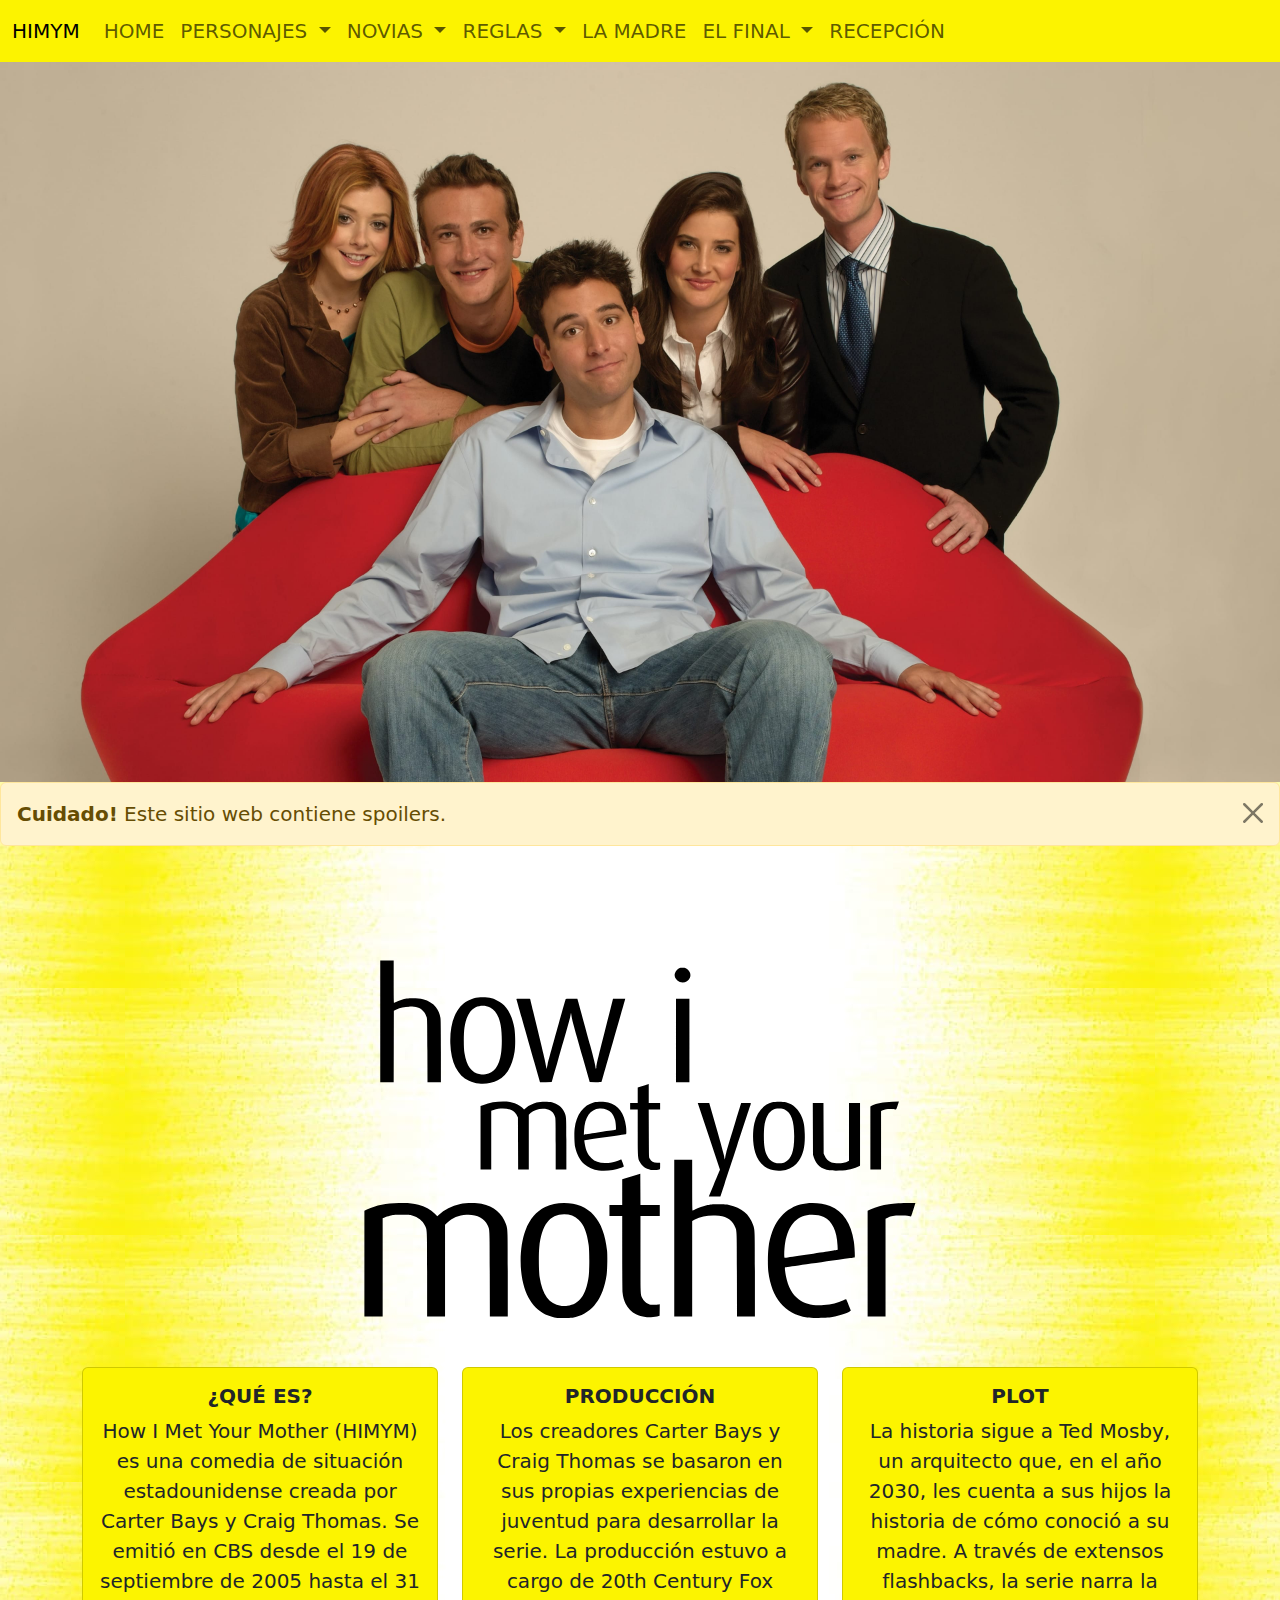
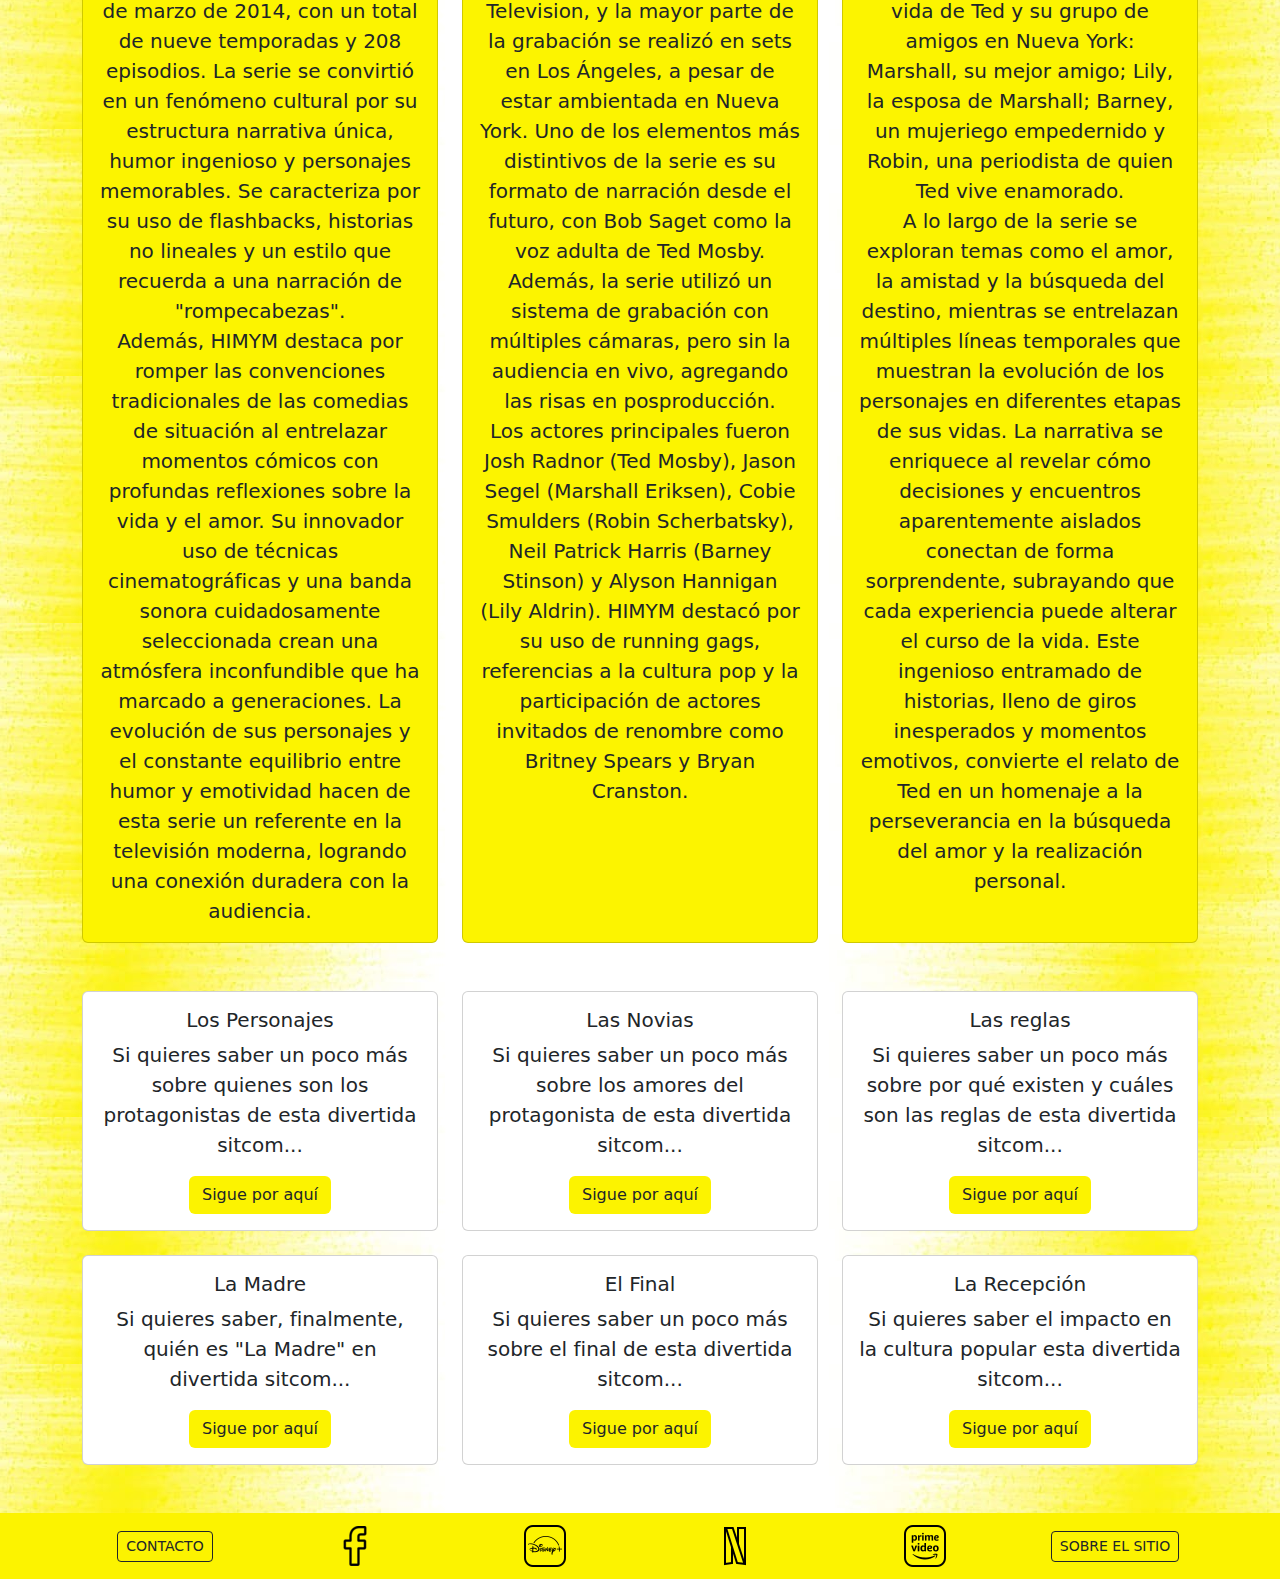
<file: index.html>
<!DOCTYPE html>
<html lang="es">
  <head>
    <meta charset="UTF-8" >
    <meta name="viewport" content="width=device-width, initial-scale=1.0" >
    <link
      href="https://cdn.jsdelivr.net/npm/bootstrap@5.3.3/dist/css/bootstrap.min.css"
      rel="stylesheet"
      integrity="sha384-QWTKZyjpPEjISv5WaRU9OFeRpok6YctnYmDr5pNlyT2bRjXh0JMhjY6hW+ALEwIH"
      crossorigin="anonymous"
    >
    <link rel="stylesheet" href="css/estilos.css" >
    <title>HIMYM - home</title>
  </head>
  <body class="containerimg fs-5">
    
    <header>
      <nav class="navbar navbar-expand-lg navbar-light text-dark bg-custom fs-5">
        <div class="container-fluid">
          <a class="navbar-brand" href="#">HIMYM</a>
          <button
            class="navbar-toggler"
            type="button"
            data-bs-toggle="collapse"
            data-bs-target="#navbarNav"
            aria-controls="navbarNav"
            aria-expanded="false"
            aria-label="Toggle navigation"
          >
            <span class="navbar-toggler-icon"></span>
          </button>
          <div class="collapse navbar-collapse" id="navbarNav">
            <div class="navbar-nav">
              <a class="nav-item nav-link" href="#">HOME</a>
              <li class="nav-item dropdown">
                <a
                  class="nav-link dropdown-toggle"
                  href="#"
                  role="button"
                  data-bs-toggle="dropdown"
                  aria-expanded="false"
                >
                  PERSONAJES
                </a>
                <ul class="dropdown-menu">
                  <li>
                    <a class="dropdown-item" href="personajes/index.html"
                      >¿QUIÉNES SON?</a
                    >
                  </li>
                  <li>
                    <a class="dropdown-item" href="personajes/relaciones.html"
                      >RELACIONES</a
                    >
                  </li>
                </ul>
              </li>
              <li class="nav-item dropdown">
                <a
                  class="nav-link dropdown-toggle"
                  href="#"
                  role="button"
                  data-bs-toggle="dropdown"
                  aria-expanded="false"
                >
                  NOVIAS
                </a>
                <ul class="dropdown-menu">
                  <li>
                    <a class="dropdown-item" href="novias/index.html"
                      >LOS AMORES DE TED</a
                    >
                  </li>
                  <li>
                    <a class="dropdown-item" href="novias/robin.html">ROBIN</a>
                  </li>
                </ul>
              </li>
              <li class="nav-item dropdown">
                <a
                  class="nav-link dropdown-toggle"
                  href="#"
                  role="button"
                  data-bs-toggle="dropdown"
                  aria-expanded="false"
                >
                  REGLAS
                </a>
                <ul class="dropdown-menu">
                  <li>
                    <a class="dropdown-item" href="reglas/index.html"
                      >¿REGLAS?</a
                    >
                  </li>
                  <li>
                    <a class="dropdown-item" href="reglas/teorias.html"
                      >TEORIAS</a
                    >
                  </li>
                  <li>
                    <a class="dropdown-item" href="reglas/brocode.html"
                      > THE BROCODE</a
                    >
                  </li>
                  <li>
                    <a class="dropdown-item" href="reglas/playbook.html"
                      >THE PLAYBOOK</a
                    >
                  </li>
                </ul>
              </li>
              <a class="nav-item nav-link" href="mother.html">LA MADRE</a>
              <li class="nav-item dropdown">
                <a
                  class="nav-link dropdown-toggle"
                  href="#"
                  role="button"
                  data-bs-toggle="dropdown"
                  aria-expanded="false"
                >
                  EL FINAL
                </a>
                <ul class="dropdown-menu">
                  <li>
                    <a class="dropdown-item" href="final/index.html"
                      >¿EL FINAL?</a
                    >
                  </li>
                  <li>
                    <a class="dropdown-item" href="final/finalt.html"
                      >FINAL ALTERNATIVO</a
                    >
                  </li>
                </ul>
              </li>
              <a class="nav-item nav-link" href="recepcion.html">RECEPCIÓN</a>
            </div>
          </div>
        </div>
      </nav>
    </header>
    <div>
      <div
        id="carouselExampleSlidesOnly"
        class="carousel slide"
        data-bs-ride="carousel"
      >
        <div class="carousel-inner">
          <div class="carousel-item active">
            <img
              src="img/carousel/carousel.jpg"
              class="d-block w-100"
              alt="personajes"
            >
          </div>
          <div class="carousel-item">
            <img
              src="img/carousel/carousel1.jpg"
              class="d-block w-100"
              alt="personajes"
            >
          </div>
          <div class="carousel-item">
            <img
              src="img/carousel/carousel2.jpg"
              class="d-block w-100"
              alt="personajes"
            >
          </div>
          <div class="carousel-item">
            <img
              src="img/carousel/carousel3.jpg"
              class="d-block w-100"
              alt="personajes"
            >
          </div>
          <div class="carousel-item">
            <img
              src="img/carousel/carousel4.jpg"
              class="d-block w-100"
              alt="personajes"
            >
          </div>
          <div class="carousel-item">
            <img
              src="img/carousel/carousel5.jpg"
              class="d-block w-100"
              alt="personajes"
            >
          </div>
        </div>
      </div>
    </div>
    <div class="alert alert-warning alert-dismissible fade show" role="alert">
      <strong>Cuidado!</strong> Este sitio web contiene spoilers.
      <button type="button" class="btn-close" data-bs-dismiss="alert" aria-label="Close"></button>
    </div>
    <main class="container d-flex flex-column align-items-center mt-7 mb-5">
      <div class="w-100 text-center mt-5">
        <div class="d-flex justify-content-center mt-5 mb-5">
          <img 
            src="img/iconos/himym.svg"
            class="d-block w-50"
            alt="icono himym"
          >
        </div>
        <div class="row justify-content-center">
          <!-- Card 1: ¿QUÉ ES? -->
          <div class="col-12 col-md-4 d-flex justify-content-center">
            <div class="card w-100 bg-custom2">
              <div class="card-body">
                <h5 class="card-title fw-bold">¿QUÉ ES?</h5>
                <p class="card-text">
                  How I Met Your Mother (HIMYM) es una comedia de situación estadounidense creada por Carter Bays y Craig Thomas. Se emitió en CBS desde el 19 de septiembre de 2005 hasta el 31 de marzo de 2014, con un total de nueve temporadas y 208 episodios. La serie se convirtió en un fenómeno cultural por su estructura narrativa única, humor ingenioso y personajes memorables. Se caracteriza por su uso de flashbacks, historias no lineales y un estilo que recuerda a una narración de "rompecabezas".<br>
                  Además, HIMYM destaca por romper las convenciones tradicionales de las comedias de situación al entrelazar momentos cómicos con profundas reflexiones sobre la vida y el amor. Su innovador uso de técnicas cinematográficas y una banda sonora cuidadosamente seleccionada crean una atmósfera inconfundible que ha marcado a generaciones. La evolución de sus personajes y el constante equilibrio entre humor y emotividad hacen de esta serie un referente en la televisión moderna, logrando una conexión duradera con la audiencia.
                </p>
              </div>
            </div>
          </div>
          <!-- Card 2: PRODUCCIÓN -->
          <div class="col-12 col-md-4 d-flex justify-content-center">
            <div class="card w-100 bg-custom2">
              <div class="card-body">
                <h5 class="card-title fw-bold">PRODUCCIÓN</h5>
                <p class="card-text">
                  Los creadores Carter Bays y Craig Thomas se basaron en sus propias experiencias de juventud para desarrollar la serie. La producción estuvo a cargo de 20th Century Fox Television, y la mayor parte de la grabación se realizó en sets en Los Ángeles, a pesar de estar ambientada en Nueva York. Uno de los elementos más distintivos de la serie es su formato de narración desde el futuro, con Bob Saget como la voz adulta de Ted Mosby. Además, la serie utilizó un sistema de grabación con múltiples cámaras, pero sin la audiencia en vivo, agregando las risas en posproducción.<br>
                  Los actores principales fueron Josh Radnor (Ted Mosby), Jason Segel (Marshall Eriksen), Cobie Smulders (Robin Scherbatsky), Neil Patrick Harris (Barney Stinson) y Alyson Hannigan (Lily Aldrin). HIMYM destacó por su uso de running gags, referencias a la cultura pop y la participación de actores invitados de renombre como Britney Spears y Bryan Cranston.
                </p>
              </div>
            </div>
          </div>
          <!-- Card 3: PLOT -->
          <div class="col-12 col-md-4 d-flex justify-content-center">
            <div class="card w-100 bg-custom2">
              <div class="card-body">
                <h5 class="card-title fw-bold">PLOT</h5>
                <p class="card-text">
                  La historia sigue a Ted Mosby, un arquitecto que, en el año 2030, les cuenta a sus hijos la historia de cómo conoció a su madre. A través de extensos flashbacks, la serie narra la vida de Ted y su grupo de amigos en Nueva York: Marshall, su mejor amigo; Lily, la esposa de Marshall; Barney, un mujeriego empedernido y Robin, una periodista de quien Ted vive enamorado.<br>
                  A lo largo de la serie se exploran temas como el amor, la amistad y la búsqueda del destino, mientras se entrelazan múltiples líneas temporales que muestran la evolución de los personajes en diferentes etapas de sus vidas. La narrativa se enriquece al revelar cómo decisiones y encuentros aparentemente aislados conectan de forma sorprendente, subrayando que cada experiencia puede alterar el curso de la vida. Este ingenioso entramado de historias, lleno de giros inesperados y momentos emotivos, convierte el relato de Ted en un homenaje a la perseverancia en la búsqueda del amor y la realización personal.
                </p>
              </div>
            </div>
          </div>
        
      <!-- Tarjetas -->
      <div class="w-100 mt-5">
        <div class="row row-cols-1 row-cols-md-3 g-4 justify-content-center">
          <div class="col">
            <div class="card h-100 tarjetitas">
              <div class="card-body">
                <h5 class="card-title">Los Personajes</h5>
                <p class="card-text">
                  Si quieres saber un poco más sobre quienes son los protagonistas de esta divertida sitcom...
                </p>
                <a href="personajes/index.html" class="btn bg-custom">Sigue por aquí</a>
              </div>
            </div>
          </div>
          <div class="col">
            <div class="card h-100 tarjetitas">
              <div class="card-body">
                <h5 class="card-title">Las Novias</h5>
                <p class="card-text">
                  Si quieres saber un poco más sobre los amores del protagonista de esta divertida sitcom...
                </p>
                <a href="novias/index.html" class="btn bg-custom">Sigue por aquí</a>
              </div>
            </div>
          </div>
          <div class="col">
            <div class="card h-100 tarjetitas">
              <div class="card-body">
                <h5 class="card-title">Las reglas</h5>
                <p class="card-text">
                  Si quieres saber un poco más sobre por qué existen y cuáles son las reglas de esta divertida sitcom...
                </p>
                <a href="reglas/index.html" class="btn bg-custom">Sigue por aquí</a>
              </div>
            </div>
          </div>
          <div class="col">
            <div class="card h-100 tarjetitas">
              <div class="card-body">
                <h5 class="card-title">La Madre</h5>
                <p class="card-text">
                  Si quieres saber, finalmente, quién es "La Madre" en divertida sitcom...
                </p>
                <a href="mother.html" class="btn bg-custom">Sigue por aquí</a>
              </div>
            </div>
          </div>
          <div class="col">
            <div class="card h-100 tarjetitas">
              <div class="card-body">
                <h5 class="card-title">El Final</h5>
                <p class="card-text">
                  Si quieres saber un poco más sobre el final de esta divertida sitcom...
                </p>
                <a href="final/index.html" class="btn bg-custom">Sigue por aquí</a>
              </div>
            </div>
          </div>
          <div class="col">
            <div class="card h-100 tarjetitas">
              <div class="card-body">
                <h5 class="card-title">La Recepción</h5>
                <p class="card-text">
                  Si quieres saber el impacto en la cultura popular esta divertida sitcom...
                </p>
                <a href="recepcion.html" class="btn bg-custom">Sigue por aquí</a>
              </div>
            </div>
          </div>
        </div>
      </div>
      <!-- fin tarjetas -->
</div>
      </div>
    </main>
    
    <footer class="container-fluid bg-custom">
      <section class="container text-center pt-2 pb-2">
        <div class="row align-items-center">
          <div class="col-4 col-sm-2">
            <a
              href="contacto.html"
              class="btn btn-outline-dark btn-sm"
              role="button"
              aria-pressed="true"
              >CONTACTO</a
            >
          </div>
          <div class="col-4 col-sm-2">
            <a
              href="https://www.facebook.com/OfficialHowIMetYourMother/"
              target="_blank"
            >
              <img src="img/iconos/fb.png" alt="facebook" class="img-fluid" >
            </a>
          </div>
          <div class="col-4 col-sm-2">
            <a
              href="https://www.disneyplus.com/es-ar/series/how-i-met-your-mother/3kpBeRQiKjkq"
              target="_blank"
            >
              <img
                src="img/iconos/disney.png"
                alt="disneyplus"
                class="img-fluid"
              >
            </a>
          </div>
          <div class="col-4 col-sm-2">
            <a href="https://www.netflix.com/title/70143824" target="_blank">
              <img
                src="img/iconos/netflix.png"
                alt="netflix"
                class="img-fluid"
              >
            </a>
          </div>
          <div class="col-4 col-sm-2">
            <a
              href="https://www.primevideo.com/-/es/detail/How-I-met-your-mother/0HX4L62NMBMKP5QXU8QNR8958G"
              target="_blank"
            >
              <img
                src="img/iconos/prime.png"
                alt="primevideo"
                class="img-fluid"
              >
            </a>
          </div>
          <div class="col-4 col-sm-2">
            <a
              href="desarrolladora.html"
              class="btn btn-outline-dark btn-sm lg-text-nowrap"
              role="button"
              aria-pressed="true"
              >SOBRE EL SITIO</a
            >
          </div>
        </div>
      </section>
    </footer>
    <script
      src="https://cdn.jsdelivr.net/npm/bootstrap@5.3.3/dist/js/bootstrap.bundle.min.js"
      integrity="sha384-YvpcrYf0tY3lHB60NNkmXc5s9fDVZLESaAA55NDzOxhy9GkcIdslK1eN7N6jIeHz"
      crossorigin="anonymous"
    ></script>
  </body>
</html>
</file>
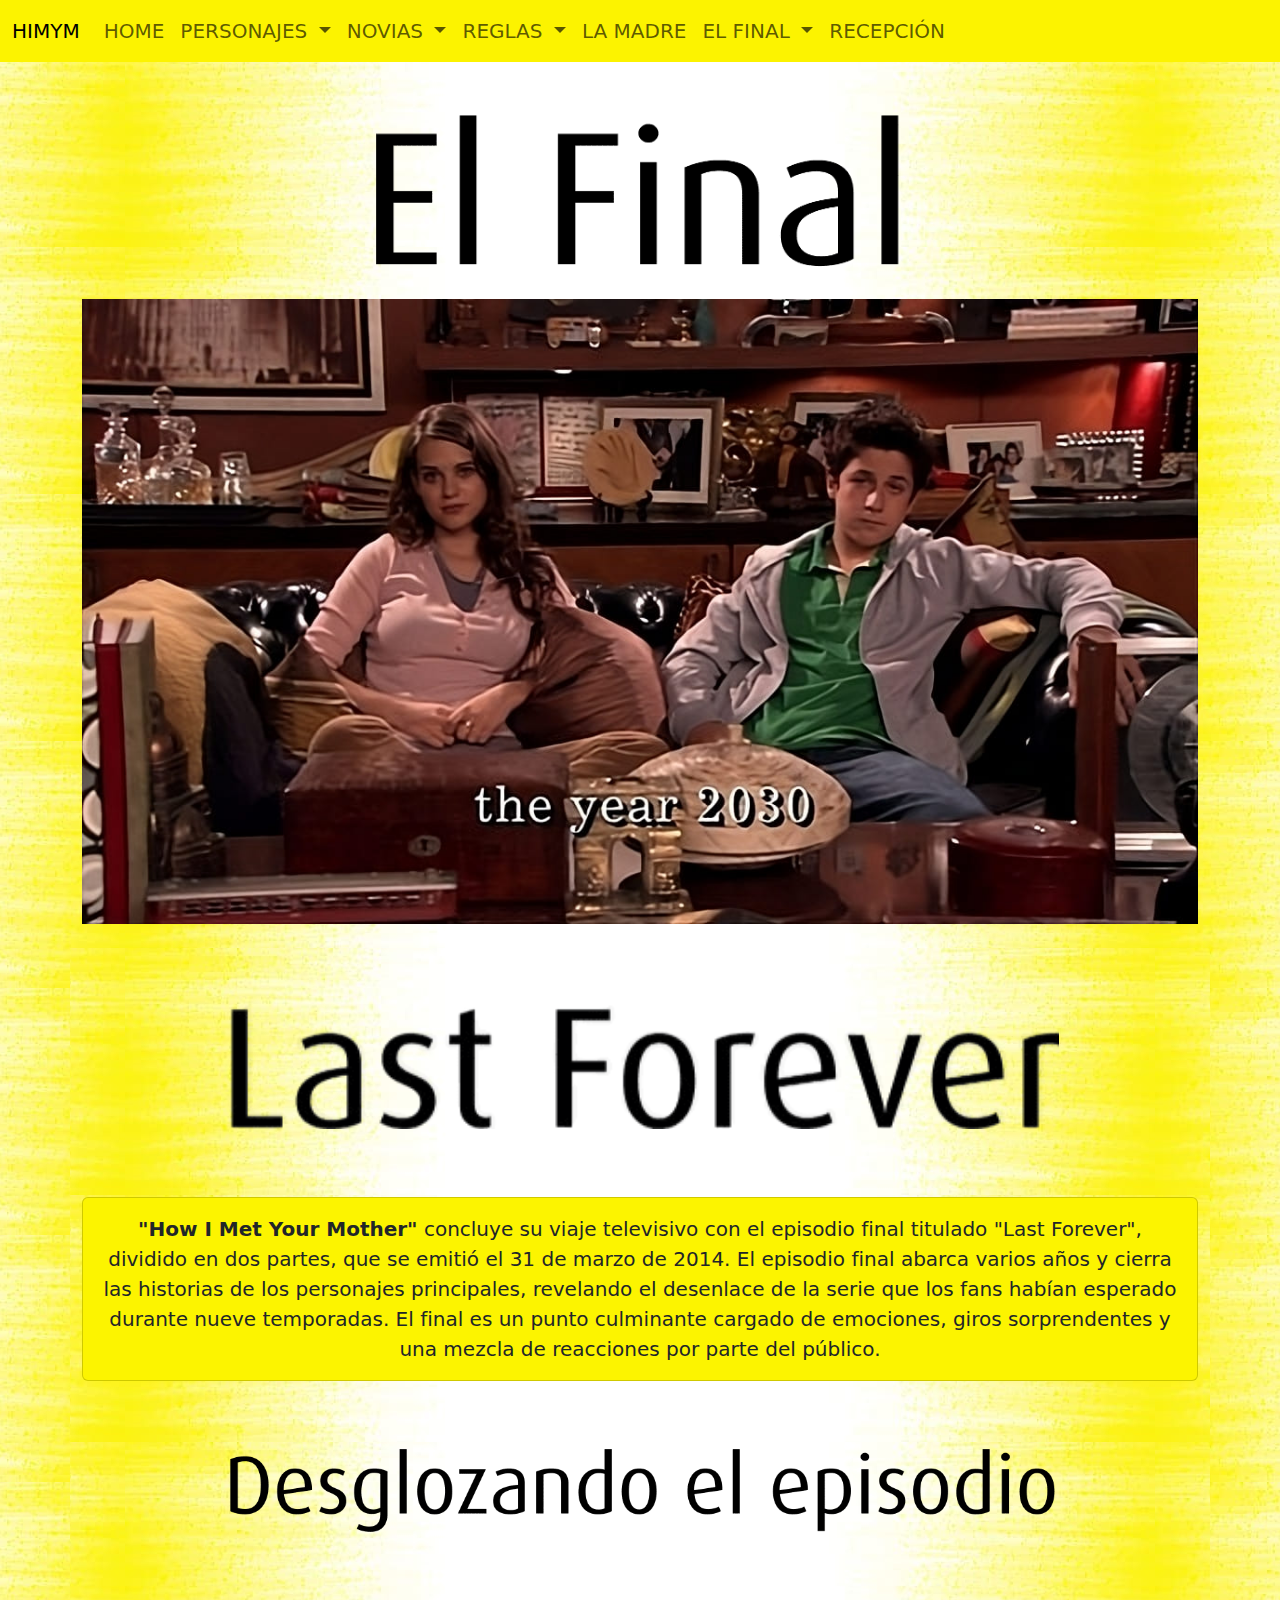
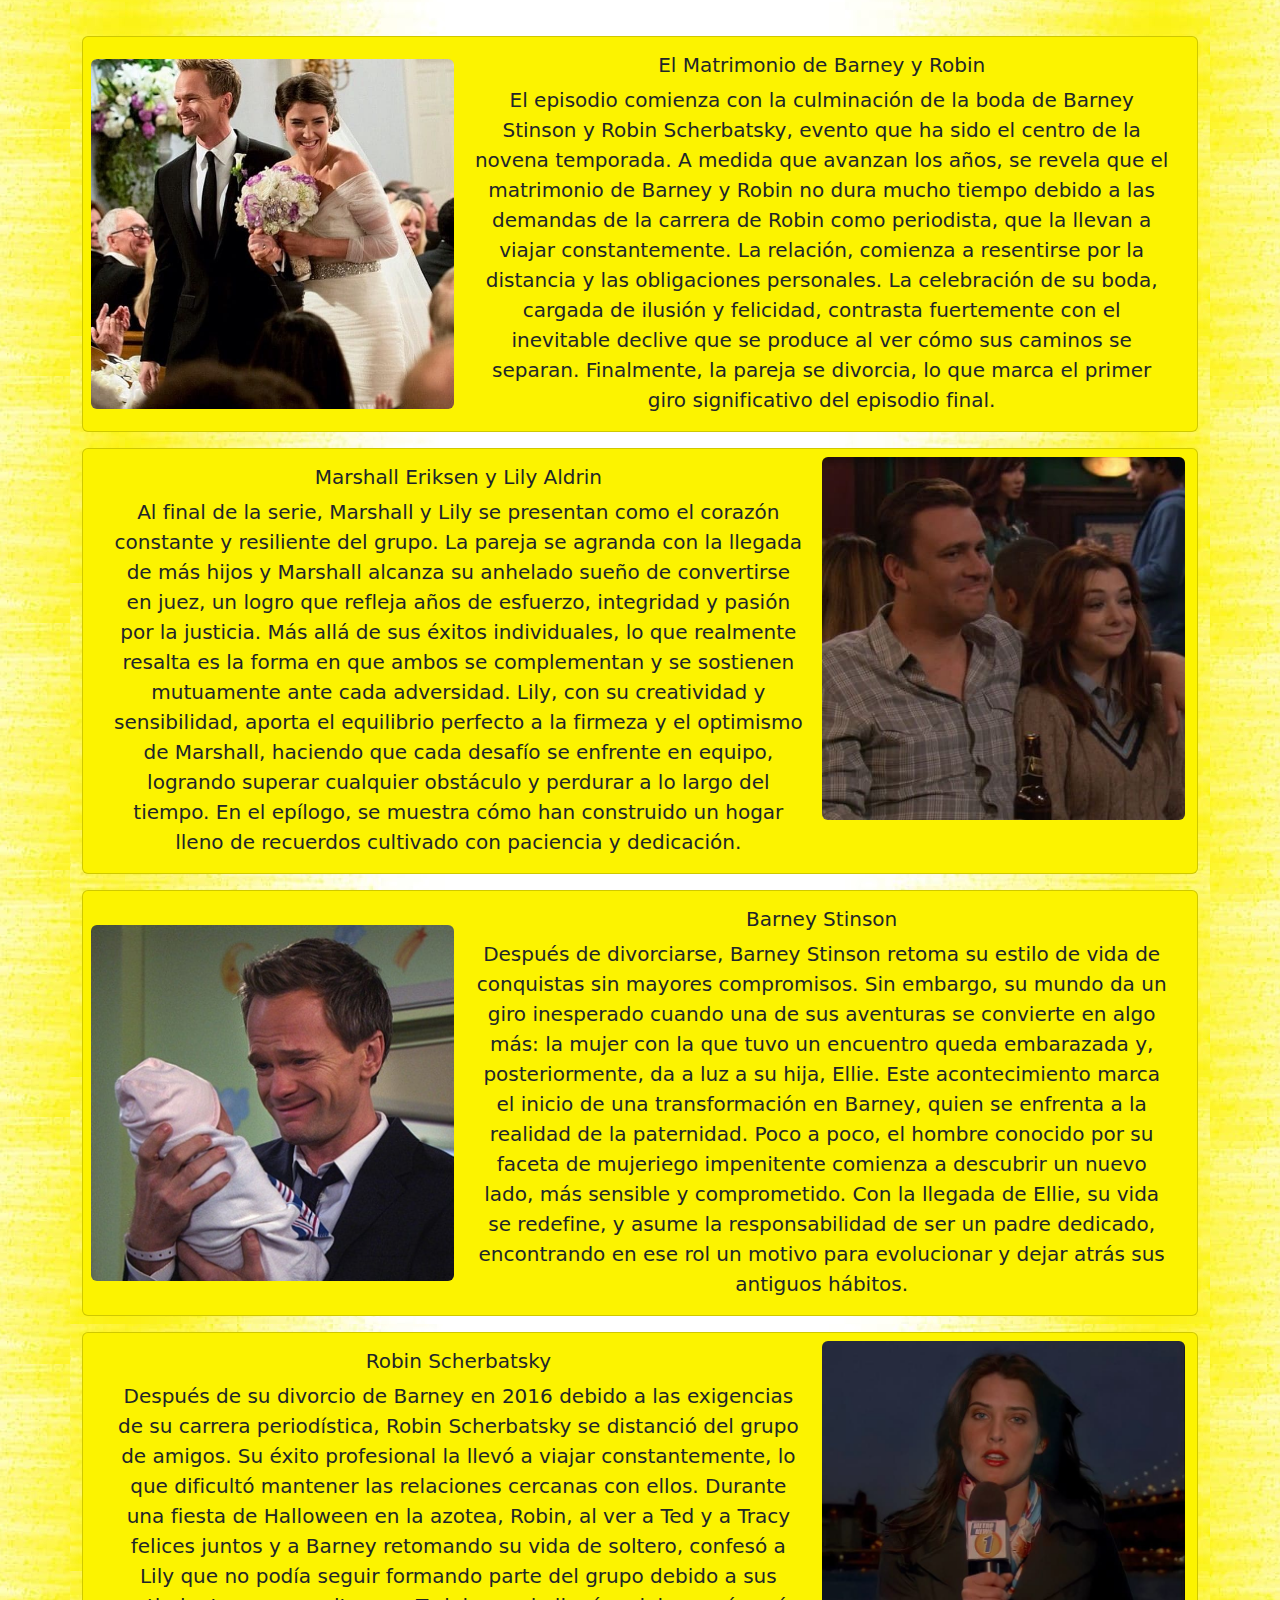
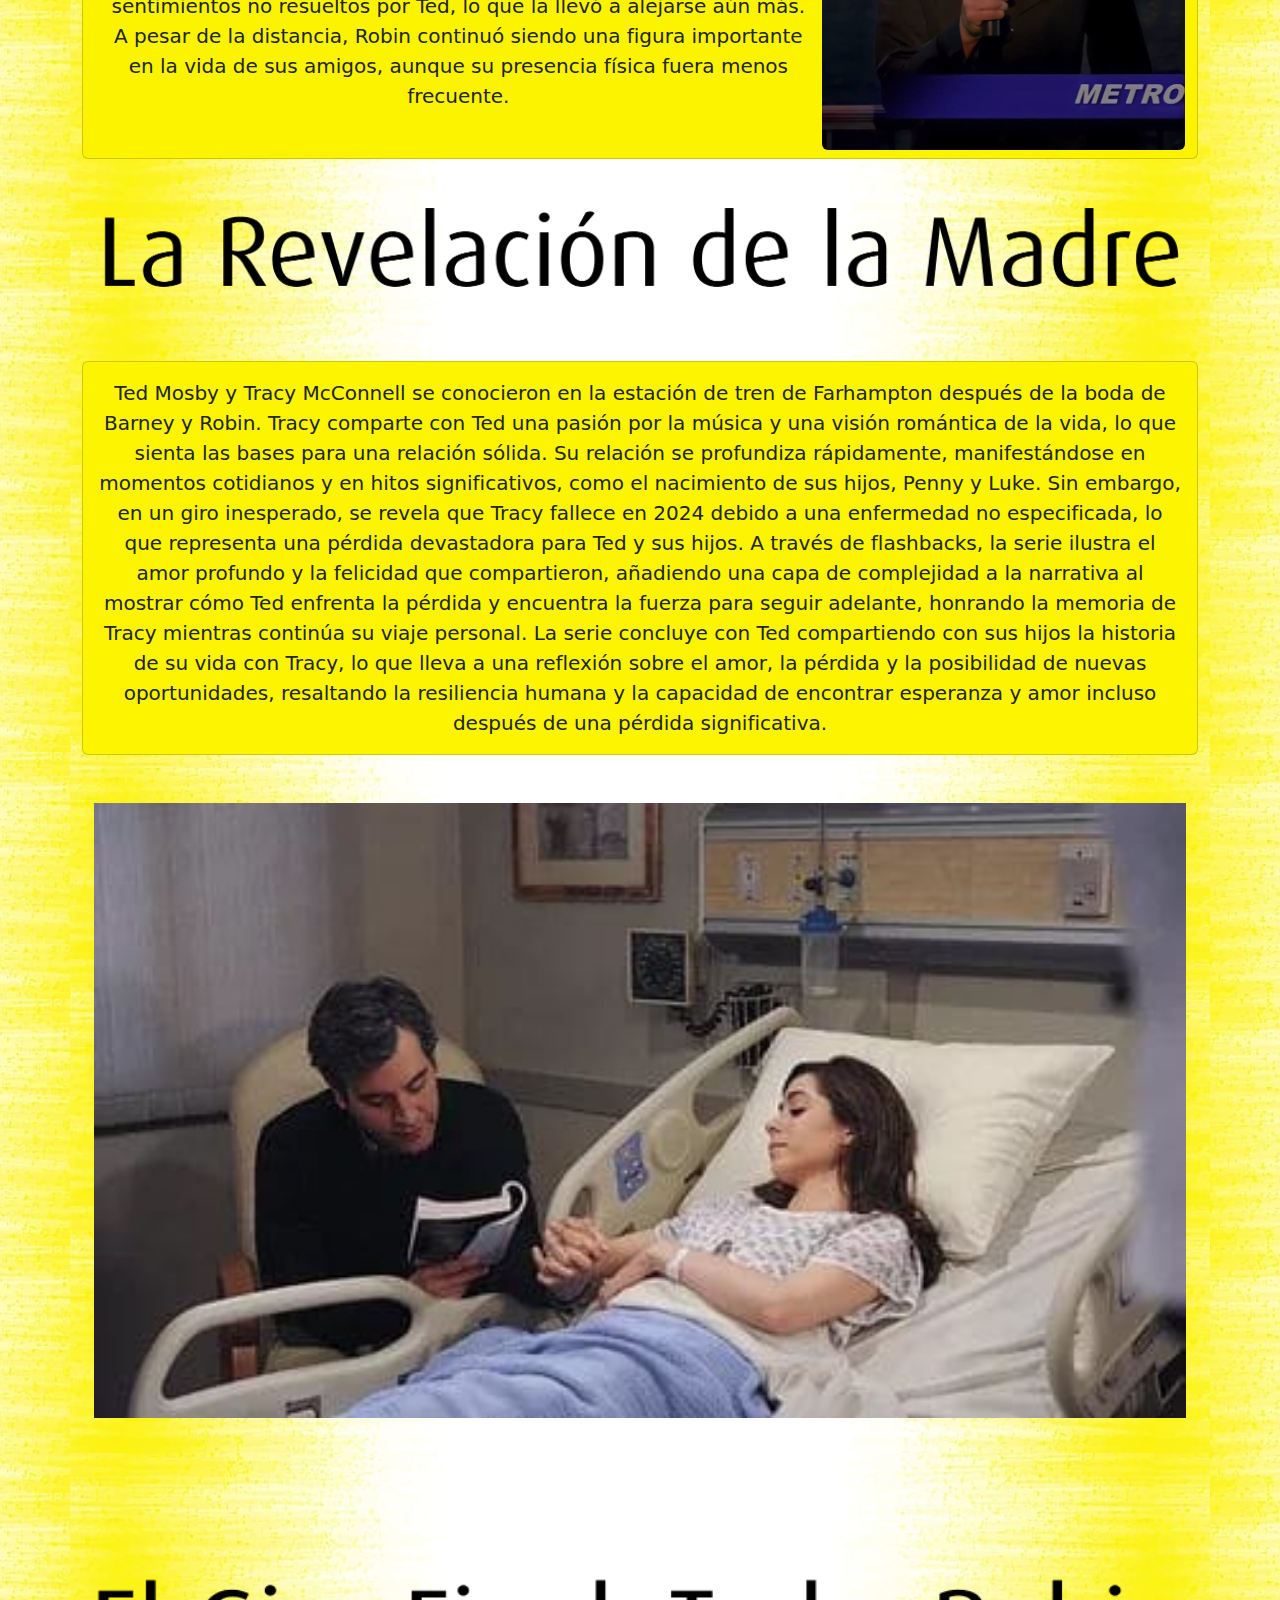
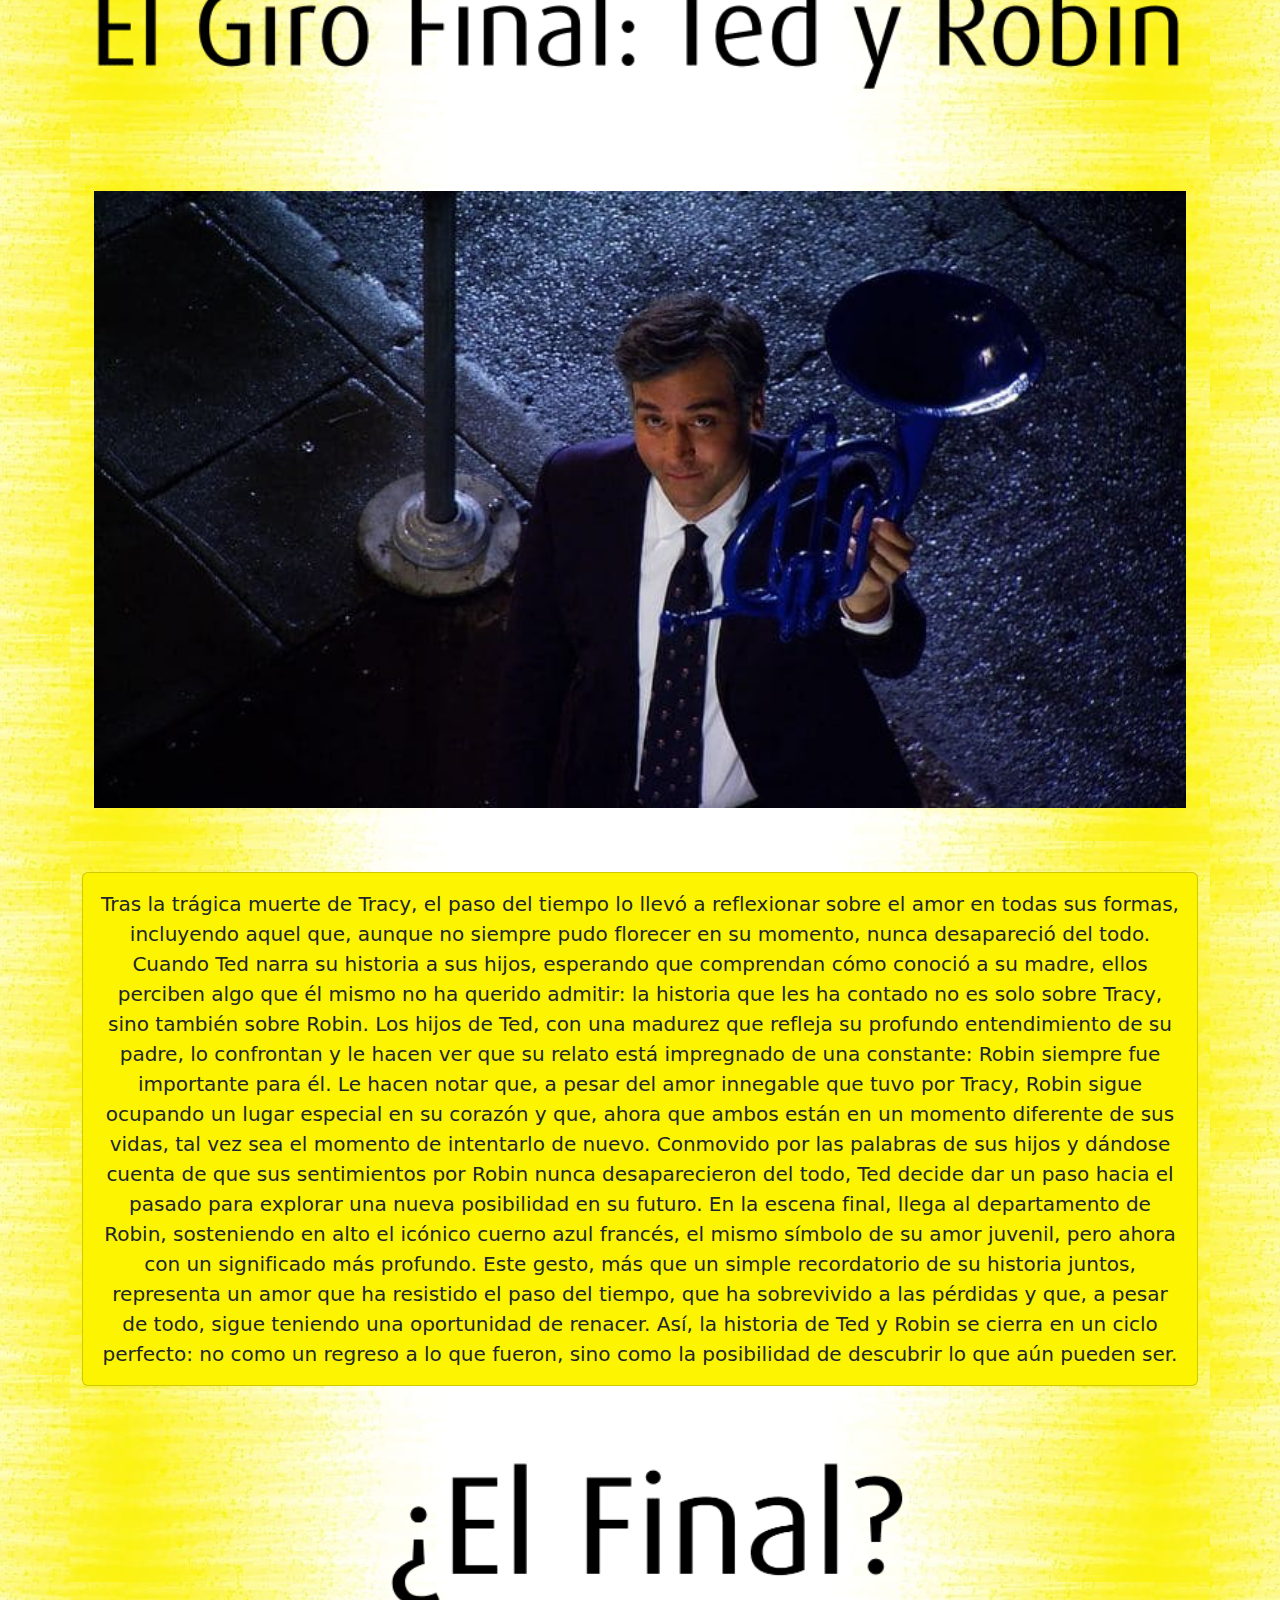
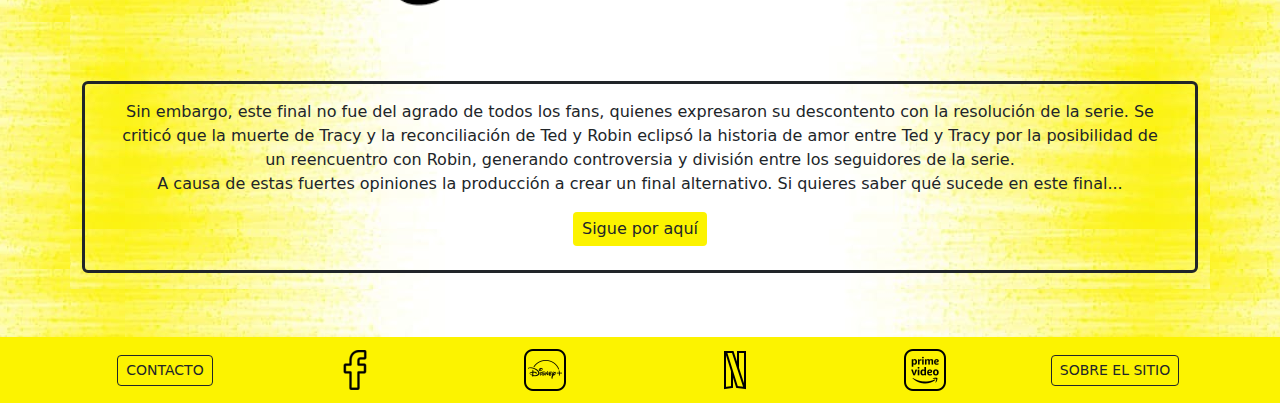
<file: final/index.html>
<!DOCTYPE html>
<html lang="es">
  <head>
    <meta charset="UTF-8" >
    <meta name="viewport" content="width=device-width, initial-scale=1.0" >
    <link
      href="https://cdn.jsdelivr.net/npm/bootstrap@5.3.3/dist/css/bootstrap.min.css"
      rel="stylesheet"
      integrity="sha384-QWTKZyjpPEjISv5WaRU9OFeRpok6YctnYmDr5pNlyT2bRjXh0JMhjY6hW+ALEwIH"
      crossorigin="anonymous"
    >
    <link rel="stylesheet" href="../css/estilos.css" >
    <title>HIMYM - final</title>
  </head>
  
  <body class="containerimg fs-5 min-vh-100">
    <header>
      <nav class="navbar navbar-expand-lg navbar-light text-dark bg-custom fs-5">
        <div class="container-fluid">
          <a class="navbar-brand" href="#">HIMYM</a>
          <button 
            class="navbar-toggler" 
            type="button" 
            data-bs-toggle="collapse" 
            data-bs-target="#navbarNav" 
            aria-controls="navbarNav" 
            aria-expanded="false" 
            aria-label="Toggle navigation">
            <span class="navbar-toggler-icon"></span>
          </button>
          <div class="collapse navbar-collapse" id="navbarNav">
            <div class="navbar-nav">
              <a class="nav-item nav-link" href="../index.html">HOME</a>
              <li class="nav-item dropdown">
                <a class="nav-link dropdown-toggle" href="#" role="button" data-bs-toggle="dropdown" aria-expanded="false">
                  PERSONAJES
                </a>
                <ul class="dropdown-menu">
                  <li><a class="dropdown-item" href="../personajes/index.html">¿QUIÉNES SON?</a></li>
                  <li><a class="dropdown-item" href="../personajes/relaciones.html">RELACIONES</a></li>
                </ul>
              </li>
              <li class="nav-item dropdown">
                <a class="nav-link dropdown-toggle" href="#" role="button" data-bs-toggle="dropdown" aria-expanded="false">
                  NOVIAS
                </a>
                <ul class="dropdown-menu">
                  <li><a class="dropdown-item" href="../novias/index.html">LOS AMORES DE TED</a></li>
                  <li><a class="dropdown-item" href="../novias/robin.html">ROBIN</a></li>
                </ul>
              </li>
              <li class="nav-item dropdown">
                <a class="nav-link dropdown-toggle" href="#" role="button" data-bs-toggle="dropdown" aria-expanded="false">
                  REGLAS
                </a>
                <ul class="dropdown-menu">
                  <li><a class="dropdown-item" href="../reglas/index.html">¿REGLAS?</a></li>
                  <li><a class="dropdown-item" href="../reglas/teorias.html">TEORIAS</a></li>
                  <li><a class="dropdown-item" href="../reglas/brocode.html">THE BROCODE</a></li>
                  <li><a class="dropdown-item" href="../reglas/playbook.html">THE PLAYBOOK</a></li>
                </ul>
              </li>
              <a class="nav-item nav-link" href="../mother.html">LA MADRE</a>
              <li class="nav-item dropdown">
                <a class="nav-link dropdown-toggle" href="#" role="button" data-bs-toggle="dropdown" aria-expanded="false">
                  EL FINAL
                </a>
                <ul class="dropdown-menu">
                  <li><a class="dropdown-item" href="index.html">¿EL FINAL?</a></li>
                  <li><a class="dropdown-item" href="finalt.html">FINAL ALTERNATIVO</a></li>
                </ul>
              </li>
              <a class="nav-item nav-link" href="../recepcion.html">RECEPCIÓN</a>
            </div>
          </div>
        </div>
      </nav>
    </header>
    <!-- Titulo -->
    <div class="container mt-5 text-center">
      <div class="row d-flex justify-content-center">
        <img src="img/final.png" class="d-block w-50 mt-6 mb-6" alt="final" >
        <img src="img/kids.jpeg" class="d-block mt-4 mb-4" alt="los hijos" >
      </div>
    </div>
    <!-- Titulo -->
    <main class="containerimg fs-5 min-vh-100 container d-flex justify-content-center mt-7 mb-5 ">
      <div class="row d-flex justify-content-center bg-transparent">
        <!-- last forever -->
        <div class="container d-flex justify-content-center mt-5 text-center bg-transparent">
          <img src="img/last.png" class="d-block w-75 mt-1 mb-1" alt="lastforever" >
        </div>
        <!-- last forever -->
    
        <!-- Primera parte -->
        <div class="row justify-content-center align-items-center text-center mt-5 bg-transparent">
          <div class="card card-body bg-custom2 p-3 mt-3 w-100 mx-auto">
            <p class="card-text fs-5 fw-medium">
              <strong>"How I Met Your Mother"</strong> concluye su viaje televisivo
              con el episodio final titulado "Last Forever", dividido en dos partes,
              que se emitió el 31 de marzo de 2014. El episodio final abarca varios
              años y cierra las historias de los personajes principales, revelando el
              desenlace de la serie que los fans habían esperado durante nueve
              temporadas. El final es un punto culminante cargado de emociones, giros
              sorprendentes y una mezcla de reacciones por parte del público.
            </p>
          </div>
        </div>
        <!-- Fin Primera parte -->
    
        <!-- desglozando -->
        <div class="container d-flex justify-content-center mt-5 text-center bg-transparent">
          <img src="img/resume.png" class="d-block w-75 mt-3 mb-1" alt="desglozando el episodio" >
        </div>
        <!-- desglozando -->
    
        <!-- resumen -->
        <div class="bg-transparent">
          <div class="container d-flex justify-content-center mt-5 text-center bg-transparent">
          <div class="row mt-5 bg-transparent">
            <!-- boda barney y robin -->
            <div class="card mb-3 bg-custom">
              <div class="row g-0">
                <div class="col-12 col-md-4 d-flex justify-content-center align-items-center">
                  <img src="img/wedding.jpg" class="img-fluid rounded m-2 ms-0" alt="matrimonio robin y barney" >
                </div>
                <div class="col-12 col-md-8 d-flex justify-content-center align-items-center">
                  <div class="card-body">
                    <h5 class="card-title">El Matrimonio de Barney y Robin</h5>
                    <p class="card-text">
                      El episodio comienza con la culminación de la boda de Barney Stinson y Robin Scherbatsky, evento que ha sido el centro de la novena temporada. A medida que avanzan los años, se revela que el matrimonio de Barney y Robin no dura mucho tiempo debido a las demandas de la carrera de Robin como periodista, que la llevan a viajar constantemente. La relación, comienza a resentirse por la distancia y las obligaciones personales. La celebración de su boda, cargada de ilusión y felicidad, contrasta fuertemente con el inevitable declive que se produce al ver cómo sus caminos se separan. Finalmente, la pareja se divorcia, lo que marca el primer giro significativo del episodio final.
                    </p>
                  </div>
                </div>
              </div>
            </div>
            <!-- boda barney y robin -->
    
            <!-- Marshall y Lily -->
            <div class="card mb-3 bg-custom">
              <div class="row g-0">
                <div class="col-12 col-md-8">
                  <div class="card-body">
                    <h5 class="card-title">Marshall Eriksen y Lily Aldrin</h5>
                    <p class="card-text">
                      Al final de la serie, Marshall y Lily se presentan como el corazón constante y resiliente del grupo. La pareja se agranda con la llegada de más hijos y Marshall alcanza su anhelado sueño de convertirse en juez, un logro que refleja años de esfuerzo, integridad y pasión por la justicia. Más allá de sus éxitos individuales, lo que realmente resalta es la forma en que ambos se complementan y se sostienen mutuamente ante cada adversidad. Lily, con su creatividad y sensibilidad, aporta el equilibrio perfecto a la firmeza y el optimismo de Marshall, haciendo que cada desafío se enfrente en equipo, logrando superar cualquier obstáculo y perdurar a lo largo del tiempo. En el epílogo, se muestra cómo han construido un hogar lleno de recuerdos cultivado con paciencia y dedicación.
                    </p>
                  </div>
                </div>
                <div class="col-12 col-md-4">
                  <img src="img/lilymarsh.jpg" class="img-fluid rounded m-2 ms-0" alt="marshall y lily" >
                </div>
              </div>
            </div>
            <!-- Marshall y Lily -->
    
            <!-- Barney -->
            <div class="card mb-3 bg-custom">
              <div class="row g-0">
                <div class="col-12 col-md-4 d-flex justify-content-center align-items-center">
                  <img src="img/barney.jpg" class="img-fluid rounded m-2 ms-0" alt="barney y su hija" >
                </div>
                <div class="col-12 col-md-8 d-flex justify-content-center align-items-center">
                  <div class="card-body">
                    <h5 class="card-title">Barney Stinson</h5>
                    <p class="card-text">
                      Después de divorciarse, Barney Stinson retoma su estilo de vida de conquistas sin mayores compromisos. Sin embargo, su mundo da un giro inesperado cuando una de sus aventuras se convierte en algo más: la mujer con la que tuvo un encuentro queda embarazada y, posteriormente, da a luz a su hija, Ellie. Este acontecimiento marca el inicio de una transformación en Barney, quien se enfrenta a la realidad de la paternidad. Poco a poco, el hombre conocido por su faceta de mujeriego impenitente comienza a descubrir un nuevo lado, más sensible y comprometido. Con la llegada de Ellie, su vida se redefine, y asume la responsabilidad de ser un padre dedicado, encontrando en ese rol un motivo para evolucionar y dejar atrás sus antiguos hábitos.
                    </p>
                  </div>
                </div>
              </div>
            </div>
            <!-- Barney -->
    
            <!-- Robin Scherbatsky -->
            <div class="card bg-custom">
              <div class="row g-0">
                <div class="col-12 col-md-8">
                  <div class="card-body">
                    <h5 class="card-title">Robin Scherbatsky</h5>
                    <p class="card-text">
                      Después de su divorcio de Barney en 2016 debido a las exigencias de su carrera periodística, Robin Scherbatsky se distanció del grupo de amigos. Su éxito profesional la llevó a viajar constantemente, lo que dificultó mantener las relaciones cercanas con ellos. Durante una fiesta de Halloween en la azotea, Robin, al ver a Ted y a Tracy felices juntos y a Barney retomando su vida de soltero, confesó a Lily que no podía seguir formando parte del grupo debido a sus sentimientos no resueltos por Ted, lo que la llevó a alejarse aún más. A pesar de la distancia, Robin continuó siendo una figura importante en la vida de sus amigos, aunque su presencia física fuera menos frecuente.
                    </p>
                  </div>
                </div>
                <div class="col-12 col-md-4">
                  <img src="img/robin.jpg" class="img-fluid rounded m-2 ms-0" alt="robin en tv" >
                </div>
              </div>
            </div>
            <!-- Robin Scherbatsky -->
            
            <!-- final de tracy -->
            <div class="container d-flex justify-content-center mb-5 bg-transparent">
              <div class="row justify-content-center align-items-center bg-transparent">
                <img src="img/tragedy.png" class="d-block mt-5 mb-5" alt="la revelación de la madre" >
                <div class="card card-body bg-custom2 p-3 mt-3 w-100 mx-auto">
                  <p class="card-text">
                    Ted Mosby y Tracy McConnell se conocieron en la estación de tren de Farhampton después de la boda de Barney y Robin. Tracy comparte con Ted una pasión por la música y una visión romántica de la vida, lo que sienta las bases para una relación sólida. Su relación se profundiza rápidamente, manifestándose en momentos cotidianos y en hitos significativos, como el nacimiento de sus hijos, Penny y Luke. Sin embargo, en un giro inesperado, se revela que Tracy fallece en 2024 debido a una enfermedad no especificada, lo que representa una pérdida devastadora para Ted y sus hijos. A través de flashbacks, la serie ilustra el amor profundo y la felicidad que compartieron, añadiendo una capa de complejidad a la narrativa al mostrar cómo Ted enfrenta la pérdida y encuentra la fuerza para seguir adelante, honrando la memoria de Tracy mientras continúa su viaje personal. La serie concluye con Ted compartiendo con sus hijos la historia de su vida con Tracy, lo que lleva a una reflexión sobre el amor, la pérdida y la posibilidad de nuevas oportunidades, resaltando la resiliencia humana y la capacidad de encontrar esperanza y amor incluso después de una pérdida significativa.
                  </p>
                </div>
                <img src="img/tragedia.jpg" class="d-block mt-5 mb-5" alt="ted y tracy en el hospital" >
              </div>
            </div>
            <!-- final de tracy -->
    
            <!-- final de ted y robin -->
            <div class="container d-flex justify-content-center mb-3 bg-transparent">
              <div class="row justify-content-center align-items-center bg-transparent">
                <img src="img/tedrob.png" class="d-block mt-5 mb-5" alt="final: ted y robin" >
                <img src="img/ted.jpg" class="d-block mt-5 mb-5" alt="final cuerno azul" >
                <div class="card card-body bg-custom2 p-3 mt-3 w-100 mx-auto">
                  <p class="card-text">
                    Tras la trágica muerte de Tracy, el paso del tiempo lo llevó a reflexionar sobre el amor en todas sus formas, incluyendo aquel que, aunque no siempre pudo florecer en su momento, nunca desapareció del todo. Cuando Ted narra su historia a sus hijos, esperando que comprendan cómo conoció a su madre, ellos perciben algo que él mismo no ha querido admitir: la historia que les ha contado no es solo sobre Tracy, sino también sobre Robin. Los hijos de Ted, con una madurez que refleja su profundo entendimiento de su padre, lo confrontan y le hacen ver que su relato está impregnado de una constante: Robin siempre fue importante para él. Le hacen notar que, a pesar del amor innegable que tuvo por Tracy, Robin sigue ocupando un lugar especial en su corazón y que, ahora que ambos están en un momento diferente de sus vidas, tal vez sea el momento de intentarlo de nuevo. Conmovido por las palabras de sus hijos y dándose cuenta de que sus sentimientos por Robin nunca desaparecieron del todo, Ted decide dar un paso hacia el pasado para explorar una nueva posibilidad en su futuro. En la escena final, llega al departamento de Robin, sosteniendo en alto el icónico cuerno azul francés, el mismo símbolo de su amor juvenil, pero ahora con un significado más profundo. Este gesto, más que un simple recordatorio de su historia juntos, representa un amor que ha resistido el paso del tiempo, que ha sobrevivido a las pérdidas y que, a pesar de todo, sigue teniendo una oportunidad de renacer. Así, la historia de Ted y Robin se cierra en un ciclo perfecto: no como un regreso a lo que fueron, sino como la posibilidad de descubrir lo que aún pueden ser.
                  </p>
                </div>
              </div>
            </div>
            <!-- final de ted y robin -->
    <!-- nofin  -->
    <div class="container mt-5 mb-5 text-center">
      <div class="row d-flex justify-content-center">
        <img src="img/nofin.png" class="d-block w-50 mt-6 mb-1" alt="¿el final?" >
      </div>
    </div>
     <!-- nofin -->
            <!-- Último bloque -->
            <div class="card mt-3 mb-3 border border-3 border-dark bg-transparent text-center">
              <div class="row g-0">
                <div class="card-body">
                  <p class="card-text fs-6">
                    Sin embargo, este final no fue del agrado de todos los fans, quienes expresaron su descontento con la resolución de la serie. Se criticó que la muerte de Tracy y la reconciliación de Ted y Robin eclipsó la historia de amor entre Ted y Tracy por la posibilidad de un reencuentro con Robin, generando controversia y división entre los seguidores de la serie.<br>
                    A causa de estas fuertes opiniones la producción a crear un final alternativo. Si quieres saber qué sucede en este final...
                  </p>
                  <h5 class="card-title text-center">
                    <a href="finalt.html" class="btn btn-sm bg-custom fs-6" role="button" aria-pressed="true">
                      Sigue por aquí
                    </a>
                  </h5>
                </div>
              </div>
            </div>
          </div>
        </div>
        </div>
        <!-- resumen -->
      </div>
    </main>
    <footer class="container-fluid bg-custom">
      <section class="container text-center pt-2 pb-2">
        <div class="row align-items-center">
          <div class="col-4 col-sm-2">
            <a href="../contacto.html" class="btn btn-outline-dark btn-sm" role="button" aria-pressed="true">CONTACTO</a>
          </div>
          <div class="col-4 col-sm-2">
            <a href="https://www.facebook.com/OfficialHowIMetYourMother/">
              <img src="../img/iconos/fb.png" alt="facebook" class="img-fluid" >
            </a>
          </div>
          <div class="col-4 col-sm-2">
            <a href="https://www.disneyplus.com/es-ar/series/how-i-met-your-mother/3kpBeRQiKjkq">
              <img src="../img/iconos/disney.png" alt="disneyplus" class="img-fluid" >
            </a>
          </div>
          <div class="col-4 col-sm-2">
            <a href="https://www.netflix.com/title/70143824">
              <img src="../img/iconos/netflix.png" alt="netflix" class="img-fluid">
            </a>
          </div>
          <div class="col-4 col-sm-2">
            <a href="https://www.primevideo.com/-/es/detail/How-I-met-your-mother/0HX4L62NMBMKP5QXU8QNR8958G">
              <img src="../img/iconos/prime.png" alt="primevideo" class="img-fluid" >
            </a>
          </div>
          <div class="col-4 col-sm-2">
            <a href="../desarrolladora.html" class="btn btn-outline-dark btn-sm lg-text-nowrap" role="button" aria-pressed="true">SOBRE EL SITIO</a>
          </div>
        </div>
      </section>
    </footer>
    <script src="https://cdn.jsdelivr.net/npm/bootstrap@5.3.3/dist/js/bootstrap.bundle.min.js" 
      integrity="sha384-YvpcrYf0tY3lHB60NNkmXc5s9fDVZLESaAA55NDzOxhy9GkcIdslK1eN7N6jIeHz" 
      crossorigin="anonymous">
    </script>  
  </body>
</html>
</file>
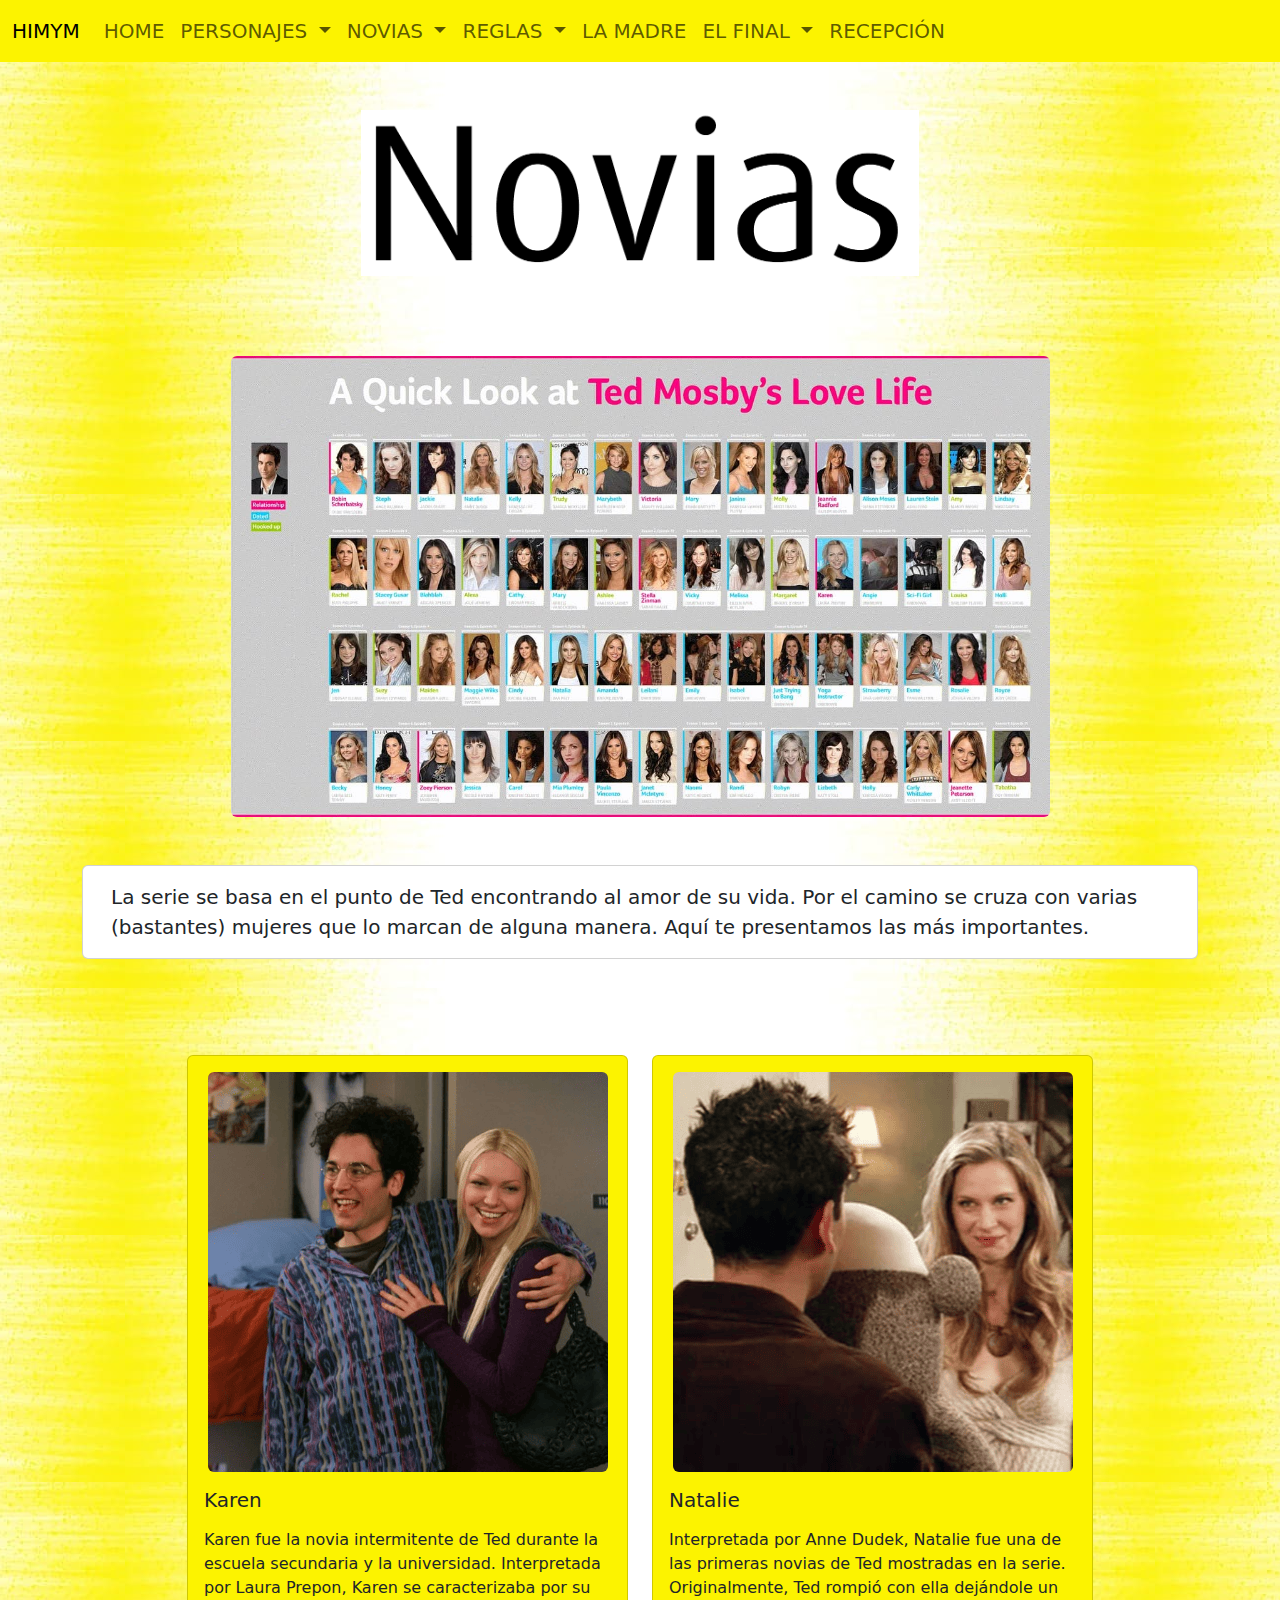
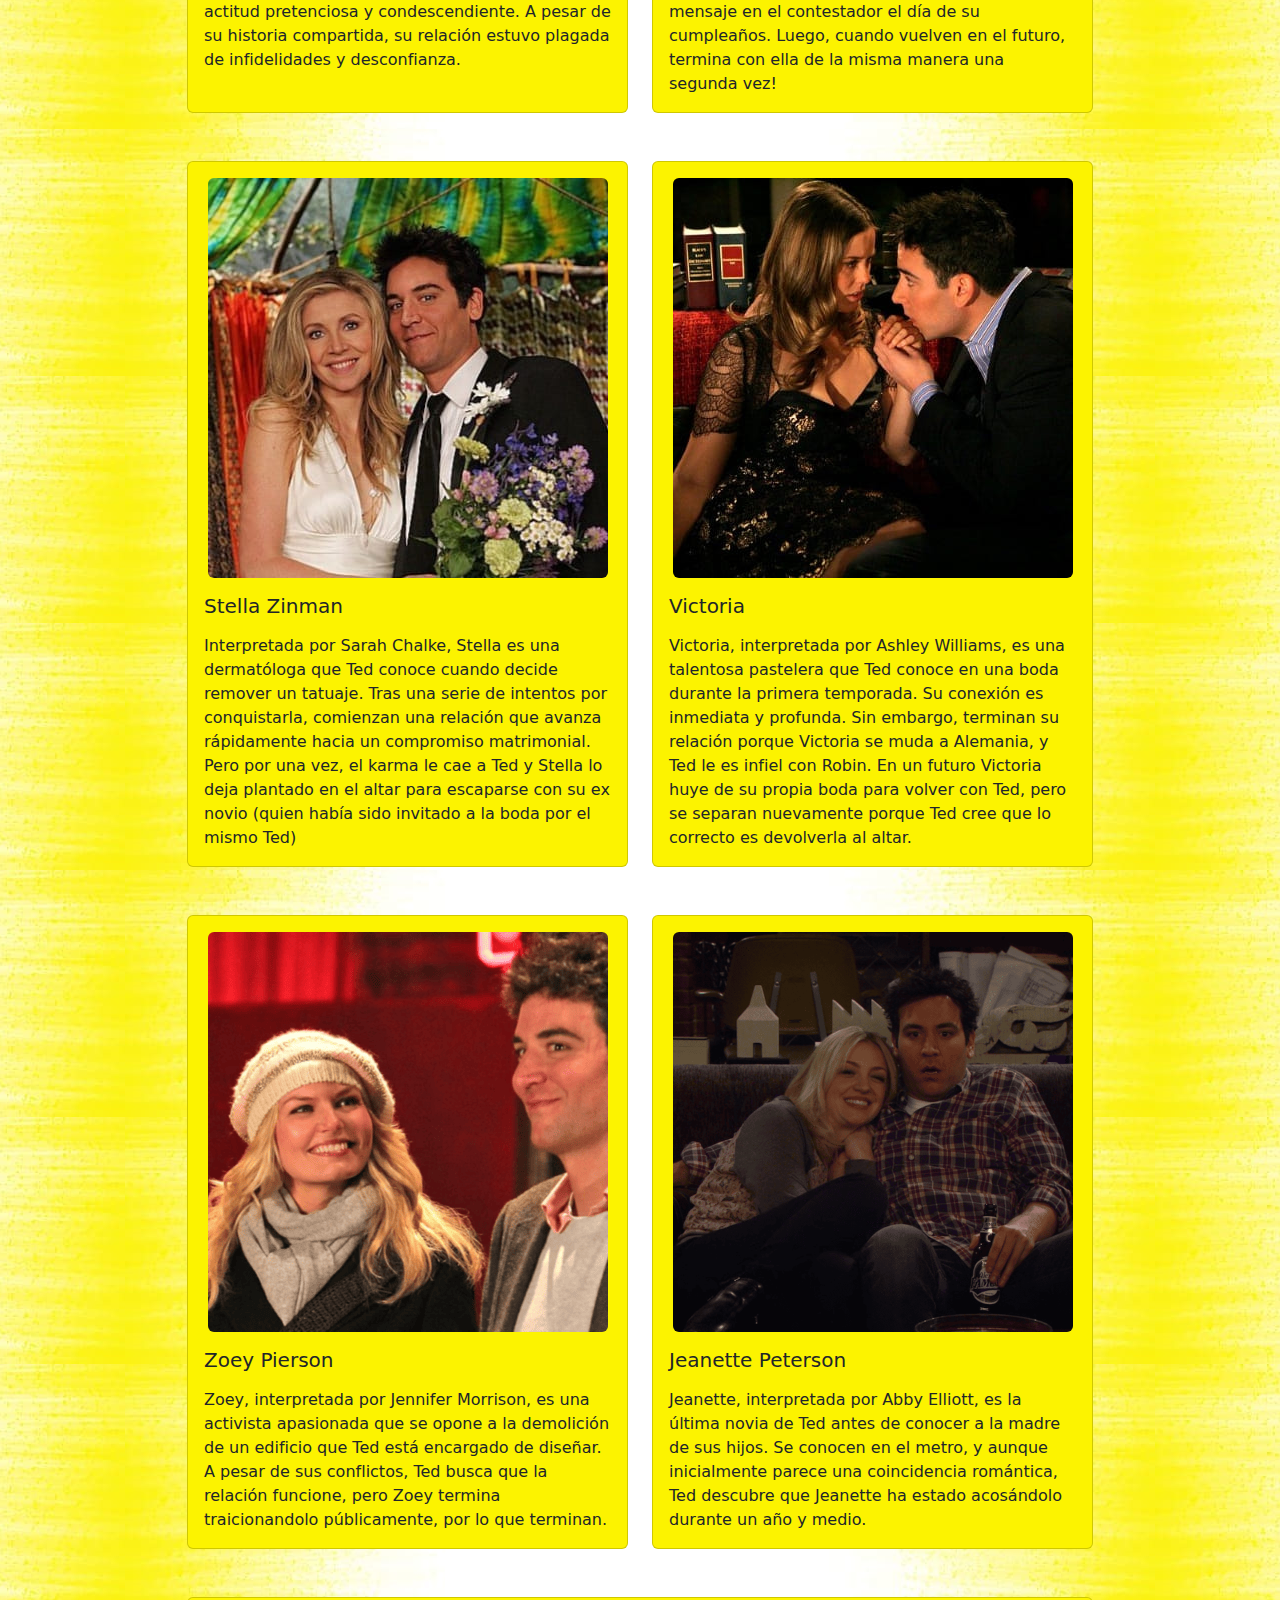
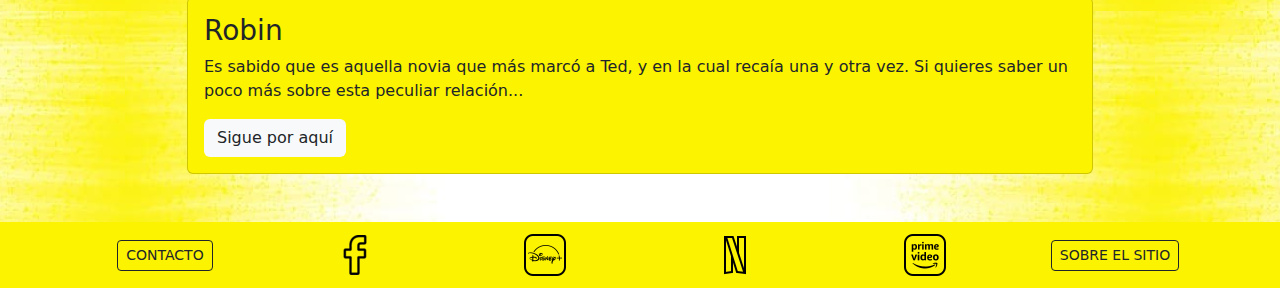
<file: novias/index.html>
<!DOCTYPE html>
<html lang="es">
  <head>
    <meta charset="UTF-8" >
    <meta name="viewport" content="width=device-width, initial-scale=1.0" >
    <link
      href="https://cdn.jsdelivr.net/npm/bootstrap@5.3.3/dist/css/bootstrap.min.css"
      rel="stylesheet"
      integrity="sha384-QWTKZyjpPEjISv5WaRU9OFeRpok6YctnYmDr5pNlyT2bRjXh0JMhjY6hW+ALEwIH"
      crossorigin="anonymous"
    >
    <link rel="stylesheet" href="../css/estilos.css" >
    <title>HIMYM - novias</title>
  </head>
  <body class="containerimg fs-6">
    <header>
      <nav
        class="navbar navbar-expand-lg navbar-light text-dark bg-custom fs-5"
      >
        <div class="container-fluid">
          <a class="navbar-brand" href="#">HIMYM</a>
          <button
            class="navbar-toggler"
            type="button"
            data-bs-toggle="collapse"
            data-bs-target="#navbarNav"
            aria-controls="navbarNav"
            aria-expanded="false"
            aria-label="Toggle navigation"
          >
            <span class="navbar-toggler-icon"></span>
          </button>
          <div class="collapse navbar-collapse" id="navbarNav">
            <div class="navbar-nav">
              <a class="nav-item nav-link" href="../index.html">HOME</a>
              <li class="nav-item dropdown">
                <a
                  class="nav-link dropdown-toggle"
                  href="#"
                  role="button"
                  data-bs-toggle="dropdown"
                  aria-expanded="false"
                >
                  PERSONAJES
                </a>
                <ul class="dropdown-menu">
                  <li>
                    <a class="dropdown-item" href="../personajes/index.html"
                      >¿QUIÉNES SON?</a
                    >
                  </li>
                  <li>
                    <a class="dropdown-item" href="../personajes/relaciones.html"
                      >RELACIONES</a
                    >
                  </li>
                </ul>
              </li>
              <li class="nav-item dropdown">
                <a
                  class="nav-link dropdown-toggle"
                  href="#"
                  role="button"
                  data-bs-toggle="dropdown"
                  aria-expanded="false"
                >
                  NOVIAS
                </a>
                <ul class="dropdown-menu">
                  <li>
                    <a class="dropdown-item" href="index.html"
                      >LOS AMORES DE TED</a
                    >
                  </li>
                  <li><a class="dropdown-item" href="robin.html">ROBIN</a></li>
                </ul>
              </li>
              <li class="nav-item dropdown">
                <a
                  class="nav-link dropdown-toggle"
                  href="#"
                  role="button"
                  data-bs-toggle="dropdown"
                  aria-expanded="false"
                >
                  REGLAS
                </a>
                <ul class="dropdown-menu">
                  <li>
                    <a class="dropdown-item" href="../reglas/index.html"
                      >¿REGLAS?</a
                    >
                  </li>
                  <li>
                    <a class="dropdown-item" href="../reglas/teorias.html"
                      >TEORIAS</a
                    >
                  </li>
                  <li>
                    <a class="dropdown-item" href="../reglas/brocode.html"
                      >THE BROCODE</a
                    >
                  </li>
                  <li>
                    <a class="dropdown-item" href="../reglas/playbook.html"
                      >THE PLAYBOOK</a
                    >
                  </li>
                </ul>
              </li>
              <a class="nav-item nav-link" href="../mother.html">LA MADRE</a>
              <li class="nav-item dropdown">
                <a
                  class="nav-link dropdown-toggle"
                  href="#"
                  role="button"
                  data-bs-toggle="dropdown"
                  aria-expanded="false"
                >
                  EL FINAL
                </a>
                <ul class="dropdown-menu">
                  <li>
                    <a class="dropdown-item" href="../final/index.html"
                      >¿EL FINAL?</a
                    >
                  </li>
                  <li>
                    <a class="dropdown-item" href="../final/finalt.html"
                      >FINAL ALTERNATIVO</a
                    >
                  </li>
                </ul>
              </li>
              <a class="nav-item nav-link" href="../recepcion.html"
                >RECEPCIÓN</a
              >
            </div>
          </div>
        </div>
      </nav>
       <!-- Título -->
    <div class="container d-flex justify-content-center mt-5">
      <img src="img/novias.png" class="d-block w-50" alt="novias" >
    </div>
    <!-- Título -->
    </header>
   
    <main class="container d-flex justify-content-center">
      <!-- Tarjetas -->
      <div class="container mt-5">
        <div class="row justify-content-center mb-5 mt-3">
          <!-- Imagen central -->
          <div class="text-center mt-3">
            <img
              src="img/novias.jpg"
              class="img-fluid rounded w-75 mx-auto mb-5"
              alt="todas las novias de ted"
            >
          </div>
          <!-- Card de introducción -->
          <div class="card mb-5">
            <div class="card-body">
              <p class="card-text fs-5 fw-medium">
                La serie se basa en el punto de Ted encontrando al amor de su
                vida. Por el camino se cruza con varias (bastantes) mujeres que
                lo marcan de alguna manera. Aquí te presentamos las más
                importantes.
                </p>
            </div>
          </div>
          
        </div>
        <!-- Row 1: Karen y Natalie -->
        <div class="row justify-content-center mb-5">
          <!-- Card para Karen -->
          <div class="col-12 col-md-6 col-lg-5 d-flex justify-content-center">
            <div class="card bg-custom">
              <div class="card-body">
                <!-- Imagen centrada y adaptada -->
                <img src="img/karen.png" class="img-fluid rounded mx-auto d-block" alt="Karen HIMYM" >
                <h5 class="card-title mb-3 mt-3">Karen</h5>
                <p class="card-text">
                  Karen fue la novia intermitente de Ted durante la escuela
                  secundaria y la universidad. Interpretada por Laura Prepon,
                  Karen se caracterizaba por su actitud pretenciosa y
                  condescendiente. A pesar de su historia compartida, su
                  relación estuvo plagada de infidelidades y desconfianza.
                </p>
              </div>
            </div>
          </div>
          <!-- Card para Natalie -->
          <div class="col-12 col-md-6 col-lg-5 d-flex justify-content-center">
            <div class="card bg-custom">
              <div class="card-body">
                <img src="img/natalie.png" class="img-fluid rounded mx-auto d-block" alt="Natalie HIMYM" >
                <h5 class="card-title mb-3 mt-3">Natalie</h5>
                <p class="card-text">
                  Interpretada por Anne Dudek, Natalie fue una de las primeras
                  novias de Ted mostradas en la serie. Originalmente, Ted rompió
                  con ella dejándole un mensaje en el contestador el día de su
                  cumpleaños. Luego, cuando vuelven en el futuro, termina con ella de la misma manera una segunda vez!
                </p>
              </div>
            </div>
          </div>
        </div>
        <!-- Row 2: Victoria y Stella Zinman -->
        <div class="row justify-content-center mb-5">
          
          <!-- Card para Stella Zinman -->
          <div class="col-12 col-md-6 col-lg-5 d-flex justify-content-center">
            <div class="card bg-custom">
              <div class="card-body">
                <img src="img/stella.jpg" class="img-fluid rounded mx-auto d-block" alt="Stella Zinman HIMYM" >
                <h5 class="card-title mb-3 mt-3">Stella Zinman</h5>
                <p class="card-text">
                  Interpretada por Sarah Chalke, Stella es una dermatóloga que
                  Ted conoce cuando decide remover un tatuaje. Tras una serie
                  de intentos por conquistarla, comienzan una relación que avanza
                  rápidamente hacia un compromiso matrimonial. Pero por una vez, el karma le cae a Ted y Stella lo deja plantado en el altar para escaparse con su ex novio (quien había sido invitado a la boda por el mismo Ted)
                </p>
              </div>
            </div>
          </div>
          <!-- Card para Victoria -->
          <div class="col-12 col-md-6 col-lg-5 d-flex justify-content-center">
            <div class="card bg-custom">
              <div class="card-body">
                <img src="img/victoria.jpg" class="img-fluid rounded mx-auto d-block" alt="Victoria HIMYM" >
                <h5 class="card-title mb-3 mt-3">Victoria</h5>
                <p class="card-text">
                  Victoria, interpretada por Ashley Williams, es una talentosa
                  pastelera que Ted conoce en una boda durante la primera
                  temporada. Su conexión es inmediata y profunda. Sin embargo, terminan su relación porque Victoria se muda a Alemania, y Ted le es infiel con Robin. En un futuro Victoria huye de su propia boda para volver con Ted, pero se separan nuevamente porque Ted cree que lo correcto es devolverla al altar.
                </p>
              </div>
            </div>
          </div>
        </div>
        <!-- Row 3: Zoey y Jeanette Peterson -->
        <div class="row justify-content-center mb-5">
          <!-- Card para Zoey Pierson -->
          <div class="col-12 col-md-6 col-lg-5 d-flex justify-content-center">
            <div class="card bg-custom">
              <div class="card-body">
                <img src="img/zoey.png" class="img-fluid rounded mx-auto d-block" alt="Zoey Pierson HIMYM" >
                <h5 class="card-title mt-3 mb-3">Zoey Pierson</h5>
                <p class="card-text">
                  Zoey, interpretada por Jennifer Morrison, es una activista
                  apasionada que se opone a la demolición de un edificio que Ted
                  está encargado de diseñar. A pesar de sus conflictos, Ted busca que la relación funcione, pero Zoey termina traicionandolo públicamente, por lo que terminan.
                </p>
              </div>
            </div>
          </div>
          <!-- Card para Jeanette Peterson -->
          <div class="col-12 col-md-6 col-lg-5 d-flex justify-content-center">
            <div class="card bg-custom">
              <div class="card-body">
                <img src="img/jeanette.png" class="img-fluid rounded mx-auto d-block" alt="Jeanette Peterson HIMYM" >
                <h5 class="card-title mt-3 mb-3">Jeanette Peterson</h5>
                <p class="card-text">
                  Jeanette, interpretada por Abby Elliott, es la última novia de
                  Ted antes de conocer a la madre de sus hijos. Se conocen en el
                  metro, y aunque inicialmente parece una coincidencia
                  romántica, Ted descubre que Jeanette ha estado acosándolo
                  durante un año y medio.
                </p>
              </div>
            </div>
          </div>
        </div>
        <!-- Row final: Card para Robin -->
        <div class="row justify-content-center mb-5">
          <div class="col-10 d-flex justify-content-center">
            <div class="card bg-custom">
              <div class="card-body">
                <h5 class="card-title fs-3">Robin</h5>
                <p class="card-text">
                  Es sabido que es aquella novia que más marcó a Ted, y en la
                  cual recaía una y otra vez. Si quieres saber un poco más sobre
                  esta peculiar relación...
                </p>
                <a href="robin.html" class="btn bg-light">Sigue por aquí</a>
              </div>
            </div>
          </div>
        </div>
      </div>
      <!-- Fin de tarjetas -->
    </main>
    <footer class="container-fluid bg-custom">
      <section class="container text-center pt-2 pb-2">
        <div class="row align-items-center">
          <div class="col-4 col-sm-2">
            <a
              href="../contacto.html"
              class="btn btn-outline-dark btn-sm"
              role="button"
              aria-pressed="true"
              >CONTACTO</a
            >
          </div>
          <div class="col-4 col-sm-2">
            <a href="https://www.facebook.com/OfficialHowIMetYourMother/">
              <img
                src="../img/iconos/fb.png"
                alt="facebook"
                class="img-fluid"
              >
            </a>
          </div>
          <div class="col-4 col-sm-2">
            <a
              href="https://www.disneyplus.com/es-ar/series/how-i-met-your-mother/3kpBeRQiKjkq"
            >
              <img
                src="../img/iconos/disney.png"
                alt="disneyplus"
                class="img-fluid"
              >
            </a>
          </div>
          <div class="col-4 col-sm-2">
            <a href="https://www.netflix.com/title/70143824">
              <img
                src="../img/iconos/netflix.png"
                alt="netflix"
                class="img-fluid"
              >
            </a>
          </div>
          <div class="col-4 col-sm-2">
            <a
              href="https://www.primevideo.com/-/es/detail/How-I-met-your-mother/0HX4L62NMBMKP5QXU8QNR8958G"
            >
              <img
                src="../img/iconos/prime.png"
                alt="primevideo"
                class="img-fluid"
              >
            </a>
          </div>
          <div class="col-4 col-sm-2">
            <a
              href="../desarrolladora.html"
              class="btn btn-outline-dark btn-sm lg-text-nowrap"
              role="button"
              aria-pressed="true"
              >SOBRE EL SITIO</a
            >
          </div>
        </div>
      </section>
    </footer>
    <script
      src="https://cdn.jsdelivr.net/npm/bootstrap@5.3.3/dist/js/bootstrap.bundle.min.js"
      integrity="sha384-YvpcrYf0tY3lHB60NNkmXc5s9fDVZLESaAA55NDzOxhy9GkcIdslK1eN7N6jIeHz"
      crossorigin="anonymous"
    ></script>
  </body>
</html>
</file>
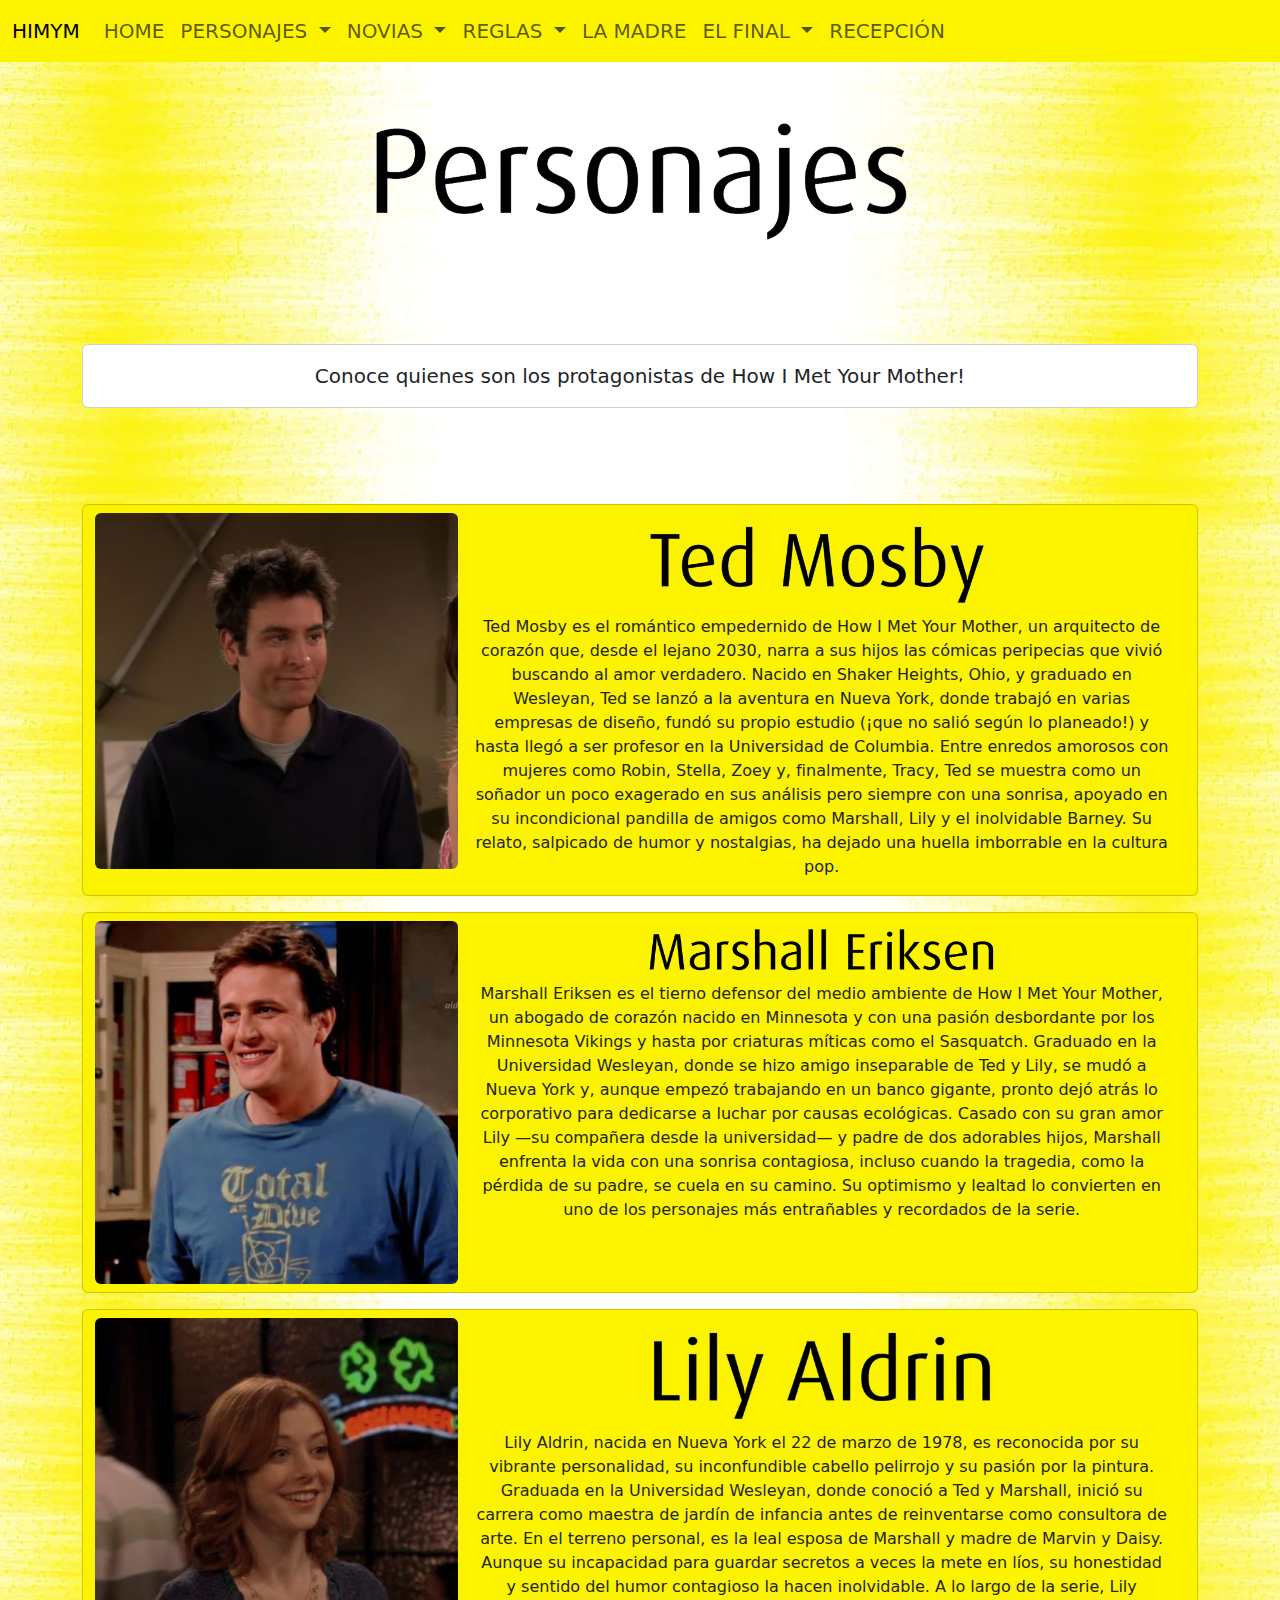
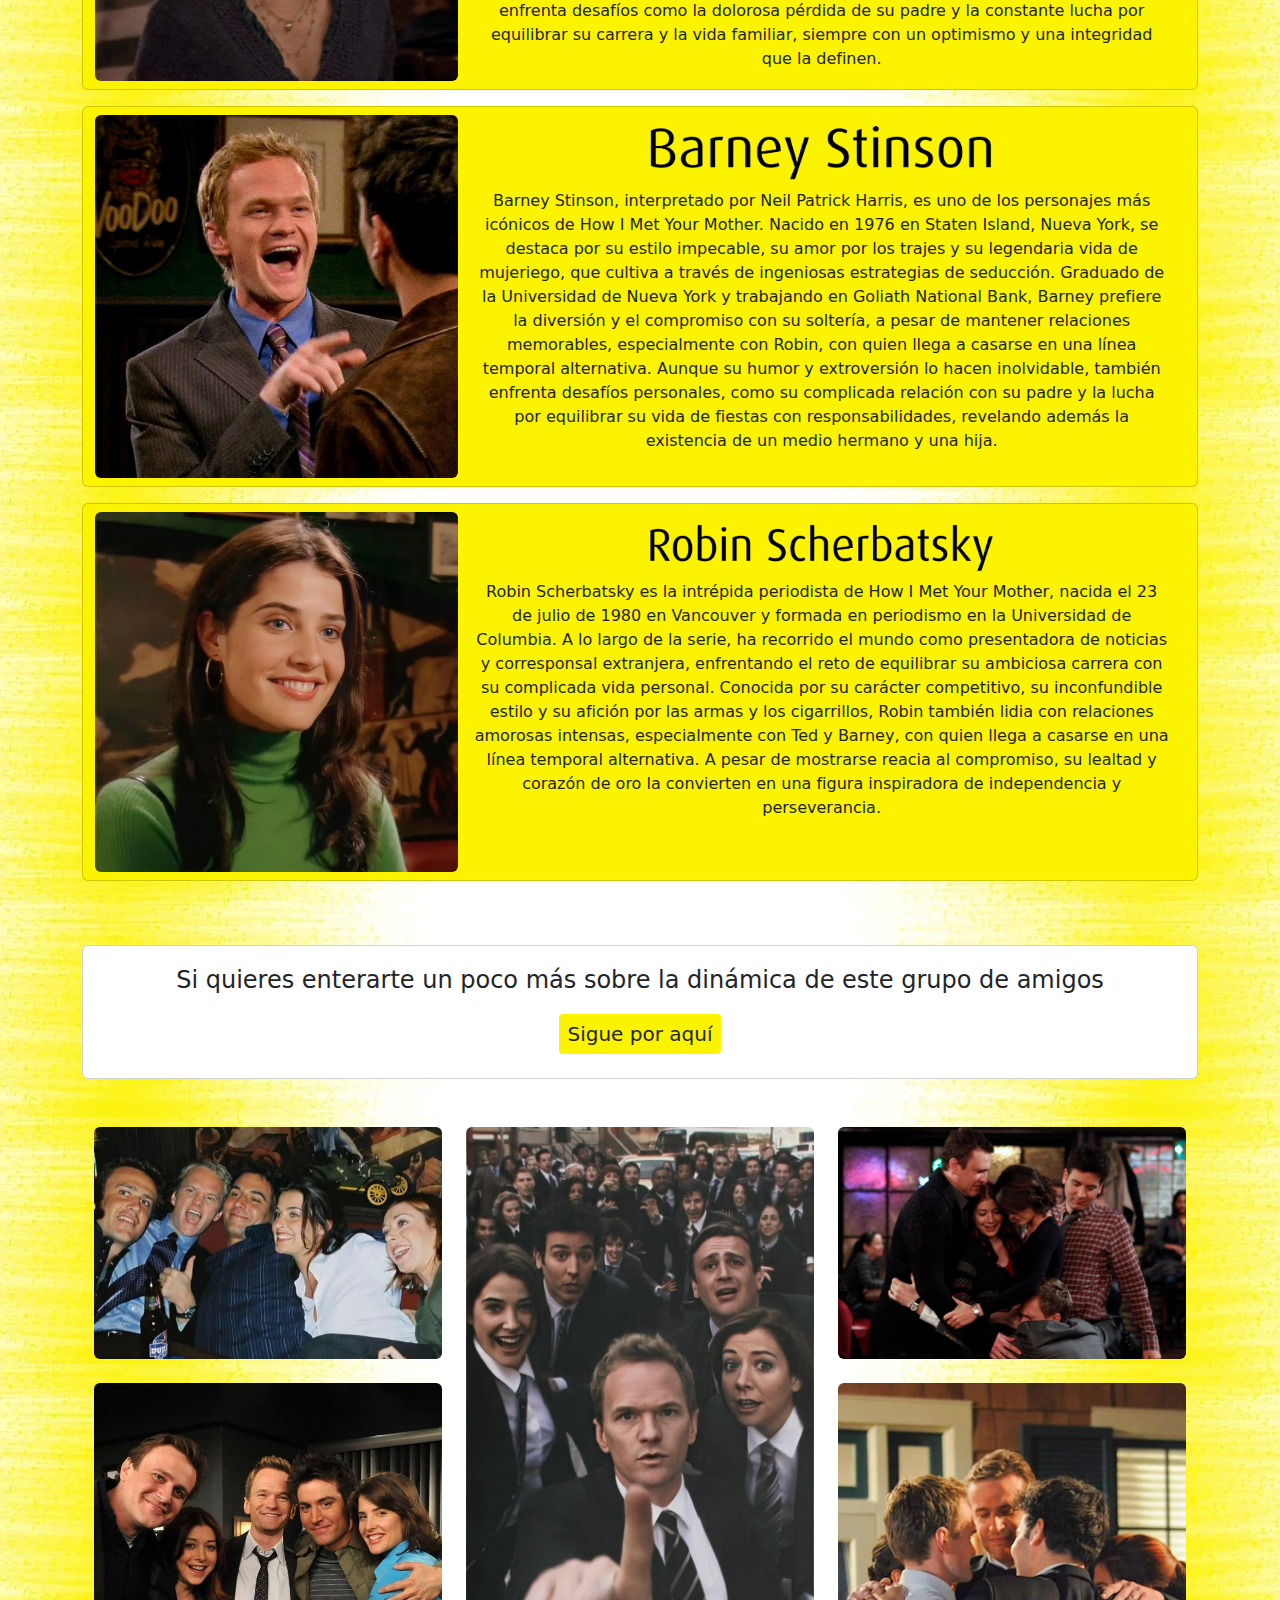
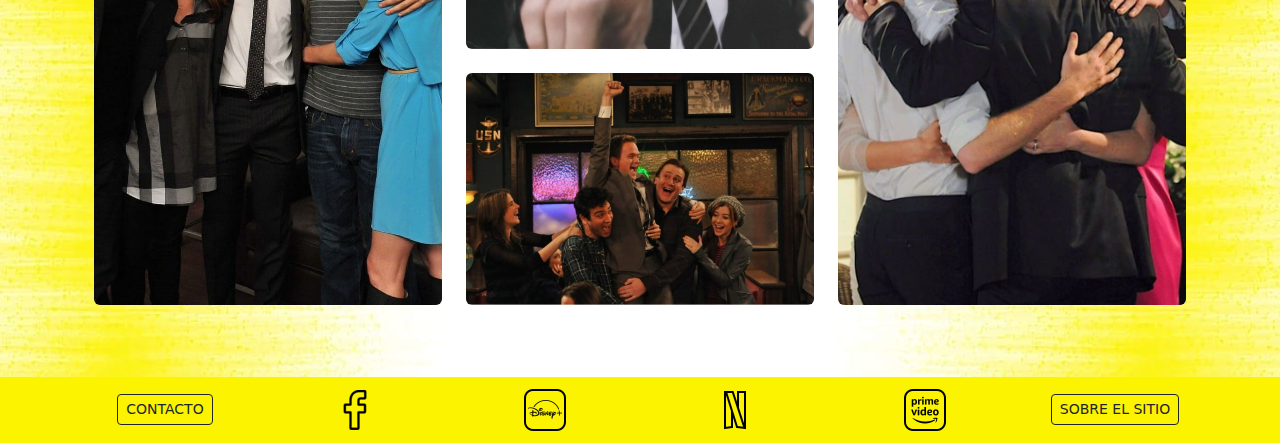
<file: personajes/index.html>
<!DOCTYPE html>
<html lang="es">
  <head>
    <meta charset="UTF-8" >
    <meta name="viewport" content="width=device-width, initial-scale=1.0" >
    <link
      href="https://cdn.jsdelivr.net/npm/bootstrap@5.3.3/dist/css/bootstrap.min.css"
      rel="stylesheet"
      integrity="sha384-QWTKZyjpPEjISv5WaRU9OFeRpok6YctnYmDr5pNlyT2bRjXh0JMhjY6hW+ALEwIH"
      crossorigin="anonymous"
    >
    <link rel="stylesheet" href="../css/estilos.css" >
    <title>HIMYM - personajes</title>
  </head>
  <body class="containerimg fs-6">
    <header>
      <nav class="navbar navbar-expand-lg navbar-light text-dark bg-custom fs-5">
        <div class="container-fluid">
          <a class="navbar-brand" href="#">HIMYM</a>
          <button
            class="navbar-toggler"
            type="button"
            data-bs-toggle="collapse"
            data-bs-target="#navbarNav"
            aria-controls="navbarNav"
            aria-expanded="false"
            aria-label="Toggle navigation"
          >
            <span class="navbar-toggler-icon"></span>
          </button>
          <div class="collapse navbar-collapse" id="navbarNav">
            <div class="navbar-nav">
              <a class="nav-item nav-link" href="../index.html">HOME</a>
              <li class="nav-item dropdown">
                <a
                  class="nav-link dropdown-toggle"
                  href="#"
                  role="button"
                  data-bs-toggle="dropdown"
                  aria-expanded="false"
                >
                  PERSONAJES
                </a>
                <ul class="dropdown-menu">
                  <li>
                    <a class="dropdown-item" href="index.html">¿QUIÉNES SON?</a>
                  </li>
                  <li>
                    <a class="dropdown-item" href="relaciones.html">RELACIONES</a>
                  </li>
                </ul>
              </li>
              <li class="nav-item dropdown">
                <a
                  class="nav-link dropdown-toggle"
                  href="#"
                  role="button"
                  data-bs-toggle="dropdown"
                  aria-expanded="false"
                >
                  NOVIAS
                </a>
                <ul class="dropdown-menu">
                  <li>
                    <a class="dropdown-item" href="../novias/index.html">LOS AMORES DE TED</a>
                  </li>
                  <li>
                    <a class="dropdown-item" href="../novias/robin.html">ROBIN</a>
                  </li>
                </ul>
              </li>
              <li class="nav-item dropdown">
                <a
                  class="nav-link dropdown-toggle"
                  href="#"
                  role="button"
                  data-bs-toggle="dropdown"
                  aria-expanded="false"
                >
                  REGLAS
                </a>
                <ul class="dropdown-menu">
                  <li>
                    <a class="dropdown-item" href="../reglas/index.html">¿REGLAS?</a>
                  </li>
                  <li>
                    <a class="dropdown-item" href="../reglas/teorias.html">TEORIAS</a>
                  </li>
                  <li>
                    <a class="dropdown-item" href="../reglas/brocode.html">THE BROCODE</a>
                  </li>
                  <li>
                    <a class="dropdown-item" href="../reglas/playbook.html">THE PLAYBOOK</a>
                  </li>
                </ul>
              </li>
              <a class="nav-item nav-link" href="../mother.html">LA MADRE</a>
              <li class="nav-item dropdown">
                <a
                  class="nav-link dropdown-toggle"
                  href="#"
                  role="button"
                  data-bs-toggle="dropdown"
                  aria-expanded="false"
                >
                  EL FINAL
                </a>
                <ul class="dropdown-menu">
                  <li>
                    <a class="dropdown-item" href="../final/index.html">¿EL FINAL?</a>
                  </li>
                  <li>
                    <a class="dropdown-item" href="../final/finalt.html">FINAL ALTERNATIVO</a>
                  </li>
                </ul>
              </li>
              <a class="nav-item nav-link" href="../recepcion.html">RECEPCIÓN</a>
            </div>
          </div>
        </div>
      </nav>
      <!-- titulo -->
      <div class="container d-flex justify-content-center mt-5">
        <img src="img/personajitos.png" class="d-block w-50" alt="personajes" >
      </div>
      <!-- titulo -->
    </header>

    <main class="container d-flex justify-content-center mt-5 mb-5">
      <div class="container text-center mt-5">
        <div>
          <div class="row">
            <div class="card mb-5">
              <div class="card-body">
                <p class="card-text fs-5 fw-medium">
                  Conoce quienes son los protagonistas de How I Met Your Mother!
                </p>
              </div>
            </div>
            <!-- ted -->
            <div class="card mb-3 mt-5 bg-custom">
              <div class="row g-0">
                <div class="col-md-4">
                  <img src="img/ted/ted.jpg" class="img-fluid rounded m-2 ms-0" alt="ted" >
                </div>
                <div class="col-md-8">
                  <div class="card-body">
                    <h5 class="card-title">
                      <img class="w-50" src="img/ted/tedd.png" style="max-height: 350px" alt="ted" >
                    </h5>
                    <p class="card-text">
                      Ted Mosby es el romántico empedernido de How I Met Your Mother, un arquitecto de corazón que, desde el lejano 2030, narra a sus hijos las cómicas peripecias que vivió buscando al amor verdadero. Nacido en Shaker Heights, Ohio, y graduado en Wesleyan, Ted se lanzó a la aventura en Nueva York, donde trabajó en varias empresas de diseño, fundó su propio estudio (¡que no salió según lo planeado!) y hasta llegó a ser profesor en la Universidad de Columbia. Entre enredos amorosos con mujeres como Robin, Stella, Zoey y, finalmente, Tracy, Ted se muestra como un soñador un poco exagerado en sus análisis pero siempre con una sonrisa, apoyado en su incondicional pandilla de amigos como Marshall, Lily y el inolvidable Barney. Su relato, salpicado de humor y nostalgias, ha dejado una huella imborrable en la cultura pop.
                    </p>
                  </div>
                </div>
              </div>
            </div>
            <!-- ted -->

            <!-- marshall -->
            <div class="card mb-3 bg-custom">
              <div class="row g-0">
                <div class="col-md-4">
                  <img src="img/marshall/marshall.jpg" class="img-fluid rounded m-2 ms-0" alt="marshall" >
                </div>
                <div class="col-md-8">
                  <div class="card-body">
                    <h5 class="card-title">
                      <img class="w-50" src="img/marshall/marshalll.png" style="max-height: 350px" alt="marshall">
                    </h5>
                    <p class="card-text">
                      Marshall Eriksen es el tierno defensor del medio ambiente de How I Met Your Mother, un abogado de corazón nacido en Minnesota y con una pasión desbordante por los Minnesota Vikings y hasta por criaturas míticas como el Sasquatch. Graduado en la Universidad Wesleyan, donde se hizo amigo inseparable de Ted y Lily, se mudó a Nueva York y, aunque empezó trabajando en un banco gigante, pronto dejó atrás lo corporativo para dedicarse a luchar por causas ecológicas. Casado con su gran amor Lily —su compañera desde la universidad— y padre de dos adorables hijos, Marshall enfrenta la vida con una sonrisa contagiosa, incluso cuando la tragedia, como la pérdida de su padre, se cuela en su camino. Su optimismo y lealtad lo convierten en uno de los personajes más entrañables y recordados de la serie.
                    </p>
                  </div>
                </div>
              </div>
            </div>
            <!-- marshall -->

            <!-- lily -->
            <div class="card mb-3 bg-custom">
              <div class="row g-0">
                <div class="col-md-4">
                  <img src="img/lily/lily.jpg" class="img-fluid rounded m-2 ms-0" alt="lily" >
                </div>
                <div class="col-md-8">
                  <div class="card-body">
                    <h5 class="card-title">
                      <img class="w-50" src="img/lily/lilyyy.png" style="max-width: 350px" alt="lily">
                    </h5>
                    <p class="card-text">
                      Lily Aldrin, nacida en Nueva York el 22 de marzo de 1978, es reconocida por su vibrante personalidad, su inconfundible cabello pelirrojo y su pasión por la pintura. Graduada en la Universidad Wesleyan, donde conoció a Ted y Marshall, inició su carrera como maestra de jardín de infancia antes de reinventarse como consultora de arte. En el terreno personal, es la leal esposa de Marshall y madre de Marvin y Daisy. Aunque su incapacidad para guardar secretos a veces la mete en líos, su honestidad y sentido del humor contagioso la hacen inolvidable. A lo largo de la serie, Lily enfrenta desafíos como la dolorosa pérdida de su padre y la constante lucha por equilibrar su carrera y la vida familiar, siempre con un optimismo y una integridad que la definen.
                    </p>
                  </div>
                </div>
              </div>
            </div>
            <!-- lily -->

            <!-- barney -->
            <div class="card mb-3 bg-custom">
              <div class="row g-0">
                <div class="col-md-4">
                  <img src="img/barney/barney.jpg" class="img-fluid rounded m-2 ms-0" alt="barney" >
                </div>
                <div class="col-md-8">
                  <div class="card-body">
                    <h5 class="card-title">
                      <img class="w-50" src="img/barney/barneyy.png" style="max-width: 350px" alt="barney">
                    </h5>
                    <p class="card-text">
                      Barney Stinson, interpretado por Neil Patrick Harris, es uno de los personajes más icónicos de How I Met Your Mother. Nacido en 1976 en Staten Island, Nueva York, se destaca por su estilo impecable, su amor por los trajes y su legendaria vida de mujeriego, que cultiva a través de ingeniosas estrategias de seducción. Graduado de la Universidad de Nueva York y trabajando en Goliath National Bank, Barney prefiere la diversión y el compromiso con su soltería, a pesar de mantener relaciones memorables, especialmente con Robin, con quien llega a casarse en una línea temporal alternativa. Aunque su humor y extroversión lo hacen inolvidable, también enfrenta desafíos personales, como su complicada relación con su padre y la lucha por equilibrar su vida de fiestas con responsabilidades, revelando además la existencia de un medio hermano y una hija.
                    </p>
                  </div>
                </div>
              </div>
            </div>
            <!-- barney -->

            <!-- robin -->
            <div class="card mb-3 bg-custom">
              <div class="row g-0">
                <div class="col-md-4">
                  <img src="img/robin/robin.jpg" class="img-fluid rounded m-2 ms-0" alt="robin" >
                </div>
                <div class="col-md-8">
                  <div class="card-body">
                    <h5 class="card-title">
                      <img class="w-50" src="img/robin/robinn.png" style="max-width: 350px" alt="robin">
                    </h5>
                    <p class="card-text">
                      Robin Scherbatsky es la intrépida periodista de How I Met Your Mother, nacida el 23 de julio de 1980 en Vancouver y formada en periodismo en la Universidad de Columbia. A lo largo de la serie, ha recorrido el mundo como presentadora de noticias y corresponsal extranjera, enfrentando el reto de equilibrar su ambiciosa carrera con su complicada vida personal. Conocida por su carácter competitivo, su inconfundible estilo y su afición por las armas y los cigarrillos, Robin también lidia con relaciones amorosas intensas, especialmente con Ted y Barney, con quien llega a casarse en una línea temporal alternativa. A pesar de mostrarse reacia al compromiso, su lealtad y corazón de oro la convierten en una figura inspiradora de independencia y perseverancia.
                    </p>
                  </div>
                </div>
              </div>
            </div>
            <!-- robin -->
            <div class="card mt-5 mb-5">
              <div class="row g-0">
                <div class="card-body">
                  <p class="card-text fs-4">
                    Si quieres enterarte un poco más sobre la dinámica de este grupo de amigos
                  </p>
                  <h5 class="card-title">
                    <a href="relaciones.html" class="btn btn-sm bg-custom fs-5" role="button" aria-pressed="true">Sigue por aquí</a>
                  </h5>
                </div>
              </div>
            </div>
          </div>
          <!-- Gallery -->
          <div class="row">
            <div class="col-lg-4 col-md-12 mb-4 mb-lg-0">
              <img src="img/gallery1.jpg" class="w-100 shadow-1-strong rounded mb-4" alt="personajes juntos" >
              <img src="img/gallery2.jpg" class="w-100 shadow-1-strong rounded mb-4" alt="personajes juntos" >
            </div>

            <div class="col-lg-4 mb-4 mb-lg-0">
              <img src="img/gallery5.jpg" class="w-100 shadow-1-strong rounded mb-4" alt="personajes juntos" >
              <img src="img/gallery3.jpg" class="w-100 shadow-1-strong rounded mb-4" alt="personajes juntos" >
            </div>

            <div class="col-lg-4 mb-4 mb-lg-0">
              <img src="img/gallery4.jpg" class="w-100 shadow-1-strong rounded mb-4" alt="personajes juntos" >
              <img src="img/gallery6.jpg" class="w-100 shadow-1-strong rounded mb-4" alt="personajes juntos" >
            </div>
          </div>
          <!-- Gallery -->
        </div>
      </div>
    </main>
    <footer class="container-fluid bg-custom">
      <section class="container text-center pt-2 pb-2">
        <div class="row align-items-center">
          <div class="col-4 col-sm-2">
            <a href="../contacto.html" class="btn btn-outline-dark btn-sm" role="button" aria-pressed="true">CONTACTO</a>
          </div>
          <div class="col-4 col-sm-2">
            <a href="https://www.facebook.com/OfficialHowIMetYourMother/" target="_blank">
              <img src="../img/iconos/fb.png" alt="facebook" class="img-fluid" >
            </a>
          </div>
          <div class="col-4 col-sm-2">
            <a href="https://www.disneyplus.com/es-ar/series/how-i-met-your-mother/3kpBeRQiKjkq" target="_blank">
              <img src="../img/iconos/disney.png" alt="disneyplus" class="img-fluid" >
            </a>
          </div>
          <div class="col-4 col-sm-2">
            <a href="https://www.netflix.com/title/70143824" target="_blank">
              <img src="../img/iconos/netflix.png" alt="netflix" class="img-fluid" >
            </a>
          </div>
          <div class="col-4 col-sm-2">
            <a href="https://www.primevideo.com/-/es/detail/How-I-met-your-mother/0HX4L62NMBMKP5QXU8QNR8958G" target="_blank">
              <img src="../img/iconos/prime.png" alt="primevideo" class="img-fluid" >
            </a>
          </div>
          <div class="col-4 col-sm-2">
            <a href="../desarrolladora.html" class="btn btn-outline-dark btn-sm lg-text-nowrap" role="button" aria-pressed="true">SOBRE EL SITIO</a>
          </div>
        </div>
      </section>
    </footer>
    <script
      src="https://cdn.jsdelivr.net/npm/bootstrap@5.3.3/dist/js/bootstrap.bundle.min.js"
      integrity="sha384-YvpcrYf0tY3lHB60NNkmXc5s9fDVZLESaAA55NDzOxhy9GkcIdslK1eN7N6jIeHz"
      crossorigin="anonymous"
    ></script>
  </body>
</html>
</file>
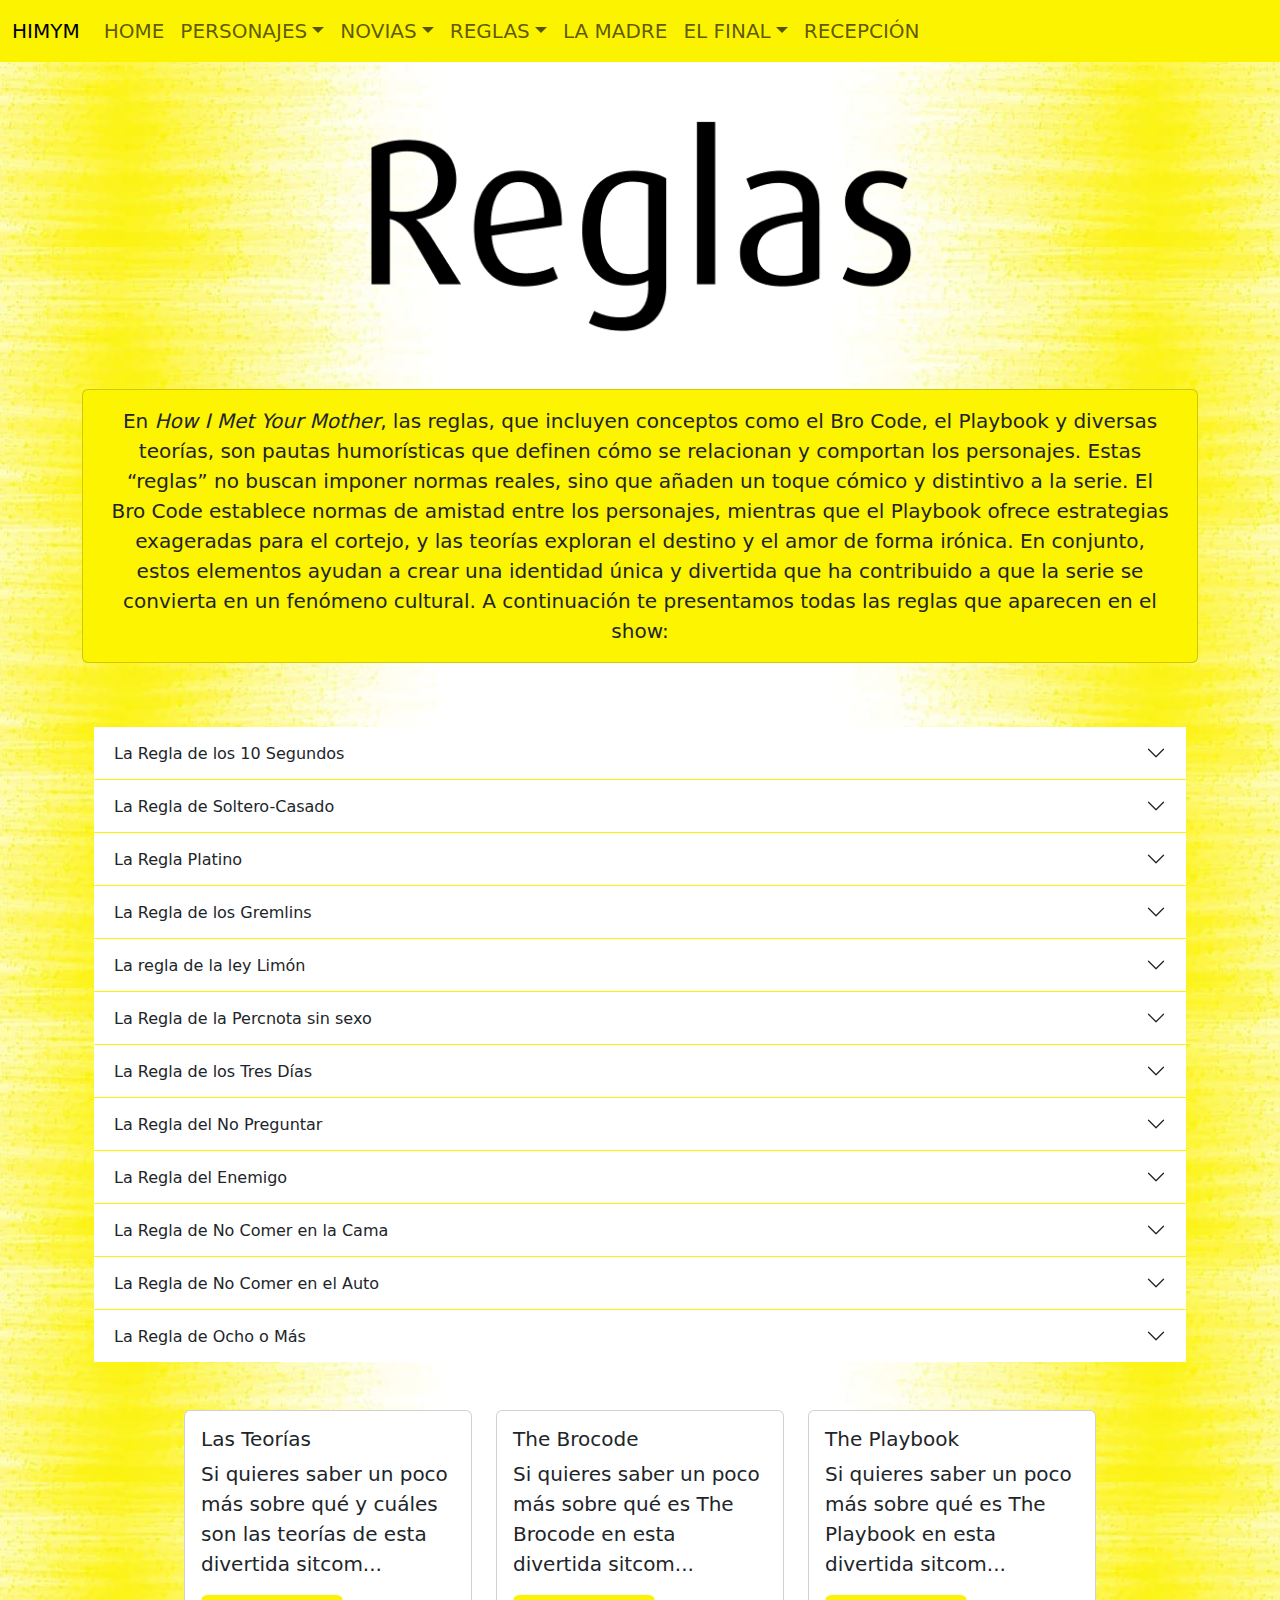
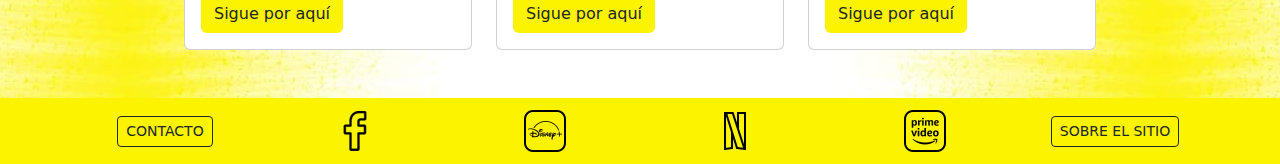
<file: reglas/index.html>
<!DOCTYPE html>
<html lang="es">
<head>
    <meta charset="UTF-8">
    <meta name="viewport" content="width=device-width, initial-scale=1.0">
    <link href="https://cdn.jsdelivr.net/npm/bootstrap@5.3.3/dist/css/bootstrap.min.css" rel="stylesheet" integrity="sha384-QWTKZyjpPEjISv5WaRU9OFeRpok6YctnYmDr5pNlyT2bRjXh0JMhjY6hW+ALEwIH" crossorigin="anonymous">
    <link rel="stylesheet" href="../css/estilos.css">
    <title>HIMYM - reglas</title>
</head>
<body class="containerimg fs-5">
    <header>
        <nav class="navbar navbar-expand-lg navbar-light text-dark bg-custom fs-5">
            <div class="container-fluid">
                <a class="navbar-brand" href="#">HIMYM</a>
                <button 
                    class="navbar-toggler" 
                    type="button" 
                    data-bs-toggle="collapse" 
                    data-bs-target="#navbarNav" 
                    aria-controls="navbarNav" 
                    aria-expanded="false" 
                    aria-label="Toggle navigation">
                    <span class="navbar-toggler-icon"></span>
                </button>
                <div class="collapse navbar-collapse" id="navbarNav">
                    <div class="navbar-nav">
                        <a class="nav-item nav-link" href="../index.html">HOME</a>
                        <li class="nav-item dropdown">
                            <a class="nav-link dropdown-toggle" href="#" role="button" data-bs-toggle="dropdown" aria-expanded="false">PERSONAJES</a>
                            <ul class="dropdown-menu">
                                <li><a class="dropdown-item" href="../personajes/index.html">¿QUIÉNES SON?</a></li>
                                <li><a class="dropdown-item" href="../personajes/relaciones.html">RELACIONES</a></li>
                            </ul>
                        </li>
                        <li class="nav-item dropdown">
                            <a class="nav-link dropdown-toggle" href="#" role="button" data-bs-toggle="dropdown" aria-expanded="false">NOVIAS</a>
                            <ul class="dropdown-menu">
                                <li><a class="dropdown-item" href="../novias/index.html">LOS AMORES DE TED</a></li>
                                <li><a class="dropdown-item" href="../novias/robin.html">ROBIN</a></li>
                            </ul>
                        </li>
                        <li class="nav-item dropdown">
                            <a class="nav-link dropdown-toggle" href="#" role="button" data-bs-toggle="dropdown" aria-expanded="false">REGLAS</a>
                            <ul class="dropdown-menu">
                                <li><a class="dropdown-item" href="index.html">¿REGLAS?</a></li>
                                <li><a class="dropdown-item" href="teorias.html">TEORIAS</a></li>
                                <li><a class="dropdown-item" href="brocode.html">THE BROCODE</a></li>
                                <li><a class="dropdown-item" href="playbook.html">THE PLAYBOOK</a></li>
                            </ul>
                        </li>
                        <a class="nav-item nav-link" href="../mother.html">LA MADRE</a>
                        <li class="nav-item dropdown">
                            <a class="nav-link dropdown-toggle" href="#" role="button" data-bs-toggle="dropdown" aria-expanded="false">EL FINAL</a>
                            <ul class="dropdown-menu">
                                <li><a class="dropdown-item" href="../final/index.html">¿EL FINAL?</a></li>
                                <li><a class="dropdown-item" href="../final/finalt.html">FINAL ALTERNATIVO</a></li>
                            </ul>
                        </li>
                        <a class="nav-item nav-link" href="../recepcion.html">RECEPCIÓN</a>
                    </div>
                </div>
            </div>
        </nav>
    </header>
    
    <!-- Título -->
    <div class="container d-flex justify-content-center mt-5">
        <img src="img/reglas.png" class="d-block w-50" alt="reglas">
    </div>
    <!-- Fin Título -->

    <main class="container justify-content-center">
        <!-- Primer Contenido -->
        <div class="container text-center mt-5">
            <div class="row">
                <div class="card w-100 bg-custom2 mb-3">
                    <div class="card-body">
                        <p class="card-text fs-5 fw-medium">
                            En <em>How I Met Your Mother</em>, las reglas, que incluyen conceptos como el Bro Code, el Playbook y diversas teorías, son pautas humorísticas que definen cómo se relacionan y comportan los personajes. Estas “reglas” no buscan imponer normas reales, sino que añaden un toque cómico y distintivo a la serie. El Bro Code establece normas de amistad entre los personajes, mientras que el Playbook ofrece estrategias exageradas para el cortejo, y las teorías exploran el destino y el amor de forma irónica. En conjunto, estos elementos ayudan a crear una identidad única y divertida que ha contribuido a que la serie se convierta en un fenómeno cultural. A continuación te presentamos todas las reglas que aparecen en el show:
                        </p>
                    </div>
                </div>
            </div>
        </div>
        <!-- Fin Primer Contenido -->

        <!-- Acordeón -->
        <div class="container mt-5 mb-5">
            <div class="accordion accordion-flush" id="accordionFlushExample">
                <!-- Accordion Item 1: La Regla de los 10 Segundos -->
                <div class="accordion-item accordion-border-color">
                    <h2 class="accordion-header">
                        <button class="accordion-button collapsed" type="button" data-bs-toggle="collapse" data-bs-target="#flush-collapseOne" aria-expanded="false" aria-controls="flush-collapseOne">
                            La Regla de los 10 Segundos              
                        </button>
                    </h2>
                    <div id="flush-collapseOne" class="accordion-collapse collapse" data-bs-parent="#accordionFlushExample">
                        <div class="accordion-body bg-custom">
                            Propuesta por: (No especificado)
                            <br>Explicación: Permite recoger y consumir un alimento que haya caído al suelo siempre que se haga en menos de 10 segundos, considerando que en ese breve lapso el alimento aún es seguro para comerlo.
                        </div>
                    </div>
                </div>
        
                <!-- Accordion Item 2: La Regla de Soltero-Casado -->
                <div class="accordion-item accordion-border-color">
                    <h2 class="accordion-header" id="flush-headingTwo">
                        <button class="accordion-button collapsed" type="button" data-bs-toggle="collapse" data-bs-target="#flush-collapseTwo" aria-expanded="false" aria-controls="flush-collapseTwo">
                            La Regla de Soltero-Casado
                        </button>
                    </h2>
                    <div id="flush-collapseTwo" class="accordion-collapse collapse" aria-labelledby="flush-headingTwo" data-bs-parent="#accordionFlushExample">
                        <div class="accordion-body bg-custom">
                            Propuesta por: (No especificado; se asocia a las normas del grupo)
                            <br>Explicación: Establece que las personas solteras deben evitar comportamientos que puedan interpretarse como demasiado íntimos o románticos con personas casadas, manteniendo límites claros en las relaciones para prevenir complicaciones emocionales y conflictos.
                        </div>
                    </div>
                </div>
        
                <!-- Accordion Item 3: La Regla Platino -->
                <div class="accordion-item accordion-border-color">
                    <h2 class="accordion-header" id="flush-headingThree">
                        <button class="accordion-button collapsed" type="button" data-bs-toggle="collapse" data-bs-target="#flush-collapseThree" aria-expanded="false" aria-controls="flush-collapseThree">
                            La Regla Platino
                        </button>
                    </h2>
                    <div id="flush-collapseThree" class="accordion-collapse collapse" aria-labelledby="flush-headingThree" data-bs-parent="#accordionFlushExample">
                        <div class="accordion-body bg-custom">
                            Propuesta por: Barney Stinson
                            <br>Explicación: Advierte sobre los peligros de involucrarse sentimentalmente con alguien con quien se interactúa habitualmente (como compañeros de trabajo, vecinos o amigos cercanos), ya que si la relación fracasa, la convivencia diaria se torna incómoda. Su versión extendida desglosa este fenómeno en ocho fases, cada una de las cuales resalta aspectos críticos del proceso de una relación que comienza en un entorno cotidiano.
                            <br>
                            <strong>Atracción:</strong> Es la fase inicial donde surge la química y el interés mutuo.
                            <br>
                            <strong>Negociación:</strong> Ambas partes evalúan sus expectativas y lo que están dispuestas a ceder.
                            <br>
                            <strong>Sumisión:</strong> Uno o ambos se comprometen más allá de la atracción inicial.
                            <br>
                            <strong>Ventajas:</strong> La relación muestra sus beneficios iniciales.
                            <br>
                            <strong>Punto de Inflexión:</strong> Surgen las primeras tensiones y desacuerdos.
                            <br>
                            <strong>Purgatorio:</strong> Las ventajas desaparecen, dando paso a la frustración.
                            <br>
                            <strong>Confrontación:</strong> Las tensiones se vuelven evidentes a través de discusiones.
                            <br>
                            <strong>Consecuencias:</strong> La relación fracasa, afectando la convivencia diaria.
                        </div>
                    </div>
                </div>
        
                <!-- Accordion Item 4: La Regla de los Gremlins -->
                <div class="accordion-item accordion-border-color">
                    <h2 class="accordion-header" id="flush-headingFour">
                        <button class="accordion-button collapsed" type="button" data-bs-toggle="collapse" data-bs-target="#flush-collapseFour" aria-expanded="false" aria-controls="flush-collapseFour">
                            La Regla de los Gremlins
                        </button>
                    </h2>
                    <div id="flush-collapseFour" class="accordion-collapse collapse" aria-labelledby="flush-headingFour" data-bs-parent="#accordionFlushExample">
                        <div class="accordion-body bg-custom">
                            Propuesta por: Barney Stinson
                            <br>Explicación: Barney compara las reglas para evitar que una cita se convierta en una relación seria con las normas para cuidar a un Gremlin: no dejar que se moje (no ducharse juntos), evitar la luz del sol (verse solo de noche) y no alimentarlo después de medianoche (no desayunar juntos).
                        </div>
                    </div>
                </div>
        
                <!-- Accordion Item 5: La regla de la ley Limón -->
                <div class="accordion-item accordion-border-color">
                    <h2 class="accordion-header" id="flush-headingFive">
                        <button class="accordion-button collapsed" type="button" data-bs-toggle="collapse" data-bs-target="#flush-collapseFive" aria-expanded="false" aria-controls="flush-collapseFive">
                            La regla de la ley Limón                
                        </button>
                    </h2>
                    <div id="flush-collapseFive" class="accordion-collapse collapse" aria-labelledby="flush-headingFive" data-bs-parent="#accordionFlushExample">
                        <div class="accordion-body bg-custom">
                            Propuesta por: Ted Mosby
                            <br>Explicación: Establece que durante una cita a ciegas cualquiera de las dos personas puede finalizar el encuentro en los primeros cinco minutos si no percibe química, confiando en la precisión del instinto inicial. Esta regla destaca la importancia de no malgastar tiempo en relaciones superficiales, en un contexto donde las citas se han vuelto rápidas y muchas veces poco sinceras. En resumen, la Ley Limón empodera a cada individuo para que valore sus primeras impresiones y busque conexiones genuinas, priorizando el bienestar personal y la autenticidad en las relaciones. 
                        </div>
                    </div>
                </div>
        
                <!-- Accordion Item 6: La Regla de la Percnota sin sexo -->
                <div class="accordion-item accordion-border-color">
                    <h2 class="accordion-header" id="flush-headingSix">
                        <button class="accordion-button collapsed" type="button" data-bs-toggle="collapse" data-bs-target="#flush-collapseSix" aria-expanded="false" aria-controls="flush-collapseSix">
                            La Regla de la Percnota sin sexo
                        </button>
                    </h2>
                    <div id="flush-collapseSix" class="accordion-collapse collapse" aria-labelledby="flush-headingSix" data-bs-parent="#accordionFlushExample">
                        <div class="accordion-body bg-custom">
                            Propuesta por: Ted Mosby
                            <br>Explicación: Esta regla establece que si alguien pasa la noche en tu casa sin que se produzca ningún acto íntimo, la verdadera razón de su visita es obtener un lugar donde dormir, lo que implica que, en realidad, no siente atracción romántica o sexual por ti. Esta regla va más allá de una simple observación sobre la falta de actividad sexual; es una crítica a la dinámica de las relaciones casuales en las que se confunden la cercanía y la amistad con el deseo real. 
                        </div>
                    </div>
                </div>
        
                <!-- Accordion Item 7: La Regla de los Tres Días -->
                <div class="accordion-item accordion-border-color">
                    <h2 class="accordion-header" id="flush-headingSeven">
                        <button class="accordion-button collapsed" type="button" data-bs-toggle="collapse" data-bs-target="#flush-collapseSeven" aria-expanded="false" aria-controls="flush-collapseSeven">
                            La Regla de los Tres Días
                        </button>
                    </h2>
                    <div id="flush-collapseSeven" class="accordion-collapse collapse" aria-labelledby="flush-headingSeven" data-bs-parent="#accordionFlushExample">
                        <div class="accordion-body bg-custom">
                            Propuesta por: Barney Stinson
                            <br>Explicación: Establece que, después de obtener el número de una persona, se debe esperar tres días antes de llamarla para no parecer desesperado y generar expectativa.
                        </div>
                    </div>
                </div>
        
                <!-- Accordion Item 8: La Regla del No Preguntar -->
                <div class="accordion-item accordion-border-color">
                    <h2 class="accordion-header" id="flush-headingEight">
                        <button class="accordion-button collapsed" type="button" data-bs-toggle="collapse" data-bs-target="#flush-collapseEight" aria-expanded="false" aria-controls="flush-collapseEight">
                            La Regla del No Preguntar
                        </button>
                    </h2>
                    <div id="flush-collapseEight" class="accordion-collapse collapse" aria-labelledby="flush-headingEight" data-bs-parent="#accordionFlushExample">
                        <div class="accordion-body bg-custom">
                            Propuesta por: (No especificado)
                            <br>Explicación: Determina que cuando un miembro del grupo solicita un favor, se debe cumplir sin hacer preguntas sobre el motivo, confiando plenamente en la necesidad del otro.
                        </div>
                    </div>
                </div>
        
                <!-- Accordion Item 9: La Regla del Enemigo -->
                <div class="accordion-item accordion-border-color">
                    <h2 class="accordion-header" id="flush-headingNine">
                        <button class="accordion-button collapsed" type="button" data-bs-toggle="collapse" data-bs-target="#flush-collapseNine" aria-expanded="false" aria-controls="flush-collapseNine">
                            La Regla del Enemigo
                        </button>
                    </h2>
                    <div id="flush-collapseNine" class="accordion-collapse collapse" aria-labelledby="flush-headingNine" data-bs-parent="#accordionFlushExample">
                        <div class="accordion-body bg-custom">
                            Propuesta por: Lily Aldrin
                            <br>Explicación: Según esta regla, si alguien es enemigo de un miembro del grupo, automáticamente se convierte en enemigo de todos, y el grupo debe apoyarse mutuamente en esa enemistad.
                        </div>
                    </div>
                </div>
        
                <!-- Accordion Item 10: La Regla de No Comer en la Cama -->
                <div class="accordion-item accordion-border-color">
                    <h2 class="accordion-header" id="flush-headingTen">
                        <button class="accordion-button collapsed" type="button" data-bs-toggle="collapse" data-bs-target="#flush-collapseTen" aria-expanded="false" aria-controls="flush-collapseTen">
                            La Regla de No Comer en la Cama
                        </button>
                    </h2>
                    <div id="flush-collapseTen" class="accordion-collapse collapse" aria-labelledby="flush-headingTen" data-bs-parent="#accordionFlushExample">
                        <div class="accordion-body bg-custom">
                            Propuesta por: Marshall Eriksen y Lily Aldrin
                            <br>Explicación: Fue establecida después de una experiencia desagradable con migas en la cama, prohibiendo comer en ella para mantenerla limpia.
                        </div>
                    </div>
                </div>
        
                <!-- Accordion Item 11: La Regla de No Comer en el Auto -->
                <div class="accordion-item accordion-border-color">
                    <h2 class="accordion-header" id="flush-headingEleven">
                        <button class="accordion-button collapsed" type="button" data-bs-toggle="collapse" data-bs-target="#flush-collapseEleven" aria-expanded="false" aria-controls="flush-collapseEleven">
                            La Regla de No Comer en el Auto
                        </button>
                    </h2>
                    <div id="flush-collapseEleven" class="accordion-collapse collapse" aria-labelledby="flush-headingEleven" data-bs-parent="#accordionFlushExample">
                        <div class="accordion-body bg-custom">
                            Propuesta por: Marshall Eriksen
                            <br>Explicación: Implementada para mantener su auto limpio, prohíbe que los pasajeros consuman alimentos dentro del vehículo.
                        </div>
                    </div>
                </div>
                
                <!-- Accordion Item 12: La Regla de Ocho o Más -->
                <div class="accordion-item accordion-border-color">
                    <h2 class="accordion-header" id="flush-headingTwelve">
                        <button class="accordion-button collapsed" type="button" data-bs-toggle="collapse" data-bs-target="#flush-collapseTwelve" aria-expanded="false" aria-controls="flush-collapseTwelve">
                            La Regla de Ocho o Más
                        </button>
                    </h2>
                    <div id="flush-collapseTwelve" class="accordion-collapse collapse" aria-labelledby="flush-headingTwelve" data-bs-parent="#accordionFlushExample">
                        <div class="accordion-body bg-custom">
                            Propuesta por: Marshall Eriksen y Lily Aldrin
                            <br>Explicación: La "Regla de Ocho o Más" es un mecanismo implementado por Marshall y Lily para filtrar los problemas en su grupo de amigos, atendiendo únicamente aquellos conflictos que superen un umbral crítico (8 de 10) y dejando de lado los asuntos menores. Esta estrategia resulta especialmente valiosa para ellos, ya que, como padres novatos, necesitan gestionar su energía y mantener la armonía en su entorno, concentrándose en resolver únicamente los problemas que realmente impactan su bienestar y la convivencia del grupo.
                        </div>
                    </div>
                </div>
                <!-- Fin de acordeones -->
            </div>
        </div>
        <!-- Fin de acordeón -->

        <!-- Tarjetas -->
         
        <div class="container d-flex justify-content-center mt-5">
            <div class="row row-cols-1 row-cols-md-3 g-4 justify-content-center mb-5">
                <div class="col">
                    <div class="card h-100" style="width: 18rem">
                        <div class="card-body">
                            <h5 class="card-title">Las Teorías</h5>
                            <p class="card-text">
                                Si quieres saber un poco más sobre qué y cuáles son las teorías de esta divertida sitcom...
                            </p>
                            <a href="teorias.html" class="btn bg-custom">Sigue por aquí</a>
                        </div>
                    </div>
                </div>
                <div class="col">
                    <div class="card h-100" style="width: 18rem">
                        <div class="card-body">
                            <h5 class="card-title">The Brocode</h5>
                            <p class="card-text">
                                Si quieres saber un poco más sobre qué es The Brocode en esta divertida sitcom...
                            </p>
                            <a href="brocode.html" class="btn bg-custom">Sigue por aquí</a>
                        </div>
                    </div>
                </div>
                <div class="col">
                    <div class="card h-100" style="width: 18rem">
                        <div class="card-body">
                            <h5 class="card-title">The Playbook</h5>
                            <p class="card-text">
                                Si quieres saber un poco más sobre qué es The Playbook en esta divertida sitcom...
                            </p>
                            <a href="playbook.html" class="btn bg-custom">Sigue por aquí</a>
                        </div>
                    </div>
                </div> 
            </div>
        </div>
        <!-- Fin de tarjetas -->
    </main>

    <footer class="container-fluid bg-custom">
        <section class="container text-center pt-2 pb-2">
            <div class="row align-items-center">
                <div class="col-4 col-sm-2">
                    <a href="../contacto.html" class="btn btn-outline-dark btn-sm" role="button" aria-pressed="true">CONTACTO</a>
                </div>
                <div class="col-4 col-sm-2">
                    <a href="https://www.facebook.com/OfficialHowIMetYourMother/">
                        <img src="../img/iconos/fb.png" alt="facebook" class="img-fluid">
                    </a>
                </div>
                <div class="col-4 col-sm-2">
                    <a href="https://www.disneyplus.com/es-ar/series/how-i-met-your-mother/3kpBeRQiKjkq">
                        <img src="../img/iconos/disney.png" alt="disneyplus" class="img-fluid">
                    </a>
                </div>
                <div class="col-4 col-sm-2">
                    <a href="https://www.netflix.com/title/70143824">
                        <img src="../img/iconos/netflix.png" alt="netflix" class="img-fluid">
                    </a>
                </div>
                <div class="col-4 col-sm-2">
                    <a href="https://www.primevideo.com/-/es/detail/How-I-met-your-mother/0HX4L62NMBMKP5QXU8QNR8958G">
                        <img src="../img/iconos/prime.png" alt="primevideo" class="img-fluid">
                    </a>
                </div>
                <div class="col-4 col-sm-2">
                    <a href="../desarrolladora.html" class="btn btn-outline-dark btn-sm lg-text-nowrap" role="button" aria-pressed="true">SOBRE EL SITIO</a>
                </div>
            </div>
        </section>
    </footer>

    <script src="https://cdn.jsdelivr.net/npm/bootstrap@5.3.3/dist/js/bootstrap.bundle.min.js" integrity="sha384-YvpcrYf0tY3lHB60NNkmXc5s9fDVZLESaAA55NDzOxhy9GkcIdslK1eN7N6jIeHz" crossorigin="anonymous"></script>   
</body>
</html>
</file>
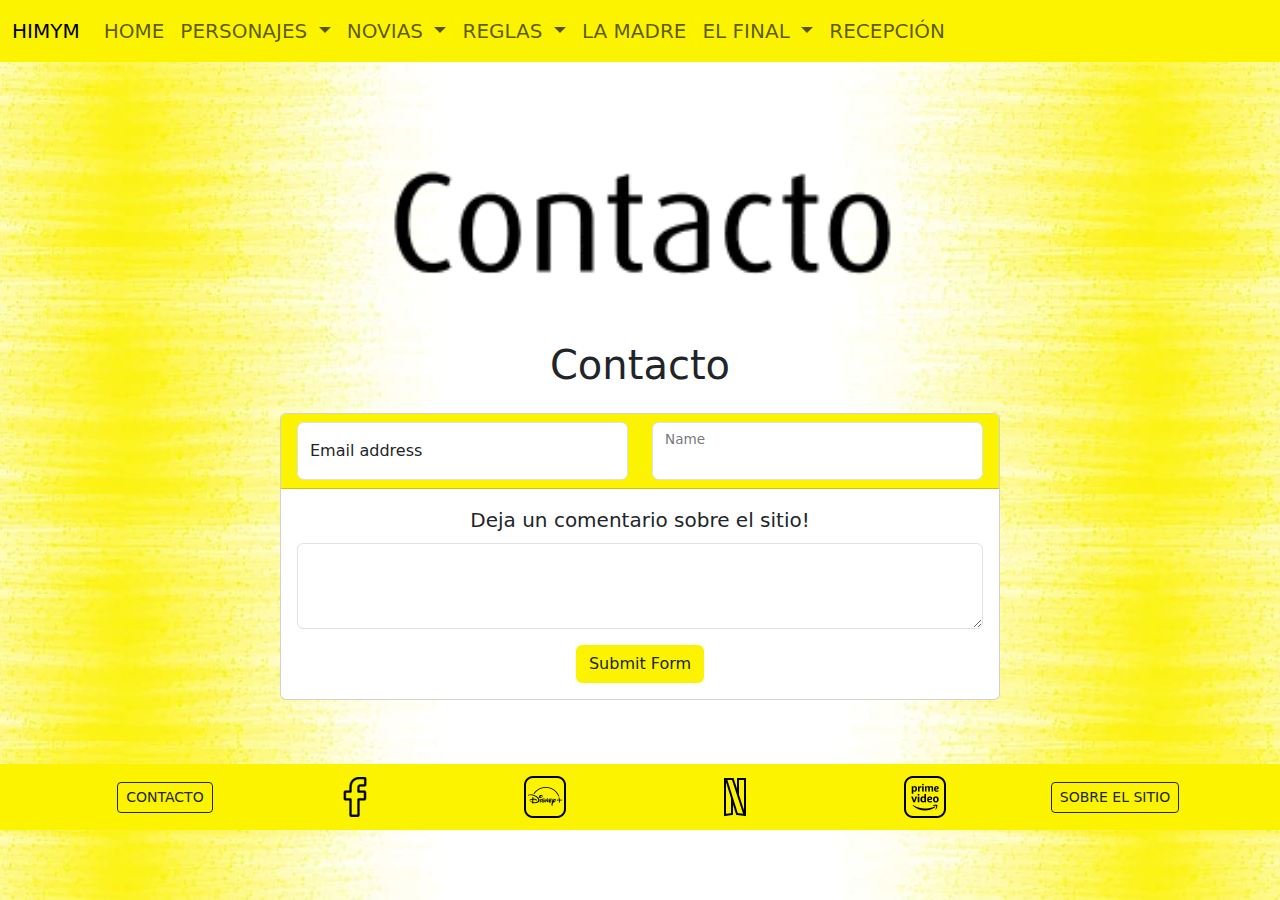
<file: contacto.html>
<!DOCTYPE html>
<html lang="es">
  <head>
    <meta charset="UTF-8" />
    <meta name="viewport" content="width=device-width, initial-scale=1.0" />
    <link
      href="https://cdn.jsdelivr.net/npm/bootstrap@5.3.3/dist/css/bootstrap.min.css"
      rel="stylesheet"
      integrity="sha384-QWTKZyjpPEjISv5WaRU9OFeRpok6YctnYmDr5pNlyT2bRjXh0JMhjY6hW+ALEwIH"
      crossorigin="anonymous"
    />
    <link rel="stylesheet" href="css/estilos.css" />
    <title>HIMYM - Contacto</title>
  </head>
  <body class="containerimg fs-6">
    <header>
      <nav
        class="navbar navbar-expand-lg navbar-light text-dark bg-custom fs-5"
      >
        <div class="container-fluid">
          <a class="navbar-brand" href="#">HIMYM</a>
          <button
            class="navbar-toggler"
            type="button"
            data-bs-toggle="collapse"
            data-bs-target="#navbarNav"
            aria-controls="navbarNav"
            aria-expanded="false"
            aria-label="Toggle navigation"
          >
            <span class="navbar-toggler-icon"></span>
          </button>
          <div class="collapse navbar-collapse" id="navbarNav">
            <div class="navbar-nav">
              <a class="nav-item nav-link" href="index.html">HOME</a>
              <li class="nav-item dropdown">
                <a
                  class="nav-link dropdown-toggle"
                  href="#"
                  role="button"
                  data-bs-toggle="dropdown"
                  aria-expanded="false"
                >
                  PERSONAJES
                </a>
                <ul class="dropdown-menu">
                  <li>
                    <a class="dropdown-item" href="personajes/index.html"
                      >¿QUIÉNES SON?</a
                    >
                  </li>
                  <li>
                    <a class="dropdown-item" href="personajes/relaciones.html"
                      >RELACIONES</a
                    >
                  </li>
                </ul>
              </li>
              <li class="nav-item dropdown">
                <a
                  class="nav-link dropdown-toggle"
                  href="#"
                  role="button"
                  data-bs-toggle="dropdown"
                  aria-expanded="false"
                >
                  NOVIAS
                </a>
                <ul class="dropdown-menu">
                  <li>
                    <a class="dropdown-item" href="novias/index.html"
                      >LOS AMORES DE TED</a
                    >
                  </li>
                  <li>
                    <a class="dropdown-item" href="novias/robin.html">ROBIN</a>
                  </li>
                </ul>
              </li>
              <li class="nav-item dropdown">
                <a
                  class="nav-link dropdown-toggle"
                  href="#"
                  role="button"
                  data-bs-toggle="dropdown"
                  aria-expanded="false"
                >
                  REGLAS
                </a>
                <ul class="dropdown-menu">
                  <li>
                    <a class="dropdown-item" href="reglas/index.html"
                      >¿REGLAS?</a
                    >
                  </li>
                  <li>
                    <a class="dropdown-item" href="reglas/teorias.html"
                      >TEORIAS</a
                    >
                  </li>
                  <li>
                    <a class="dropdown-item" href="reglas/brocode.html"
                      >THE BROCODE</a
                    >
                  </li>
                  <li>
                    <a class="dropdown-item" href="reglas/playbook.html"
                      >THE PLAYBOOK</a
                    >
                  </li>
                </ul>
              </li>
              <a class="nav-item nav-link" href="mother.html">LA MADRE</a>
              <li class="nav-item dropdown">
                <a
                  class="nav-link dropdown-toggle"
                  href="#"
                  role="button"
                  data-bs-toggle="dropdown"
                  aria-expanded="false"
                >
                  EL FINAL
                </a>
                <ul class="dropdown-menu">
                  <li>
                    <a class="dropdown-item" href="final/index.html"
                      >¿EL FINAL?</a
                    >
                  </li>
                  <li>
                    <a class="dropdown-item" href="final/finalt.html"
                      >FINAL ALTERNATIVO</a
                    >
                  </li>
                </ul>
              </li>
              <a class="nav-item nav-link" href="recepcion.html">RECEPCIÓN</a>
            </div>
          </div>
        </div>
      </nav>
    </header>

    <main class="container d-flex justify-content-center mt-7 mb-5">
      <div class="container text-center mt-5">
        <div class="row">
          <!-- titulo -->
          <div class="container d-flex justify-content-center mt-5">
            <img src="img/contacto.png" class="d-block w-50" alt="contacto" />
          </div>
          <!-- titulo -->

          <!-- Contenedor principal -->
          <div class="container mt-5">
            <!-- Título del formulario -->
            <h1 class="text-center mb-4">Contacto</h1>
            <!-- Fila para centrar el contenido -->
            <div class="row justify-content-center">
              <!-- Columna responsiva: 100% en xs, 10/12 en sm y 8/12 en md+ -->
              <div class="col-12 col-sm-10 col-md-8">
                <!-- Formulario con validación de Bootstrap -->
                <form class="needs-validation" method="POST" name="contacto">
                  <input type="hidden" name="form-name" value="contacto" />
                  <div class="card mb-3">
                    <!-- Card header: contiene los inputs para email y nombre -->
                    <div class="card-header bg-custom">
                      <div class="row">
                        <!-- Input de email -->
                        <div class="col-md">
                          <div class="form-floating">
                            <input
                              type="email"
                              class="form-control"
                              id="floatingEmail"
                              name="email"
                              placeholder="name@example.com"
                              required
                            />
                            <label for="floatingEmail">Email address</label>
                            <div class="invalid-feedback">
                              Por favor, ingresa un correo válido.
                            </div>
                          </div>
                        </div>
                        <!-- Input de nombre -->
                        <div class="col-md">
                          <div class="form-floating">
                            <input
                              type="text"
                              class="form-control"
                              id="floatingName"
                              name="name"
                              aria-label="First name"
                              required
                            />
                            <label for="floatingName">Name</label>
                            <div class="invalid-feedback">
                              Por favor, ingresa tu nombre.
                            </div>
                          </div>
                        </div>
                      </div>
                    </div>
                    <!-- Card body: textarea y el botón de envío -->
                    <div class="card-body">
                      <!-- Textarea para dejar un comentario -->
                      <div class="mb-3">
                        <label
                          for="exampleFormControlTextarea1"
                          class="form-label fs-5 fw-medium"
                          >Deja un comentario sobre el sitio!</label
                        >
                        <textarea
                          class="form-control"
                          id="exampleFormControlTextarea1"
                          name="message"
                          rows="3"
                          required
                        ></textarea>
                        <div class="invalid-feedback">
                          Este campo es obligatorio.
                        </div>
                      </div>
                      <!-- Botón de envío -->
                      <button class="btn bg-custom btn-block" type="submit">
                        Submit Form
                      </button>
                    </div>
                  </div>
                </form>
              </div>
            </div>
          </div>
        </div>
      </div>
    </main>

    <footer class="container-fluid bg-custom">
      <section class="container text-center pt-2 pb-2">
        <div class="row align-items-center">
          <div class="col-4 col-sm-2">
            <a
              aria-pressed="true"
              class="btn btn-outline-dark btn-sm"
              href="contacto.html"
              role="button"
              >CONTACTO</a
            >
          </div>
          <div class="col-4 col-sm-2">
            <a
              href="https://www.facebook.com/OfficialHowIMetYourMother/"
              target="_blank"
            >
              <img src="img/iconos/fb.png" alt="facebook" class="img-fluid" />
            </a>
          </div>
          <div class="col-4 col-sm-2">
            <a
              href="https://www.disneyplus.com/es-ar/series/how-i-met-your-mother/3kpBeRQiKjkq"
              target="_blank"
            >
              <img
                src="img/iconos/disney.png"
                alt="disneyplus"
                class="img-fluid"
              />
            </a>
          </div>
          <div class="col-4 col-sm-2">
            <a href="https://www.netflix.com/title/70143824" target="_blank">
              <img
                src="img/iconos/netflix.png"
                alt="netflix"
                class="img-fluid"
              />
            </a>
          </div>
          <div class="col-4 col-sm-2">
            <a
              href="https://www.primevideo.com/-/es/detail/How-I-met-your-mother/0HX4L62NMBMKP5QXU8QNR8958G"
              target="_blank"
            >
              <img
                src="img/iconos/prime.png"
                alt="primevideo"
                class="img-fluid"
              />
            </a>
          </div>
          <div class="col-4 col-sm-2">
            <a
              aria-pressed="true"
              class="btn btn-outline-dark btn-sm lg-text-nowrap"
              href="desarrolladora.html"
              role="button"
              >SOBRE EL SITIO</a
            >
          </div>
        </div>
      </section>
    </footer>
    <script
      src="https://cdn.jsdelivr.net/npm/bootstrap@5.3.3/dist/js/bootstrap.bundle.min.js"
      integrity="sha384-YvpcrYf0tY3lHB60NNkmXc5s9fDVZLESaAA55NDzOxhy9GkcIdslK1eN7N6jIeHz"
      crossorigin="anonymous"
    ></script>
  </body>
</html>
</file>
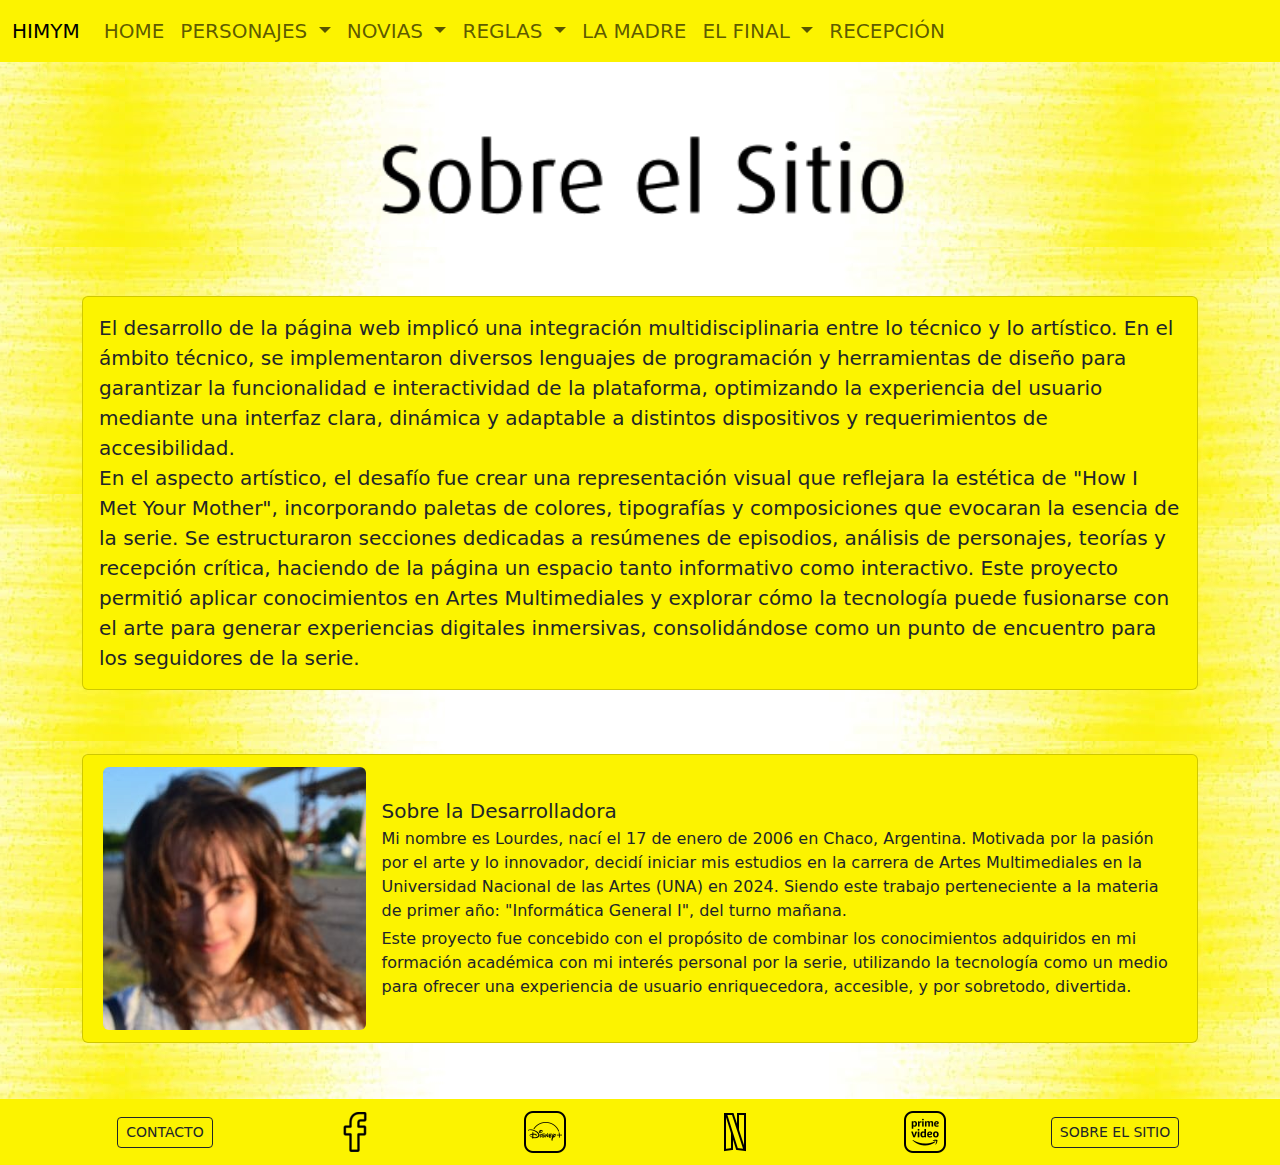
<file: desarrolladora.html>
<!DOCTYPE html>
<html lang="es">
  <head>
    <meta charset="UTF-8" />
    <meta name="viewport" content="width=device-width, initial-scale=1.0" />
    <link
      href="https://cdn.jsdelivr.net/npm/bootstrap@5.3.3/dist/css/bootstrap.min.css"
      rel="stylesheet"
      integrity="sha384-QWTKZyjpPEjISv5WaRU9OFeRpok6YctnYmDr5pNlyT2bRjXh0JMhjY6hW+ALEwIH"
      crossorigin="anonymous"
    />
    <link rel="stylesheet" href="css/estilos.css" />
    <title>HIMYM - sobre el sitio</title>
  </head>
  <body class="containerimg fs-5">
    <header>
      <nav
        class="navbar navbar-expand-lg navbar-light text-dark bg-custom fs-5"
      >
        <div class="container-fluid">
          <a class="navbar-brand" href="#">HIMYM</a>
          <button
            class="navbar-toggler"
            type="button"
            data-bs-toggle="collapse"
            data-bs-target="#navbarNav"
            aria-controls="navbarNav"
            aria-expanded="false"
            aria-label="Toggle navigation"
          >
            <span class="navbar-toggler-icon"></span>
          </button>
          <div class="collapse navbar-collapse" id="navbarNav">
            <div class="navbar-nav">
              <a class="nav-item nav-link" href="index.html">HOME</a>
              <li class="nav-item dropdown">
                <a
                  class="nav-link dropdown-toggle"
                  href="#"
                  role="button"
                  data-bs-toggle="dropdown"
                  aria-expanded="false"
                >
                  PERSONAJES
                </a>
                <ul class="dropdown-menu">
                  <li>
                    <a class="dropdown-item" href="personajes/index.html"
                      >¿QUIÉNES SON?</a
                    >
                  </li>
                  <li>
                    <a class="dropdown-item" href="personajes/relaciones.html"
                      >RELACIONES</a
                    >
                  </li>
                </ul>
              </li>
              <li class="nav-item dropdown">
                <a
                  class="nav-link dropdown-toggle"
                  href="#"
                  role="button"
                  data-bs-toggle="dropdown"
                  aria-expanded="false"
                >
                  NOVIAS
                </a>
                <ul class="dropdown-menu">
                  <li>
                    <a class="dropdown-item" href="novias/index.html"
                      >LOS AMORES DE TED</a
                    >
                  </li>
                  <li>
                    <a class="dropdown-item" href="novias/robin.html">ROBIN</a>
                  </li>
                </ul>
              </li>
              <li class="nav-item dropdown">
                <a
                  class="nav-link dropdown-toggle"
                  href="#"
                  role="button"
                  data-bs-toggle="dropdown"
                  aria-expanded="false"
                >
                  REGLAS
                </a>
                <ul class="dropdown-menu">
                  <li>
                    <a class="dropdown-item" href="reglas/index.html"
                      >¿REGLAS?</a
                    >
                  </li>
                  <li>
                    <a class="dropdown-item" href="reglas/teorias.html"
                      >TEORIAS</a
                    >
                  </li>
                  <li>
                    <a class="dropdown-item" href="reglas/brocode.html"
                      >THE BROCODE</a
                    >
                  </li>
                  <li>
                    <a class="dropdown-item" href="reglas/playbook.html"
                      >THE PLAYBOOK</a
                    >
                  </li>
                </ul>
              </li>
              <a class="nav-item nav-link" href="mother.html">LA MADRE</a>
              <li class="nav-item dropdown">
                <a
                  class="nav-link dropdown-toggle"
                  href="#"
                  role="button"
                  data-bs-toggle="dropdown"
                  aria-expanded="false"
                >
                  EL FINAL
                </a>
                <ul class="dropdown-menu">
                  <li>
                    <a class="dropdown-item" href="final/index.html"
                      >¿EL FINAL?</a
                    >
                  </li>
                  <li>
                    <a class="dropdown-item" href="final/finalt.html"
                      >FINAL ALTERNATIVO</a
                    >
                  </li>
                </ul>
              </li>
              <a class="nav-item nav-link" href="recepcion.html">RECEPCIÓN</a>
            </div>
          </div>
        </div>
      </nav>
      <!-- Título -->
      <div class="container d-flex justify-content-center mt-5 text-center">
        <img src="img/sitio.png" class="d-block w-50" alt="desarrolla" />
      </div>
      <!-- Fin Título -->
    </header>
    <main class="container d-flex justify-content-center mt-7 mb-5">
      <div class="container mt-5">
        <div>
          <div class="row">
            <div class="card card-body bg-custom2 p-3 mt-3 mb-5 w-100 mx-auto">
              <p class="card-text">
                El desarrollo de la página web implicó una integración
                multidisciplinaria entre lo técnico y lo artístico. En el ámbito
                técnico, se implementaron diversos lenguajes de programación y
                herramientas de diseño para garantizar la funcionalidad e
                interactividad de la plataforma, optimizando la experiencia del
                usuario mediante una interfaz clara, dinámica y adaptable a
                distintos dispositivos y requerimientos de accesibilidad.<br />
                En el aspecto artístico, el desafío fue crear una representación
                visual que reflejara la estética de "How I Met Your Mother",
                incorporando paletas de colores, tipografías y composiciones que
                evocaran la esencia de la serie. Se estructuraron secciones
                dedicadas a resúmenes de episodios, análisis de personajes,
                teorías y recepción crítica, haciendo de la página un espacio
                tanto informativo como interactivo. Este proyecto permitió
                aplicar conocimientos en Artes Multimediales y explorar cómo la
                tecnología puede fusionarse con el arte para generar
                experiencias digitales inmersivas, consolidándose como un punto
                de encuentro para los seguidores de la serie.
              </p>
            </div>
            <!-- Última parte -->
            <div class="card mb-2 mt-3 bg-custom">
              <div class="row g-2 align-items-center p-2">
                <div class="col-md-3 d-flex justify-content-center align-items-center">
                  <img src="img/desarrolladora.jpg" class="img-fluid rounded m-1" alt="desarrolladora">
                </div>
                <div class="col-md-9">
                  <div class="card-body p-2">
                    <h5 class="card-title fs-5 mb-1 mt-1">Sobre la Desarrolladora</h5>
                    <p class="card-text fs-6 mb-1">
                      Mi nombre es Lourdes, nací el 17 de enero de 2006 en Chaco, Argentina. Motivada por la pasión por el arte y lo innovador, decidí iniciar mis estudios en la carrera de Artes Multimediales en la Universidad Nacional de las Artes (UNA) en 2024. Siendo este trabajo perteneciente a la materia de primer año: "Informática General I", del turno mañana.
                    </p>
                    <p class="card-text fs-6 mb-1">
                      Este proyecto fue concebido con el propósito de combinar los conocimientos adquiridos en mi formación académica con mi interés personal por la serie, utilizando la tecnología como un medio para ofrecer una experiencia de usuario enriquecedora, accesible, y por sobretodo, divertida.
                    </p>
                  </div>
                </div>
              </div>
            </div>
            
            <!-- FIN última parte -->
          </div>
        </div>
      </div>
    </main>
    <footer class="container-fluid bg-custom">
      <section class="container text-center pt-2 pb-2">
        <div class="row align-items-center">
          <div class="col-4 col-sm-2">
            <a
              href="contacto.html"
              class="btn btn-outline-dark btn-sm"
              role="button"
              aria-pressed="true"
              >CONTACTO</a
            >
          </div>
          <div class="col-4 col-sm-2">
            <a href="https://www.facebook.com/OfficialHowIMetYourMother/">
              <img src="img/iconos/fb.png" alt="facebook" class="img-fluid" />
            </a>
          </div>
          <div class="col-4 col-sm-2">
            <a
              href="https://www.disneyplus.com/es-ar/series/how-i-met-your-mother/3kpBeRQiKjkq"
            >
              <img
                src="img/iconos/disney.png"
                alt="disneyplus"
                class="img-fluid"
              />
            </a>
          </div>
          <div class="col-4 col-sm-2">
            <a href="https://www.netflix.com/title/70143824">
              <img
                src="img/iconos/netflix.png"
                alt="netflix"
                class="img-fluid"
              />
            </a>
          </div>
          <div class="col-4 col-sm-2">
            <a
              href="https://www.primevideo.com/-/es/detail/How-I-met-your-mother/0HX4L62NMBMKP5QXU8QNR8958G"
            >
              <img
                src="img/iconos/prime.png"
                alt="primevideo"
                class="img-fluid"
              />
            </a>
          </div>
          <div class="col-4 col-sm-2">
            <a
              href="desarrolladora.html"
              class="btn btn-outline-dark btn-sm lg-text-nowrap"
              role="button"
              aria-pressed="true"
              >SOBRE EL SITIO</a
            >
          </div>
        </div>
      </section>
    </footer>
    <script
      src="https://cdn.jsdelivr.net/npm/bootstrap@5.3.3/dist/js/bootstrap.bundle.min.js"
      integrity="sha384-YvpcrYf0tY3lHB60NNkmXc5s9fDVZLESaAA55NDzOxhy9GkcIdslK1eN7N6jIeHz"
      crossorigin="anonymous"
    ></script>
  </body>
</html>
</file>
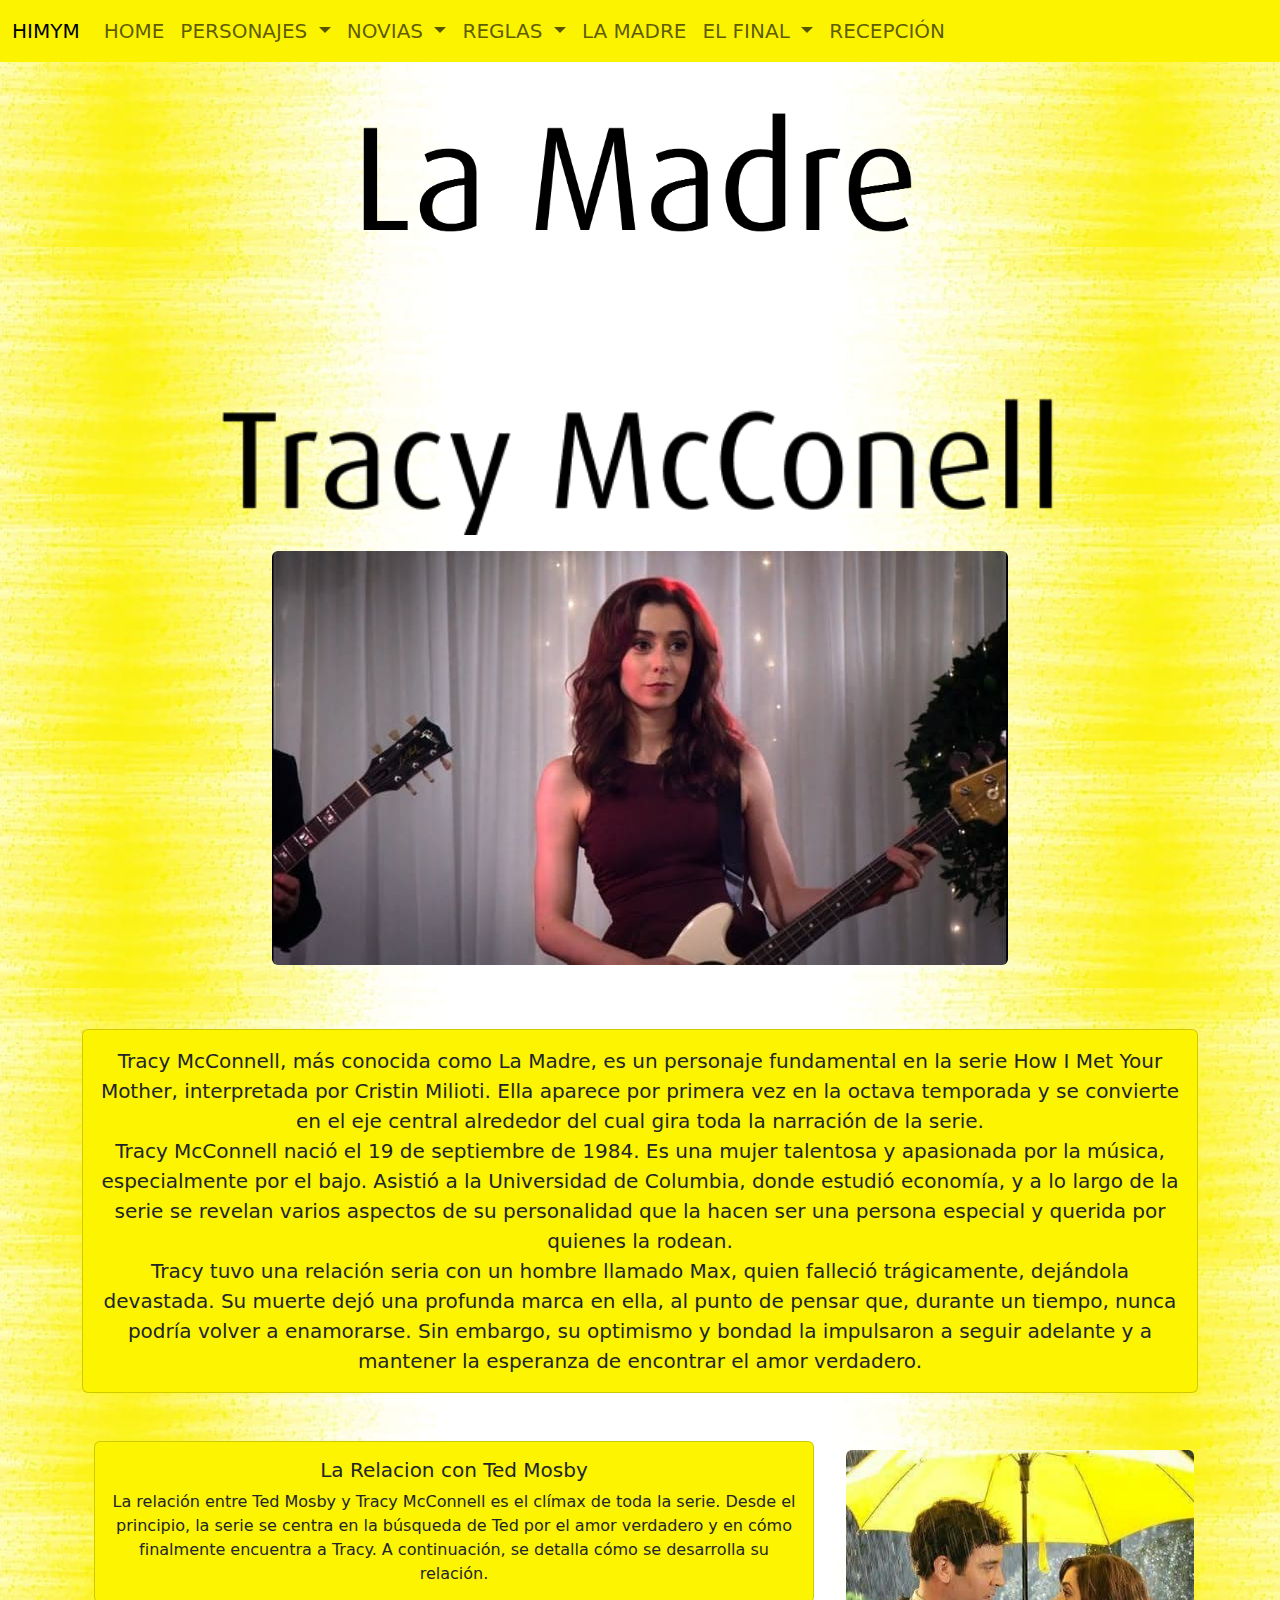
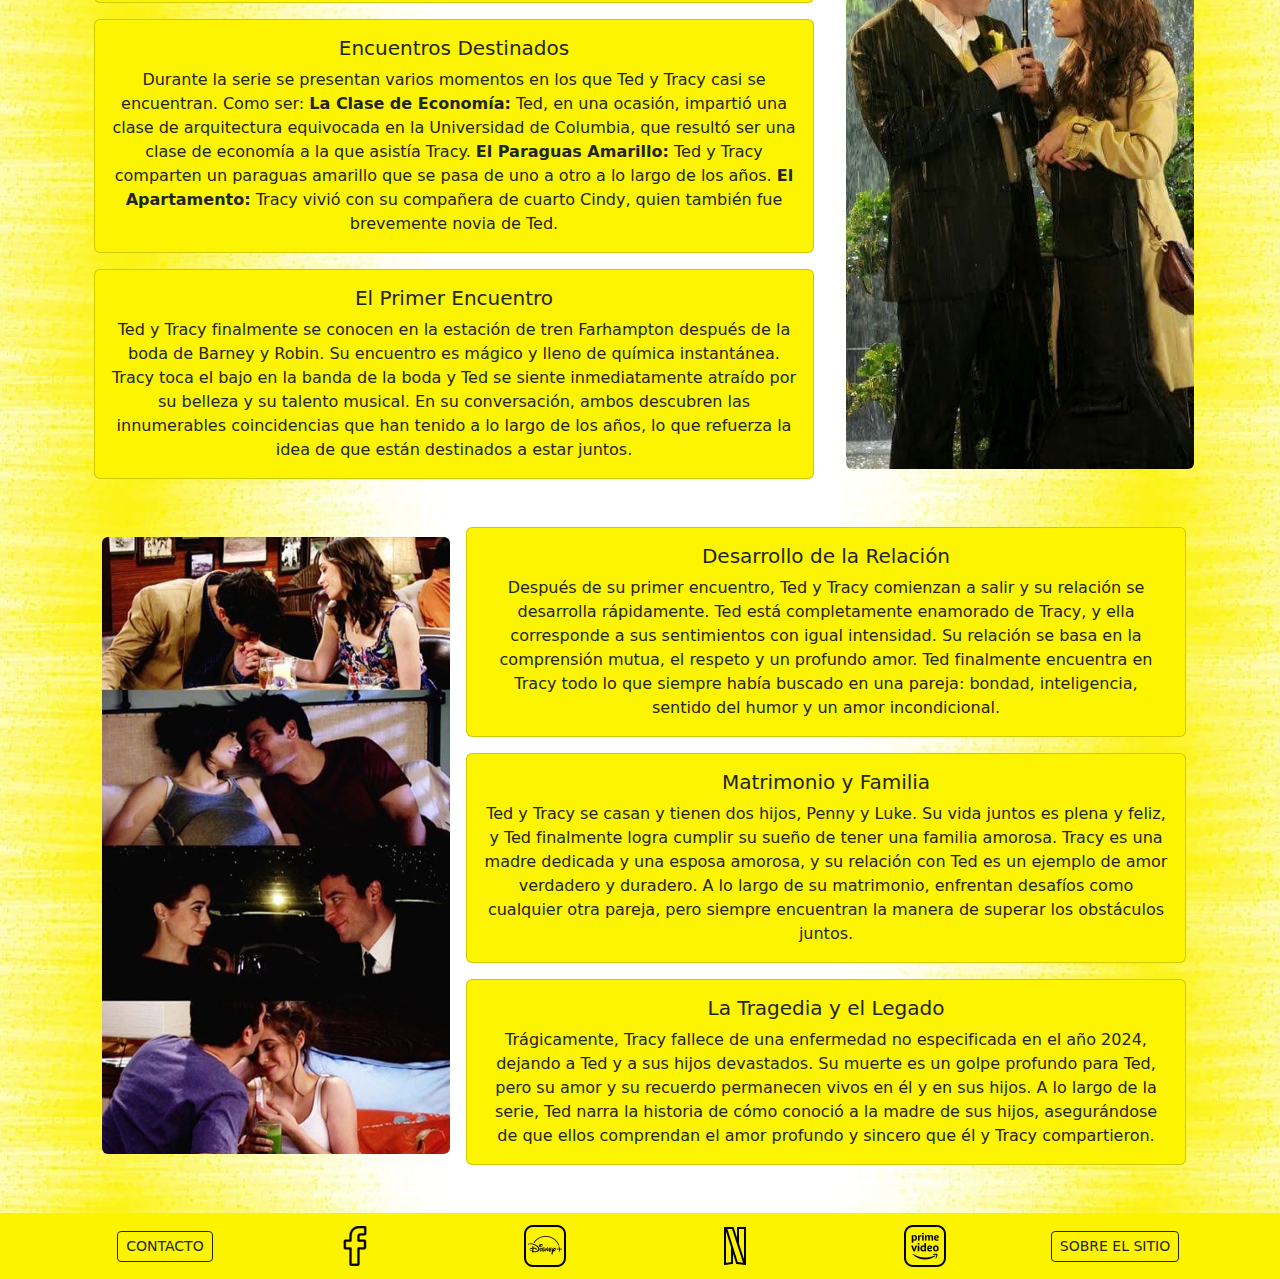
<file: mother.html>
<!DOCTYPE html>
<html lang="es">
  <head>
    <meta charset="UTF-8" />
    <meta name="viewport" content="width=device-width, initial-scale=1.0" />
    <link
      href="https://cdn.jsdelivr.net/npm/bootstrap@5.3.3/dist/css/bootstrap.min.css"
      rel="stylesheet"
      integrity="sha384-QWTKZyjpPEjISv5WaRU9OFeRpok6YctnYmDr5pNlyT2bRjXh0JMhjY6hW+ALEwIH"
      crossorigin="anonymous"
    />
    <link rel="stylesheet" href="css/estilos.css" />
    <title>HIMYM - la madre</title>
  </head>
  <body class="containerimg fs-5">
    <header>
      <nav
        class="navbar navbar-expand-lg navbar-light text-dark bg-custom fs-5"
      >
        <div class="container-fluid">
          <a class="navbar-brand" href="#">HIMYM</a>
          <button
            class="navbar-toggler"
            type="button"
            data-bs-toggle="collapse"
            data-bs-target="#navbarNav"
            aria-controls="navbarNav"
            aria-expanded="false"
            aria-label="Toggle navigation"
          >
            <span class="navbar-toggler-icon"></span>
          </button>
          <div class="collapse navbar-collapse" id="navbarNav">
            <div class="navbar-nav">
              <a class="nav-item nav-link" href="index.html">HOME</a>
              <li class="nav-item dropdown">
                <a
                  class="nav-link dropdown-toggle"
                  href="#"
                  role="button"
                  data-bs-toggle="dropdown"
                  aria-expanded="false"
                >
                  PERSONAJES
                </a>
                <ul class="dropdown-menu">
                  <li>
                    <a class="dropdown-item" href="personajes/index.html"
                      >¿QUIÉNES SON?</a
                    >
                  </li>
                  <li>
                    <a class="dropdown-item" href="personajes/relaciones.html"
                      >RELACIONES</a
                    >
                  </li>
                </ul>
              </li>
              <li class="nav-item dropdown">
                <a
                  class="nav-link dropdown-toggle"
                  href="#"
                  role="button"
                  data-bs-toggle="dropdown"
                  aria-expanded="false"
                >
                  NOVIAS
                </a>
                <ul class="dropdown-menu">
                  <li>
                    <a class="dropdown-item" href="novias/index.html"
                      >LOS AMORES DE TED</a
                    >
                  </li>
                  <li>
                    <a class="dropdown-item" href="novias/robin.html">ROBIN</a>
                  </li>
                </ul>
              </li>
              <li class="nav-item dropdown">
                <a
                  class="nav-link dropdown-toggle"
                  href="#"
                  role="button"
                  data-bs-toggle="dropdown"
                  aria-expanded="false"
                >
                  REGLAS
                </a>
                <ul class="dropdown-menu">
                  <li>
                    <a class="dropdown-item" href="reglas/index.html"
                      >¿REGLAS?</a
                    >
                  </li>
                  <li>
                    <a class="dropdown-item" href="reglas/teorias.html"
                      >TEORIAS</a
                    >
                  </li>
                  <li>
                    <a class="dropdown-item" href="reglas/brocode.html"
                      >THE BROCODE</a
                    >
                  </li>
                  <li>
                    <a class="dropdown-item" href="reglas/playbook.html"
                      >THE PLAYBOOK</a
                    >
                  </li>
                </ul>
              </li>
              <a class="nav-item nav-link" href="mother.html">LA MADRE</a>
              <li class="nav-item dropdown">
                <a
                  class="nav-link dropdown-toggle"
                  href="#"
                  role="button"
                  data-bs-toggle="dropdown"
                  aria-expanded="false"
                >
                  EL FINAL
                </a>
                <ul class="dropdown-menu">
                  <li>
                    <a class="dropdown-item" href="final/index.html"
                      >¿EL FINAL?</a
                    >
                  </li>
                  <li>
                    <a class="dropdown-item" href="final/finalt.html"
                      >FINAL ALTERNATIVO</a
                    >
                  </li>
                </ul>
              </li>
              <a class="nav-item nav-link" href="recepcion.html">RECEPCIÓN</a>
            </div>
          </div>
        </div>
      </nav>
    </header>

    <!-- Titulo -->
    <div class="container d-flex justify-content-center mt-5 text-center">
      <img src="img/mother.png" class="d-block w-50" alt="la madre" />
    </div>

    <!-- Titulo -->
    <main class="container d-flex flex-column align-items-center mt-7 mb-5">
      <div class="w-100 text-center mt-5">
        <!-- Primera parte -->
        <div
          class="row justify-content-center align-items-center text-center mt-5"
        >
          <div class="col-12">
            <div class="row flex-column align-items-center">
              <div class="d-flex justify-content-center mt-5">
                <img
                  src="img/tracy.png"
                  class="d-block w-75 mx-auto"
                  alt="tracy McConnell"
                />
              </div>
              <div class="text-center mt-3">
                <img
                  src="img/tracy.jpg"
                  class="img-fluid rounded mx-auto"
                  alt="img de tracy"
                />
              </div>
              <div
                class="container d-flex justify-content-center mt-5 text-center bg-transparent"
              >
                <div class="card card-body bg-custom2 p-3 mt-3 w-100 mx-auto">
                  <p class="card-text">
                    Tracy McConnell, más conocida como La Madre, es un personaje
                    fundamental en la serie How I Met Your Mother, interpretada
                    por Cristin Milioti. Ella aparece por primera vez en la
                    octava temporada y se convierte en el eje central alrededor
                    del cual gira toda la narración de la serie.<br />
                    Tracy McConnell nació el 19 de septiembre de 1984. Es una
                    mujer talentosa y apasionada por la música, especialmente
                    por el bajo. Asistió a la Universidad de Columbia, donde
                    estudió economía, y a lo largo de la serie se revelan varios
                    aspectos de su personalidad que la hacen ser una persona
                    especial y querida por quienes la rodean.<br />
                    Tracy tuvo una relación seria con un hombre llamado Max,
                    quien falleció trágicamente, dejándola devastada. Su muerte
                    dejó una profunda marca en ella, al punto de pensar que,
                    durante un tiempo, nunca podría volver a enamorarse. Sin
                    embargo, su optimismo y bondad la impulsaron a seguir
                    adelante y a mantener la esperanza de encontrar el amor
                    verdadero.
                  </p>
                </div>
              </div>
            </div>
          </div>
        </div>
        <!-- Fin Primera parte -->

        <!-- Segunda parte -->
        <div class="container mt-5">
          <div
            class="row justify-content-center align-items-center text-center"
          >
            <!-- Contenedor de las cards a la izquierda -->
            <div class="col-md-8 fs-6">
              <div class="card card-body bg-custom2 p-3">
                <h5 class="card-title">La Relacion con Ted Mosby</h5>
                <p class="card-text">
                  La relación entre Ted Mosby y Tracy McConnell es el clímax de
                  toda la serie. Desde el principio, la serie se centra en la
                  búsqueda de Ted por el amor verdadero y en cómo finalmente
                  encuentra a Tracy. A continuación, se detalla cómo se
                  desarrolla su relación.
                </p>
              </div>
              <div class="card card-body bg-custom2 p-3 mt-3">
                <h5 class="card-title">Encuentros Destinados</h5>
                <p class="card-text">
                  Durante la serie se presentan varios momentos en los que Ted y
                  Tracy casi se encuentran. Como ser:
                  <strong>La Clase de Economía:</strong> Ted, en una ocasión,
                  impartió una clase de arquitectura equivocada en la
                  Universidad de Columbia, que resultó ser una clase de economía
                  a la que asistía Tracy.
                  <strong>El Paraguas Amarillo:</strong> Ted y Tracy comparten
                  un paraguas amarillo que se pasa de uno a otro a lo largo de
                  los años. <strong>El Apartamento:</strong> Tracy vivió con su
                  compañera de cuarto Cindy, quien también fue brevemente novia
                  de Ted.
                </p>
              </div>
              <div class="card card-body bg-custom2 p-3 mt-3">
                <h5 class="card-title">El Primer Encuentro</h5>
                <p class="card-text">
                  Ted y Tracy finalmente se conocen en la estación de tren
                  Farhampton después de la boda de Barney y Robin. Su encuentro
                  es mágico y lleno de química instantánea. Tracy toca el bajo
                  en la banda de la boda y Ted se siente inmediatamente atraído
                  por su belleza y su talento musical. En su conversación, ambos
                  descubren las innumerables coincidencias que han tenido a lo
                  largo de los años, lo que refuerza la idea de que están
                  destinados a estar juntos.
                </p>
              </div>
            </div>
            <!-- Imagen a la derecha -->
            <div class="col-md-4 text-center">
              <img
                src="img/encuentro.jpg"
                class="img-fluid rounded m-2"
                alt="ted y tracy en la estacion"
              />
            </div>
          </div>
        </div>
        <!-- Fin Segunda parte -->

        <!-- Última parte -->
        <div class="container mt-5">
          <div
            class="row justify-content-center align-items-center text-center"
          >
            <!-- Imagen a la izquierda -->
            <div class="col-md-4 text-center">
              <img
                src="img/momentos.jpg"
                class="img-fluid rounded m-2"
                alt="momentos de ted y tracy"
              />
            </div>
            <!-- Texto a la derecha -->
            <div class="col-md-8 fs-6">
              <div class="card card-body bg-custom2 p-3">
                <h5 class="card-title">Desarrollo de la Relación</h5>
                <p class="card-text">
                  Después de su primer encuentro, Ted y Tracy comienzan a salir
                  y su relación se desarrolla rápidamente. Ted está
                  completamente enamorado de Tracy, y ella corresponde a sus
                  sentimientos con igual intensidad. Su relación se basa en la
                  comprensión mutua, el respeto y un profundo amor. Ted
                  finalmente encuentra en Tracy todo lo que siempre había
                  buscado en una pareja: bondad, inteligencia, sentido del humor
                  y un amor incondicional.
                </p>
              </div>
              <div class="card card-body bg-custom2 p-3 mt-3">
                <h5 class="card-title">Matrimonio y Familia</h5>
                <p class="card-text">
                  Ted y Tracy se casan y tienen dos hijos, Penny y Luke. Su vida
                  juntos es plena y feliz, y Ted finalmente logra cumplir su
                  sueño de tener una familia amorosa. Tracy es una madre
                  dedicada y una esposa amorosa, y su relación con Ted es un
                  ejemplo de amor verdadero y duradero. A lo largo de su
                  matrimonio, enfrentan desafíos como cualquier otra pareja,
                  pero siempre encuentran la manera de superar los obstáculos
                  juntos.
                </p>
              </div>
              <div class="card card-body bg-custom2 p-3 mt-3">
                <h5 class="card-title">La Tragedia y el Legado</h5>
                <p class="card-text">
                  Trágicamente, Tracy fallece de una enfermedad no especificada
                  en el año 2024, dejando a Ted y a sus hijos devastados. Su
                  muerte es un golpe profundo para Ted, pero su amor y su
                  recuerdo permanecen vivos en él y en sus hijos. A lo largo de
                  la serie, Ted narra la historia de cómo conoció a la madre de
                  sus hijos, asegurándose de que ellos comprendan el amor
                  profundo y sincero que él y Tracy compartieron.
                </p>
              </div>
            </div>
          </div>
        </div>
        <!-- Fin Última parte -->
      </div>
    </main>

    <footer class="container-fluid bg-custom">
      <section class="container text-center pt-2 pb-2">
        <div class="row align-items-center">
          <div class="col-4 col-sm-2">
            <a
              href="contacto.html"
              class="btn btn-outline-dark btn-sm"
              role="button"
              aria-pressed="true"
              >CONTACTO</a
            >
          </div>
          <div class="col-4 col-sm-2">
            <a href="https://www.facebook.com/OfficialHowIMetYourMother/">
              <img src="img/iconos/fb.png" alt="facebook" class="img-fluid" />
            </a>
          </div>
          <div class="col-4 col-sm-2">
            <a
              href="https://www.disneyplus.com/es-ar/series/how-i-met-your-mother/3kpBeRQiKjkq"
            >
              <img
                src="img/iconos/disney.png"
                alt="disneyplus"
                class="img-fluid"
              />
            </a>
          </div>
          <div class="col-4 col-sm-2">
            <a href="https://www.netflix.com/title/70143824">
              <img
                src="img/iconos/netflix.png"
                alt="netflix"
                class="img-fluid"
              />
            </a>
          </div>
          <div class="col-4 col-sm-2">
            <a
              href="https://www.primevideo.com/-/es/detail/How-I-met-your-mother/0HX4L62NMBMKP5QXU8QNR8958G"
            >
              <img
                src="img/iconos/prime.png"
                alt="primevideo"
                class="img-fluid"
              />
            </a>
          </div>
          <div class="col-4 col-sm-2">
            <a
              href="desarrolladora.html"
              class="btn btn-outline-dark btn-sm lg-text-nowrap"
              role="button"
              aria-pressed="true"
              >SOBRE EL SITIO</a
            >
          </div>
        </div>
      </section>
    </footer>
    <script
      src="https://cdn.jsdelivr.net/npm/bootstrap@5.3.3/dist/js/bootstrap.bundle.min.js"
      integrity="sha384-YvpcrYf0tY3lHB60NNkmXc5s9fDVZLESaAA55NDzOxhy9GkcIdslK1eN7N6jIeHz"
      crossorigin="anonymous"
    ></script>
  </body>
</html>
</file>
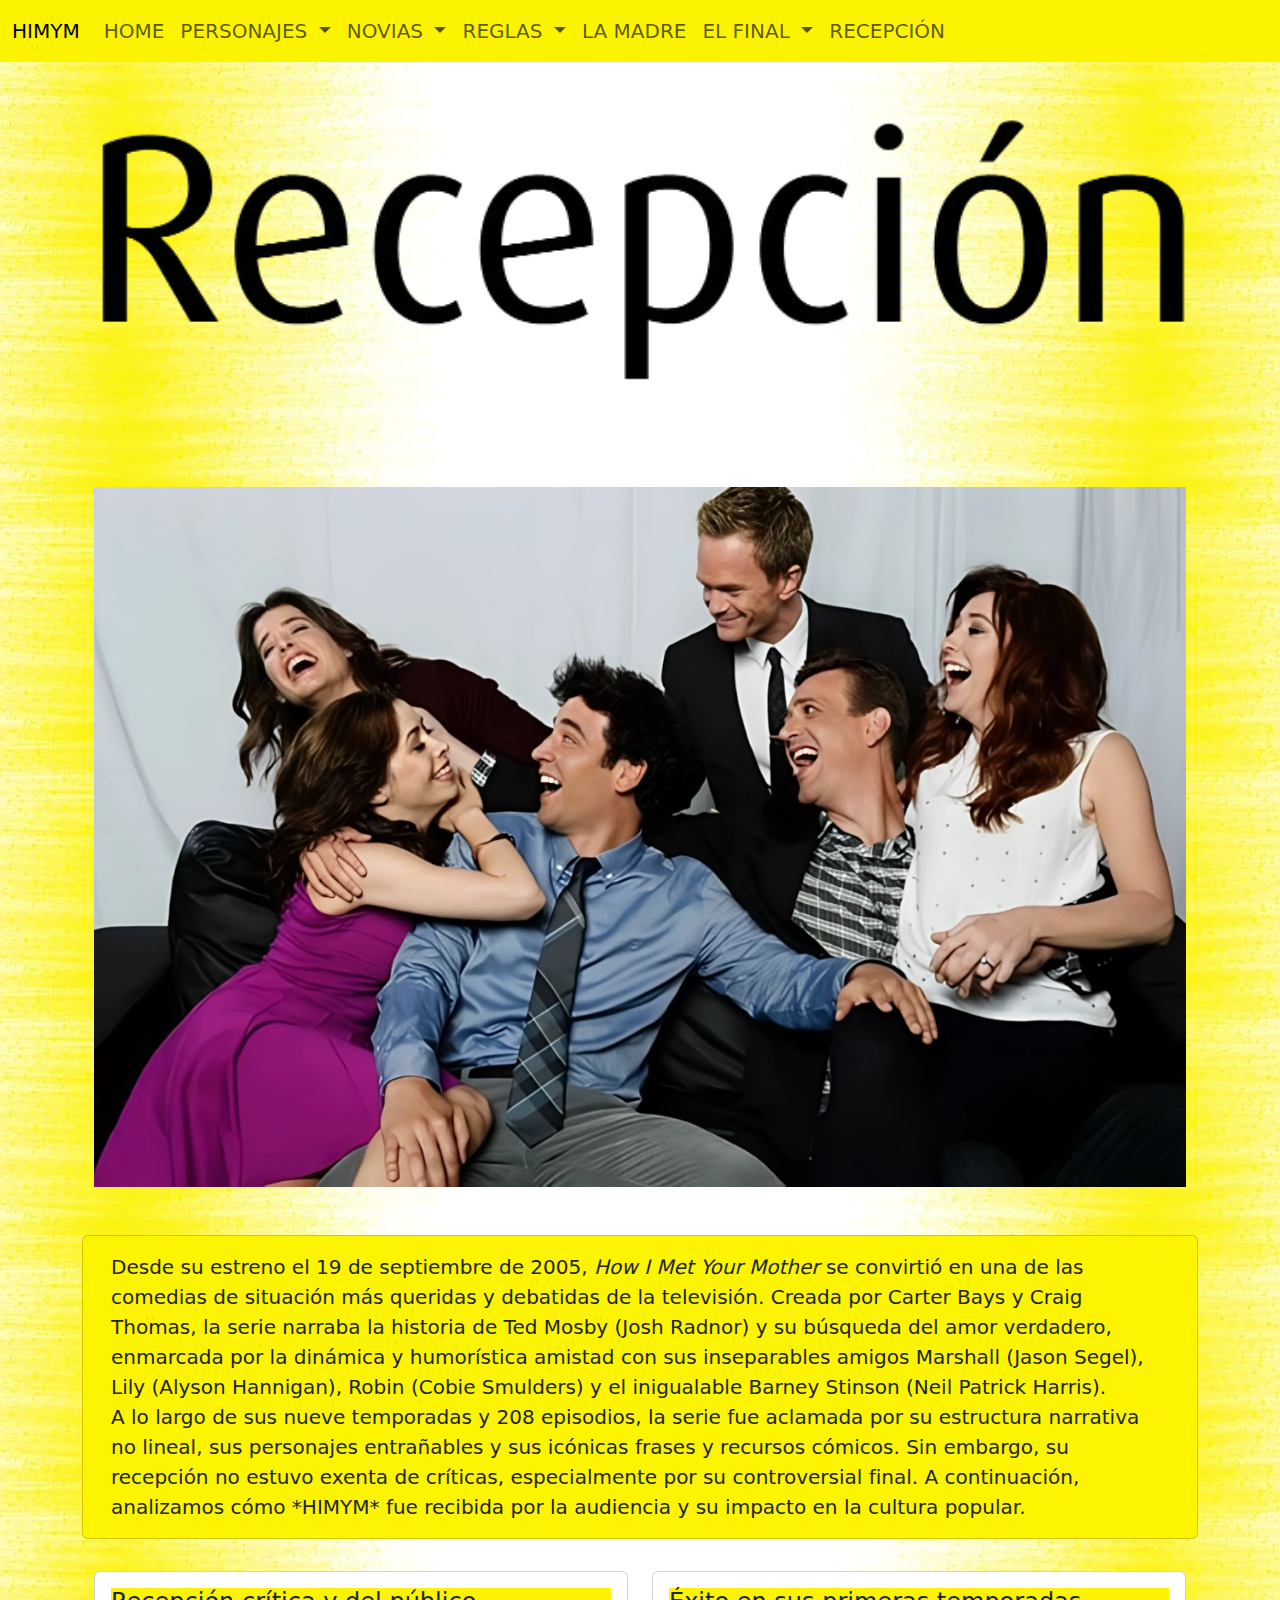
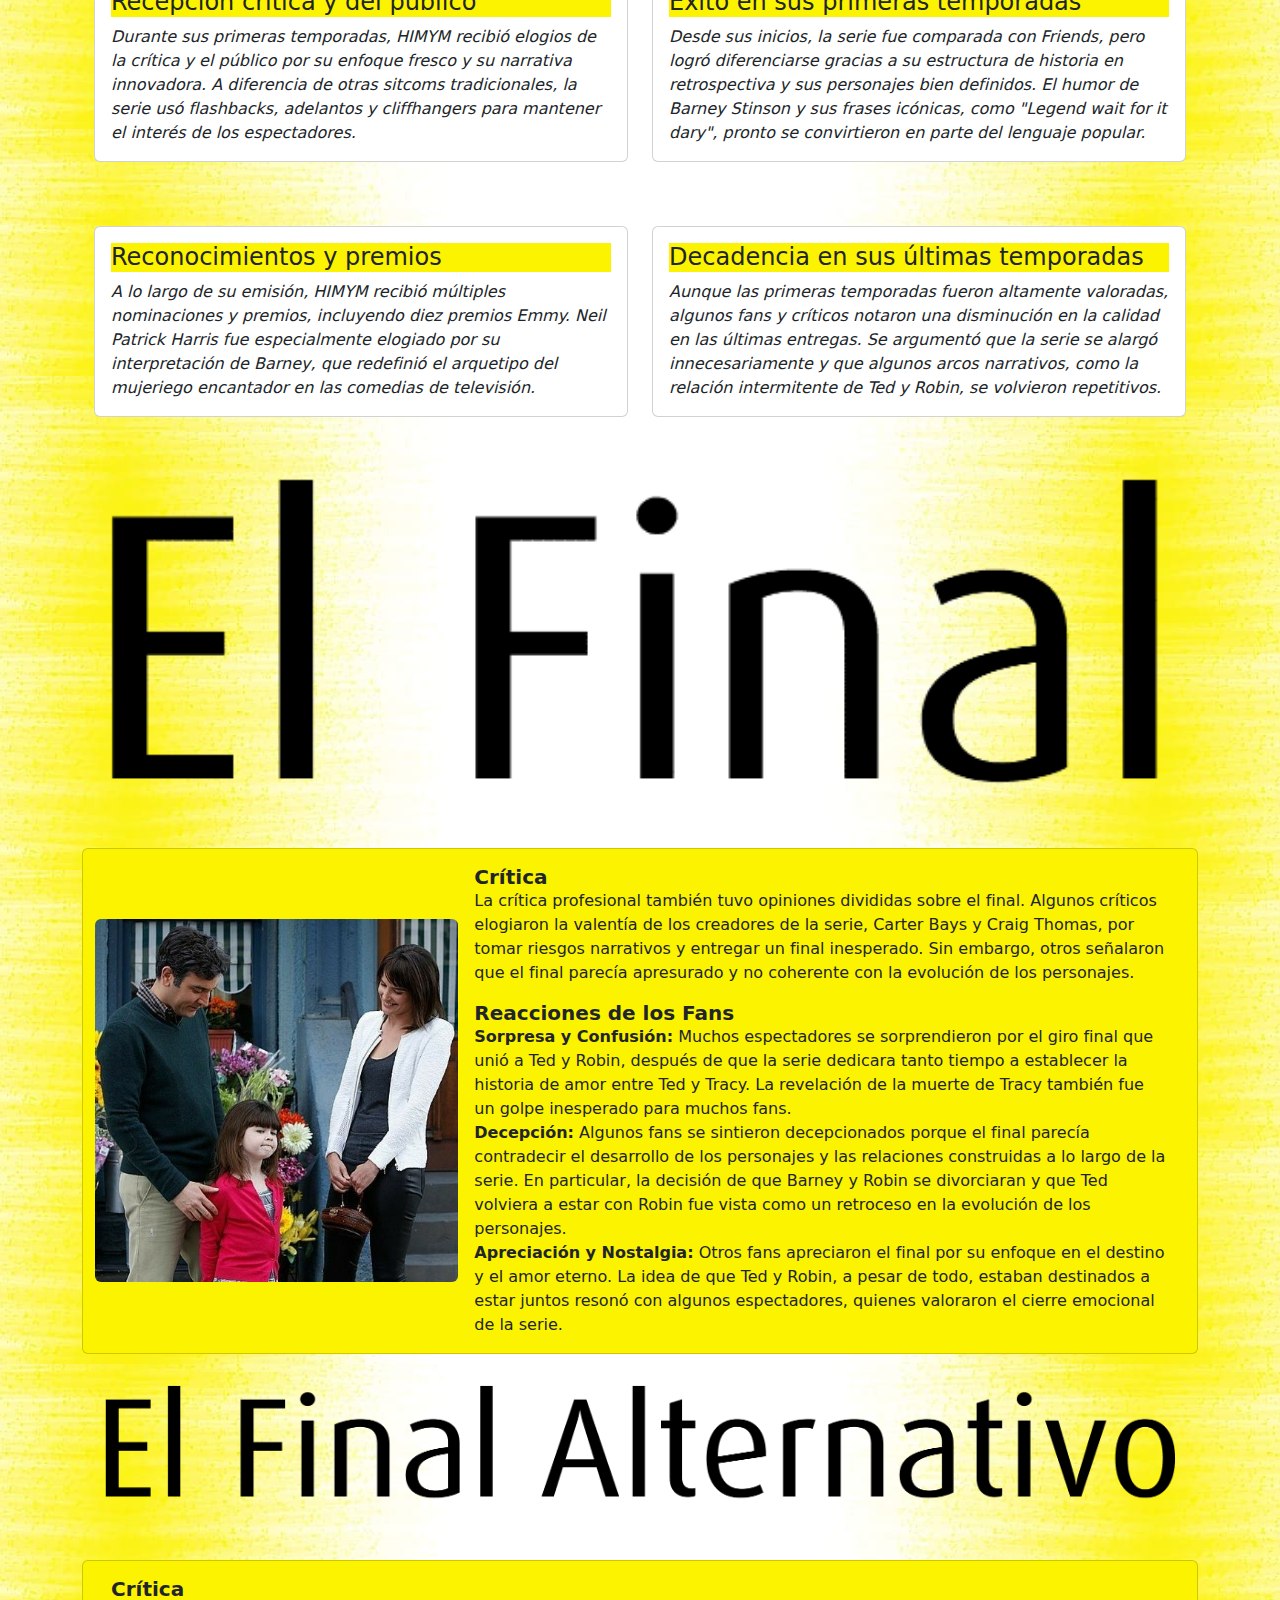
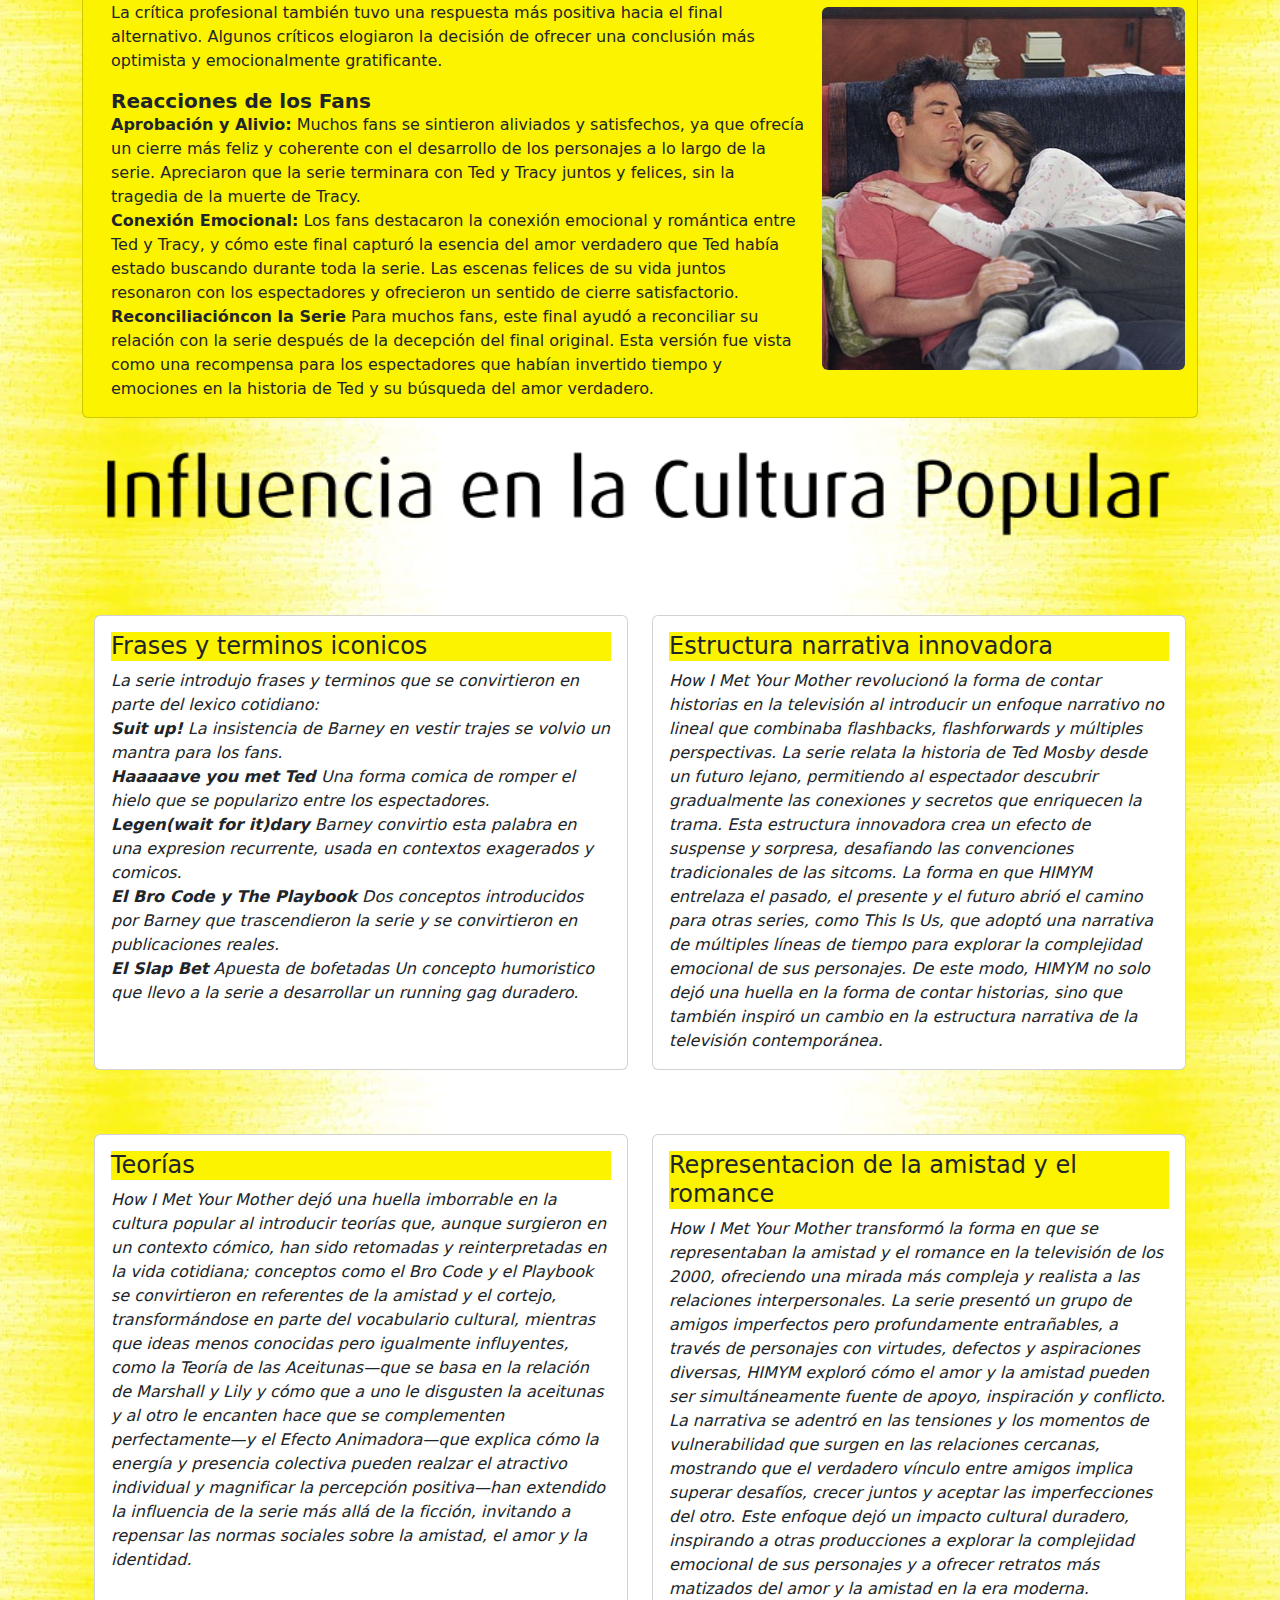
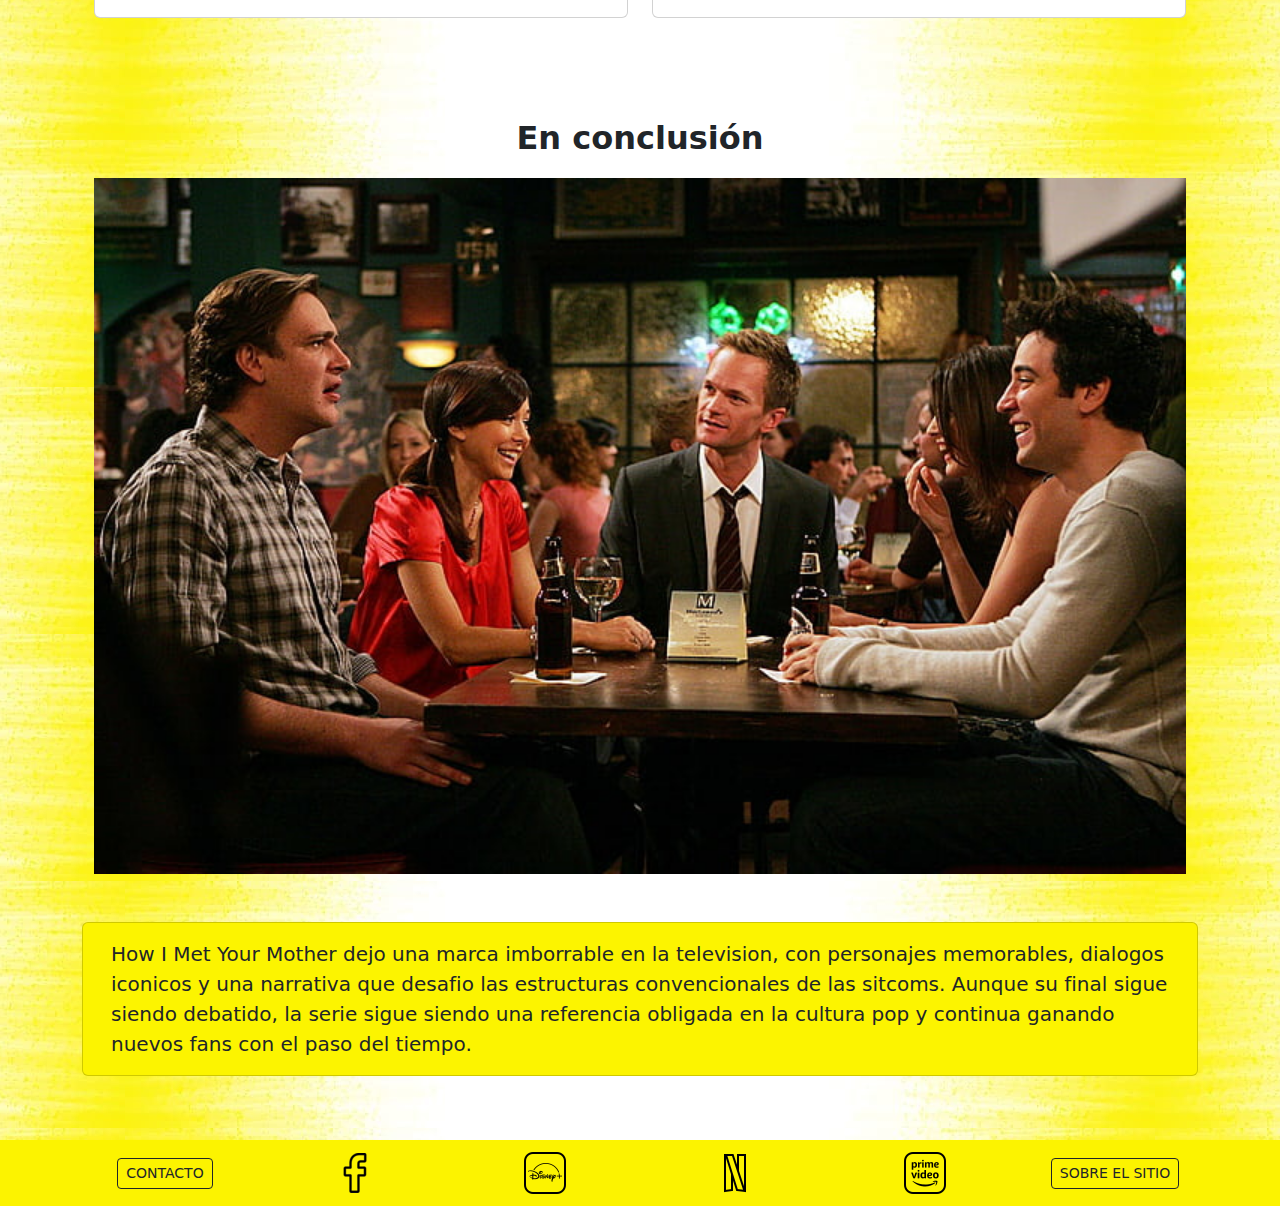
<file: recepcion.html>
<!DOCTYPE html>
<html lang="es">
  <head>
    <meta charset="UTF-8" >
    <meta name="viewport" content="width=device-width, initial-scale=1.0" >
    <link
      href="https://cdn.jsdelivr.net/npm/bootstrap@5.3.3/dist/css/bootstrap.min.css"
      rel="stylesheet"
      integrity="sha384-QWTKZyjpPEjISv5WaRU9OFeRpok6YctnYmDr5pNlyT2bRjXh0JMhjY6hW+ALEwIH"
      crossorigin="anonymous"
    >
    <link rel="stylesheet" href="css/estilos.css" >
    <title>HIMYM - recepción</title>
  </head>
  <body class="containerimg fs-5">
    <header>
     <nav class="navbar navbar-expand-lg navbar-light text-dark bg-custom fs-5">
      <div class="container-fluid">
        <a class="navbar-brand" href="#">HIMYM</a>
        <button 
          class="navbar-toggler" 
          type="button" 
          data-bs-toggle="collapse" 
          data-bs-target="#navbarNav" 
          aria-controls="navbarNav" 
          aria-expanded="false" 
          aria-label="Toggle navigation">
          <span class="navbar-toggler-icon"></span>
        </button>
        <div class="collapse navbar-collapse" id="navbarNav">
          <div class="navbar-nav">
            <a class="nav-item nav-link" href="index.html">HOME</a>
            <li class="nav-item dropdown">
              <a class="nav-link dropdown-toggle" href="#" role="button" data-bs-toggle="dropdown" aria-expanded="false">
                PERSONAJES
              </a>
              <ul class="dropdown-menu">
                <li><a class="dropdown-item" href="personajes/index.html">¿QUIÉNES SON?</a></li>
                <li><a class="dropdown-item" href="personajes/relaciones.html">RELACIONES</a></li>
              </ul>
            </li>
            <li class="nav-item dropdown">
              <a class="nav-link dropdown-toggle" href="#" role="button" data-bs-toggle="dropdown" aria-expanded="false">
                NOVIAS
              </a>
              <ul class="dropdown-menu">
                <li><a class="dropdown-item" href="novias/index.html">LOS AMORES DE TED</a></li>
                <li><a class="dropdown-item" href="novias/robin.html">ROBIN</a></li>
              </ul>
            </li>
            <li class="nav-item dropdown">
              <a class="nav-link dropdown-toggle" href="#" role="button" data-bs-toggle="dropdown" aria-expanded="false">
                REGLAS
              </a>
              <ul class="dropdown-menu">
                <li><a class="dropdown-item" href="reglas/index.html">¿REGLAS?</a></li>
                <li><a class="dropdown-item" href="reglas/teorias.html">TEORIAS</a></li>
                <li><a class="dropdown-item" href="reglas/brocode.html">THE BROCODE</a></li>
                <li><a class="dropdown-item" href="reglas/playbook.html">THE PLAYBOOK</a></li>
              </ul>
            </li>
            <a class="nav-item nav-link" href="mother.html">LA MADRE</a>
            <li class="nav-item dropdown">
              <a class="nav-link dropdown-toggle" href="#" role="button" data-bs-toggle="dropdown" aria-expanded="false">
                EL FINAL
              </a>
              <ul class="dropdown-menu">
                <li><a class="dropdown-item" href="final/index.html">¿EL FINAL?</a></li>
                <li><a class="dropdown-item" href="final/finalt.html">FINAL ALTERNATIVO</a></li>
              </ul>
            </li>
            <a class="nav-item nav-link" href="recepcion.html">RECEPCIÓN</a>
          </div>
        </div>
      </div>
    </nav> 
    <!-- Titulo -->
    <div class="container mt-5 text-center">
      <div class="row d-flex justify-content-center">
        <img src="img/recepcion.png" class="d-block mt-6 mb-6" alt="recepcion" >
      </div>
    </div>
    <!-- Titulo -->
    </header>
    
    <main class="container d-flex justify-content-center mt-7 mb-5">
 <div class="container  mt-5">
      <div class="row">
      <!-- Titulo -->
    <div class="container mt-5 text-center">
      <div class="row d-flex justify-content-center">
        <img src="img/portrecepcion.png" class="d-block w-100 mt-6 mb-6" alt="personajes en el bar" >
      </div>
    </div>
    <!-- Titulo -->
      <!-- primer cont -->
<div class="card w-100 bg-custom2 mb-3 mt-5">
  <div class="card-body">
    <p class="card-text fs-5 fw-medium">
      Desde su estreno el 19 de septiembre de 2005, <em>How I Met Your Mother</em> se convirtió en una de las comedias de situación más queridas y debatidas de la televisión. Creada por Carter Bays y Craig Thomas, la serie narraba la historia de Ted Mosby (Josh Radnor) y su búsqueda del amor verdadero, enmarcada por la dinámica y humorística amistad con sus inseparables amigos Marshall (Jason Segel), Lily (Alyson Hannigan), Robin (Cobie Smulders) y el inigualable Barney Stinson (Neil Patrick Harris).  <br>
      A lo largo de sus nueve temporadas y 208 episodios, la serie fue aclamada por su estructura narrativa no lineal, sus personajes entrañables y sus icónicas frases y recursos cómicos. Sin embargo, su recepción no estuvo exenta de críticas, especialmente por su controversial final. A continuación, analizamos cómo *HIMYM* fue recibida por la audiencia y su impacto en la cultura popular.
    </p>
  </div>
</div>
<!-- fin primer cont -->
<!-- articulos sobre la critica y fans -->
<!-- primer row de art -->
<div class="container d-flex justify-content-center mt-3 mb-5">
  <div class="row row-cols-1 row-cols-md-2 g-4 justify-content-center">
    <!-- art -->
    <div class="col">
      <div class="card h-100 w-100">
        <div class="card-body">
          <div>
            <h5 class="card-title fs-4 bg-custom">Recepción crítica y del público</h5>
          </div>
          <p class="card-text fs-6 fst-italic">
            Durante sus primeras temporadas, HIMYM recibió elogios de la crítica y el público por su enfoque fresco y su narrativa innovadora. A diferencia de otras sitcoms tradicionales, la serie usó flashbacks, adelantos y cliffhangers para mantener el interés de los espectadores.
          </p>
        </div>
      </div>
    </div> 
    <!-- art -->
    <div class="col">
      <div class="card h-100 w-100">
        <div class="card-body">
          <div>
            <h5 class="card-title fs-4 bg-custom">Éxito en sus primeras temporadas</h5>
          </div>
          <p class="card-text fs-6 fst-italic">
            Desde sus inicios, la serie fue comparada con <em>Friends</em>, pero logró diferenciarse gracias a su estructura de historia en retrospectiva y sus personajes bien definidos. El humor de Barney Stinson y sus frases icónicas, como "Legend wait for it dary", pronto se convirtieron en parte del lenguaje popular.
          </p>
        </div>
      </div>
    </div> 
  </div>
</div>
<!-- fin primer row de art -->

<!-- segundo row de art -->
<div class="container d-flex justify-content-center mt-3 mb-5">
  <div class="row row-cols-1 row-cols-md-2 g-4 justify-content-center">
    <!-- art -->
    <div class="col">
      <div class="card h-100 w-100">
        <div class="card-body">
          <div>
            <h5 class="card-title fs-4 bg-custom">Reconocimientos y premios</h5>
          </div>
          <p class="card-text fs-6 fst-italic">
            A lo largo de su emisión, HIMYM recibió múltiples nominaciones y premios, incluyendo diez premios Emmy. Neil Patrick Harris fue especialmente elogiado por su interpretación de Barney, que redefinió el arquetipo del mujeriego encantador en las comedias de televisión.
          </p>
        </div>
      </div>
    </div> 
    <!-- art -->
    <div class="col">
      <div class="card h-100 w-100">
        <div class="card-body">
          <div>
            <h5 class="card-title fs-4 bg-custom">Decadencia en sus últimas temporadas</h5>
          </div>
          <p class="card-text fs-6 fst-italic">
            Aunque las primeras temporadas fueron altamente valoradas, algunos fans y críticos notaron una disminución en la calidad en las últimas entregas. Se argumentó que la serie se alargó innecesariamente y que algunos arcos narrativos, como la relación intermitente de Ted y Robin, se volvieron repetitivos.
          </p>
        </div>
      </div>
    </div> 
  </div>
</div>
<!-- fin segundo row de art -->
<!-- final -->

 <!-- Titulo -->
 <div class="container mt-1 mb-5 text-center">
  <div class="row d-flex justify-content-center">
    <img src="img/final.png" style="max-height: 350px" alt="final">  
  </div>
</div>
<!-- Titulo -->
 <!-- final -->
<div class="card mb-3 bg-custom">
  <div class="row g-0 align-items-center">
    <div class="col-md-4">
      <img
        src="img/lefinale.jpg"
        class="img-fluid rounded m-2 ms-0"
        alt="ted y robin"
      >
    </div>
    <div class="col-md-8">
      <div class="card-body">
        <h2 class="m-0 h5 fw-bold">Crítica</h2>
        <p class="card-text fs-6">
          La crítica profesional también tuvo opiniones divididas sobre el final. Algunos críticos elogiaron la valentía de los creadores de la serie, Carter Bays y Craig Thomas, por tomar riesgos narrativos y entregar un final inesperado. Sin embargo, otros señalaron que el final parecía apresurado y no coherente con la evolución de los personajes.
        </p>
        <h2 class="m-0 h5 fw-bold">Reacciones de los Fans</h2>
        <p class="card-text fs-6">
          <span class="fw-bold">Sorpresa y Confusión:</span> Muchos espectadores se sorprendieron por el giro final que unió a Ted y Robin, después de que la serie dedicara tanto tiempo a establecer la historia de amor entre Ted y Tracy. La revelación de la muerte de Tracy también fue un golpe inesperado para muchos fans.<br>
          <span class="fw-bold">Decepción:</span> Algunos fans se sintieron decepcionados porque el final parecía contradecir el desarrollo de los personajes y las relaciones construidas a lo largo de la serie. En particular, la decisión de que Barney y Robin se divorciaran y que Ted volviera a estar con Robin fue vista como un retroceso en la evolución de los personajes.<br>
          <span class="fw-bold">Apreciación y Nostalgia:</span> Otros fans apreciaron el final por su enfoque en el destino y el amor eterno. La idea de que Ted y Robin, a pesar de todo, estaban destinados a estar juntos resonó con algunos espectadores, quienes valoraron el cierre emocional de la serie.
        </p>
        
      </div>
    </div>
  </div>
</div>
<!-- final -->
  <!-- Titulo -->
  <div class="container mt-1 mb-5 text-center">
    <div class="row d-flex justify-content-center">
      <img src="img/finalt.png" style="max-height: 350px" alt="el final alt">  
    </div>
  </div>
  <!-- Titulo -->
 <!-- final alt-->
 <div class="card mb-3 bg-custom">
  <div class="row g-0 align-items-center">
    <div class="col-md-8">
      <div class="card-body">
        <h2 class="m-0 h5 fw-bold">Crítica</h2>
        <p class="card-text fs-6">
          La crítica profesional también tuvo una respuesta más positiva hacia el
        final alternativo. Algunos críticos elogiaron la decisión de ofrecer una
        conclusión más optimista y emocionalmente gratificante.
        </p>
        <h2 class="m-0 h5 fw-bold">Reacciones de los Fans</h2>
        <p class="card-text fs-6">
          <span class="fw-bold">Aprobación y Alivio:</span> Muchos fans se sintieron
          aliviados y satisfechos, ya que ofrecía un
          cierre más feliz y coherente con el desarrollo de los personajes a lo
          largo de la serie. Apreciaron que la
          serie terminara con Ted y Tracy juntos y felices, sin la tragedia de
          la muerte de Tracy.<br>
          <span class="fw-bold">Conexión Emocional:</span> Los fans destacaron la conexión
          emocional y romántica entre Ted y Tracy, y cómo este final
          capturó la esencia del amor verdadero que Ted había estado buscando
          durante toda la serie. Las escenas felices de su vida juntos resonaron
          con los espectadores y ofrecieron un sentido de cierre satisfactorio.<br>
          <span class="fw-bold">Reconciliacióncon la Serie</span> Para muchos fans, este
          final ayudó a reconciliar su relación con la serie después
          de la decepción del final original. Esta versión fue vista
          como una recompensa para los espectadores que habían invertido tiempo
          y emociones en la historia de Ted y su búsqueda del amor verdadero.
        </p>
        
      </div>
    </div>
    <div class="col-md-4">
      <img
        src="img/lefinalt.jpg"
        class="img-fluid rounded m-2 ms-0"
        alt="ted y tracy"
      >
    </div>
  </div>
</div>
<!-- final alt -->
 <!-- articulos sobre la critica y fans -->

 <!-- sobre la influencia en cultura popular -->
      <!-- Titulo -->
  <div class="container mt-1 mb-5 text-center">
    <div class="row d-flex justify-content-center">
      <img class="w-100" src="img/pop.png" style="max-height: 350px">  
    </div>
  </div>
  <!-- Titulo --> 
<!-- primer row de art -->
<div class="container d-flex justify-content-center mt-3 mb-5">
  <div class="row row-cols-1 row-cols-md-2 g-4 justify-content-center">
    <!-- art -->
    <div class="col">
      <div class="card h-100 w-100">
        <div class="card-body">
          <div>
            <h5 class="card-title fs-4 bg-custom">Frases y terminos iconicos</h5>
          </div>
          <p class="card-text fs-6 fst-italic">
            La serie introdujo frases y terminos que se convirtieron en parte del lexico cotidiano:<br>
            <span class="fw-bold">Suit up!</span> La insistencia de Barney en vestir trajes se volvio un mantra para los fans.
            <br>
            <span class="fw-bold">Haaaaave you met Ted </span>Una forma comica de romper el hielo que se popularizo entre los espectadores.
            <br>
            <span class="fw-bold">Legen(wait for it)dary</span>
             Barney convirtio esta palabra en una expresion recurrente, usada en contextos exagerados y comicos.
            <br>
            <span class="fw-bold">El Bro Code y The Playbook</span>
             Dos conceptos introducidos por Barney que trascendieron la serie y se convirtieron en publicaciones reales.
            <br>
            <span class="fw-bold">El Slap Bet</span>
             Apuesta de bofetadas Un concepto humoristico que llevo a la serie a desarrollar un running gag duradero.
          </p>
        </div>
      </div>
    </div> 
    <!-- art -->
    <div class="col">
      <div class="card h-100 w-100">
        <div class="card-body">
          <div>
            <h5 class="card-title fs-4 bg-custom">Estructura narrativa innovadora</h5>
          </div>
          <p class="card-text fs-6 fst-italic">
            How I Met Your Mother revolucionó la forma de contar historias en la televisión al introducir un enfoque narrativo no lineal que combinaba flashbacks, flashforwards y múltiples perspectivas. La serie relata la historia de Ted Mosby desde un futuro lejano, permitiendo al espectador descubrir gradualmente las conexiones y secretos que enriquecen la trama. Esta estructura innovadora crea un efecto de suspense y sorpresa, desafiando las convenciones tradicionales de las sitcoms. La forma en que HIMYM entrelaza el pasado, el presente y el futuro abrió el camino para otras series, como This Is Us, que adoptó una narrativa de múltiples líneas de tiempo para explorar la complejidad emocional de sus personajes. De este modo, HIMYM no solo dejó una huella en la forma de contar historias, sino que también inspiró un cambio en la estructura narrativa de la televisión contemporánea.
          </p>
        </div>
      </div>
    </div> 
  </div>
</div>
<!-- fin primer row de art -->

<!-- segundo row de art -->
<div class="container d-flex justify-content-center mt-3 mb-5">
  <div class="row row-cols-1 row-cols-md-2 g-4 justify-content-center">
    <!-- art -->
    <div class="col">
      <div class="card h-100 w-100">
        <div class="card-body">
          <div>
            <h5 class="card-title fs-4 bg-custom">Teorías</h5>
          </div>
          <p class="card-text fs-6 fst-italic">
            How I Met Your Mother dejó una huella imborrable en la cultura popular al introducir teorías que, aunque surgieron en un contexto cómico, han sido retomadas y reinterpretadas en la vida cotidiana; conceptos como el Bro Code y el Playbook se convirtieron en referentes de la amistad y el cortejo, transformándose en parte del vocabulario cultural, mientras que ideas menos conocidas pero igualmente influyentes, como la Teoría de las Aceitunas—que se basa en la relación de Marshall y Lily y cómo que a uno le disgusten la aceitunas y al otro le encanten hace que se complementen perfectamente—y el Efecto Animadora—que explica cómo la energía y presencia colectiva pueden realzar el atractivo individual y magnificar la percepción positiva—han extendido la influencia de la serie más allá de la ficción, invitando a repensar las normas sociales sobre la amistad, el amor y la identidad.
          </p>
        </div>
      </div>
    </div> 
    <!-- art -->
    <div class="col">
      <div class="card h-100 w-100">
        <div class="card-body">
          <div>
            <h5 class="card-title fs-4 bg-custom">Representacion de la amistad y el romance</h5>
          </div>
          <p class="card-text fs-6 fst-italic">
            How I Met Your Mother transformó la forma en que se representaban la amistad y el romance en la televisión de los 2000, ofreciendo una mirada más compleja y realista a las relaciones interpersonales. La serie presentó un grupo de amigos imperfectos pero profundamente entrañables, a través de personajes con virtudes, defectos y aspiraciones diversas, HIMYM exploró cómo el amor y la amistad pueden ser simultáneamente fuente de apoyo, inspiración y conflicto. La narrativa se adentró en las tensiones y los momentos de vulnerabilidad que surgen en las relaciones cercanas, mostrando que el verdadero vínculo entre amigos implica superar desafíos, crecer juntos y aceptar las imperfecciones del otro. Este enfoque dejó un impacto cultural duradero, inspirando a otras producciones a explorar la complejidad emocional de sus personajes y a ofrecer retratos más matizados del amor y la amistad en la era moderna.
          </p>
        </div>
      </div>
    </div> 
  </div>
</div>
<!-- fin segundo row de art -->


 <!-- Titulo -->
  <div class="container mt-5 text-center">
<div class="col-12">
  <p class="fs-2 fw-bold">En conclusión</p>
</div>

  <div class="row d-flex justify-content-center">
    <img src="img/recend.jpg" class="d-block w-100 mt-6 mb-6" alt="recepcion" >
  </div>
</div>
<!-- Titulo -->
  <!-- primer cont -->
<div class="card w-100 bg-custom2 mb-3 mt-5">
<div class="card-body">
<p class="card-text">
  How I Met Your Mother dejo una marca imborrable en la television, con
  personajes memorables, dialogos iconicos y una narrativa que desafio las
  estructuras convencionales de las sitcoms. Aunque su final sigue siendo
  debatido, la serie sigue siendo una referencia obligada en la cultura pop y
  continua ganando nuevos fans con el paso del tiempo.
</p>
</div>
</div>


</div>
</div>

    </main>
    <footer class="container-fluid bg-custom">
      <section class="container text-center pt-2 pb-2">
        <div class="row align-items-center">
          <div class="col-4 col-sm-2">
            <a href="contacto.html" class="btn btn-outline-dark btn-sm" role="button" aria-pressed="true">CONTACTO</a>
          </div>
          <div class="col-4 col-sm-2">
            <a href="https://www.facebook.com/OfficialHowIMetYourMother/">
              <img src="img/iconos/fb.png" alt="facebook" class="img-fluid" >
            </a>
          </div>
          <div class="col-4 col-sm-2">
            <a href="https://www.disneyplus.com/es-ar/series/how-i-met-your-mother/3kpBeRQiKjkq">
              <img src="img/iconos/disney.png" alt="disneyplus" class="img-fluid" >
            </a>
          </div>
          <div class="col-4 col-sm-2">
            <a href="https://www.netflix.com/title/70143824">
              <img src="img/iconos/netflix.png" alt="netflix" class="img-fluid">
            </a>
          </div>
          <div class="col-4 col-sm-2">
            <a href="https://www.primevideo.com/-/es/detail/How-I-met-your-mother/0HX4L62NMBMKP5QXU8QNR8958G">
              <img src="img/iconos/prime.png" alt="primevideo" class="img-fluid" >
            </a>
          </div>
          <div class="col-4 col-sm-2">
            <a href="desarrolladora.html" class="btn btn-outline-dark btn-sm lg-text-nowrap " role="button" aria-pressed="true">SOBRE EL SITIO</a>
          </div>
        </div>
      </section>
    </footer>
    <script src="https://cdn.jsdelivr.net/npm/bootstrap@5.3.3/dist/js/bootstrap.bundle.min.js" integrity="sha384-YvpcrYf0tY3lHB60NNkmXc5s9fDVZLESaAA55NDzOxhy9GkcIdslK1eN7N6jIeHz" crossorigin="anonymous"></script>   

  </body>
</html>
</file>
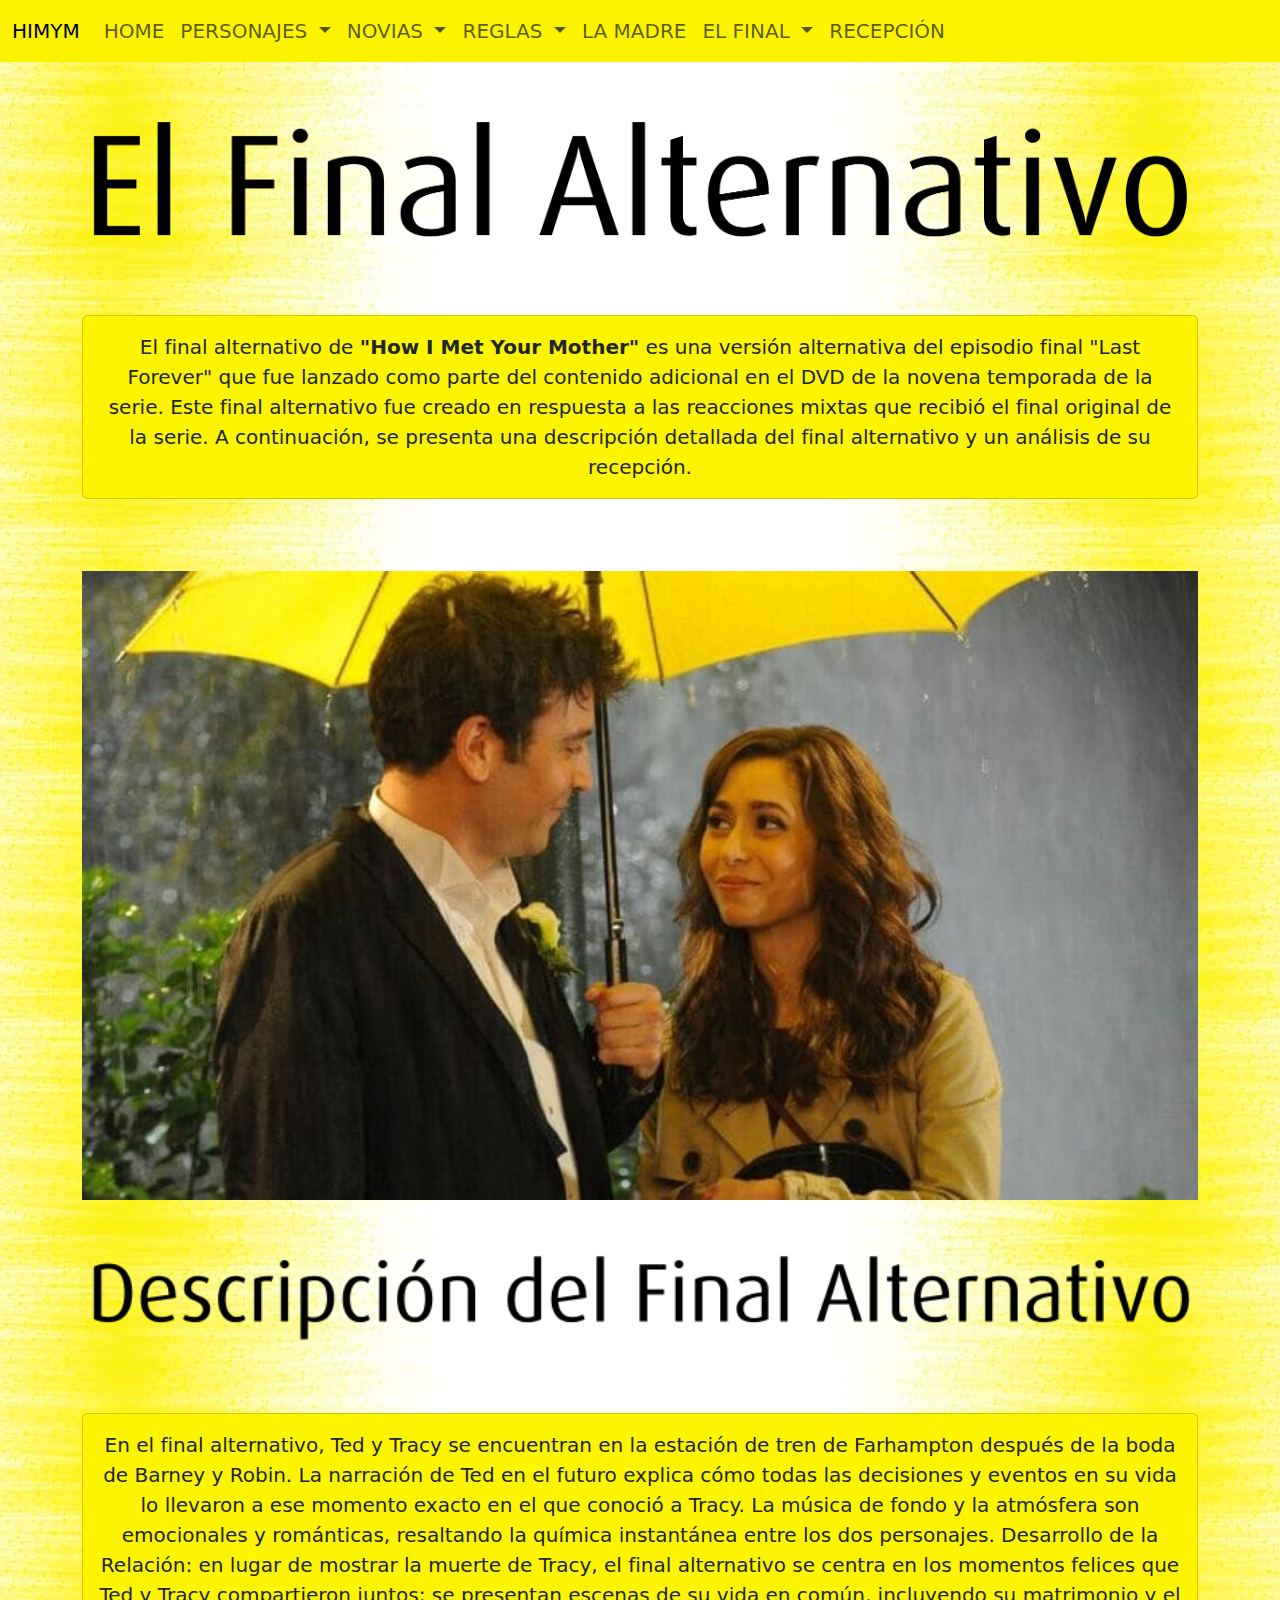
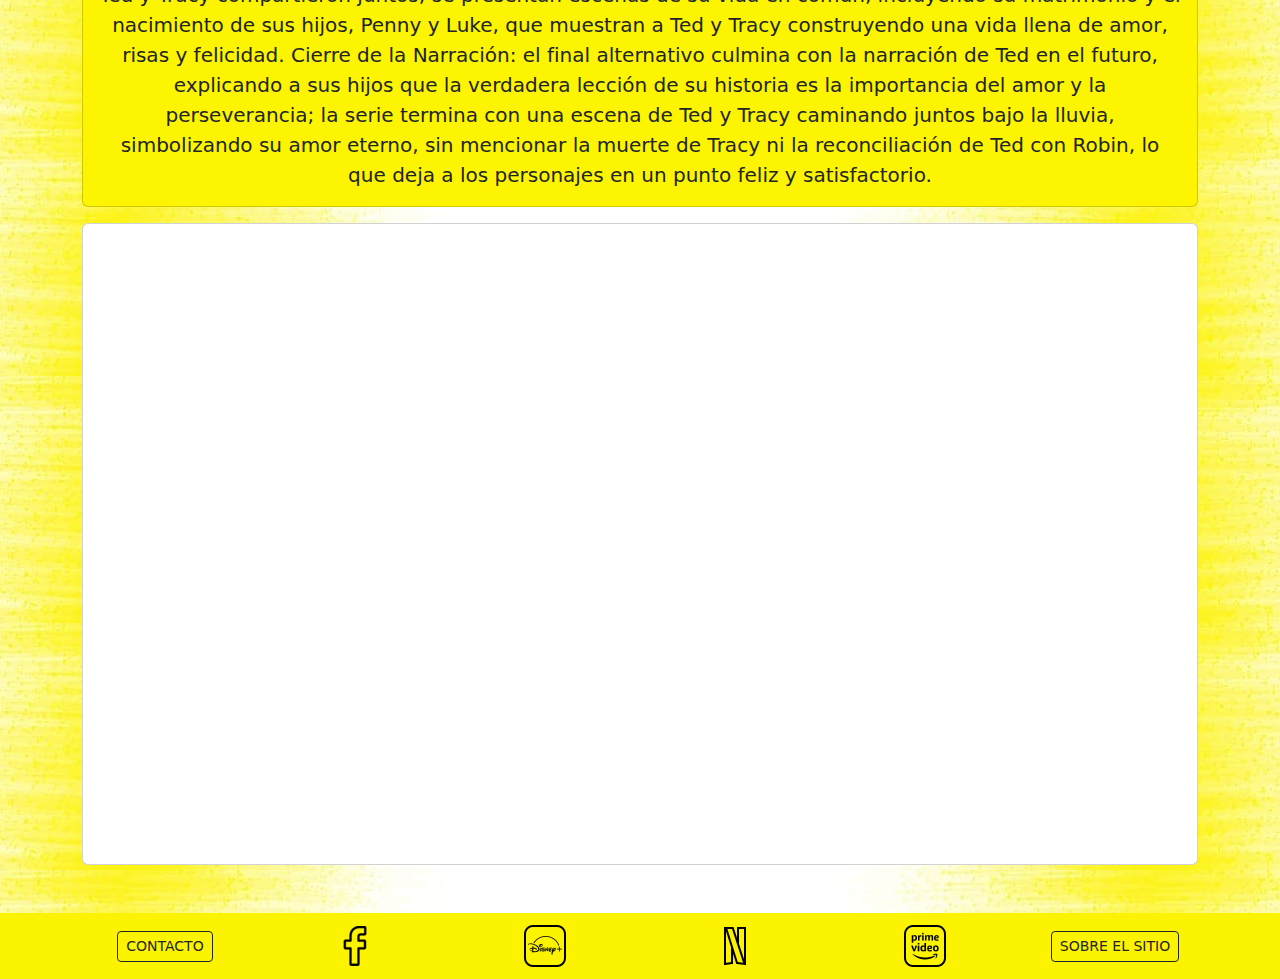
<file: final/finalt.html>
<!DOCTYPE html>
<html lang="es">
  <head>
    <meta charset="UTF-8" >
    <meta name="viewport" content="width=device-width, initial-scale=1.0" >
    <link
      href="https://cdn.jsdelivr.net/npm/bootstrap@5.3.3/dist/css/bootstrap.min.css"
      rel="stylesheet"
      integrity="sha384-QWTKZyjpPEjISv5WaRU9OFeRpok6YctnYmDr5pNlyT2bRjXh0JMhjY6hW+ALEwIH"
      crossorigin="anonymous"
    >
    <link rel="stylesheet" href="../css/estilos.css" >
    <title>HIMYM - final: final alternativo</title>
  </head>
  <body class="containerimg fs-5">
    <header>
    <nav class="navbar navbar-expand-lg navbar-light text-dark bg-custom fs-5">
      <div class="container-fluid">
        <a class="navbar-brand" href="#">HIMYM</a>
        <button 
          class="navbar-toggler" 
          type="button" 
          data-bs-toggle="collapse" 
          data-bs-target="#navbarNav" 
          aria-controls="navbarNav" 
          aria-expanded="false" 
          aria-label="Toggle navigation">
          <span class="navbar-toggler-icon"></span>
        </button>
        <div class="collapse navbar-collapse" id="navbarNav">
          <div class="navbar-nav">
            <a class="nav-item nav-link" href="../index.html">HOME</a>
            <li class="nav-item dropdown">
              <a class="nav-link dropdown-toggle" href="#" role="button" data-bs-toggle="dropdown" aria-expanded="false">
                PERSONAJES
              </a>
              <ul class="dropdown-menu">
                <li><a class="dropdown-item" href="../personajes/index.html">¿QUIÉNES SON?</a></li>
                <li><a class="dropdown-item" href="../personajes/relaciones.html">RELACIONES</a></li>
              </ul>
            </li>
            <li class="nav-item dropdown">
              <a class="nav-link dropdown-toggle" href="#" role="button" data-bs-toggle="dropdown" aria-expanded="false">
                NOVIAS
              </a>
              <ul class="dropdown-menu">
                <li><a class="dropdown-item" href="../novias/index.html">LOS AMORES DE TED</a></li>
                <li><a class="dropdown-item" href="../novias/robin.html">ROBIN</a></li>
              </ul>
            </li>
            <li class="nav-item dropdown">
              <a class="nav-link dropdown-toggle" href="#" role="button" data-bs-toggle="dropdown" aria-expanded="false">
                REGLAS
              </a>
              <ul class="dropdown-menu">
                <li><a class="dropdown-item" href="../reglas/index.html">¿REGLAS?</a></li>
                <li><a class="dropdown-item" href="../reglas/teorias.html">TEORIAS</a></li>
                <li><a class="dropdown-item" href="../reglas/brocode.html">THE BROCODE</a></li>
                <li><a class="dropdown-item" href="../reglas/playbook.html">THE PLAYBOOK</a></li>
              </ul>
            </li>
            <a class="nav-item nav-link" href="../mother.html">LA MADRE</a>
            <li class="nav-item dropdown">
              <a class="nav-link dropdown-toggle" href="#" role="button" data-bs-toggle="dropdown" aria-expanded="false">
                EL FINAL
              </a>
              <ul class="dropdown-menu">
                <li><a class="dropdown-item" href="index.html">¿EL FINAL?</a></li>
                <li><a class="dropdown-item" href="finalt.html">FINAL ALTERNATIVO</a></li>
              </ul>
            </li>
            <a class="nav-item nav-link" href="../recepcion.html">RECEPCIÓN</a>
          </div>
        </div>
      </div>
    </nav>
  </header>
      <!-- Titulo -->
      <div class="container mt-5 text-center">
        <div class="row d-flex justify-content-center">
          <img src="img/finalt.png" class="d-block mt-6 mb-6" alt="el final ALTERNATIVO" >
        </div>
      </div>
      <!-- Titulo -->
    <main class="container d-flex justify-content-center mt-7 mb-5">
            <div class="row d-flex justify-content-center bg-transparent">

        <!-- Primera parte -->
        <div class="row justify-content-center align-items-center text-center mt-5 bg-transparent">
          <div class="card card-body bg-custom2 p-3 mt-3 w-100 mx-auto">
            <p class="card-text fs-5 fw-medium">
              El final alternativo de <strong>"How I Met Your Mother"</strong> es una versión
              alternativa del episodio final "Last Forever" que fue lanzado como parte
              del contenido adicional en el DVD de la novena temporada de la serie.
              Este final alternativo fue creado en respuesta a las reacciones mixtas
              que recibió el final original de la serie. A continuación, se presenta
              una descripción detallada del final alternativo y un análisis de su
              recepción.
            </p>
          </div>
        </div>
        <!-- Fin Primera parte -->
 <!-- Titulo 2 -->
 <div class="container mt-5 text-center">
  <div class="row d-flex justify-content-center">
    <img src="img/finale.jpg" class="d-block mt-4 mb-5" alt="final ted y tracy" >
    <img src="img/decr.png" class="d-block mt-6 mb-6" alt="descripcion del final alternativo" >
  </div>
</div>
<!-- Titulo 2-->
<!-- segunda parte -->
<div class="row justify-content-center align-items-center text-center mt-5 bg-transparent">
  <div class="card card-body bg-custom2 p-3 mt-3 w-100 mx-auto">
    <p class="card-text">
      En el final alternativo, Ted y Tracy se encuentran en la estación de tren de Farhampton después de la boda de Barney y Robin. La narración de Ted en el futuro explica cómo todas las decisiones y eventos en su vida lo llevaron a ese momento exacto en el que conoció a Tracy. La música de fondo y la atmósfera son emocionales y románticas, resaltando la química instantánea entre los dos personajes. Desarrollo de la Relación: en lugar de mostrar la muerte de Tracy, el final alternativo se centra en los momentos felices que Ted y Tracy compartieron juntos; se presentan escenas de su vida en común, incluyendo su matrimonio y el nacimiento de sus hijos, Penny y Luke, que muestran a Ted y Tracy construyendo una vida llena de amor, risas y felicidad. Cierre de la Narración: el final alternativo culmina con la narración de Ted en el futuro, explicando a sus hijos que la verdadera lección de su historia es la importancia del amor y la perseverancia; la serie termina con una escena de Ted y Tracy caminando juntos bajo la lluvia, simbolizando su amor eterno, sin mencionar la muerte de Tracy ni la reconciliación de Ted con Robin, lo que deja a los personajes en un punto feliz y satisfactorio.
    </p>
  </div>
  <div class="card card-body p-3 mt-3 d-inline-block mx-auto">
    <div class="ratio ratio-16x9">
      <iframe src="https://www.youtube.com/embed/nhB5oQgQpOI?si=qRVAIBKHPj-wXrJy" title="YouTube video player" frameborder="0" allow="accelerometer; autoplay; clipboard-write; encrypted-media; gyroscope; picture-in-picture; web-share" referrerpolicy="strict-origin-when-cross-origin" allowfullscreen></iframe>
    </div>
  </div>
</div>
<!-- fin segunda parte -->
     </div>
    </main>
    <footer class="container-fluid bg-custom">
      <section class="container text-center pt-2 pb-2">
        <div class="row align-items-center">
          <div class="col-4 col-sm-2">
            <a href="../contacto.html" class="btn btn-outline-dark btn-sm" role="button" aria-pressed="true">CONTACTO</a>
          </div>
          <div class="col-4 col-sm-2">
            <a href="https://www.facebook.com/OfficialHowIMetYourMother/">
              <img src="../img/iconos/fb.png" alt="facebook" class="img-fluid" >
            </a>
          </div>
          <div class="col-4 col-sm-2">
            <a href="https://www.disneyplus.com/es-ar/series/how-i-met-your-mother/3kpBeRQiKjkq">
              <img src="../img/iconos/disney.png" alt="disneyplus" class="img-fluid" >
            </a>
          </div>
          <div class="col-4 col-sm-2">
            <a href="https://www.netflix.com/title/70143824">
              <img src="../img/iconos/netflix.png" alt="netflix" class="img-fluid">
            </a>
          </div>
          <div class="col-4 col-sm-2">
            <a href="https://www.primevideo.com/-/es/detail/How-I-met-your-mother/0HX4L62NMBMKP5QXU8QNR8958G">
              <img src="../img/iconos/prime.png" alt="primevideo" class="img-fluid" >
            </a>
          </div>
          <div class="col-4 col-sm-2">
            <a href="../desarrolladora.html" class="btn btn-outline-dark btn-sm lg-text-nowrap " role="button" aria-pressed="true">SOBRE EL SITIO</a>
          </div>
        </div>
      </section>
    </footer>
    <script src="https://cdn.jsdelivr.net/npm/bootstrap@5.3.3/dist/js/bootstrap.bundle.min.js" integrity="sha384-YvpcrYf0tY3lHB60NNkmXc5s9fDVZLESaAA55NDzOxhy9GkcIdslK1eN7N6jIeHz" crossorigin="anonymous"></script>  </body>
</html>
</file>
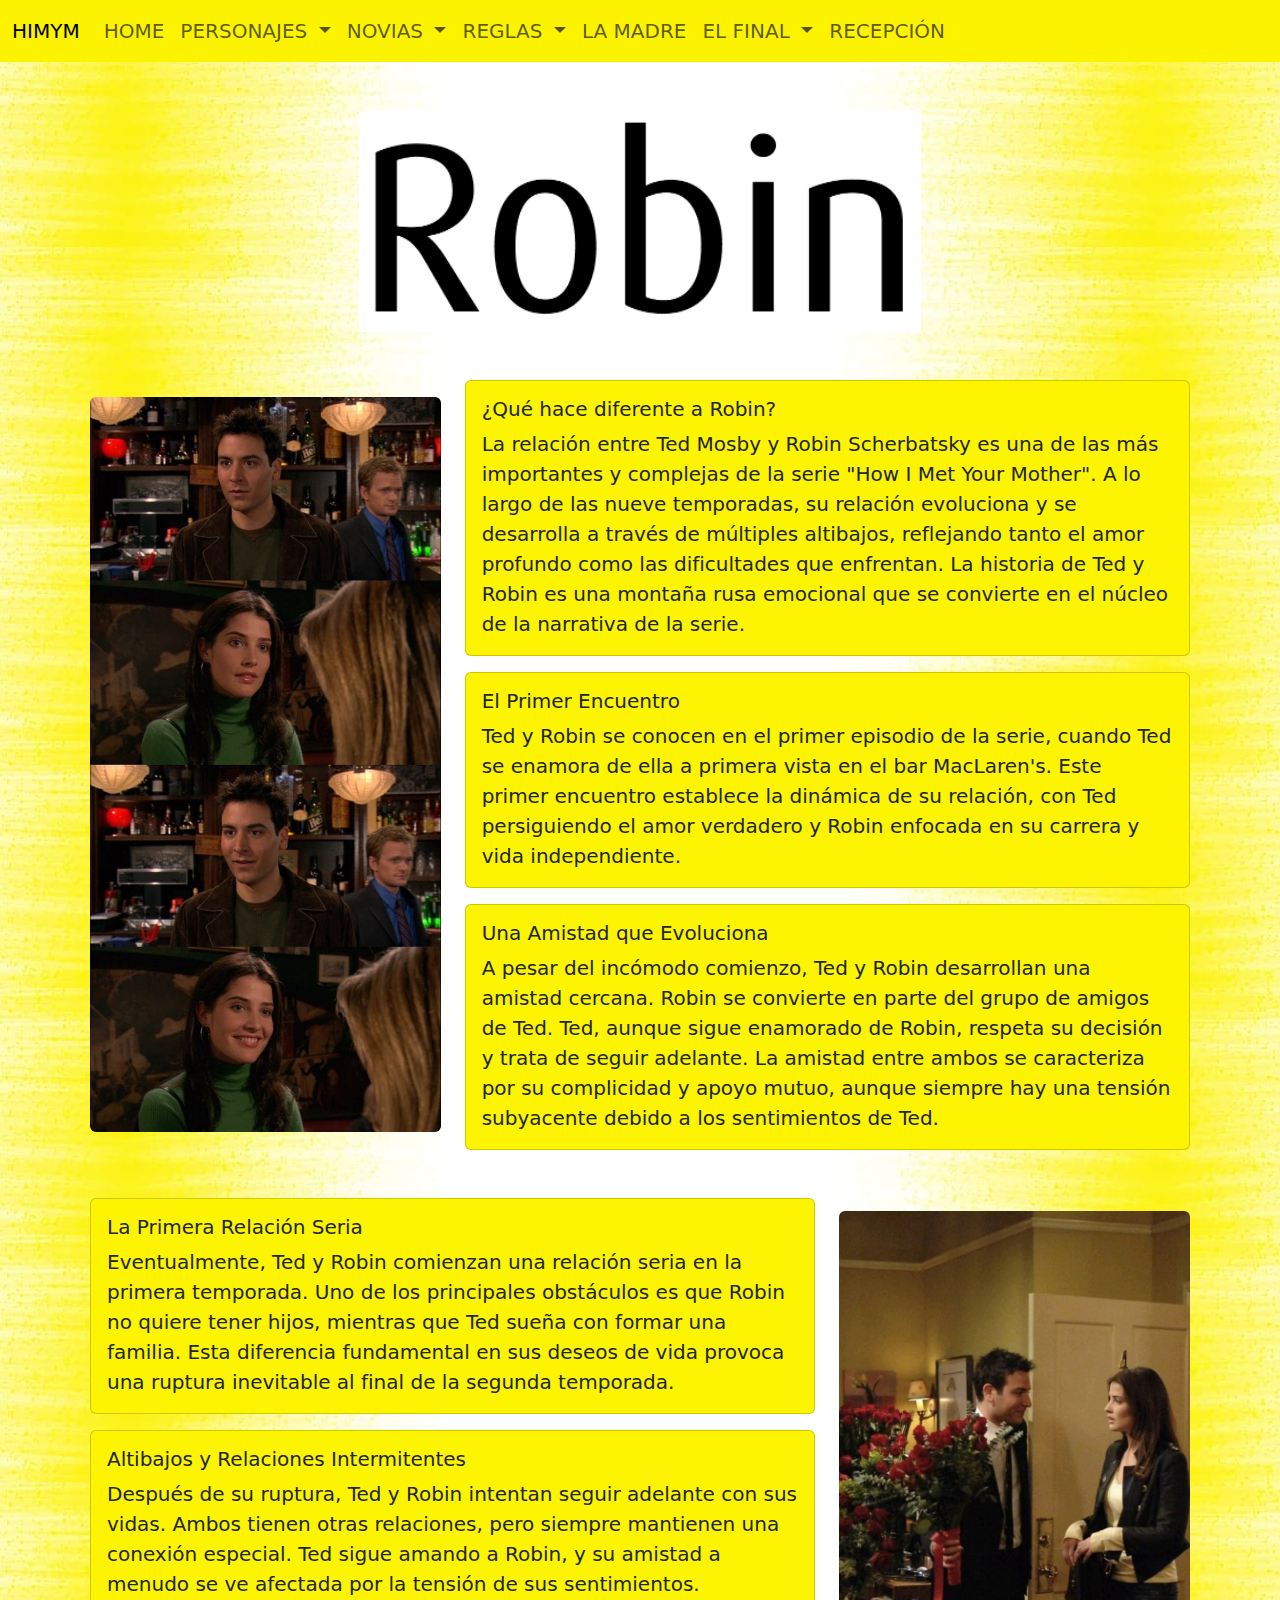
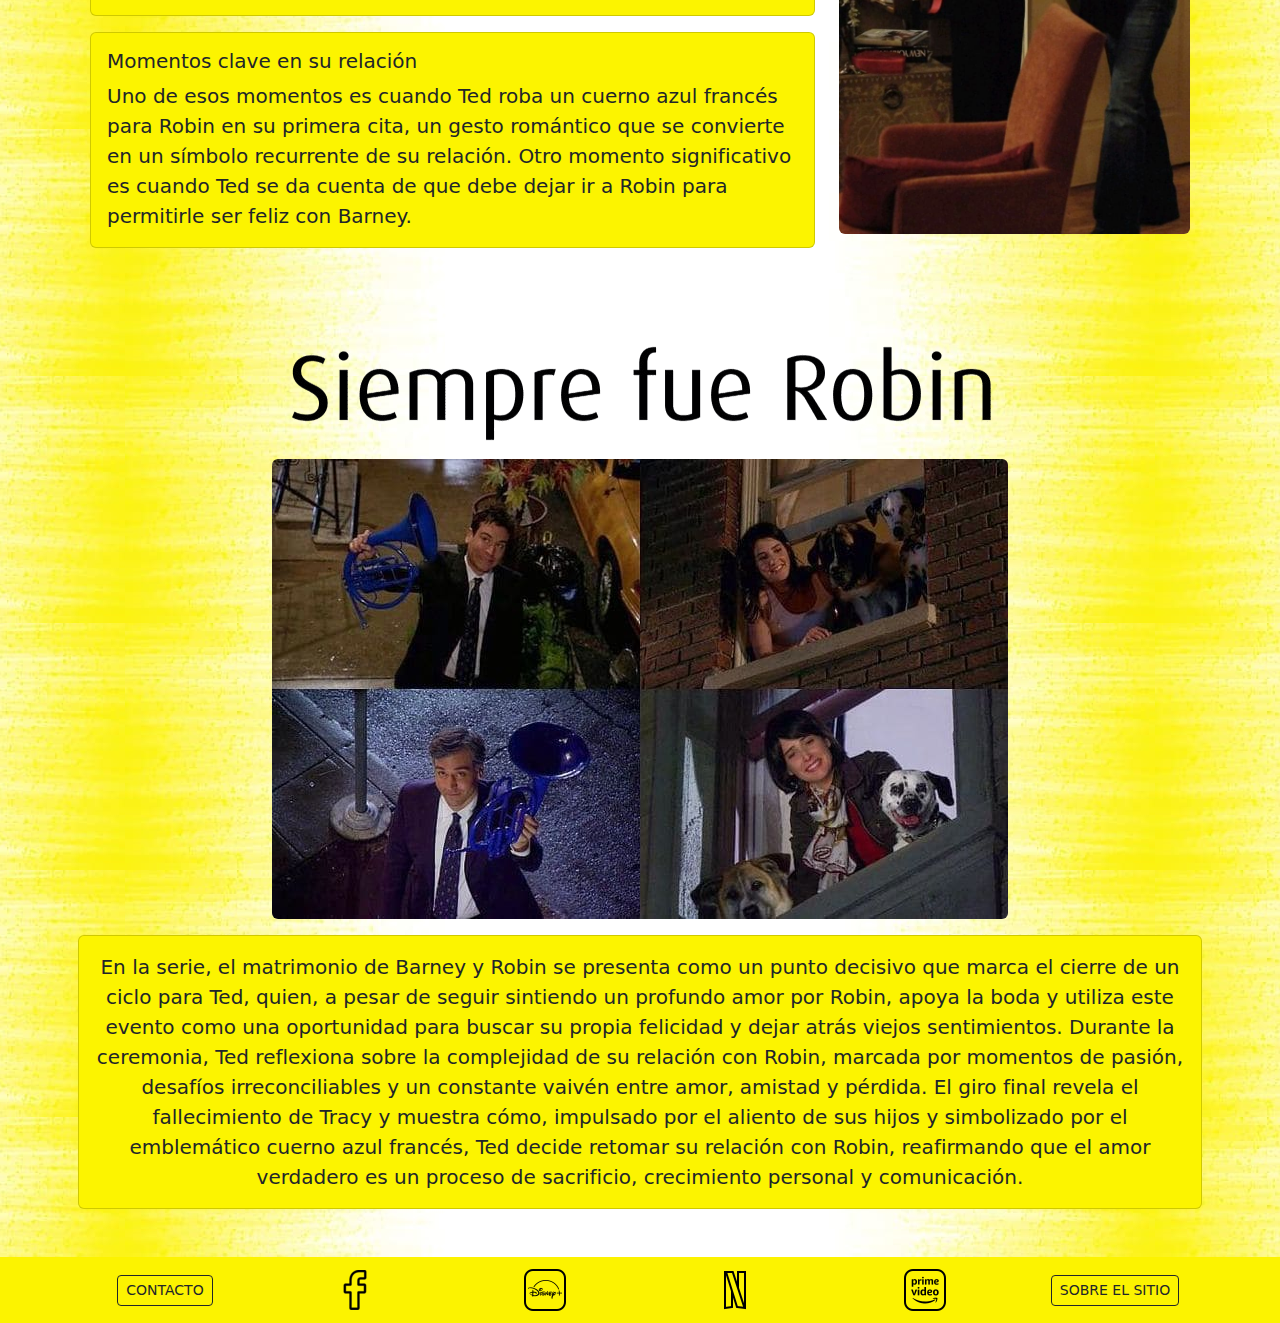
<file: novias/robin.html>
<!DOCTYPE html>
<html lang="es">
  <head>
    <meta charset="UTF-8" >
    <meta name="viewport" content="width=device-width, initial-scale=1.0" >
    <link
      href="https://cdn.jsdelivr.net/npm/bootstrap@5.3.3/dist/css/bootstrap.min.css"
      rel="stylesheet"
      integrity="sha384-QWTKZyjpPEjISv5WaRU9OFeRpok6YctnYmDr5pNlyT2bRjXh0JMhjY6hW+ALEwIH"
      crossorigin="anonymous"
    >
    <link rel="stylesheet" href="../css/estilos.css" >
    <title>HIMYM - novias: robin</title>
  </head>
  <body class="containerimg fs-5">
    <header>
      <nav class="navbar navbar-expand-lg navbar-light text-dark bg-custom fs-5">
        <div class="container-fluid">
          <a class="navbar-brand" href="#">HIMYM</a>
          <button 
            class="navbar-toggler" 
            type="button" 
            data-bs-toggle="collapse" 
            data-bs-target="#navbarNav" 
            aria-controls="navbarNav" 
            aria-expanded="false" 
            aria-label="Toggle navigation">
            <span class="navbar-toggler-icon"></span>
          </button>
          <div class="collapse navbar-collapse" id="navbarNav">
            <div class="navbar-nav">
              <a class="nav-item nav-link" href="../index.html">HOME</a>
              <li class="nav-item dropdown">
                <a class="nav-link dropdown-toggle" href="#" role="button" data-bs-toggle="dropdown" aria-expanded="false">
                  PERSONAJES
                </a>
                <ul class="dropdown-menu">
                  <li><a class="dropdown-item" href="../personajes/index.html">¿QUIÉNES SON?</a></li>
                  <li><a class="dropdown-item" href="../personajes/relaciones.html">RELACIONES</a></li>
                </ul>
              </li>
              <li class="nav-item dropdown">
                <a class="nav-link dropdown-toggle" href="#" role="button" data-bs-toggle="dropdown" aria-expanded="false">
                  NOVIAS
                </a>
                <ul class="dropdown-menu">
                  <li><a class="dropdown-item" href="index.html">LOS AMORES DE TED</a></li>
                  <li><a class="dropdown-item" href="robin.html">ROBIN</a></li>
                </ul>
              </li>
              <li class="nav-item dropdown">
                <a class="nav-link dropdown-toggle" href="#" role="button" data-bs-toggle="dropdown" aria-expanded="false">
                  REGLAS
                </a>
                <ul class="dropdown-menu">
                  <li><a class="dropdown-item" href="../reglas/index.html">¿REGLAS?</a></li>
                  <li><a class="dropdown-item" href="../reglas/teorias.html">TEORIAS</a></li>
                  <li><a class="dropdown-item" href="../reglas/brocode.html">THE BROCODE</a></li>
                  <li><a class="dropdown-item" href="../reglas/playbook.html">THE PLAYBOOK</a></li>
                </ul>
              </li>
              <a class="nav-item nav-link" href="../mother.html">LA MADRE</a>
              <li class="nav-item dropdown">
                <a class="nav-link dropdown-toggle" href="#" role="button" data-bs-toggle="dropdown" aria-expanded="false">
                  EL FINAL
                </a>
                <ul class="dropdown-menu">
                  <li><a class="dropdown-item" href="../final/index.html">¿EL FINAL?</a></li>
                  <li><a class="dropdown-item" href="../final/finalt.html">FINAL ALTERNATIVO</a></li>
                </ul>
              </li>
              <a class="nav-item nav-link" href="../recepcion.html">RECEPCIÓN</a>
            </div>
          </div>
        </div>
      </nav>
    </header>
    
    <!-- Imagen principal centrada con márgenes responsivos -->
    <div class="container d-flex justify-content-center mt-5 px-2">
      <img 
        src="img/robin.png"
        class="d-block w-50 img-fluid"
        alt="robin"
      >
    </div>

    <main class="container mt-5 mb-5 px-2">
      <!-- PRIMERA PARTE -->
      <div class="container-fluid mt-5">
        <div class="row justify-content-center align-items-center">
          <!-- Imagen a la izquierda -->
          <div class="col-md-4 text-center mb-3 mb-md-0">
            <img
              src="img/ronted1.jpg"
              class="img-fluid rounded mx-auto d-block"
              alt="ted y robin"
            >
          </div>
          <!-- Texto a la derecha -->
          <div class="col-md-8">
            <div class="card card-body bg-custom2 p-3 mb-3">
              <h5 class="card-title">¿Qué hace diferente a Robin?</h5>
              <p class="card-text">
                La relación entre Ted Mosby y Robin Scherbatsky es una de las más importantes y complejas de la serie "How I Met Your Mother". A lo largo de las nueve temporadas, su relación evoluciona y se desarrolla a través de múltiples altibajos, reflejando tanto el amor profundo como las dificultades que enfrentan. La historia de Ted y Robin es una montaña rusa emocional que se convierte en el núcleo de la narrativa de la serie.
              </p>
            </div>
            <div class="card card-body bg-custom2 p-3 mb-3">
              <h5 class="card-title">El Primer Encuentro</h5>
              <p class="card-text">
                Ted y Robin se conocen en el primer episodio de la serie, cuando Ted se enamora de ella a primera vista en el bar MacLaren's. Este primer encuentro establece la dinámica de su relación, con Ted persiguiendo el amor verdadero y Robin enfocada en su carrera y vida independiente.
              </p>
            </div>
            <div class="card card-body bg-custom2 p-3">
              <h5 class="card-title">Una Amistad que Evoluciona</h5>
              <p class="card-text">
                A pesar del incómodo comienzo, Ted y Robin desarrollan una amistad cercana. Robin se convierte en parte del grupo de amigos de Ted. Ted, aunque sigue enamorado de Robin, respeta su decisión y trata de seguir adelante. La amistad entre ambos se caracteriza por su complicidad y apoyo mutuo, aunque siempre hay una tensión subyacente debido a los sentimientos de Ted.
              </p>
            </div>
          </div>
        </div>
      </div>
      <!-- FIN PRIMERA PARTE -->

      <!-- SEGUNDA PARTE -->
      <div class="container-fluid mt-5">
        <div class="row justify-content-center align-items-center">
          <!-- Contenedor de las cards a la izquierda -->
          <div class="col-md-8 mb-3 mb-md-0">
            <div class="card card-body bg-custom2 p-3 mb-3">
              <h5 class="card-title">La Primera Relación Seria</h5>
              <p class="card-text">
                Eventualmente, Ted y Robin comienzan una relación seria en la primera temporada. 
                Uno de los principales obstáculos es que Robin no quiere tener hijos, mientras que Ted sueña con formar una familia. 
                Esta diferencia fundamental en sus deseos de vida provoca una ruptura inevitable al final de la segunda temporada.
              </p>
            </div>
            <div class="card card-body bg-custom2 p-3 mb-3">
              <h5 class="card-title">Altibajos y Relaciones Intermitentes</h5>
              <p class="card-text">
                Después de su ruptura, Ted y Robin intentan seguir adelante con sus vidas. 
                Ambos tienen otras relaciones, pero siempre mantienen una conexión especial. 
                Ted sigue amando a Robin, y su amistad a menudo se ve afectada por la tensión de sus sentimientos.
              </p>
            </div>
            <div class="card card-body bg-custom2 p-3">
              <h5 class="card-title">Momentos clave en su relación</h5>
              <p class="card-text">
                Uno de esos momentos es cuando Ted roba un cuerno azul francés para Robin en su primera cita, un gesto romántico que se convierte en un símbolo recurrente de su relación. 
                Otro momento significativo es cuando Ted se da cuenta de que debe dejar ir a Robin para permitirle ser feliz con Barney.
              </p>
            </div>
          </div>
          <!-- Imagen a la derecha -->
          <div class="col-md-4 text-center">
            <img
              src="img/robinyted.jpg"
              class="img-fluid rounded mx-auto d-block"
              alt="ted y robin"
            >
          </div>
        </div>
      </div>
      <!-- FIN SEGUNDA PARTE -->

      <!-- ULTIMA PARTE -->
      <div class="container-fluid mt-5">
        <div class="row flex-column align-items-center">
          <div class="d-flex justify-content-center mt-5">
            <img 
              src="img/always.png"
              class="img-fluid rounded mx-auto d-block"
              alt="siempre fue robin"
            >
          </div>
          <div class="text-center mt-3">
            <img
              src="img/final.jpg"
              class="img-fluid rounded mx-auto d-block"
              alt="escena cuerno azul"
            >
          </div>
          <div class="card card-body bg-custom2 p-3 mt-3 w-100 mx-auto">
            <p class="card-text text-center">
              En la serie, el matrimonio de Barney y Robin se presenta como un punto decisivo que marca el cierre de un ciclo para Ted, quien, a pesar de seguir sintiendo un profundo amor por Robin, apoya la boda y utiliza este evento como una oportunidad para buscar su propia felicidad y dejar atrás viejos sentimientos. Durante la ceremonia, Ted reflexiona sobre la complejidad de su relación con Robin, marcada por momentos de pasión, desafíos irreconciliables y un constante vaivén entre amor, amistad y pérdida. El giro final revela el fallecimiento de Tracy y muestra cómo, impulsado por el aliento de sus hijos y simbolizado por el emblemático cuerno azul francés, Ted decide retomar su relación con Robin, reafirmando que el amor verdadero es un proceso de sacrificio, crecimiento personal y comunicación.
            </p>
          </div>
        </div>
      </div>
      <!-- FIN ULTIMA PARTE -->
    </main>

    <footer class="container-fluid bg-custom">
      <section class="container text-center pt-2 pb-2">
        <div class="row align-items-center">
          <div class="col-4 col-sm-2">
            <a href="../contacto.html" class="btn btn-outline-dark btn-sm" role="button" aria-pressed="true">CONTACTO</a>
          </div>
          <div class="col-4 col-sm-2">
            <a href="https://www.facebook.com/OfficialHowIMetYourMother/">
              <img src="../img/iconos/fb.png" alt="facebook" class="img-fluid">
            </a>
          </div>
          <div class="col-4 col-sm-2">
            <a href="https://www.disneyplus.com/es-ar/series/how-i-met-your-mother/3kpBeRQiKjkq">
              <img src="../img/iconos/disney.png" alt="disneyplus" class="img-fluid">
            </a>
          </div>
          <div class="col-4 col-sm-2">
            <a href="https://www.netflix.com/title/70143824">
              <img src="../img/iconos/netflix.png" alt="netflix" class="img-fluid">
            </a>
          </div>
          <div class="col-4 col-sm-2">
            <a href="https://www.primevideo.com/-/es/detail/How-I-met-your-mother/0HX4L62NMBMKP5QXU8QNR8958G">
              <img src="../img/iconos/prime.png" alt="primevideo" class="img-fluid">
            </a>
          </div>
          <div class="col-4 col-sm-2">
            <a href="../desarrolladora.html" class="btn btn-outline-dark btn-sm lg-text-nowrap" role="button" aria-pressed="true">SOBRE EL SITIO</a>
          </div>
        </div>
      </section>
    </footer>
    <script src="https://cdn.jsdelivr.net/npm/bootstrap@5.3.3/dist/js/bootstrap.bundle.min.js" 
      integrity="sha384-YvpcrYf0tY3lHB60NNkmXc5s9fDVZLESaAA55NDzOxhy9GkcIdslK1eN7N6jIeHz" 
      crossorigin="anonymous"></script>   
  </body>
</html>
</file>
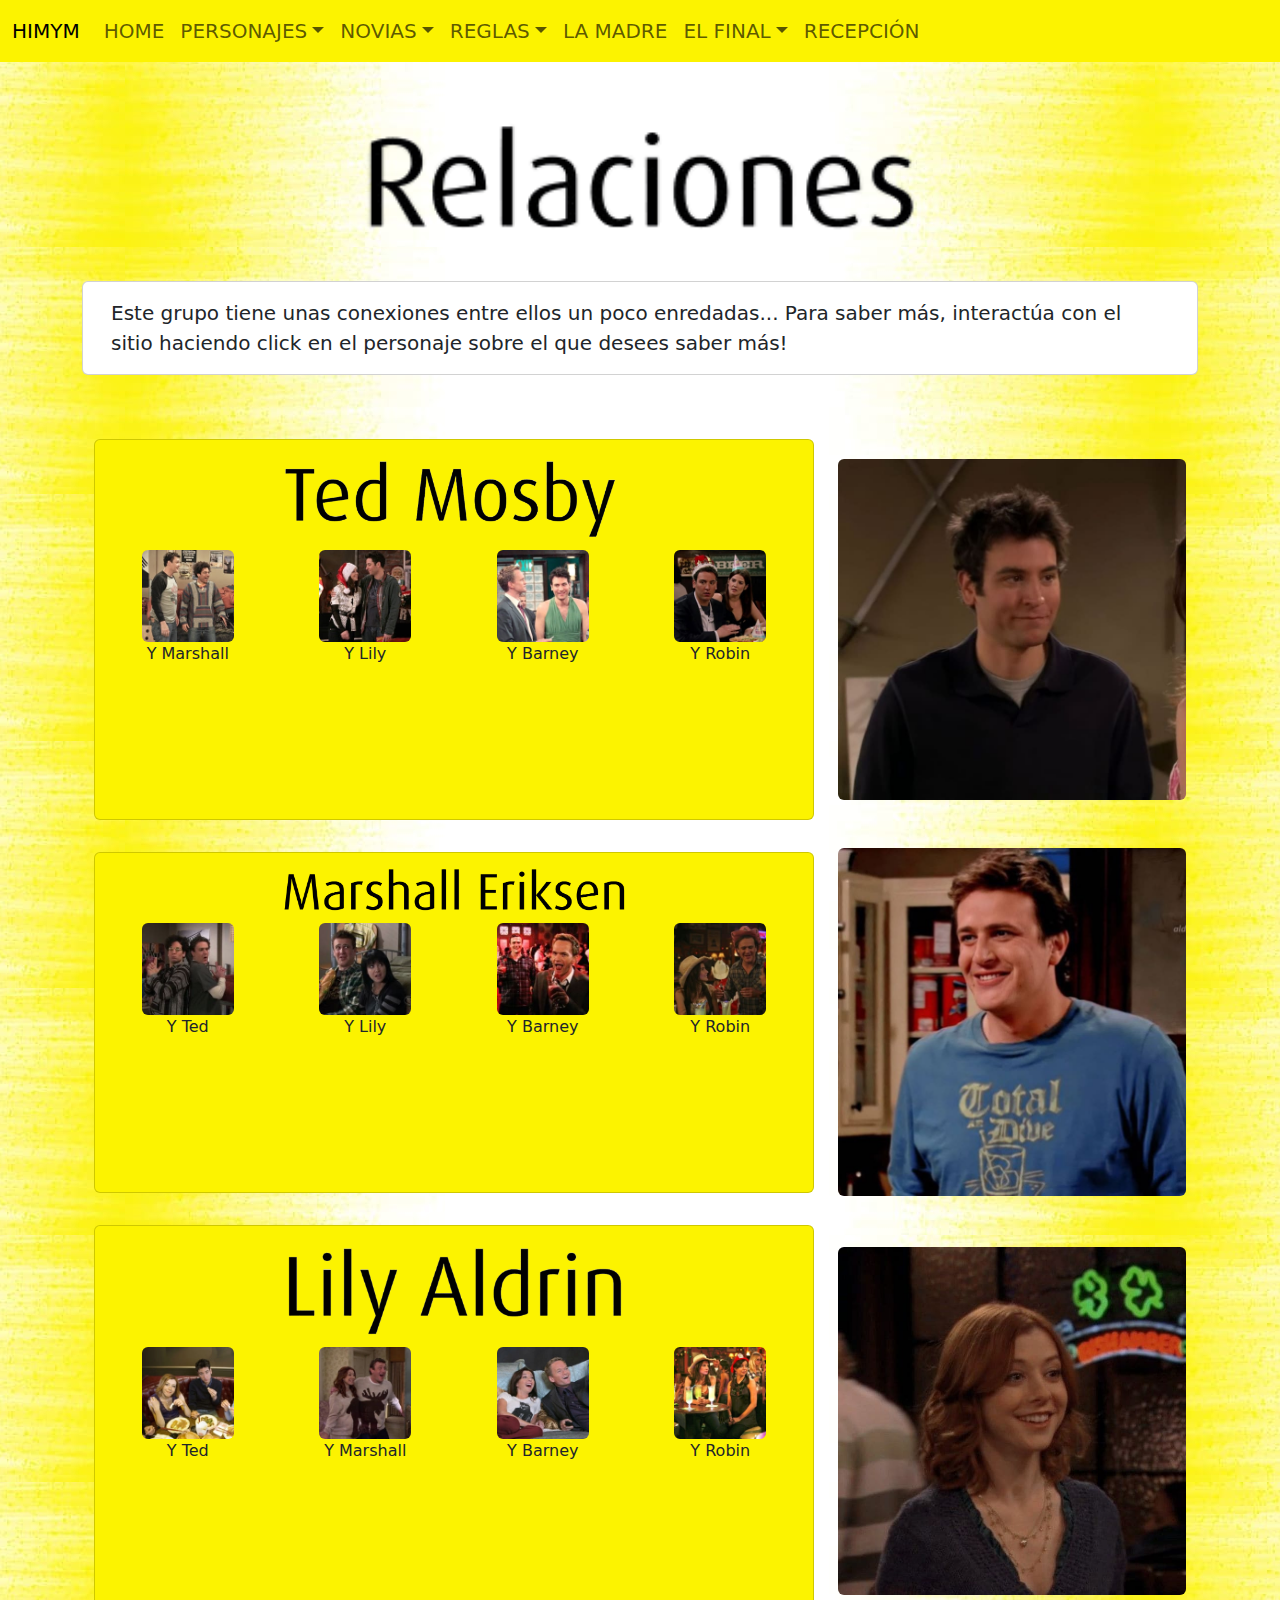
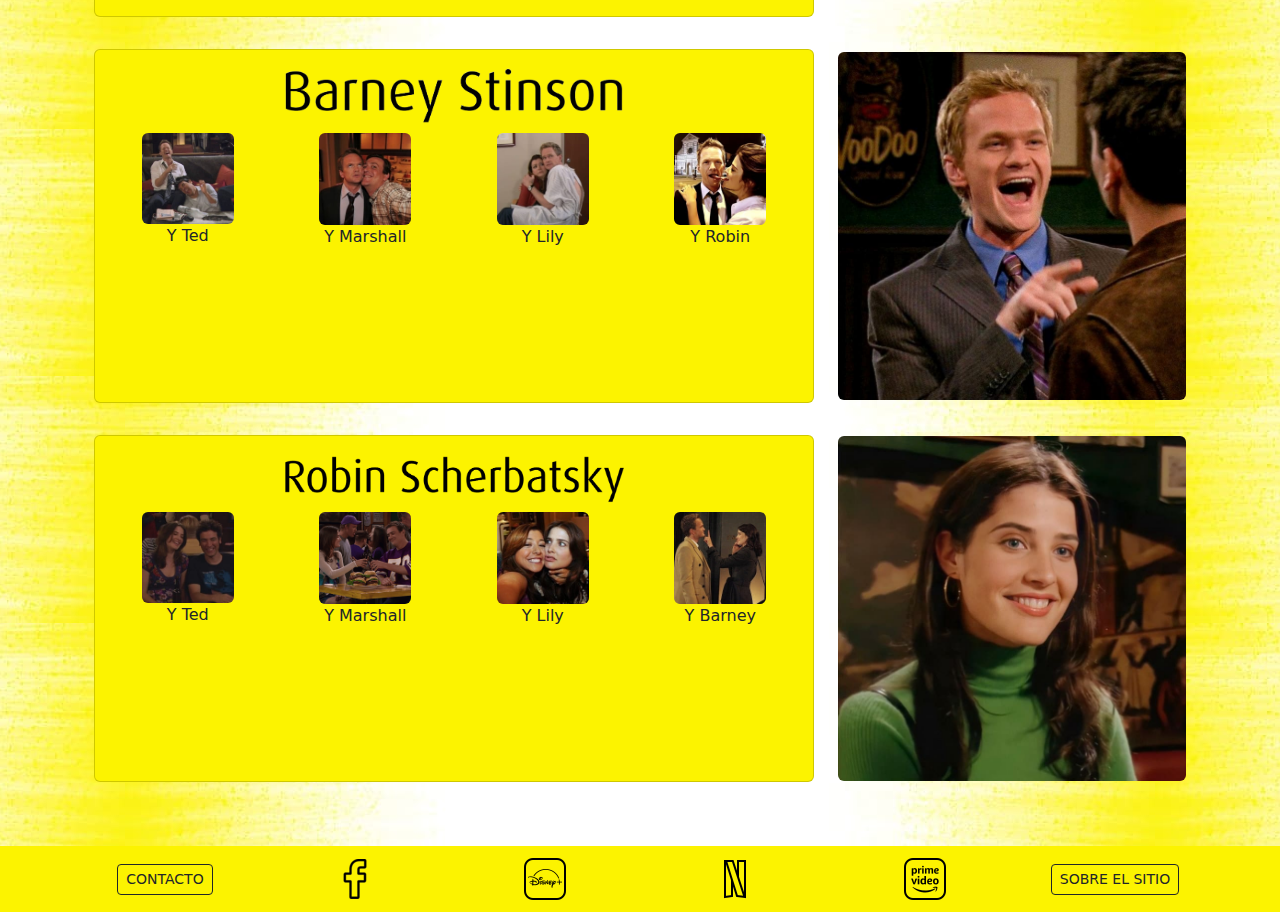
<file: personajes/relaciones.html>
<!DOCTYPE html>
<html lang="es">
<head>
    <meta charset="UTF-8">
    <meta name="viewport" content="width=device-width, initial-scale=1.0">
    <link
        href="https://cdn.jsdelivr.net/npm/bootstrap@5.3.3/dist/css/bootstrap.min.css"
        rel="stylesheet"
        integrity="sha384-QWTKZyjpPEjISv5WaRU9OFeRpok6YctnYmDr5pNlyT2bRjXh0JMhjY6hW+ALEwIH"
        crossorigin="anonymous"
    >
    <link rel="stylesheet" href="../css/estilos.css">
    <title>HIMYM - personajes: relaciones</title>
</head>
<body class="containerimg fs-6">
    <header>
        <nav class="navbar navbar-expand-lg navbar-light text-dark bg-custom fs-5">
            <div class="container-fluid">
                <a class="navbar-brand" href="#">HIMYM</a>
                <button
                    class="navbar-toggler"
                    type="button"
                    data-bs-toggle="collapse"
                    data-bs-target="#navbarNav"
                    aria-controls="navbarNav"
                    aria-expanded="false"
                    aria-label="Toggle navigation"
                >
                    <span class="navbar-toggler-icon"></span>
                </button>
                <div class="collapse navbar-collapse" id="navbarNav">
                    <div class="navbar-nav">
                        <a class="nav-item nav-link" href="../index.html">HOME</a>
                        <li class="nav-item dropdown">
                            <a class="nav-link dropdown-toggle" href="#" role="button" data-bs-toggle="dropdown" aria-expanded="false">PERSONAJES</a>
                            <ul class="dropdown-menu">
                                <li><a class="dropdown-item" href="index.html">¿QUIÉNES SON?</a></li>
                                <li><a class="dropdown-item" href="relaciones.html">RELACIONES</a></li>
                            </ul>
                        </li>
                        <li class="nav-item dropdown">
                            <a class="nav-link dropdown-toggle" href="#" role="button" data-bs-toggle="dropdown" aria-expanded="false">NOVIAS</a>
                            <ul class="dropdown-menu">
                                <li><a class="dropdown-item" href="../novias/index.html">LOS AMORES DE TED</a></li>
                                <li><a class="dropdown-item" href="../novias/robin.html">ROBIN</a></li>
                            </ul>
                        </li>
                        <li class="nav-item dropdown">
                            <a class="nav-link dropdown-toggle" href="#" role="button" data-bs-toggle="dropdown" aria-expanded="false">REGLAS</a>
                            <ul class="dropdown-menu">
                                <li><a class="dropdown-item" href="../reglas/index.html">¿REGLAS?</a></li>
                                <li><a class="dropdown-item" href="../reglas/teorias.html">TEORIAS</a></li>
                                <li><a class="dropdown-item" href="../reglas/brocode.html">THE BROCODE</a></li>
                                <li><a class="dropdown-item" href="../reglas/playbook.html">THE PLAYBOOK</a></li>
                            </ul>
                        </li>
                        <a class="nav-item nav-link" href="../mother.html">LA MADRE</a>
                        <li class="nav-item dropdown">
                            <a class="nav-link dropdown-toggle" href="#" role="button" data-bs-toggle="dropdown" aria-expanded="false">EL FINAL</a>
                            <ul class="dropdown-menu">
                                <li><a class="dropdown-item" href="../final/index.html">¿EL FINAL?</a></li>
                                <li><a class="dropdown-item" href="../final/finalt.html">FINAL ALTERNATIVO</a></li>
                            </ul>
                        </li>
                        <a class="nav-item nav-link" href="../recepcion.html">RECEPCIÓN</a>
                    </div>
                </div>
            </div>
        </nav>
        <div class="container d-flex justify-content-center mt-5">
            <img src="img/relaciones.png" class="d-block w-50" alt="relaciones">
        </div>
    </header>
    <main class="container d-flex justify-content-center mt-7 mb-5">
        <div class="container">
            <div class="row">
                <div class="card mb-5 mt-5">
                    <div class="card-body">
                        <p class="card-text fs-5 fw-medium">
                            Este grupo tiene unas conexiones entre ellos un poco enredadas... Para saber más, interactúa con el sitio haciendo click en el personaje sobre el que desees saber más!
                        </p>
                    </div>
                </div>
            </div>

            <!-- Row para Ted -->
            <div class="row">
                <div class="col-md-8">
                    <div class="card mb-3 mt-3 bg-custom">
                        <div class="card-body justify-content-center">
                            <h5 class="card-title d-flex justify-content-center">
                                <img class="w-50 img-fluid" src="img/ted/tedd.png" style="max-height: 350px" alt="tedd">
                            </h5>
                            <div class="row gy-3 justify-content-around mb-3 align-items-center bg-custom">
                                <div class="col-6 col-md-2">
                                    <button class="btn p-0 w-100" type="button" data-bs-toggle="collapse" data-bs-target="#ted-collapse-marshall" aria-expanded="false" aria-controls="ted-collapse-marshall">
                                        <img src="img/ted/tedmar.jpg" class="img-fluid rounded w-100" alt="ted y marshall">
                                        Y Marshall
                                    </button>
                                </div>
                                <div class="col-6 col-md-2">
                                    <button class="btn p-0 w-100" type="button" data-bs-toggle="collapse" data-bs-target="#ted-collapse-lily" aria-expanded="false" aria-controls="ted-collapse-lily">
                                        <img src="img/ted/tedly.jpg" class="img-fluid rounded w-100" alt="ted y lily">
                                        Y Lily
                                    </button>
                                </div>
                                <div class="col-6 col-md-2">
                                    <button class="btn p-0 w-100" type="button" data-bs-toggle="collapse" data-bs-target="#ted-collapse-barney" aria-expanded="false" aria-controls="ted-collapse-barney">
                                        <img src="img/ted/barted.jpg" class="img-fluid rounded w-100" alt="ted y barney">
                                        Y Barney
                                    </button>
                                </div>
                                <div class="col-6 col-md-2">
                                    <button class="btn p-0 w-100" type="button" data-bs-toggle="collapse" data-bs-target="#ted-collapse-robin" aria-expanded="false" aria-controls="ted-collapse-robin">
                                        <img src="img/ted/tedrob.jpg" class="img-fluid rounded w-100" alt="ted y robin">
                                        Y Robin
                                    </button>
                                </div>
                            </div>
                            <div style="min-height: 120px">
                                <div class="collapse mb-2" id="ted-collapse-marshall">
                                    <div class="card card-body w-100">
                                        Ted y Marshall tienen una amistad muy fuerte que comenzó cuando se conocieron en la Universidad Wesleyan. Son compañeros de cuarto y se apoyan mutuamente en todas las etapas de sus vidas. Marshall es la persona en la que Ted siempre confía y con quien comparte sus aspiraciones y sueños.
                                    </div>
                                </div>
                                <div class="collapse mb-2" id="ted-collapse-lily">
                                    <div class="card card-body w-100">
                                        Lily es la mejor amiga de Ted y la esposa de Marshall. Su relación es cercana y fraternal; Lily siempre se preocupa por el bienestar de Ted y lo apoya en sus decisiones amorosas y profesionales. Ambos comparten una conexión profunda y se consideran familia.
                                    </div>
                                </div>
                                <div class="collapse mb-2" id="ted-collapse-barney">
                                    <div class="card card-body w-100">
                                        Barney y Ted se conocen en el bar MacLaren's, y rápidamente se convierten en grandes amigos. Barney, conocido por su estilo de vida desenfadado y mujeriego, a menudo influye en Ted para que se divierta más y experimente nuevas aventuras. Aunque tienen personalidades muy diferentes, su amistad se basa en la lealtad y el respeto mutuo.
                                    </div>
                                </div>
                                <div class="collapse" id="ted-collapse-robin">
                                    <div class="card card-body w-100">
                                        La relación de Ted con Robin es una de las más importantes de la serie. Ted se enamora de Robin desde el primer momento y tienen una relación intermitente a lo largo de la serie. A pesar de sus altibajos, Ted y Robin comparten una conexión profunda y sincera, y su amistad perdura a lo largo de los años.
                                    </div>
                                </div>
                            </div>
                        </div>
                    </div>
                </div>
                <div class="col-md-4 d-flex align-items-center justify-content-center">
                    <img src="img/ted/ted.jpg" class="img-fluid rounded m-2" alt="ted">
                </div>
            </div>
            <!-- Fin Row para Ted -->

            <!-- Row para Marshall -->
            <div class="row">
                <div class="col-md-8">
                    <div class="card mb-3 mt-3 bg-custom">
                        <div class="card-body justify-content-center">
                            <h5 class="card-title d-flex justify-content-center">
                                <img class="w-50 img-fluid" src="img/marshall/marshalll.png" style="max-height: 350px" alt="marshall">
                            </h5>
                            <div class="row gy-3 justify-content-around mb-3">
                                <div class="col-6 col-md-2">
                                    <button class="btn p-0 w-100" type="button" data-bs-toggle="collapse" data-bs-target="#marshall-collapse-ted" aria-expanded="false" aria-controls="marshall-collapse-ted">
                                        <img src="img/marshall/mated.jpg" class="img-fluid rounded w-100" alt="marshall y ted">
                                        Y Ted
                                    </button>
                                </div>
                                <div class="col-6 col-md-2">
                                    <button class="btn p-0 w-100" type="button" data-bs-toggle="collapse" data-bs-target="#marshall-collapse-lily" aria-expanded="false" aria-controls="marshall-collapse-lily">
                                        <img src="img/marshall/marli.jpg" class="img-fluid rounded w-100" alt="marshall y lily">
                                        Y Lily
                                    </button>
                                </div>
                                <div class="col-6 col-md-2">
                                    <button class="btn p-0 w-100" type="button" data-bs-toggle="collapse" data-bs-target="#marshall-collapse-barney" aria-expanded="false" aria-controls="marshall-collapse-barney">
                                        <img src="img/marshall/marbar.jpg" class="img-fluid rounded w-100" alt="marshall y Robin">
                                        Y Barney
                                    </button>
                                </div>
                                <div class="col-6 col-md-2">
                                    <button class="btn p-0 w-100" type="button" data-bs-toggle="collapse" data-bs-target="#marshall-collapse-robin" aria-expanded="false" aria-controls="marshall-collapse-robin">
                                        <img src="img/marshall/marrob.jpg" class="img-fluid rounded w-100" alt="marshall y barney">
                                        Y Robin
                                    </button>
                                </div>
                            </div>
                            <div style="min-height: 120px">
                                <div class="collapse mb-2" id="marshall-collapse-ted">
                                    <div class="card card-body w-100">
                                        La amistad entre Marshall y Ted comenzó en la Universidad Wesleyan, donde compartían habitación. Su relación es muy cercana y fraternal, basada en la confianza y el apoyo mutuo. Marshall siempre está dispuesto a ofrecer un oído atento y consejos sinceros a Ted, especialmente en sus aventuras amorosas y profesionales.
                                    </div>
                                </div>
                                <div class="collapse mb-2" id="marshall-collapse-lily">
                                    <div class="card card-body w-100">
                                        Marshall y Lily se conocieron en la universidad y rápidamente se enamoraron. Su relación es uno de los pilares de la serie, caracterizada por el amor, la comprensión y la cooperación. A lo largo de la serie, enfrentan juntos muchos desafíos, pero siempre encuentran la manera de fortalecerse mutuamente.
                                    </div>
                                </div>
                                <div class="collapse mb-2" id="marshall-collapse-barney">
                                    <div class="card card-body w-100">
                                        Aunque Marshall y Barney tienen personalidades muy diferentes, su amistad se basa en la camaradería y el humor. Marshall a menudo se sorprende y se divierte con las extravagantes aventuras y consejos de Barney, pero también actúa como una influencia estabilizadora en su vida.
                                    </div>
                                </div>
                                <div class="collapse" id="marshall-collapse-robin">
                                    <div class="card card-body w-100">
                                        Marshall y Robin comparten una relación de amistad y respeto mutuo. Aunque no son tan cercanos como Marshall y Ted, Marshall siempre está dispuesto a apoyar a Robin en sus decisiones y desafíos, y Robin valora la honestidad y la lealtad de Marshall.
                                    </div>
                                </div>
                            </div>
                        </div>
                    </div>
                </div>
                <div class="col-md-4 d-flex align-items-center justify-content-center">
                    <img src="img/marshall/marshall.jpg" class="img-fluid rounded m-2" alt="marshall">
                </div>
            </div>
            <!-- Fin Row para Marshall -->

            <!-- Row para Lily -->
            <div class="row">
                <div class="col-md-8">
                    <div class="card mb-3 mt-3 bg-custom">
                        <div class="card-body justify-content-center">
                            <h5 class="card-title d-flex justify-content-center">
                                <img class="w-50 img-fluid" src="img/lily/lilyyy.png" style="max-height: 350px" alt="lily">
                            </h5>
                            <div class="row gy-3 justify-content-around mb-3">
                                <div class="col-6 col-md-2">
                                    <button class="btn p-0 w-100" type="button" data-bs-toggle="collapse" data-bs-target="#lily-collapse-ted" aria-expanded="false" aria-controls="lily-collapse-ted">
                                        <img src="img/lily/tedlily.jpg" class="img-fluid rounded w-100" alt="lily y ted">
                                        Y Ted
                                    </button>
                                </div>
                                <div class="col-6 col-md-2">
                                    <button class="btn p-0 w-100" type="button" data-bs-toggle="collapse" data-bs-target="#lily-collapse-marshall" aria-expanded="false" aria-controls="lily-collapse-marshall">
                                        <img src="img/lily/lilymarsh.jpg" class="img-fluid rounded w-100" alt="lily y marshall">
                                        Y Marshall
                                    </button>
                                </div>
                                <div class="col-6 col-md-2">
                                    <button class="btn p-0 w-100" type="button" data-bs-toggle="collapse" data-bs-target="#lily-collapse-barney" aria-expanded="false" aria-controls="lily-collapse-barney">
                                        <img src="img/lily/lilibar.jpg" class="img-fluid rounded w-100" alt="lily y barney">
                                        Y Barney
                                    </button>
                                </div>
                                <div class="col-6 col-md-2">
                                    <button class="btn p-0 w-100" type="button" data-bs-toggle="collapse" data-bs-target="#lily-collapse-robin" aria-expanded="false" aria-controls="lily-collapse-robin">
                                        <img src="img/lily/lilirob.jpg" class="img-fluid rounded w-100" alt="lily y robin">
                                        Y Robin
                                    </button>
                                </div>
                            </div>
                            <div style="min-height: 120px">
                                <div class="collapse mb-2" id="lily-collapse-ted">
                                    <div class="card card-body w-100">
                                        Lily y Ted comparten una amistad profunda y fraternal desde sus días en la Universidad Wesleyan, donde conocieron a Marshall. Lily es una de las principales confidentes de Ted y siempre lo apoya en sus decisiones amorosas y profesionales. Su relación está basada en la confianza y el cariño mutuo, lo que hace que ambos se consideren familia.
                                    </div>
                                </div>
                                <div class="collapse mb-2" id="lily-collapse-marshall">
                                    <div class="card card-body w-100">
                                        Marshall y Lily se conocieron en la universidad y rápidamente se enamoraron. Su relación es uno de los pilares de la serie, caracterizada por el amor, la comprensión y la cooperación. A lo largo de la serie, enfrentan juntos muchos desafíos, pero siempre encuentran la manera de fortalecerse mutuamente.
                                    </div>
                                </div>
                                <div class="collapse mb-2" id="lily-collapse-barney">
                                    <div class="card card-body w-100">
                                        A pesar de sus diferencias, Lily y Barney desarrollan una relación de amistad y respeto mutuo. Lily actúa como una influencia estabilizadora en la vida de Barney, desafiándolo a ser una mejor persona. Por su parte, Barney valora la honestidad y el sentido del humor de Lily, y siempre está dispuesto a apoyarla cuando lo necesita.
                                    </div>
                                </div>
                                <div class="collapse" id="lily-collapse-robin">
                                    <div class="card card-body w-100">
                                        La relación de Lily y Robin es una de las más cercanas de la serie. Ambas comparten una amistad profunda y se apoyan mutuamente en sus decisiones y desafíos personales. Juntas, enfrentan muchos momentos difíciles, pero siempre encuentran la manera de fortalecerse.
                                    </div>
                                </div>
                            </div>
                        </div>
                    </div>
                </div>
                <div class="col-md-4 d-flex align-items-center justify-content-center">
                    <img src="img/lily/lily.jpg" class="img-fluid rounded m-2" alt="lily">
                </div>
            </div>
            <!-- Fin Row para Lily -->

            <!-- Row para Barney -->
            <div class="row">
                <div class="col-md-8">
                    <div class="card mb-3 mt-3 bg-custom">
                        <div class="card-body justify-content-center">
                            <h5 class="card-title d-flex justify-content-center">
                                <img class="w-50 img-fluid" src="img/barney/barneyy.png" style="max-height: 350px" alt="barney">
                            </h5>
                            <div class="row gy-3 justify-content-around mb-3">
                                <div class="col-6 col-md-2">
                                    <button class="btn p-0 w-100" type="button" data-bs-toggle="collapse" data-bs-target="#barney-collapse-ted" aria-expanded="false" aria-controls="barney-collapse-ted">
                                        <img src="img/barney/tedba.jpg" class="img-fluid rounded w-100" alt="barney y ted">
                                        Y Ted
                                    </button>
                                </div>
                                <div class="col-6 col-md-2">
                                    <button class="btn p-0 w-100" type="button" data-bs-toggle="collapse" data-bs-target="#barney-collapse-marshall" aria-expanded="false" aria-controls="barney-collapse-marshall">
                                        <img src="img/barney/bamash.jpg" class="img-fluid rounded w-100" alt="barney y marshall">
                                        Y Marshall
                                    </button>
                                </div>
                                <div class="col-6 col-md-2">
                                    <button class="btn p-0 w-100" type="button" data-bs-toggle="collapse" data-bs-target="#barney-collapse-lily" aria-expanded="false" aria-controls="barney-collapse-lily">
                                        <img src="img/barney/barnelily.jpg" class="img-fluid rounded w-100" alt="barney y lily">
                                        Y Lily
                                    </button>
                                </div>
                                <div class="col-6 col-md-2">
                                    <button class="btn p-0 w-100" type="button" data-bs-toggle="collapse" data-bs-target="#barney-collapse-robin" aria-expanded="false" aria-controls="barney-collapse-robin">
                                        <img src="img/barney/barrob.jpg" class="img-fluid rounded w-100" alt="barney y robin">
                                        Y Robin
                                    </button>
                                </div>
                            </div>
                            <div style="min-height: 120px">
                                <div class="collapse mb-2" id="barney-collapse-ted">
                                    <div class="card card-body w-100">
                                        La relación de Barney y Ted es una de las más complejas de la serie. Comienzan como amigos, pero eventualmente desarrollan una relación romántica llena de altibajos. A pesar de sus diferencias, ambos comparten una conexión profunda y una química innegable. Barney y Ted finalmente se casan, aunque su matrimonio enfrenta desafíos que prueban su amor y compromiso.
                                    </div>
                                </div>
                                <div class="collapse mb-2" id="barney-collapse-marshall">
                                    <div class="card card-body w-100">
                                        Barney y Marshall tienen una relación de amistad basada en el respeto mutuo. Aunque sus personalidades son muy diferentes, ambos se apoyan en sus decisiones y desafíos, y comparten momentos de camaradería y diversión.
                                    </div>
                                </div>
                                <div class="collapse mb-2" id="barney-collapse-lily">
                                    <div class="card card-body w-100">
                                        A pesar de sus diferencias, Lily y Barney desarrollan una relación de amistad y respeto mutuo. Lily actúa como una influencia estabilizadora en la vida de Barney, desafiándolo a ser una mejor persona. Por su parte, Barney valora la honestidad y el sentido del humor de Lily, y siempre está dispuesto a apoyarla cuando lo necesita.
                                    </div>
                                </div>
                                <div class="collapse" id="barney-collapse-robin">
                                    <div class="card card-body w-100">
                                        La relación de Barney y Robin es compleja y llena de altibajos. Comienzan como amigos, pero eventualmente desarrollan una relación romántica que culmina en matrimonio. Aunque su matrimonio enfrenta desafíos significativos, ambos comparten una conexión profunda y una química innegable que los une a lo largo de la serie.
                                    </div>
                                </div>
                            </div>
                        </div>
                    </div>
                </div>
                <div class="col-md-4 d-flex align-items-center justify-content-center">
                    <img src="img/barney/barney.jpg" class="img-fluid rounded m-2" alt="barney">
                </div>
            </div>
            <!-- Fin Row para Barney -->

            <!-- Row para Robin -->
            <div class="row">
                <div class="col-md-8">
                    <div class="card mb-3 mt-3 bg-custom">
                        <div class="card-body justify-content-center">
                            <h5 class="card-title d-flex justify-content-center">
                                <img class="w-50 img-fluid" src="img/robin/robinn.png" style="max-height: 350px" alt="robin">
                            </h5>
                            <div class="row gy-3 justify-content-around mb-3">
                                <div class="col-6 col-md-2">
                                    <button class="btn p-0 w-100" type="button" data-bs-toggle="collapse" data-bs-target="#robin-collapse-ted" aria-expanded="false" aria-controls="robin-collapse-ted">
                                        <img src="img/robin/tedrob.jpg" class="img-fluid rounded w-100" alt="robin y ted">
                                        Y Ted
                                    </button>
                                </div>
                                <div class="col-6 col-md-2">
                                    <button class="btn p-0 w-100" type="button" data-bs-toggle="collapse" data-bs-target="#robin-collapse-marshall" aria-expanded="false" aria-controls="robin-collapse-marshall">
                                        <img src="img/robin/marobin.png" class="img-fluid rounded w-100" alt="robin y marshall">
                                        Y Marshall
                                    </button>
                                </div>
                                <div class="col-6 col-md-2">
                                    <button class="btn p-0 w-100" type="button" data-bs-toggle="collapse" data-bs-target="#robin-collapse-lily" aria-expanded="false" aria-controls="robin-collapse-lily">
                                        <img src="img/robin/lilyrob.jpg" class="img-fluid rounded w-100" alt="robin y lily">
                                        Y Lily
                                    </button>
                                </div>
                                <div class="col-6 col-md-2">
                                    <button class="btn p-0 w-100" type="button" data-bs-toggle="collapse" data-bs-target="#robin-collapse-barney" aria-expanded="false" aria-controls="robin-collapse-barney">
                                        <img src="img/robin/borney.jpg" class="img-fluid rounded w-100" alt="robin y barney">
                                        Y Barney
                                    </button>
                                </div>
                            </div>
                            <div style="min-height: 120px">
                                <div class="collapse mb-2" id="robin-collapse-ted">
                                    <div class="card card-body w-100">
                                        La relación de Robin y Ted es una de las más importantes de la serie. Ted se enamora de Robin desde el primer momento y, a lo largo de la serie, tienen una relación intermitente llena de altibajos. Aunque su relación romántica no siempre funciona, su amistad perdura y ambos comparten una conexión profunda y sincera.
                                    </div>
                                </div>
                                <div class="collapse mb-2" id="robin-collapse-marshall">
                                    <div class="card card-body w-100">
                                        Robin y Marshall tienen una relación amistosa y de respeto mutuo. Aunque no son tan cercanos como otros personajes, Marshall siempre está dispuesto a apoyar a Robin en sus decisiones y desafíos. Robin valora la honestidad y lealtad de Marshall, y ambos comparten momentos de camaradería y apoyo.
                                    </div>
                                </div>
                                <div class="collapse mb-2" id="robin-collapse-lily">
                                    <div class="card card-body w-100">
                                        Robin y Lily son mejores amigas y confidentes cercanas. Su relación se basa en la confianza, el apoyo y la comprensión mutua. Lily siempre está dispuesta a escuchar y ofrecer consejos a Robin, y Robin aprecia la sinceridad y la lealtad de Lily. Juntas, enfrentan muchos desafíos personales y profesionales, fortaleciendo su amistad a lo largo de los años.
                                    </div>
                                </div>
                                <div class="collapse" id="robin-collapse-barney">
                                    <div class="card card-body w-100">
                                        La relación de Robin y Barney es compleja y llena de altibajos. Comienzan como amigos, pero eventualmente desarrollan una relación romántica que culmina en matrimonio. Aunque su matrimonio enfrenta desafíos significativos, ambos comparten una conexión profunda y una química innegable que los une a lo largo de la serie.
                                    </div>
                                </div>
                            </div>
                        </div>
                    </div>
                </div>
                <div class="col-md-4 d-flex align-items-center justify-content-center">
                    <img src="img/robin/robin.jpg" class="img-fluid rounded m-2" alt="robin">
                </div>
            </div>
            <!-- Fin Row para Robin -->
        </div>
    </main>
    <footer class="container-fluid bg-custom">
        <section class="container text-center pt-2 pb-2">
            <div class="row align-items-center">
                <div class="col-4 col-sm-2">
                    <a href="../contacto.html" class="btn btn-outline-dark btn-sm" role="button" aria-pressed="true">CONTACTO</a>
                </div>
                <div class="col-4 col-sm-2">
                    <a href="https://www.facebook.com/OfficialHowIMetYourMother/" target="_blank">
                        <img src="../img/iconos/fb.png" alt="facebook" class="img-fluid">
                    </a>
                </div>
                <div class="col-4 col-sm-2">
                    <a href="https://www.disneyplus.com/es-ar/series/how-i-met-your-mother/3kpBeRQiKjkq" target="_blank">
                        <img src="../img/iconos/disney.png" alt="disneyplus" class="img-fluid">
                    </a>
                </div>
                <div class="col-4 col-sm-2">
                    <a href="https://www.netflix.com/title/70143824" target="_blank">
                        <img src="../img/iconos/netflix.png" alt="netflix" class="img-fluid">
                    </a>
                </div>
                <div class="col-4 col-sm-2">
                    <a href="https://www.primevideo.com/-/es/detail/How-I-met-your-mother/0HX4L62NMBMKP5QXU8QNR8958G" target="_blank">
                        <img src="../img/iconos/prime.png" alt="primevideo" class="img-fluid">
                    </a>
                </div>
                <div class="col-4 col-sm-2">
                    <a href="../desarrolladora.html" class="btn btn-outline-dark btn-sm lg-text-nowrap" role="button" aria-pressed="true">SOBRE EL SITIO</a>
                </div>
            </div>
        </section>
    </footer>
    <script
        src="https://cdn.jsdelivr.net/npm/bootstrap@5.3.3/dist/js/bootstrap.bundle.min.js"
        integrity="sha384-YvpcrYf0tY3lHB60NNkmXc5s9fDVZLESaAA55NDzOxhy9GkcIdslK1eN7N6jIeHz"
        crossorigin="anonymous"
    ></script>
</body>
</html>
</file>
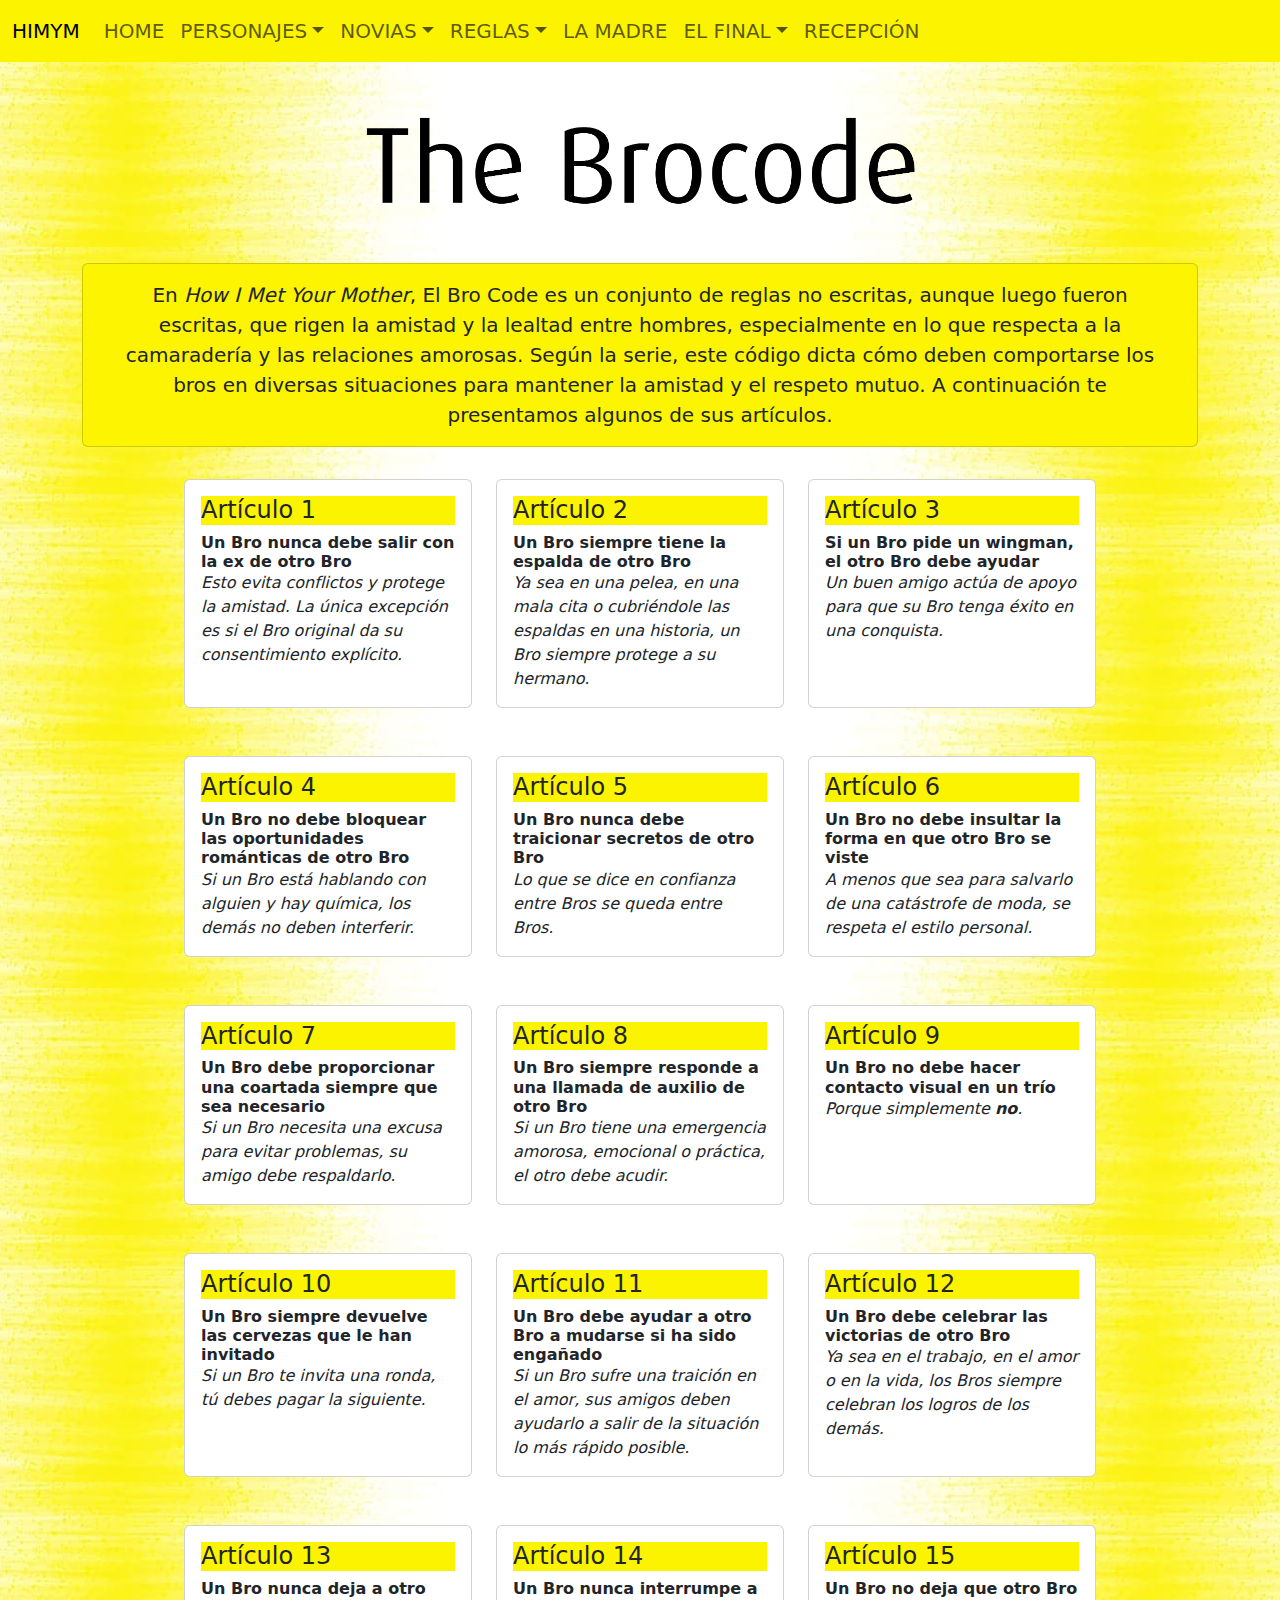
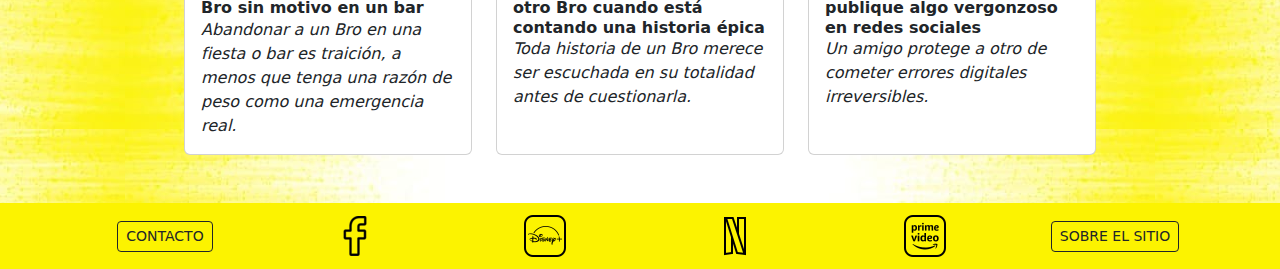
<file: reglas/brocode.html>
<!DOCTYPE html>
<html lang="es">
<head>
    <meta charset="UTF-8">
    <meta name="viewport" content="width=device-width, initial-scale=1.0">
    <link href="https://cdn.jsdelivr.net/npm/bootstrap@5.3.3/dist/css/bootstrap.min.css" rel="stylesheet" integrity="sha384-QWTKZyjpPEjISv5WaRU9OFeRpok6YctnYmDr5pNlyT2bRjXh0JMhjY6hW+ALEwIH" crossorigin="anonymous">
    <link rel="stylesheet" href="../css/estilos.css">
    <title>HIMYM - reglas: the brocode</title>
</head>
<body class="containerimg fs-5">
    <header>
        <nav class="navbar navbar-expand-lg navbar-light text-dark bg-custom fs-5">
            <div class="container-fluid">
                <a class="navbar-brand" href="#">HIMYM</a>
                <button 
                    class="navbar-toggler" 
                    type="button" 
                    data-bs-toggle="collapse" 
                    data-bs-target="#navbarNav" 
                    aria-controls="navbarNav" 
                    aria-expanded="false" 
                    aria-label="Toggle navigation">
                    <span class="navbar-toggler-icon"></span>
                </button>
                <div class="collapse navbar-collapse" id="navbarNav">
                    <div class="navbar-nav">
                        <a class="nav-item nav-link" href="../index.html">HOME</a>
                        <li class="nav-item dropdown">
                            <a class="nav-link dropdown-toggle" href="#" role="button" data-bs-toggle="dropdown" aria-expanded="false">PERSONAJES</a>
                            <ul class="dropdown-menu">
                                <li><a class="dropdown-item" href="../personajes/index.html">¿QUIÉNES SON?</a></li>
                                <li><a class="dropdown-item" href="../personajes/relaciones.html">RELACIONES</a></li>
                            </ul>
                        </li>
                        <li class="nav-item dropdown">
                            <a class="nav-link dropdown-toggle" href="#" role="button" data-bs-toggle="dropdown" aria-expanded="false">NOVIAS</a>
                            <ul class="dropdown-menu">
                                <li><a class="dropdown-item" href="../novias/index.html">LOS AMORES DE TED</a></li>
                                <li><a class="dropdown-item" href="../novias/robin.html">ROBIN</a></li>
                            </ul>
                        </li>
                        <li class="nav-item dropdown">
                            <a class="nav-link dropdown-toggle" href="#" role="button" data-bs-toggle="dropdown" aria-expanded="false">REGLAS</a>
                            <ul class="dropdown-menu">
                                <li><a class="dropdown-item" href="index.html">¿REGLAS?</a></li>
                                <li><a class="dropdown-item" href="teorias.html">TEORIAS</a></li>
                                <li><a class="dropdown-item" href="brocode.html">THE BROCODE</a></li>
                                <li><a class="dropdown-item" href="playbook.html">THE PLAYBOOK</a></li>
                            </ul>
                        </li>
                        <a class="nav-item nav-link" href="../mother.html">LA MADRE</a>
                        <li class="nav-item dropdown">
                            <a class="nav-link dropdown-toggle" href="#" role="button" data-bs-toggle="dropdown" aria-expanded="false">EL FINAL</a>
                            <ul class="dropdown-menu">
                                <li><a class="dropdown-item" href="../final/index.html">¿EL FINAL?</a></li>
                                <li><a class="dropdown-item" href="../final/finalt.html">FINAL ALTERNATIVO</a></li>
                            </ul>
                        </li>
                        <a class="nav-item nav-link" href="../recepcion.html">RECEPCIÓN</a>
                    </div>
                </div>
            </div>
        </nav>
        <div class="container d-flex justify-content-center mt-5">
            <img src="img/brocode.png" class="d-block w-50" alt="brocode">
        </div>
    </header>
       
    <main class="container justify-content-center">
        <div class="container text-center mt-5">
            <div class="row">
                <div class="card w-100 bg-custom2 mb-3">
                    <div class="card-body">
                        <p class="card-text fs-5 fw-medium">
                            En <em>How I Met Your Mother</em>, El Bro Code es un conjunto de reglas no escritas, aunque luego fueron escritas, que rigen la amistad y la lealtad entre hombres, especialmente en lo que respecta a la camaradería y las relaciones amorosas. Según la serie, este código dicta cómo deben comportarse los bros en diversas situaciones para mantener la amistad y el respeto mutuo. A continuación te presentamos algunos de sus artículos.
                        </p>
                    </div>
                </div>
            </div>
        </div>

        <!-- primer row de artículos -->
        <div class="container d-flex justify-content-center mt-3 mb-5">
            <div class="row row-cols-1 row-cols-md-3 g-4 justify-content-center">
                <!-- Artículo 1 -->
                <div class="col">
                    <div class="card h-100" style="width: 18rem">
                        <div class="card-body">
                            <h5 class="card-title fs-4 bg-custom">Artículo 1</h5>
                            <h2 class="m-0 h6 fw-bold">Un Bro nunca debe salir con la ex de otro Bro</h2>
                            <p class="card-text fs-6 fst-italic">
                                Esto evita conflictos y protege la amistad. La única excepción es si el Bro original da su consentimiento explícito.
                            </p>
                        </div>
                    </div>
                </div> 
                <!-- Artículo 2 -->
                <div class="col">
                    <div class="card h-100" style="width: 18rem">
                        <div class="card-body">
                            <h5 class="card-title fs-4 bg-custom">Artículo 2</h5>
                            <h2 class="m-0 h6 fw-bold">Un Bro siempre tiene la espalda de otro Bro</h2>
                            <p class="card-text fs-6 fst-italic">
                                Ya sea en una pelea, en una mala cita o cubriéndole las espaldas en una historia, un Bro siempre protege a su hermano.
                            </p>
                        </div>
                    </div>
                </div> 
                <!-- Artículo 3 -->
                <div class="col">
                    <div class="card h-100" style="width: 18rem">
                        <div class="card-body">
                            <h5 class="card-title fs-4 bg-custom">Artículo 3</h5>
                            <h2 class="m-0 h6 fw-bold">Si un Bro pide un wingman, el otro Bro debe ayudar</h2>
                            <p class="card-text fs-6 fst-italic">
                                Un buen amigo actúa de apoyo para que su Bro tenga éxito en una conquista.
                            </p>
                        </div>
                    </div>
                </div> 
            </div>
        </div>
        <!-- fin primer row de artículos -->

        <!-- segundo row de artículos -->
        <div class="container d-flex justify-content-center mt-3 mb-5">
            <div class="row row-cols-1 row-cols-md-3 g-4 justify-content-center">
                <!-- Artículo 4 -->
                <div class="col">
                    <div class="card h-100" style="width: 18rem">
                        <div class="card-body">
                            <h5 class="card-title fs-4 bg-custom">Artículo 4</h5>
                            <h2 class="m-0 h6 fw-bold">Un Bro no debe bloquear las oportunidades románticas de otro Bro</h2>
                            <p class="card-text fs-6 fst-italic">
                                Si un Bro está hablando con alguien y hay química, los demás no deben interferir.
                            </p>
                        </div>
                    </div>
                </div> 
                <!-- Artículo 5 -->
                <div class="col">
                    <div class="card h-100" style="width: 18rem">
                        <div class="card-body">
                            <h5 class="card-title fs-4 bg-custom">Artículo 5</h5>
                            <h2 class="m-0 h6 fw-bold">Un Bro nunca debe traicionar secretos de otro Bro</h2>
                            <p class="card-text fs-6 fst-italic">
                                Lo que se dice en confianza entre Bros se queda entre Bros.
                            </p>
                        </div>
                    </div>
                </div> 
                <!-- Artículo 6 -->
                <div class="col">
                    <div class="card h-100" style="width: 18rem">
                        <div class="card-body">
                            <h5 class="card-title fs-4 bg-custom">Artículo 6</h5>
                            <h2 class="m-0 h6 fw-bold">Un Bro no debe insultar la forma en que otro Bro se viste</h2>
                            <p class="card-text fs-6 fst-italic">
                                A menos que sea para salvarlo de una catástrofe de moda, se respeta el estilo personal.
                            </p>
                        </div>
                    </div>
                </div> 
            </div>
        </div>
        <!-- fin segundo row de artículos -->

        <!-- tercer row de artículos -->
        <div class="container d-flex justify-content-center mt-3 mb-5">
            <div class="row row-cols-1 row-cols-md-3 g-4 justify-content-center">
                <!-- Artículo 7 -->
                <div class="col">
                    <div class="card h-100" style="width: 18rem">
                        <div class="card-body">
                            <h5 class="card-title fs-4 bg-custom">Artículo 7</h5>
                            <h2 class="m-0 h6 fw-bold">Un Bro debe proporcionar una coartada siempre que sea necesario</h2>
                            <p class="card-text fs-6 fst-italic">
                                Si un Bro necesita una excusa para evitar problemas, su amigo debe respaldarlo.
                            </p>
                        </div>
                    </div>
                </div> 
                <!-- Artículo 8 -->
                <div class="col">
                    <div class="card h-100" style="width: 18rem">
                        <div class="card-body">
                            <h5 class="card-title fs-4 bg-custom">Artículo 8</h5>
                            <h2 class="m-0 h6 fw-bold">Un Bro siempre responde a una llamada de auxilio de otro Bro</h2>
                            <p class="card-text fs-6 fst-italic">
                                Si un Bro tiene una emergencia amorosa, emocional o práctica, el otro debe acudir.
                            </p>
                        </div>
                    </div>
                </div> 
                <!-- Artículo 9 -->
                <div class="col">
                    <div class="card h-100" style="width: 18rem">
                        <div class="card-body">
                            <h5 class="card-title fs-4 bg-custom">Artículo 9</h5>
                            <h2 class="m-0 h6 fw-bold">Un Bro no debe hacer contacto visual en un trío</h2>
                            <p class="card-text fs-6 fst-italic">
                                Porque simplemente <strong>no</strong>.
                            </p>
                        </div>
                    </div>
                </div> 
            </div>
        </div>
        <!-- fin tercer row de artículos -->

        <!-- cuarto row de artículos -->
        <div class="container d-flex justify-content-center mt-3 mb-5">
            <div class="row row-cols-1 row-cols-md-3 g-4 justify-content-center">
                <!-- Artículo 10 -->
                <div class="col">
                    <div class="card h-100" style="width: 18rem">
                        <div class="card-body">
                            <h5 class="card-title fs-4 bg-custom">Artículo 10</h5>
                            <h2 class="m-0 h6 fw-bold">Un Bro siempre devuelve las cervezas que le han invitado</h2>
                            <p class="card-text fs-6 fst-italic">
                                Si un Bro te invita una ronda, tú debes pagar la siguiente.
                            </p>
                        </div>
                    </div>
                </div> 
                <!-- Artículo 11 -->
                <div class="col">
                    <div class="card h-100" style="width: 18rem">
                        <div class="card-body">
                            <h5 class="card-title fs-4 bg-custom">Artículo 11</h5>
                            <h2 class="m-0 h6 fw-bold">Un Bro debe ayudar a otro Bro a mudarse si ha sido engañado</h2>
                            <p class="card-text fs-6 fst-italic">
                                Si un Bro sufre una traición en el amor, sus amigos deben ayudarlo a salir de la situación lo más rápido posible.
                            </p>
                        </div>
                    </div>
                </div> 
                <!-- Artículo 12 -->
                <div class="col">
                    <div class="card h-100" style="width: 18rem">
                        <div class="card-body">
                            <h5 class="card-title fs-4 bg-custom">Artículo 12</h5>
                            <h2 class="m-0 h6 fw-bold">Un Bro debe celebrar las victorias de otro Bro</h2>
                            <p class="card-text fs-6 fst-italic">
                                Ya sea en el trabajo, en el amor o en la vida, los Bros siempre celebran los logros de los demás.
                            </p>
                        </div>
                    </div>
                </div> 
            </div>
        </div>
        <!-- fin cuarto row de artículos -->

        <!-- quinto row de artículos -->
        <div class="container d-flex justify-content-center mt-3 mb-5">
            <div class="row row-cols-1 row-cols-md-3 g-4 justify-content-center">
                <!-- Artículo 13 -->
                <div class="col">
                    <div class="card h-100" style="width: 18rem">
                        <div class="card-body">
                            <h5 class="card-title fs-4 bg-custom">Artículo 13</h5>
                            <h2 class="m-0 h6 fw-bold">Un Bro nunca deja a otro Bro sin motivo en un bar</h2>
                            <p class="card-text fs-6 fst-italic">
                                Abandonar a un Bro en una fiesta o bar es traición, a menos que tenga una razón de peso como una emergencia real.
                            </p>
                        </div>
                    </div>
                </div> 
                <!-- Artículo 14 -->
                <div class="col">
                    <div class="card h-100" style="width: 18rem">
                        <div class="card-body">
                            <h5 class="card-title fs-4 bg-custom">Artículo 14</h5>
                            <h2 class="m-0 h6 fw-bold">Un Bro nunca interrumpe a otro Bro cuando está contando una historia épica</h2>
                            <p class="card-text fs-6 fst-italic">
                                Toda historia de un Bro merece ser escuchada en su totalidad antes de cuestionarla.
                            </p>
                        </div>
                    </div>
                </div> 
                <!-- Artículo 15 -->
                <div class="col">
                    <div class="card h-100" style="width: 18rem">
                        <div class="card-body">
                            <h5 class="card-title fs-4 bg-custom">Artículo 15</h5>
                            <h2 class="m-0 h6 fw-bold">Un Bro no deja que otro Bro publique algo vergonzoso en redes sociales</h2>
                            <p class="card-text fs-6 fst-italic">
                                Un amigo protege a otro de cometer errores digitales irreversibles.
                            </p>
                        </div>
                    </div>
                </div> 
            </div>
        </div>
        <!-- fin quinto row de artículos -->
        
    </main>
    <footer class="container-fluid bg-custom">
        <section class="container text-center pt-2 pb-2">
            <div class="row align-items-center">
                <div class="col-4 col-sm-2">
                    <a href="../contacto.html" class="btn btn-outline-dark btn-sm" role="button" aria-pressed="true">CONTACTO</a>
                </div>
                <div class="col-4 col-sm-2">
                    <a href="https://www.facebook.com/OfficialHowIMetYourMother/">
                        <img src="../img/iconos/fb.png" alt="facebook" class="img-fluid">
                    </a>
                </div>
                <div class="col-4 col-sm-2">
                    <a href="https://www.disneyplus.com/es-ar/series/how-i-met-your-mother/3kpBeRQiKjkq">
                        <img src="../img/iconos/disney.png" alt="disneyplus" class="img-fluid">
                    </a>
                </div>
                <div class="col-4 col-sm-2">
                    <a href="https://www.netflix.com/title/70143824">
                        <img src="../img/iconos/netflix.png" alt="netflix" class="img-fluid">
                    </a>
                </div>
                <div class="col-4 col-sm-2">
                    <a href="https://www.primevideo.com/-/es/detail/How-I-met-your-mother/0HX4L62NMBMKP5QXU8QNR8958G">
                        <img src="../img/iconos/prime.png" alt="primevideo" class="img-fluid">
                    </a>
                </div>
                <div class="col-4 col-sm-2">
                    <a href="../desarrolladora.html" class="btn btn-outline-dark btn-sm lg-text-nowrap" role="button" aria-pressed="true">SOBRE EL SITIO</a>
                </div>
            </div>
        </section>
    </footer>
    <script src="https://cdn.jsdelivr.net/npm/bootstrap@5.3.3/dist/js/bootstrap.bundle.min.js" integrity="sha384-YvpcrYf0tY3lHB60NNkmXc5s9fDVZLESaAA55NDzOxhy9GkcIdslK1eN7N6jIeHz" crossorigin="anonymous"></script>   
</body>
</html>
</file>
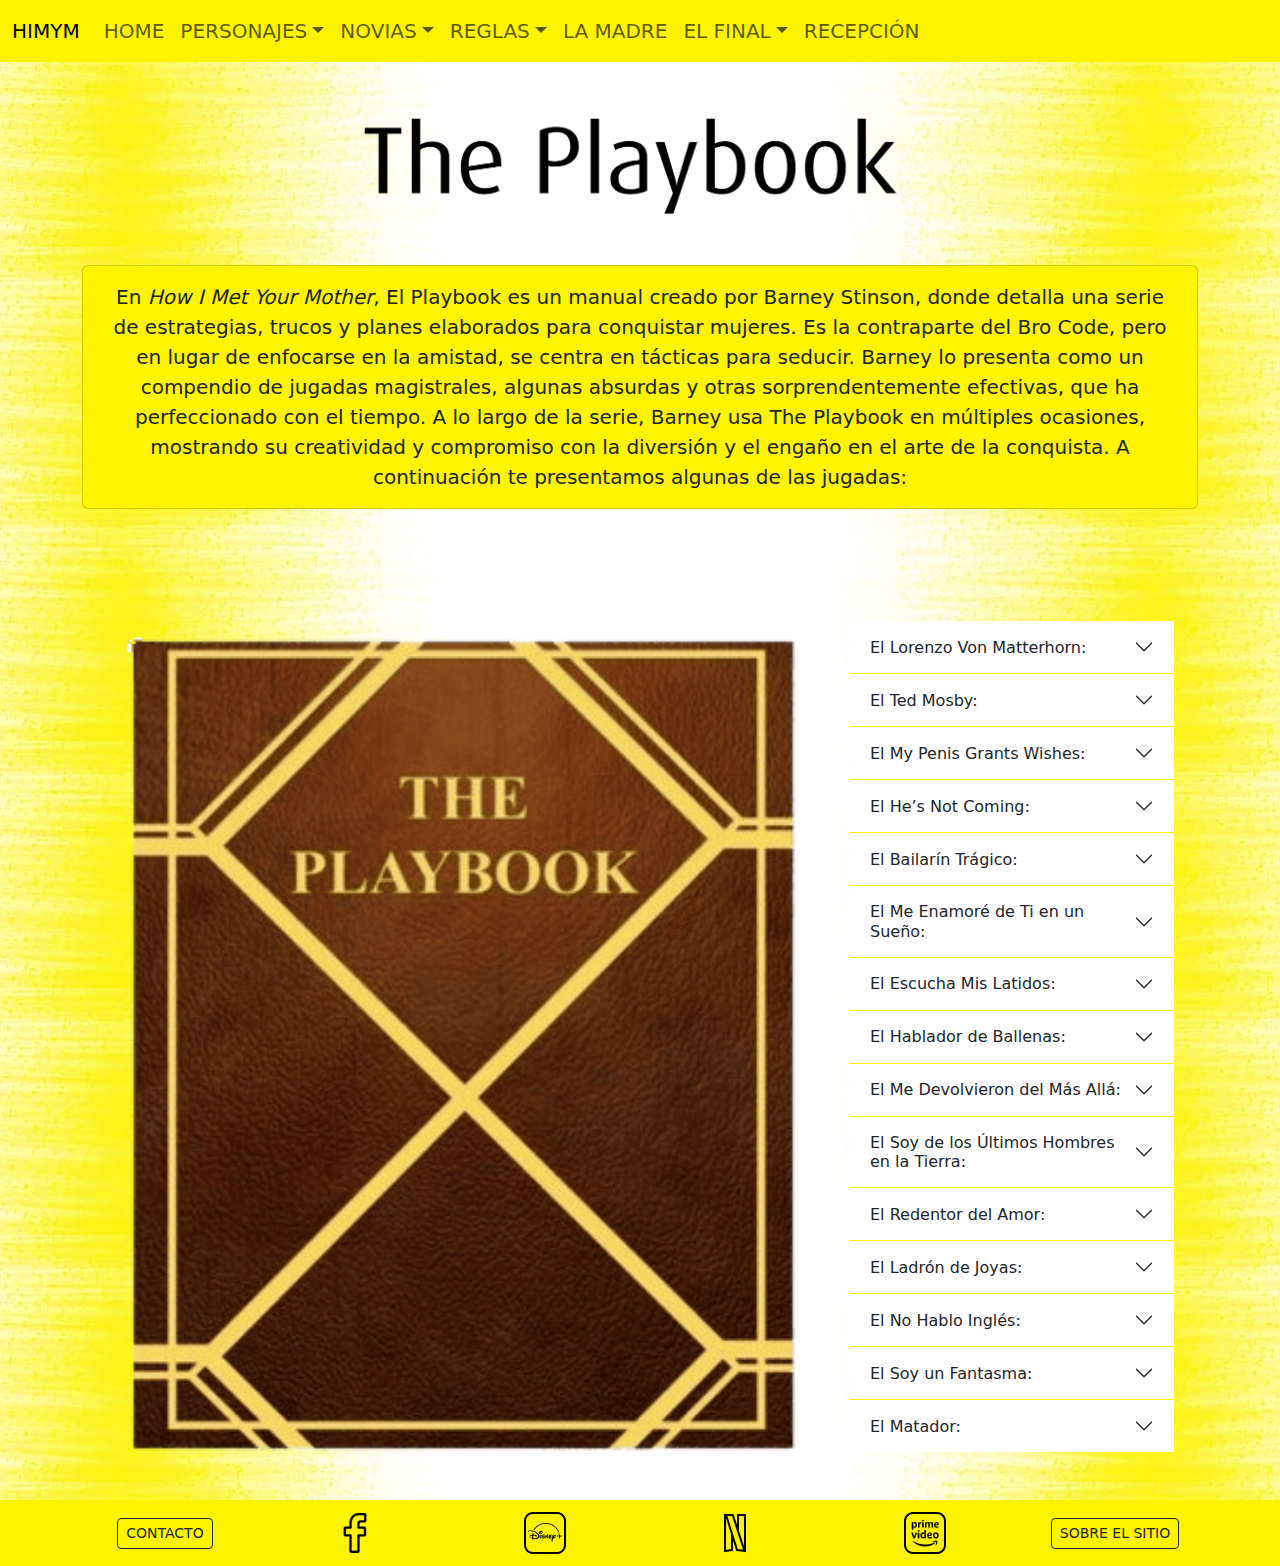
<file: reglas/playbook.html>
<!DOCTYPE html>
<html lang="es">
<head>
    <meta charset="UTF-8">
    <meta name="viewport" content="width=device-width, initial-scale=1.0">
    <link href="https://cdn.jsdelivr.net/npm/bootstrap@5.3.3/dist/css/bootstrap.min.css" rel="stylesheet" integrity="sha384-QWTKZyjpPEjISv5WaRU9OFeRpok6YctnYmDr5pNlyT2bRjXh0JMhjY6hW+ALEwIH" crossorigin="anonymous">
    <link rel="stylesheet" href="../css/estilos.css">
    <title>HIMYM - reglas: the playbook</title>
</head>
<body class="containerimg fs-5">
    <header>
        <nav class="navbar navbar-expand-lg navbar-light text-dark bg-custom fs-5">
            <div class="container-fluid">
                <a class="navbar-brand" href="#">HIMYM</a>
                <button 
                    class="navbar-toggler" 
                    type="button" 
                    data-bs-toggle="collapse" 
                    data-bs-target="#navbarNav" 
                    aria-controls="navbarNav" 
                    aria-expanded="false" 
                    aria-label="Toggle navigation">
                    <span class="navbar-toggler-icon"></span>
                </button>
                <div class="collapse navbar-collapse" id="navbarNav">
                    <div class="navbar-nav">
                        <a class="nav-item nav-link" href="../index.html">HOME</a>
                        <li class="nav-item dropdown">
                            <a class="nav-link dropdown-toggle" href="#" role="button" data-bs-toggle="dropdown" aria-expanded="false">PERSONAJES</a>
                            <ul class="dropdown-menu">
                                <li><a class="dropdown-item" href="../personajes/index.html">¿QUIÉNES SON?</a></li>
                                <li><a class="dropdown-item" href="../personajes/relaciones.html">RELACIONES</a></li>
                            </ul>
                        </li>
                        <li class="nav-item dropdown">
                            <a class="nav-link dropdown-toggle" href="#" role="button" data-bs-toggle="dropdown" aria-expanded="false">NOVIAS</a>
                            <ul class="dropdown-menu">
                                <li><a class="dropdown-item" href="../novias/index.html">LOS AMORES DE TED</a></li>
                                <li><a class="dropdown-item" href="../novias/robin.html">ROBIN</a></li>
                            </ul>
                        </li>
                        <li class="nav-item dropdown">
                            <a class="nav-link dropdown-toggle" href="#" role="button" data-bs-toggle="dropdown" aria-expanded="false">REGLAS</a>
                            <ul class="dropdown-menu">
                                <li><a class="dropdown-item" href="index.html">¿REGLAS?</a></li>
                                <li><a class="dropdown-item" href="teorias.html">TEORIAS</a></li>
                                <li><a class="dropdown-item" href="brocode.html">THE BROCODE</a></li>
                                <li><a class="dropdown-item" href="playbook.html">THE PLAYBOOK</a></li>
                            </ul>
                        </li>
                        <a class="nav-item nav-link" href="../mother.html">LA MADRE</a>
                        <li class="nav-item dropdown">
                            <a class="nav-link dropdown-toggle" href="#" role="button" data-bs-toggle="dropdown" aria-expanded="false">EL FINAL</a>
                            <ul class="dropdown-menu">
                                <li><a class="dropdown-item" href="../final/index.html">¿EL FINAL?</a></li>
                                <li><a class="dropdown-item" href="../final/finalt.html">FINAL ALTERNATIVO</a></li>
                            </ul>
                        </li>
                        <a class="nav-item nav-link" href="../recepcion.html">RECEPCIÓN</a>
                    </div>
                </div>
            </div>
        </nav>
    </header>
    
    <!-- Título -->
    <div class="container d-flex justify-content-center mt-5">
        <img src="img/playbook.png" class="d-block w-50" alt="playbook">
    </div>
    <!-- Fin Título -->

    <main class="container justify-content-center">
        <!-- Primer Contenido -->
        <div class="container text-center mt-5">
            <div class="row">
                <div class="card w-100 bg-custom2 mb-3">
                    <div class="card-body">
                        <p class="card-text fs-5 fw-medium">
                            En <em>How I Met Your Mother</em>, El Playbook es un manual creado por Barney Stinson, donde detalla una serie de estrategias, trucos y planes elaborados para conquistar mujeres. Es la contraparte del Bro Code, pero en lugar de enfocarse en la amistad, se centra en tácticas para seducir. Barney lo presenta como un compendio de jugadas magistrales, algunas absurdas y otras sorprendentemente efectivas, que ha perfeccionado con el tiempo. A lo largo de la serie, Barney usa The Playbook en múltiples ocasiones, mostrando su creatividad y compromiso con la diversión y el engaño en el arte de la conquista. A continuación te presentamos algunas de las jugadas:
                        </p>
                    </div>
                </div>
            </div>
        </div>
        <!-- Fin Primer Contenido -->

        <!-- PRIMERA PARTE -->
        <div class="container mt-5">
            <div class="row justify-content-center align-items-center">
                <!-- Imagen a la izquierda -->
                <div class="col-md-8 text-center">
                    <img src="img/libro.png" class="img-fluid rounded m-2 w-100" alt="libro">
                </div>
                <!-- Texto a la derecha -->
                <div class="col-md-4">
                    <!-- Acordeón -->
                    <div class="container mt-5 mb-5 fs-6">
                        <div class="accordion accordion-flush" id="accordionFlushExample">
                            <!-- Accordion Item 1: El Lorenzo Von Matterhorn -->
                            <div class="accordion-item accordion-border-color">
                                <h2 class="accordion-header">
                                    <button class="accordion-button collapsed" type="button" data-bs-toggle="collapse" data-bs-target="#flush-collapseOne" aria-expanded="false" aria-controls="flush-collapseOne">
                                        El Lorenzo Von Matterhorn:             
                                    </button>
                                </h2>
                                <div id="flush-collapseOne" class="accordion-collapse collapse" data-bs-parent="#accordionFlushExample">
                                    <div class="accordion-body bg-custom">
                                        Crear múltiples páginas web falsas que exageren tus logros y personalidad. Cuando mencionas tu nombre, la mujer te buscará en internet y quedará impresionada por tu aparente fama.
                                    </div>
                                </div>
                            </div>
                            
                            <!-- Accordion Item 2: El Ted Mosby -->
                            <div class="accordion-item accordion-border-color">
                                <h2 class="accordion-header" id="flush-headingTwo">
                                    <button class="accordion-button collapsed" type="button" data-bs-toggle="collapse" data-bs-target="#flush-collapseTwo" aria-expanded="false" aria-controls="flush-collapseTwo">
                                        El Ted Mosby:
                                    </button>
                                </h2>
                                <div id="flush-collapseTwo" class="accordion-collapse collapse" aria-labelledby="flush-headingTwo" data-bs-parent="#accordionFlushExample">
                                    <div class="accordion-body bg-custom">
                                        Fingir estar desesperado por amor y decir que “estás buscando a la indicada” para despertar el instinto de rescate en una mujer.
                                    </div>
                                </div>
                            </div>
                            
                            <!-- Accordion Item 3: El My Penis Grants Wishes -->
                            <div class="accordion-item accordion-border-color">
                                <h2 class="accordion-header" id="flush-headingThree">
                                    <button class="accordion-button collapsed" type="button" data-bs-toggle="collapse" data-bs-target="#flush-collapseThree" aria-expanded="false" aria-controls="flush-collapseThree">
                                        El My Penis Grants Wishes:
                                    </button>
                                </h2>
                                <div id="flush-collapseThree" class="accordion-collapse collapse" aria-labelledby="flush-headingThree" data-bs-parent="#accordionFlushExample">
                                    <div class="accordion-body bg-custom">
                                        Hacer un truco de magia y cuando ella pregunte cómo lo hiciste, responder: "Mi pene concede deseos".
                                    </div>
                                </div>
                            </div>
                            
                            <!-- Accordion Item 4: El He’s Not Coming -->
                            <div class="accordion-item accordion-border-color">
                                <h2 class="accordion-header" id="flush-headingFour">
                                    <button class="accordion-button collapsed" type="button" data-bs-toggle="collapse" data-bs-target="#flush-collapseFour" aria-expanded="false" aria-controls="flush-collapseFour">
                                        El He’s Not Coming:
                                    </button>
                                </h2>
                                <div id="flush-collapseFour" class="accordion-collapse collapse" aria-labelledby="flush-headingFour" data-bs-parent="#accordionFlushExample">
                                    <div class="accordion-body bg-custom">
                                        Acercarte a una mujer que parece estar esperando a alguien y decirle con voz seria: "Él no vendrá".
                                    </div>
                                </div>
                            </div>
                            
                            <!-- Accordion Item 5: El Bailarín Trágico -->
                            <div class="accordion-item accordion-border-color">
                                <h2 class="accordion-header" id="flush-headingFive">
                                    <button class="accordion-button collapsed" type="button" data-bs-toggle="collapse" data-bs-target="#flush-collapseFive" aria-expanded="false" aria-controls="flush-collapseFive">
                                        El Bailarín Trágico:                
                                    </button>
                                </h2>
                                <div id="flush-collapseFive" class="accordion-collapse collapse" aria-labelledby="flush-headingFive" data-bs-parent="#accordionFlushExample">
                                    <div class="accordion-body bg-custom">
                                        Fingir ser un bailarín profesional que sufrió una lesión devastadora y ya no puede bailar. 
                                    </div>
                                </div>
                            </div>
                            
                            <!-- Accordion Item 6: El Me Enamoré de Ti en un Sueño -->
                            <div class="accordion-item accordion-border-color">
                                <h2 class="accordion-header" id="flush-headingSix">
                                    <button class="accordion-button collapsed" type="button" data-bs-toggle="collapse" data-bs-target="#flush-collapseSix" aria-expanded="false" aria-controls="flush-collapseSix">
                                        El Me Enamoré de Ti en un Sueño:              
                                    </button>
                                </h2>
                                <div id="flush-collapseSix" class="accordion-collapse collapse" aria-labelledby="flush-headingSix" data-bs-parent="#accordionFlushExample">
                                    <div class="accordion-body bg-custom">
                                        Decirle a una mujer que soñaste con ella y que están destinados a estar juntos.
                                    </div>
                                </div>
                            </div>
                            
                            <!-- Accordion Item 7: El Escucha Mis Latidos -->
                            <div class="accordion-item accordion-border-color">
                                <h2 class="accordion-header" id="flush-headingSeven">
                                    <button class="accordion-button collapsed" type="button" data-bs-toggle="collapse" data-bs-target="#flush-collapseSeven" aria-expanded="false" aria-controls="flush-collapseSeven">
                                        El Escucha Mis Latidos:
                                    </button>
                                </h2>
                                <div id="flush-collapseSeven" class="accordion-collapse collapse" aria-labelledby="flush-headingSeven" data-bs-parent="#accordionFlushExample">
                                    <div class="accordion-body bg-custom">
                                        Fingir un latido acelerado y pedirle a la mujer que toque tu pecho para sentirlo.
                                    </div>
                                </div>
                            </div>
                            
                            <!-- Accordion Item 8: El Hablador de Ballenas -->
                            <div class="accordion-item accordion-border-color">
                                <h2 class="accordion-header" id="flush-headingEight">
                                    <button class="accordion-button collapsed" type="button" data-bs-toggle="collapse" data-bs-target="#flush-collapseEight" aria-expanded="false" aria-controls="flush-collapseEight">
                                        El Hablador de Ballenas:
                                    </button>
                                </h2>
                                <div id="flush-collapseEight" class="accordion-collapse collapse" aria-labelledby="flush-headingEight" data-bs-parent="#accordionFlushExample">
                                    <div class="accordion-body bg-custom">
                                        Hacer sonidos de ballena y asegurarle a una mujer que eres un experto en su lenguaje.
                                    </div>
                                </div>
                            </div>
                            
                            <!-- Accordion Item 9: El Me Devolvieron del Más Allá -->
                            <div class="accordion-item accordion-border-color">
                                <h2 class="accordion-header" id="flush-headingNine">
                                    <button class="accordion-button collapsed" type="button" data-bs-toggle="collapse" data-bs-target="#flush-collapseNine" aria-expanded="false" aria-controls="flush-collapseNine">
                                        El Me Devolvieron del Más Allá:              
                                    </button>
                                </h2>
                                <div id="flush-collapseNine" class="accordion-collapse collapse" aria-labelledby="flush-headingNine" data-bs-parent="#accordionFlushExample">
                                    <div class="accordion-body bg-custom">
                                        Fingir que tuviste una experiencia cercana a la muerte.
                                    </div>
                                </div>
                            </div>
                            
                            <!-- Accordion Item 10: El Soy de los Últimos Hombres en la Tierra -->
                            <div class="accordion-item accordion-border-color">
                                <h2 class="accordion-header" id="flush-headingTen">
                                    <button class="accordion-button collapsed" type="button" data-bs-toggle="collapse" data-bs-target="#flush-collapseTen" aria-expanded="false" aria-controls="flush-collapseTen">
                                        El Soy de los Últimos Hombres en la Tierra:              
                                    </button>
                                </h2>
                                <div id="flush-collapseTen" class="accordion-collapse collapse" aria-labelledby="flush-headingTen" data-bs-parent="#accordionFlushExample">
                                    <div class="accordion-body bg-custom">
                                        Afirmar que hay un inminente apocalipsis y que deben estar juntos antes del fin del mundo.
                                    </div>
                                </div>
                            </div>
                            
                            <!-- Accordion Item 11: El Redentor del Amor -->
                            <div class="accordion-item accordion-border-color">
                                <h2 class="accordion-header" id="flush-headingEleven">
                                    <button class="accordion-button collapsed" type="button" data-bs-toggle="collapse" data-bs-target="#flush-collapseEleven" aria-expanded="false" aria-controls="flush-collapseEleven">
                                        El Redentor del Amor:              
                                    </button>
                                </h2>
                                <div id="flush-collapseEleven" class="accordion-collapse collapse" aria-labelledby="flush-headingEleven" data-bs-parent="#accordionFlushExample">
                                    <div class="accordion-body bg-custom">
                                        Convencer a una mujer que fue engañada de que no todos los hombres son iguales.
                                    </div>
                                </div>
                            </div>
                            
                            <!-- Accordion Item 12: El Ladrón de Joyas -->
                            <div class="accordion-item accordion-border-color">
                                <h2 class="accordion-header" id="flush-headingTwelve">
                                    <button class="accordion-button collapsed" type="button" data-bs-toggle="collapse" data-bs-target="#flush-collapseTwelve" aria-expanded="false" aria-controls="flush-collapseTwelve">
                                        El Ladrón de Joyas:              
                                    </button>
                                </h2>
                                <div id="flush-collapseTwelve" class="accordion-collapse collapse" aria-labelledby="flush-headingTwelve" data-bs-parent="#accordionFlushExample">
                                    <div class="accordion-body bg-custom">
                                        Acercarte a una mujer en una joyería y sugerir que eres un ladrón de guante blanco.
                                    </div>
                                </div>
                            </div>
                            
                            <!-- Accordion Item 13: El No Hablo Inglés -->
                            <div class="accordion-item accordion-border-color">
                                <h2 class="accordion-header" id="flush-headingTrece">
                                    <button class="accordion-button collapsed" type="button" data-bs-toggle="collapse" data-bs-target="#flush-collapseTrece" aria-expanded="false" aria-controls="flush-collapseTrece">
                                        El No Hablo Inglés:             
                                    </button>
                                </h2>
                                <div id="flush-collapseTrece" class="accordion-collapse collapse" aria-labelledby="flush-headingTrece" data-bs-parent="#accordionFlushExample">
                                    <div class="accordion-body bg-custom">
                                        Fingir que no hablas inglés y comunicarte con gestos.
                                    </div>
                                </div>
                            </div>
                            
                            <!-- Accordion Item 14: El Soy un Fantasma -->
                            <div class="accordion-item accordion-border-color">
                                <h2 class="accordion-header" id="flush-headingCatorce">
                                    <button class="accordion-button collapsed" type="button" data-bs-toggle="collapse" data-bs-target="#flush-collapseCatorce" aria-expanded="false" aria-controls="flush-collapseCatorce">
                                        El Soy un Fantasma:             
                                    </button>
                                </h2>
                                <div id="flush-collapseCatorce" class="accordion-collapse collapse" aria-labelledby="flush-headingCatorce" data-bs-parent="#accordionFlushExample">
                                    <div class="accordion-body bg-custom">
                                        Fingir que eres el espíritu de alguien que murió y que solo ella puede verte.
                                    </div>
                                </div>
                            </div>
                            
                            <!-- Accordion Item 15: El Matador -->
                            <div class="accordion-item accordion-border-color">
                                <h2 class="accordion-header" id="flush-headingQuince">
                                    <button class="accordion-button collapsed" type="button" data-bs-toggle="collapse" data-bs-target="#flush-collapseQuince" aria-expanded="false" aria-controls="flush-collapseQuince">
                                        El Matador:             
                                    </button>
                                </h2>
                                <div id="flush-collapseQuince" class="accordion-collapse collapse" aria-labelledby="flush-headingQuince" data-bs-parent="#accordionFlushExample">
                                    <div class="accordion-body bg-custom">
                                        Vestirte como un torero y fingir que eres una leyenda de la tauromaquia en España.
                                    </div>
                                </div>
                            </div>
                        </div>
                    </div>
                    <!-- Fin de acordeón -->
                </div>
            </div>
        </div>
        <!-- FIN PRIMERA PARTE -->
    </main>

    <footer class="container-fluid bg-custom">
        <section class="container text-center pt-2 pb-2">
            <div class="row align-items-center">
                <div class="col-4 col-sm-2">
                    <a href="../contacto.html" class="btn btn-outline-dark btn-sm" role="button" aria-pressed="true">CONTACTO</a>
                </div>
                <div class="col-4 col-sm-2">
                    <a href="https://www.facebook.com/OfficialHowIMetYourMother/">
                        <img src="../img/iconos/fb.png" alt="facebook" class="img-fluid">
                    </a>
                </div>
                <div class="col-4 col-sm-2">
                    <a href="https://www.disneyplus.com/es-ar/series/how-i-met-your-mother/3kpBeRQiKjkq">
                        <img src="../img/iconos/disney.png" alt="disneyplus" class="img-fluid">
                    </a>
                </div>
                <div class="col-4 col-sm-2">
                    <a href="https://www.netflix.com/title/70143824">
                        <img src="../img/iconos/netflix.png" alt="netflix" class="img-fluid">
                    </a>
                </div>
                <div class="col-4 col-sm-2">
                    <a href="https://www.primevideo.com/-/es/detail/How-I-met-your-mother/0HX4L62NMBMKP5QXU8QNR8958G">
                        <img src="../img/iconos/prime.png" alt="primevideo" class="img-fluid">
                    </a>
                </div>
                <div class="col-4 col-sm-2">
                    <a href="../desarrolladora.html" class="btn btn-outline-dark btn-sm lg-text-nowrap" role="button" aria-pressed="true">SOBRE EL SITIO</a>
                </div>
            </div>
        </section>
    </footer>

    <script src="https://cdn.jsdelivr.net/npm/bootstrap@5.3.3/dist/js/bootstrap.bundle.min.js" integrity="sha384-YvpcrYf0tY3lHB60NNkmXc5s9fDVZLESaAA55NDzOxhy9GkcIdslK1eN7N6jIeHz" crossorigin="anonymous"></script>   
</body>
</html>
</file>
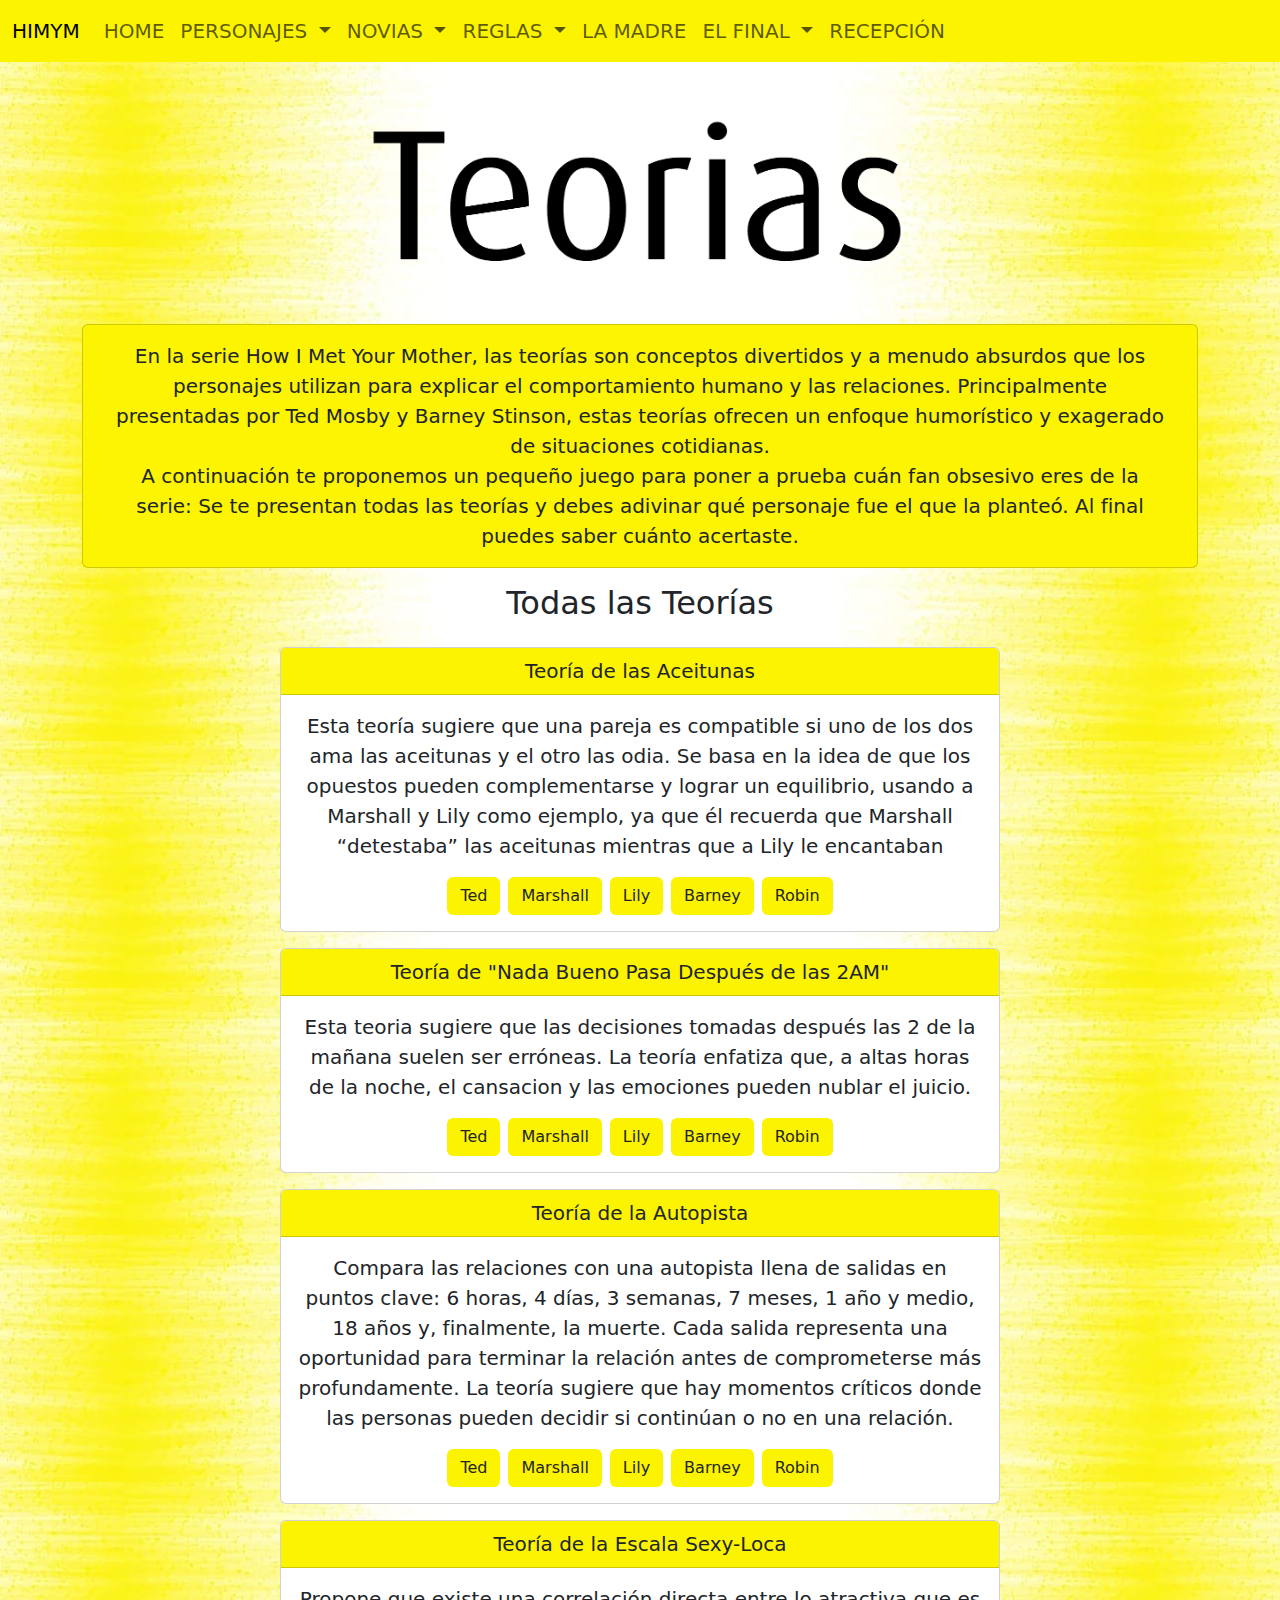
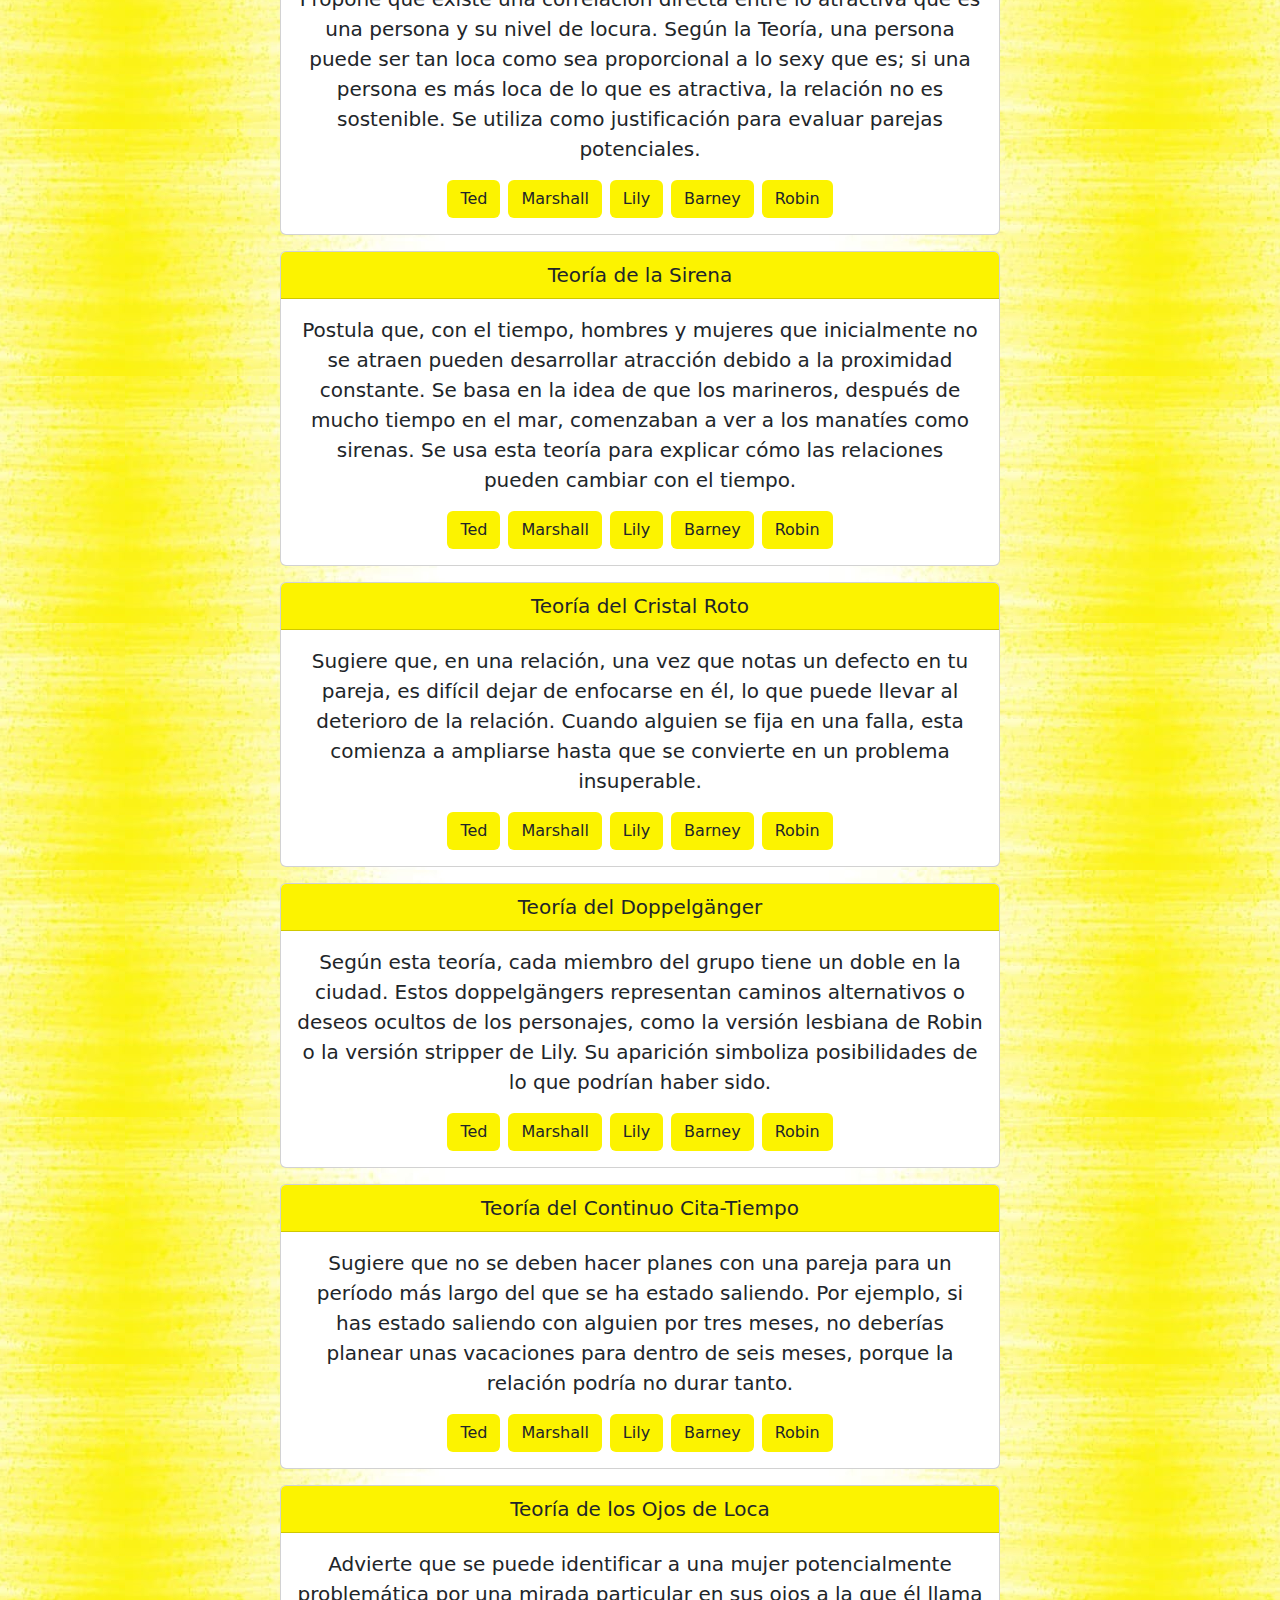
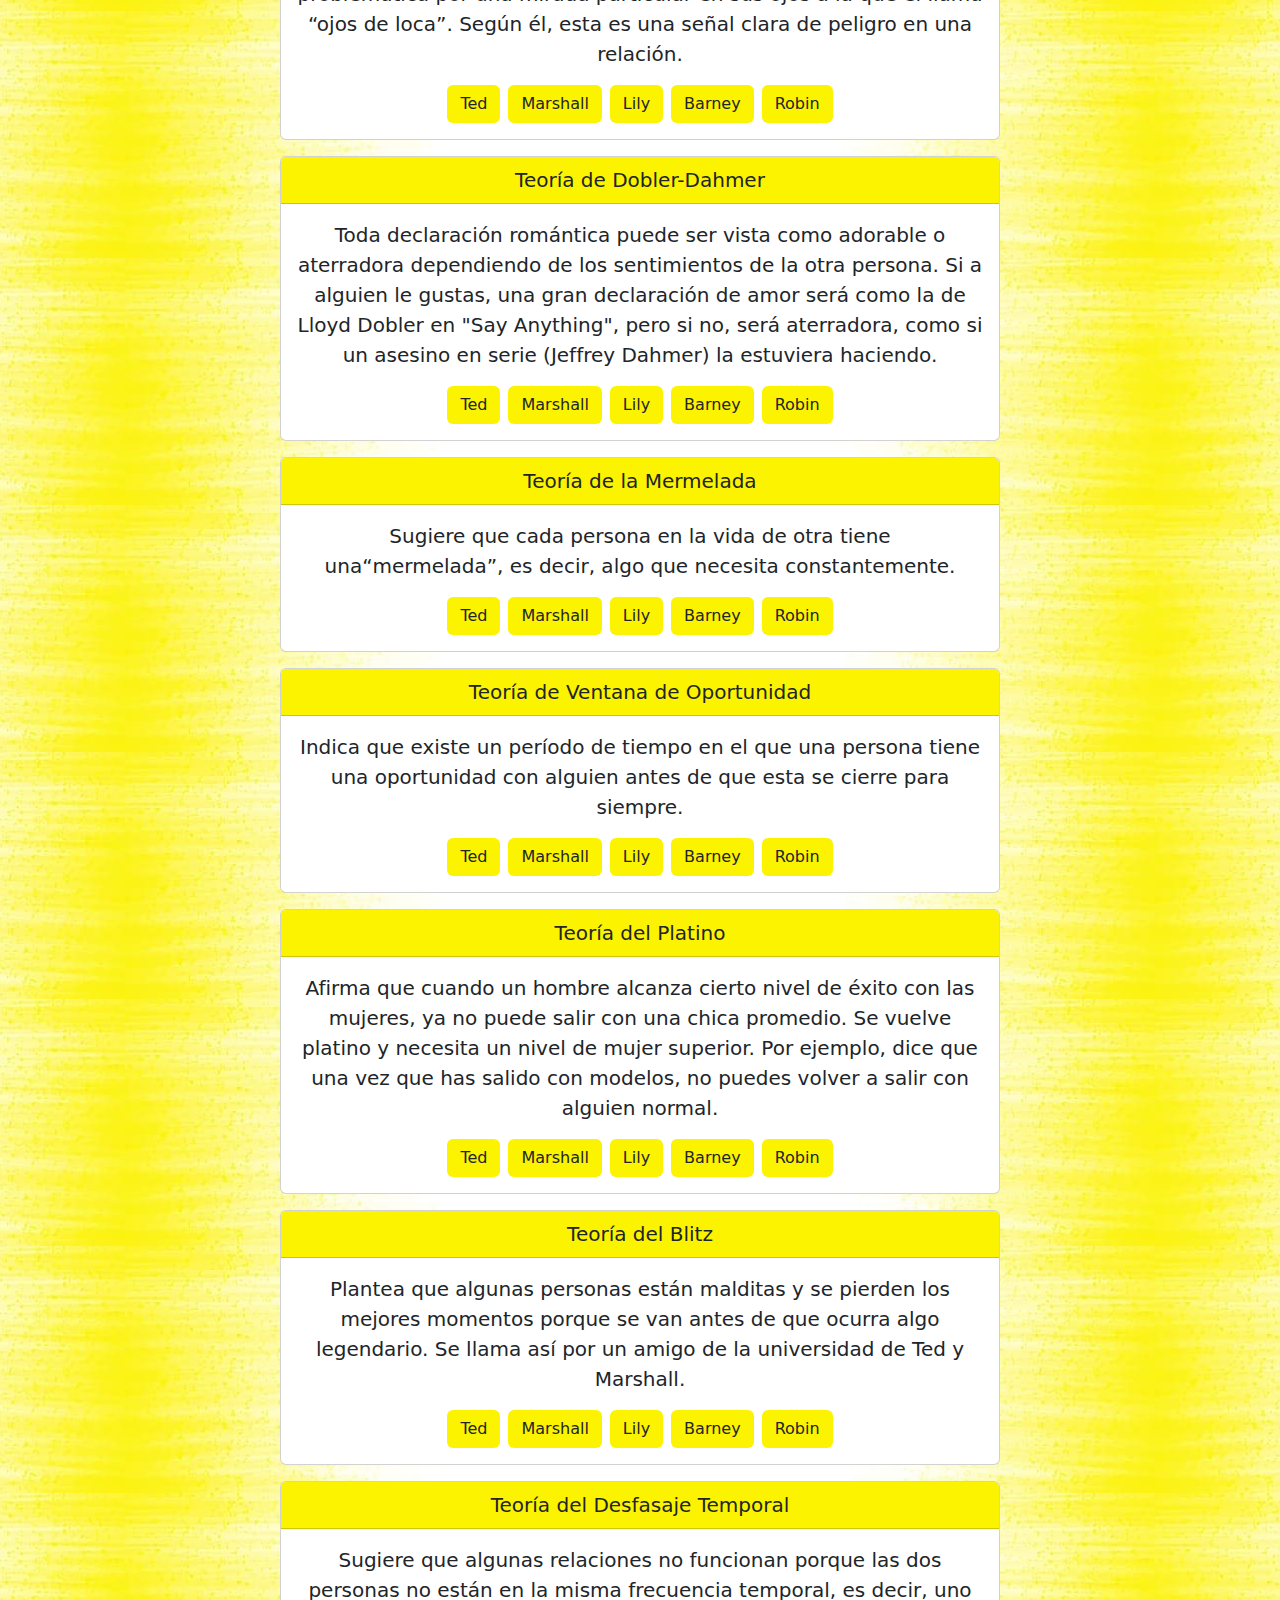
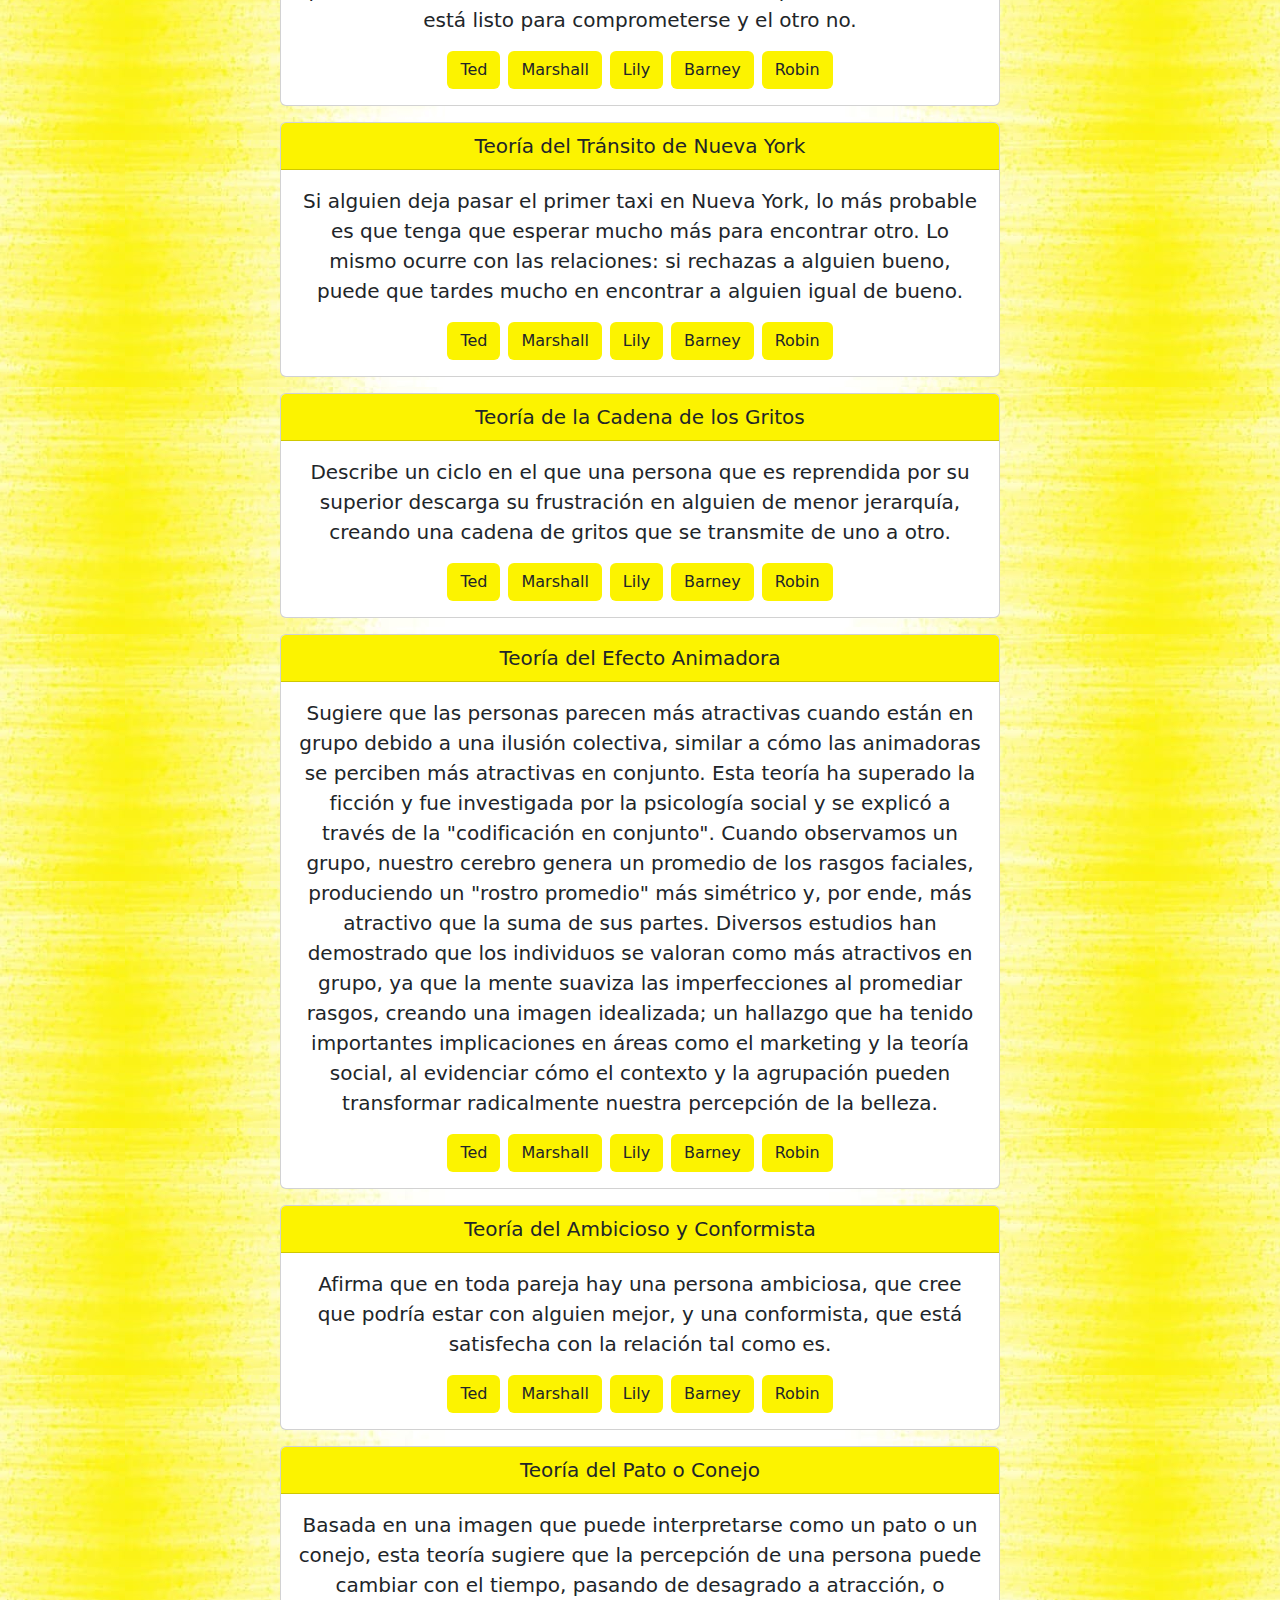
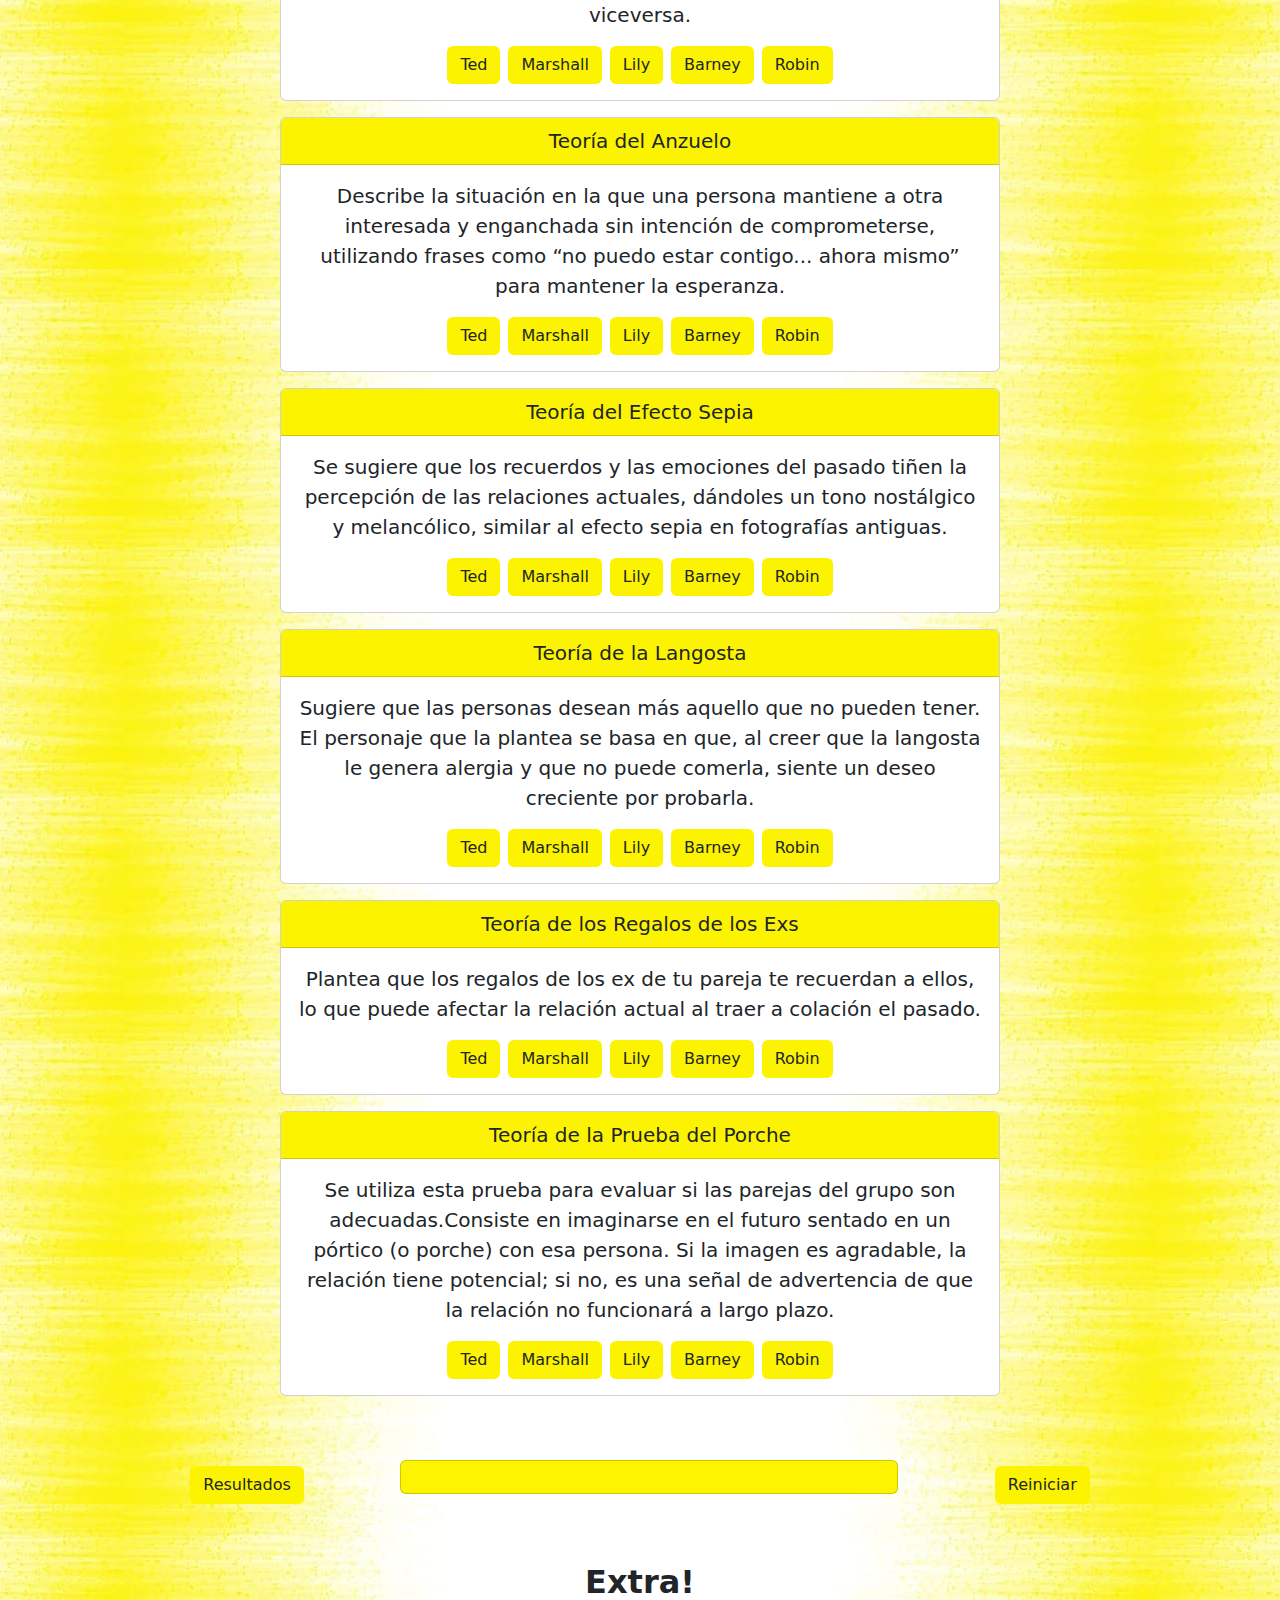
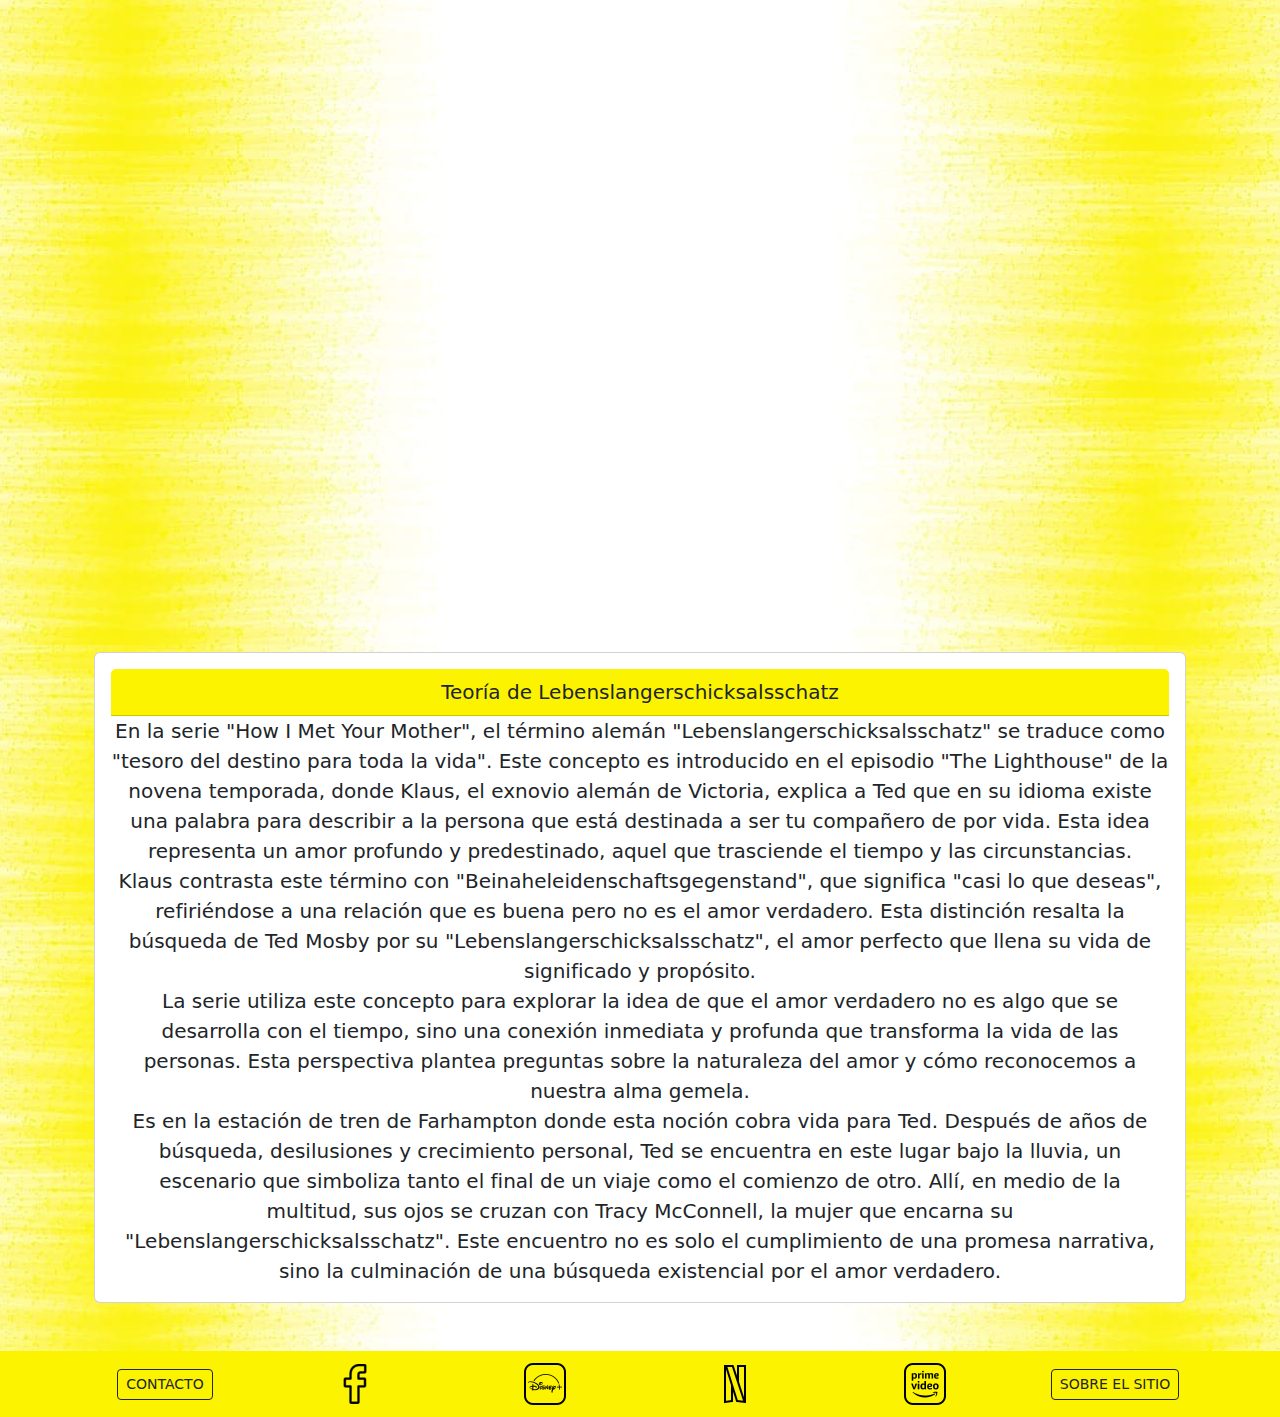
<file: reglas/teorias.html>
<!DOCTYPE html>
<html lang="es">
  <head>
    <meta charset="UTF-8" >
    <meta name="viewport" content="width=device-width, initial-scale=1.0" >
    <title>HIMYM - reglas: las teorias</title>
    <link
      href="https://cdn.jsdelivr.net/npm/bootstrap@5.3.3/dist/css/bootstrap.min.css"
      rel="stylesheet"
      integrity="sha384-QWTKZyjpPEjISv5WaRU9OFeRpok6YctnYmDr5pNlyT2bRjXh0JMhjY6hW+ALEwIH"
      crossorigin="anonymous"
    >
    <link rel="stylesheet" href="../css/estilos.css" >
  </head>
  <body class="containerimg fs-5">
    <header>
      <nav
        class="navbar navbar-expand-lg navbar-light text-dark bg-custom fs-5"
      >
        <div class="container-fluid">
          <a class="navbar-brand" href="#">HIMYM</a>
          <button
            class="navbar-toggler"
            type="button"
            data-bs-toggle="collapse"
            data-bs-target="#navbarNav"
            aria-controls="navbarNav"
            aria-expanded="false"
            aria-label="Toggle navigation"
          >
            <span class="navbar-toggler-icon"></span>
          </button>
          <div class="collapse navbar-collapse" id="navbarNav">
            <div class="navbar-nav">
              <a class="nav-item nav-link" href="../index.html">HOME</a>
              <li class="nav-item dropdown">
                <a
                  class="nav-link dropdown-toggle"
                  href="#"
                  role="button"
                  data-bs-toggle="dropdown"
                  aria-expanded="false"
                >
                  PERSONAJES
                </a>
                <ul class="dropdown-menu">
                  <li>
                    <a class="dropdown-item" href="../personajes/index.html"
                      >¿QUIÉNES SON?</a
                    >
                  </li>
                  <li>
                    <a
                      class="dropdown-item"
                      href="../personajes/relaciones.html"
                      >RELACIONES</a
                    >
                  </li>
                </ul>
              </li>
              <li class="nav-item dropdown">
                <a
                  class="nav-link dropdown-toggle"
                  href="#"
                  role="button"
                  data-bs-toggle="dropdown"
                  aria-expanded="false"
                >
                  NOVIAS
                </a>
                <ul class="dropdown-menu">
                  <li>
                    <a class="dropdown-item" href="../novias/index.html"
                      >LOS AMORES DE TED</a
                    >
                  </li>
                  <li>
                    <a class="dropdown-item" href="../novias/robin.html"
                      >ROBIN</a
                    >
                  </li>
                </ul>
              </li>
              <li class="nav-item dropdown">
                <a
                  class="nav-link dropdown-toggle"
                  href="#"
                  role="button"
                  data-bs-toggle="dropdown"
                  aria-expanded="false"
                >
                  REGLAS
                </a>
                <ul class="dropdown-menu">
                  <li>
                    <a class="dropdown-item" href="index.html">¿REGLAS?</a>
                  </li>
                  <li>
                    <a class="dropdown-item" href="teorias.html">TEORÍAS</a>
                  </li>
                  <li>
                    <a class="dropdown-item" href="brocode.html">THE BROCODE</a>
                  </li>
                  <li>
                    <a class="dropdown-item" href="playbook.html"
                      >THE PLAYBOOK</a
                    >
                  </li>
                </ul>
              </li>
              <a class="nav-item nav-link" href="../mother.html">LA MADRE</a>
              <li class="nav-item dropdown">
                <a
                  class="nav-link dropdown-toggle"
                  href="#"
                  role="button"
                  data-bs-toggle="dropdown"
                  aria-expanded="false"
                >
                  EL FINAL
                </a>
                <ul class="dropdown-menu">
                  <li>
                    <a class="dropdown-item" href="../final/index.html"
                      >¿EL FINAL?</a
                    >
                  </li>
                  <li>
                    <a class="dropdown-item" href="../final/finalt.html"
                      >FINAL ALTERNATIVO</a
                    >
                  </li>
                </ul>
              </li>
              <a class="nav-item nav-link" href="../recepcion.html"
                >RECEPCIÓN</a
              >
            </div>
          </div>
        </div>
      </nav>
      <!-- Título -->
      <div class="container d-flex justify-content-center mt-5">
        <img src="img/teorias.png" class="d-block w-50" alt="teorías" >
      </div>
    </header>

    <main class="container justify-content-center">
      <!-- primer cont -->
      <div class="container text-center mt-5">
        <!-- primer parrafo -->
        <div class="row">
          <div class="card w-100 bg-custom2 mb-3">
            <div class="card-body">
              <p class="card-text fs-5 fw-medium">
                En la serie How I Met Your Mother, las teorías son conceptos
                divertidos y a menudo absurdos que los personajes utilizan para
                explicar el comportamiento humano y las relaciones.
                Principalmente presentadas por Ted Mosby y Barney Stinson, estas
                teorías ofrecen un enfoque humorístico y exagerado de
                situaciones cotidianas. <br>A continuación te proponemos un pequeño juego para poner a prueba cuán fan obsesivo eres de la serie: Se te presentan todas las teorías y debes adivinar qué personaje fue el que la planteó. Al final puedes saber cuánto acertaste.
              </p>
            </div>
          </div>
        </div>
        <!-- primer parrafo -->

        <!-- Contenedor de Alertas -->
        <div class="sticky-top"><div id="alertContainer"></div></div>

        <section id="cardsPreguntas">
          <h2 class="text-center mb-4" >Todas las Teorías</h2>
          <div class="row justify-content-center">

          <!-- Cada card corresponde a un objeto de questions -->
          <!-- Card 1: Teoría de las Aceitunas -->
          <div class="col-12 col-sm-10 col-md-8 ">
          <div class="card mb-3" data-index="0">
            <div class="card-header bg-custom">Teoría de las Aceitunas</div>
            <div class="card-body">
              <p class="card-text">
                Esta teoría sugiere que una pareja es compatible si uno de los
                dos ama las aceitunas y el otro las odia. Se basa en la idea de
                que los opuestos pueden complementarse y lograr un equilibrio,
                usando a Marshall y Lily como ejemplo, ya que él recuerda que
                Marshall “detestaba” las aceitunas mientras que a Lily le
                encantaban
              </p>
              <div class="d-flex flex-wrap gap-2 justify-content-center">
                <button
                  type="button"
                  class="btn bg-custom"
                  data-option="Ted"
                  onclick="checkStaticAnswer(event, 0)"
                >
                  Ted
                </button>
                <button
                  type="button"
                  class="btn bg-custom"
                  data-option="Marshall"
                  onclick="checkStaticAnswer(event, 0)"
                >
                  Marshall
                </button>
                <button
                  type="button"
                  class="btn bg-custom"
                  data-option="Lily"
                  onclick="checkStaticAnswer(event, 0)"
                >
                  Lily
                </button>
                <button
                  type="button"
                  class="btn bg-custom"
                  data-option="Barney"
                  onclick="checkStaticAnswer(event, 0)"
                >
                  Barney
                </button>
                <button
                  type="button"
                  class="btn bg-custom"
                  data-option="Robin"
                  onclick="checkStaticAnswer(event, 0)"
                >
                  Robin
                </button>
              </div>
            </div>
          </div>
          </div>

          <!-- Card 2: Teoría de "Nada Bueno Pasa Después de las 2AM" -->
          <div class="col-12 col-sm-10 col-md-8 ">
          <div class="card mb-3" data-index="1">
            <div class="card-header bg-custom">
              Teoría de "Nada Bueno Pasa Después de las 2AM"
            </div>
            <div class="card-body">
              <p class="card-text">
                Esta teoria sugiere que las decisiones tomadas después las 2 de
                la mañana suelen ser erróneas. La teoría enfatiza que, a altas
                horas de la noche, el cansacion y las emociones pueden nublar el
                juicio.
              </p>
              <div class="d-flex flex-wrap gap-2 justify-content-center">
                <button
                  type="button"
                  class="btn bg-custom"
                  data-option="Ted"
                  onclick="checkStaticAnswer(event, 1)"
                >
                  Ted
                </button>
                <button
                  type="button"
                  class="btn bg-custom"
                  data-option="Marshall"
                  onclick="checkStaticAnswer(event, 1)"
                >
                  Marshall
                </button>
                <button
                  type="button"
                  class="btn bg-custom"
                  data-option="Lily"
                  onclick="checkStaticAnswer(event, 1)"
                >
                  Lily
                </button>
                <button
                  type="button"
                  class="btn bg-custom"
                  data-option="Barney"
                  onclick="checkStaticAnswer(event, 1)"
                >
                  Barney
                </button>
                <button
                  type="button"
                  class="btn bg-custom"
                  data-option="Robin"
                  onclick="checkStaticAnswer(event, 1)"
                >
                  Robin
                </button>
              </div>
            </div>
          </div>
</div>
          <!-- Card 3: Teoría de la Autopista -->
          <div class="col-12 col-sm-10 col-md-8 ">
          <div class="card mb-3" data-index="2">
            <div class="card-header bg-custom">Teoría de la Autopista</div>
            <div class="card-body">
              <p class="card-text">
                Compara las relaciones con una autopista llena de salidas en
                puntos clave: 6 horas, 4 días, 3 semanas, 7 meses, 1 año y
                medio, 18 años y, finalmente, la muerte. Cada salida representa
                una oportunidad para terminar la relación antes de comprometerse
                más profundamente. La teoría sugiere que hay momentos críticos
                donde las personas pueden decidir si continúan o no en una
                relación.
              </p>
              <div class="d-flex flex-wrap gap-2 justify-content-center">
                <button
                  type="button"
                  class="btn bg-custom"
                  data-option="Ted"
                  onclick="checkStaticAnswer(event, 2)"
                >
                  Ted
                </button>
                <button
                  type="button"
                  class="btn bg-custom"
                  data-option="Marshall"
                  onclick="checkStaticAnswer(event, 2)"
                >
                  Marshall
                </button>
                <button
                  type="button"
                  class="btn bg-custom"
                  data-option="Lily"
                  onclick="checkStaticAnswer(event, 2)"
                >
                  Lily
                </button>
                <button
                  type="button"
                  class="btn bg-custom"
                  data-option="Barney"
                  onclick="checkStaticAnswer(event, 2)"
                >
                  Barney
                </button>
                <button
                  type="button"
                  class="btn bg-custom"
                  data-option="Robin"
                  onclick="checkStaticAnswer(event, 2)"
                >
                  Robin
                </button>
              </div>
            </div>
          </div>
</div>

          <!-- Card 4: Teoría de la Escala Sexy-Loca -->
          <div class="col-12 col-sm-10 col-md-8 ">
          <div class="card mb-3" data-index="3">
            <div class="card-header bg-custom">
              Teoría de la Escala Sexy-Loca
            </div>
            <div class="card-body">
              <p class="card-text">
                Propone que existe una correlación directa entre lo atractiva
                que es una persona y su nivel de locura. Según la Teoría, una
                persona puede ser tan loca como sea proporcional a lo sexy que
                es; si una persona es más loca de lo que es atractiva, la
                relación no es sostenible. Se utiliza como justificación para
                evaluar parejas potenciales.
              </p>
              <div class="d-flex flex-wrap gap-2 justify-content-center">
                <button
                  type="button"
                  class="btn bg-custom"
                  data-option="Ted"
                  onclick="checkStaticAnswer(event, 3)"
                >
                  Ted
                </button>
                <button
                  type="button"
                  class="btn bg-custom"
                  data-option="Marshall"
                  onclick="checkStaticAnswer(event, 3)"
                >
                  Marshall
                </button>
                <button
                  type="button"
                  class="btn bg-custom"
                  data-option="Lily"
                  onclick="checkStaticAnswer(event, 3)"
                >
                  Lily
                </button>
                <button
                  type="button"
                  class="btn bg-custom"
                  data-option="Barney"
                  onclick="checkStaticAnswer(event, 3)"
                >
                  Barney
                </button>
                <button
                  type="button"
                  class="btn bg-custom"
                  data-option="Robin"
                  onclick="checkStaticAnswer(event, 3)"
                >
                  Robin
                </button>
              </div>
            </div>
          </div>
</div>

          <!-- Card 5: Teoría de la Sirena -->
          <div class="col-12 col-sm-10 col-md-8 ">
          <div class="card mb-3" data-index="4">
            <div class="card-header bg-custom">Teoría de la Sirena</div>
            <div class="card-body">
              <p class="card-text">
                Postula que, con el tiempo, hombres y mujeres que inicialmente
                no se atraen pueden desarrollar atracción debido a la proximidad
                constante. Se basa en la idea de que los marineros, después de
                mucho tiempo en el mar, comenzaban a ver a los manatíes como
                sirenas. Se usa esta teoría para explicar cómo las relaciones
                pueden cambiar con el tiempo.
              </p>
              <div class="d-flex flex-wrap gap-2 justify-content-center">
                <button
                  type="button"
                  class="btn bg-custom"
                  data-option="Ted"
                  onclick="checkStaticAnswer(event, 4)"
                >
                  Ted
                </button>
                <button
                  type="button"
                  class="btn bg-custom"
                  data-option="Marshall"
                  onclick="checkStaticAnswer(event, 4)"
                >
                  Marshall
                </button>
                <button
                  type="button"
                  class="btn bg-custom"
                  data-option="Lily"
                  onclick="checkStaticAnswer(event, 4)"
                >
                  Lily
                </button>
                <button
                  type="button"
                  class="btn bg-custom"
                  data-option="Barney"
                  onclick="checkStaticAnswer(event, 4)"
                >
                  Barney
                </button>
                <button
                  type="button"
                  class="btn bg-custom"
                  data-option="Robin"
                  onclick="checkStaticAnswer(event, 4)"
                >
                  Robin
                </button>
              </div>
            </div>
          </div>
          </div>

          <!-- Card 6: Teoría del Cristal Roto -->
          <div class="col-12 col-sm-10 col-md-8 ">
          <div class="card mb-3" data-index="5">
            <div class="card-header bg-custom">Teoría del Cristal Roto</div>
            <div class="card-body">
              <p class="card-text">
                Sugiere que, en una relación, una vez que notas un defecto en tu
                pareja, es difícil dejar de enfocarse en él, lo que puede llevar
                al deterioro de la relación. Cuando alguien se fija en una
                falla, esta comienza a ampliarse hasta que se convierte en un
                problema insuperable.
              </p>
              <div class="d-flex flex-wrap gap-2 justify-content-center">
                <button
                  type="button"
                  class="btn bg-custom"
                  data-option="Ted"
                  onclick="checkStaticAnswer(event, 5)"
                >
                  Ted
                </button>
                <button
                  type="button"
                  class="btn bg-custom"
                  data-option="Marshall"
                  onclick="checkStaticAnswer(event, 5)"
                >
                  Marshall
                </button>
                <button
                  type="button"
                  class="btn bg-custom"
                  data-option="Lily"
                  onclick="checkStaticAnswer(event, 5)"
                >
                  Lily
                </button>
                <button
                  type="button"
                  class="btn bg-custom"
                  data-option="Barney"
                  onclick="checkStaticAnswer(event, 5)"
                >
                  Barney
                </button>
                <button
                  type="button"
                  class="btn bg-custom"
                  data-option="Robin"
                  onclick="checkStaticAnswer(event, 5)"
                >
                  Robin
                </button>
              </div>
            </div>
          </div>
          </div>

          <!-- Card 7: Teoría del Doppelgänger -->
          <div class="col-12 col-sm-10 col-md-8 ">
          <div class="card mb-3" data-index="6">
            <div class="card-header bg-custom">Teoría del Doppelgänger</div>
            <div class="card-body">
              <p class="card-text">
                Según esta teoría, cada miembro del grupo tiene un doble en la
                ciudad. Estos doppelgängers representan caminos alternativos o
                deseos ocultos de los personajes, como la versión lesbiana de
                Robin o la versión stripper de Lily. Su aparición simboliza
                posibilidades de lo que podrían haber sido.
              </p>
              <div class="d-flex flex-wrap gap-2 justify-content-center">
                <button
                  type="button"
                  class="btn bg-custom"
                  data-option="Ted"
                  onclick="checkStaticAnswer(event, 6)"
                >
                  Ted
                </button>
                <button
                  type="button"
                  class="btn bg-custom"
                  data-option="Marshall"
                  onclick="checkStaticAnswer(event, 6)"
                >
                  Marshall
                </button>
                <button
                  type="button"
                  class="btn bg-custom"
                  data-option="Lily"
                  onclick="checkStaticAnswer(event, 6)"
                >
                  Lily
                </button>
                <button
                  type="button"
                  class="btn bg-custom"
                  data-option="Barney"
                  onclick="checkStaticAnswer(event, 6)"
                >
                  Barney
                </button>
                <button
                  type="button"
                  class="btn bg-custom"
                  data-option="Robin"
                  onclick="checkStaticAnswer(event, 6)"
                >
                  Robin
                </button>
              </div>
            </div>
          </div>
          </div>
 <!-- Card 8: Teoría del Continuo Cita-Tiempo -->

 <div class="col-12 col-sm-10 col-md-8 ">
          <div class="card mb-3" data-index="7">
            <div class="card-header bg-custom">
              Teoría del Continuo Cita-Tiempo
            </div>
            <div class="card-body">
              <p class="card-text">
                Sugiere que no se deben hacer planes con una pareja para un
                período más largo del que se ha estado saliendo. Por ejemplo, si
                has estado saliendo con alguien por tres meses, no deberías
                planear unas vacaciones para dentro de seis meses, porque la
                relación podría no durar tanto.
              </p>
            <div class="d-flex flex-wrap gap-2 justify-content-center">
                <button
                  type="button"
                  class="btn bg-custom"
                  data-option="Ted"
                  onclick="checkStaticAnswer(event, 7)"
                >
                  Ted
                </button>
                <button
                  type="button"
                  class="btn bg-custom"
                  data-option="Marshall"
                  onclick="checkStaticAnswer(event, 7)"
                >
                  Marshall
                </button>
                <button
                  type="button"
                  class="btn bg-custom"
                  data-option="Lily"
                  onclick="checkStaticAnswer(event, 7)"
                >
                  Lily
                </button>
                <button
                  type="button"
                  class="btn bg-custom"
                  data-option="Barney"
                  onclick="checkStaticAnswer(event, 7)"
                >
                  Barney
                </button>
                <button
                  type="button"
                  class="btn bg-custom"
                  data-option="Robin"
                  onclick="checkStaticAnswer(event, 7)"
                >
                  Robin
                </button>
            </div>
            </div>
          </div> 
</div>

          <!-- Card 9: Teoría de los Ojos de Loca -->
          <div class="col-12 col-sm-10 col-md-8 ">
          <div class="card mb-3" data-index="8">
            <div class="card-header bg-custom">Teoría de los Ojos de Loca</div>
            <div class="card-body">
              <p class="card-text">
                Advierte que se puede identificar a una mujer potencialmente
                problemática por una mirada particular en sus ojos a la que él
                llama “ojos de loca”. Según él, esta es una señal clara de
                peligro en una relación.
              </p>
              <div class="d-flex flex-wrap gap-2 justify-content-center">
                <button
                  type="button"
                  class="btn bg-custom"
                  data-option="Ted"
                  onclick="checkStaticAnswer(event, 8)"
                >
                  Ted
                </button>
                <button
                  type="button"
                  class="btn bg-custom"
                  data-option="Marshall"
                  onclick="checkStaticAnswer(event, 8)"
                >
                  Marshall
                </button>
                <button
                  type="button"
                  class="btn bg-custom"
                  data-option="Lily"
                  onclick="checkStaticAnswer(event, 8)"
                >
                  Lily
                </button>
                <button
                  type="button"
                  class="btn bg-custom"
                  data-option="Barney"
                  onclick="checkStaticAnswer(event, 8)"
                >
                  Barney
                </button>
                <button
                  type="button"
                  class="btn bg-custom"
                  data-option="Robin"
                  onclick="checkStaticAnswer(event, 8)"
                >
                  Robin
                </button>
              </div>
            </div>
          </div>
</div>

          <!-- Card 10: Teoría de Dobler-Dahmer -->
          <div class="col-12 col-sm-10 col-md-8 ">
          <div class="card mb-3" data-index="9">
            <div class="card-header bg-custom">Teoría de Dobler-Dahmer</div>
            <div class="card-body">
              <p class="card-text">
                Toda declaración romántica puede ser vista como adorable o
                aterradora dependiendo de los sentimientos de la otra persona.
                Si a alguien le gustas, una gran declaración de amor será como
                la de Lloyd Dobler en "Say Anything", pero si no, será
                aterradora, como si un asesino en serie (Jeffrey Dahmer) la
                estuviera haciendo.
              </p>
              <div class="d-flex flex-wrap gap-2 justify-content-center">
                <button
                  type="button"
                  class="btn bg-custom"
                  data-option="Ted"
                  onclick="checkStaticAnswer(event, 9)"
                >
                  Ted
                </button>
                <button
                  type="button"
                  class="btn bg-custom"
                  data-option="Marshall"
                  onclick="checkStaticAnswer(event, 9)"
                >
                  Marshall
                </button>
                <button
                  type="button"
                  class="btn bg-custom"
                  data-option="Lily"
                  onclick="checkStaticAnswer(event, 9)"
                >
                  Lily
                </button>
                <button
                  type="button"
                  class="btn bg-custom"
                  data-option="Barney"
                  onclick="checkStaticAnswer(event, 9)"
                >
                  Barney
                </button>
                <button
                  type="button"
                  class="btn bg-custom"
                  data-option="Robin"
                  onclick="checkStaticAnswer(event, 9)"
                >
                  Robin
                </button>
              </div>
            </div>
          </div>
</div>

          <!-- Card 11: Teoría de la Mermelada -->
          <div class="col-12 col-sm-10 col-md-8 ">
          <div class="card mb-3" data-index="10">
            <div class="card-header bg-custom">Teoría de la Mermelada</div>
            <div class="card-body">
              <p class="card-text">
                Sugiere que cada persona en la vida de otra tiene
                una“mermelada”, es decir, algo que necesita constantemente.
              </p>
              <div class="d-flex flex-wrap gap-2 justify-content-center">
                <button
                  type="button"
                  class="btn bg-custom"
                  data-option="Ted"
                  onclick="checkStaticAnswer(event, 10)"
                >
                  Ted
                </button>
                <button
                  type="button"
                  class="btn bg-custom"
                  data-option="Marshall"
                  onclick="checkStaticAnswer(event, 10)"
                >
                  Marshall
                </button>
                <button
                  type="button"
                  class="btn bg-custom"
                  data-option="Lily"
                  onclick="checkStaticAnswer(event, 10)"
                >
                  Lily
                </button>
                <button
                  type="button"
                  class="btn bg-custom"
                  data-option="Barney"
                  onclick="checkStaticAnswer(event, 10)"
                >
                  Barney
                </button>
                <button
                  type="button"
                  class="btn bg-custom"
                  data-option="Robin"
                  onclick="checkStaticAnswer(event, 10)"
                >
                  Robin
                </button>
              </div>
            </div>
          </div>
</div>
          <!-- Card 12: Teoría de Ventana de Oportunidad -->
          <div class="col-12 col-sm-10 col-md-8 ">
          <div class="card mb-3" data-index="11">
            <div class="card-header bg-custom">
              Teoría de Ventana de Oportunidad
            </div>
            <div class="card-body">
              <p class="card-text">
                Indica que existe un período de tiempo en el que una persona
                tiene una oportunidad con alguien antes de que esta se cierre
                para siempre.
              </p>
              <div class="d-flex flex-wrap gap-2 justify-content-center">
                <button
                  type="button"
                  class="btn bg-custom"
                  data-option="Ted"
                  onclick="checkStaticAnswer(event, 11)"
                >
                  Ted
                </button>
                <button
                  type="button"
                  class="btn bg-custom"
                  data-option="Marshall"
                  onclick="checkStaticAnswer(event, 11)"
                >
                  Marshall
                </button>
                <button
                  type="button"
                  class="btn bg-custom"
                  data-option="Lily"
                  onclick="checkStaticAnswer(event, 11)"
                >
                  Lily
                </button>
                <button
                  type="button"
                  class="btn bg-custom"
                  data-option="Barney"
                  onclick="checkStaticAnswer(event, 11)"
                >
                  Barney
                </button>
                <button
                  type="button"
                  class="btn bg-custom"
                  data-option="Robin"
                  onclick="checkStaticAnswer(event, 11)"
                >
                  Robin
                </button>
              </div>
            </div>
          </div>
</div>

          <!-- Card 13: Teoría del Platino -->
          <div class="col-12 col-sm-10 col-md-8 ">
          <div class="card mb-3" data-index="12">
            <div class="card-header bg-custom">Teoría del Platino</div>
            <div class="card-body">
              <p class="card-text">
                Afirma que cuando un hombre alcanza cierto nivel de éxito con
                las mujeres, ya no puede salir con una chica promedio. Se vuelve
                platino y necesita un nivel de mujer superior. Por ejemplo, dice
                que una vez que has salido con modelos, no puedes volver a salir
                con alguien normal.
              </p>
              <div class="d-flex flex-wrap gap-2 justify-content-center">
                <button
                  type="button"
                  class="btn bg-custom"
                  data-option="Ted"
                  onclick="checkStaticAnswer(event, 12)"
                >
                  Ted
                </button>
                <button
                  type="button"
                  class="btn bg-custom"
                  data-option="Marshall"
                  onclick="checkStaticAnswer(event, 12)"
                >
                  Marshall
                </button>
                <button
                  type="button"
                  class="btn bg-custom"
                  data-option="Lily"
                  onclick="checkStaticAnswer(event, 12)"
                >
                  Lily
                </button>
                <button
                  type="button"
                  class="btn bg-custom"
                  data-option="Barney"
                  onclick="checkStaticAnswer(event, 12)"
                >
                  Barney
                </button>
                <button
                  type="button"
                  class="btn bg-custom"
                  data-option="Robin"
                  onclick="checkStaticAnswer(event, 12)"
                >
                  Robin
                </button>
              </div>
            </div>
          </div>
</div>

          <!-- Card 14: Teoría del Blitz -->
          <div class="col-12 col-sm-10 col-md-8 ">
          <div class="card mb-3" data-index="13">
            <div class="card-header bg-custom">Teoría del Blitz</div>
            <div class="card-body">
              <p class="card-text">
                Plantea que algunas personas están malditas y se pierden los
                mejores momentos porque se van antes de que ocurra algo
                legendario. Se llama así por un amigo de la universidad de Ted y
                Marshall.
              </p>
              <div class="d-flex flex-wrap gap-2 justify-content-center">
                <button
                  type="button"
                  class="btn bg-custom"
                  data-option="Ted"
                  onclick="checkStaticAnswer(event, 13)"
                >
                  Ted
                </button>
                <button
                  type="button"
                  class="btn bg-custom"
                  data-option="Marshall"
                  onclick="checkStaticAnswer(event, 13)"
                >
                  Marshall
                </button>
                <button
                  type="button"
                  class="btn bg-custom"
                  data-option="Lily"
                  onclick="checkStaticAnswer(event, 13)"
                >
                  Lily
                </button>
                <button
                  type="button"
                  class="btn bg-custom"
                  data-option="Barney"
                  onclick="checkStaticAnswer(event, 13)"
                >
                  Barney
                </button>
                <button
                  type="button"
                  class="btn bg-custom"
                  data-option="Robin"
                  onclick="checkStaticAnswer(event, 13)"
                >
                  Robin
                </button>
              </div>
            </div>
          </div>
</div>

          <!-- Card 15: Teoría del Desfasaje Temporal -->
          <div class="col-12 col-sm-10 col-md-8 ">
          <div class="card mb-3" data-index="14">
            <div class="card-header bg-custom">
              Teoría del Desfasaje Temporal
            </div>
            <div class="card-body">
              <p class="card-text">
                Sugiere que algunas relaciones no funcionan porque las dos
                personas no están en la misma frecuencia temporal, es decir, uno
                está listo para comprometerse y el otro no.
              </p>
              <div class="d-flex flex-wrap gap-2 justify-content-center">
                <button
                  type="button"
                  class="btn bg-custom"
                  data-option="Ted"
                  onclick="checkStaticAnswer(event, 14)"
                >
                  Ted
                </button>
                <button
                  type="button"
                  class="btn bg-custom"
                  data-option="Marshall"
                  onclick="checkStaticAnswer(event, 14)"
                >
                  Marshall
                </button>
                <button
                  type="button"
                  class="btn bg-custom"
                  data-option="Lily"
                  onclick="checkStaticAnswer(event, 14)"
                >
                  Lily
                </button>
                <button
                  type="button"
                  class="btn bg-custom"
                  data-option="Barney"
                  onclick="checkStaticAnswer(event, 14)"
                >
                  Barney
                </button>
                <button
                  type="button"
                  class="btn bg-custom"
                  data-option="Robin"
                  onclick="checkStaticAnswer(event, 14)"
                >
                  Robin
                </button>
              </div>
            </div>
          </div>
</div>

          <!-- Card 16: Teoría del Tránsito de Nueva York -->
          <div class="col-12 col-sm-10 col-md-8 ">
          <div class="card mb-3" data-index="15">
            <div class="card-header bg-custom">
              Teoría del Tránsito de Nueva York
            </div>
            <div class="card-body">
              <p class="card-text">
                Si alguien deja pasar el primer taxi en Nueva York, lo más
                probable es que tenga que esperar mucho más para encontrar otro.
                Lo mismo ocurre con las relaciones: si rechazas a alguien bueno,
                puede que tardes mucho en encontrar a alguien igual de bueno.
              </p>
              <div class="d-flex flex-wrap gap-2 justify-content-center">
                <button
                  type="button"
                  class="btn bg-custom"
                  data-option="Ted"
                  onclick="checkStaticAnswer(event, 15)"
                >
                  Ted
                </button>
                <button
                  type="button"
                  class="btn bg-custom"
                  data-option="Marshall"
                  onclick="checkStaticAnswer(event, 15)"
                >
                  Marshall
                </button>
                <button
                  type="button"
                  class="btn bg-custom"
                  data-option="Lily"
                  onclick="checkStaticAnswer(event, 15)"
                >
                  Lily
                </button>
                <button
                  type="button"
                  class="btn bg-custom"
                  data-option="Barney"
                  onclick="checkStaticAnswer(event, 15)"
                >
                  Barney
                </button>
                <button
                  type="button"
                  class="btn bg-custom"
                  data-option="Robin"
                  onclick="checkStaticAnswer(event, 15)"
                >
                  Robin
                </button>
              </div>
            </div>
          </div>
          </div>

          <!-- Card 17: Teoría de la Cadena de los Gritos -->
          <div class="col-12 col-sm-10 col-md-8 ">
          <div class="card mb-3" data-index="16">
            <div class="card-header bg-custom">
              Teoría de la Cadena de los Gritos
            </div>
            <div class="card-body">
              <p class="card-text">
                Describe un ciclo en el que una persona que es reprendida por su
                superior descarga su frustración en alguien de menor jerarquía,
                creando una cadena de gritos que se transmite de uno a otro.
              </p>
              <div class="d-flex flex-wrap gap-2 justify-content-center">
                <button
                  type="button"
                  class="btn bg-custom"
                  data-option="Ted"
                  onclick="checkStaticAnswer(event, 16)"
                >
                  Ted
                </button>
                <button
                  type="button"
                  class="btn bg-custom"
                  data-option="Marshall"
                  onclick="checkStaticAnswer(event, 16)"
                >
                  Marshall
                </button>
                <button
                  type="button"
                  class="btn bg-custom"
                  data-option="Lily"
                  onclick="checkStaticAnswer(event, 16)"
                >
                  Lily
                </button>
                <button
                  type="button"
                  class="btn bg-custom"
                  data-option="Barney"
                  onclick="checkStaticAnswer(event, 16)"
                >
                  Barney
                </button>
                <button
                  type="button"
                  class="btn bg-custom"
                  data-option="Robin"
                  onclick="checkStaticAnswer(event, 16)"
                >
                  Robin
                </button>
              </div>
            </div>
          </div>
</div>

          <!-- Card 18: Teoría del Efecto Animadora -->
          <div class="col-12 col-sm-10 col-md-8 ">
          <div class="card mb-3" data-index="17">
            <div class="card-header bg-custom">Teoría del Efecto Animadora</div>
            <div class="card-body">
              <p class="card-text">
                Sugiere que las personas parecen más atractivas cuando están en
                grupo debido a una ilusión colectiva, similar a cómo las
                animadoras se perciben más atractivas en conjunto. Esta teoría
                ha superado la ficción y fue investigada por la psicología
                social y se explicó a través de la "codificación en conjunto".
                Cuando observamos un grupo, nuestro cerebro genera un promedio
                de los rasgos faciales, produciendo un "rostro promedio" más
                simétrico y, por ende, más atractivo que la suma de sus partes.
                Diversos estudios han demostrado que los individuos se valoran
                como más atractivos en grupo, ya que la mente suaviza las
                imperfecciones al promediar rasgos, creando una imagen
                idealizada; un hallazgo que ha tenido importantes implicaciones
                en áreas como el marketing y la teoría social, al evidenciar
                cómo el contexto y la agrupación pueden transformar radicalmente
                nuestra percepción de la belleza.
              </p>
              <div class="d-flex flex-wrap gap-2 justify-content-center">
                <button
                  type="button"
                  class="btn bg-custom"
                  data-option="Ted"
                  onclick="checkStaticAnswer(event, 17)"
                >
                  Ted
                </button>
                <button
                  type="button"
                  class="btn bg-custom"
                  data-option="Marshall"
                  onclick="checkStaticAnswer(event, 17)"
                >
                  Marshall
                </button>
                <button
                  type="button"
                  class="btn bg-custom"
                  data-option="Lily"
                  onclick="checkStaticAnswer(event, 17)"
                >
                  Lily
                </button>
                <button
                  type="button"
                  class="btn bg-custom"
                  data-option="Barney"
                  onclick="checkStaticAnswer(event, 17)"
                >
                  Barney
                </button>
                <button
                  type="button"
                  class="btn bg-custom"
                  data-option="Robin"
                  onclick="checkStaticAnswer(event, 17)"
                >
                  Robin
                </button>
              </div>
            </div>
          </div>
          </div>

          <!-- Card 19: Teoría del Ambicioso y Conformista -->
          <div class="col-12 col-sm-10 col-md-8 ">
          <div class="card mb-3" data-index="18">
            <div class="card-header bg-custom">
              Teoría del Ambicioso y Conformista
            </div>
            <div class="card-body">
              <p class="card-text">
                Afirma que en toda pareja hay una persona ambiciosa, que cree
                que podría estar con alguien mejor, y una conformista, que está
                satisfecha con la relación tal como es.
              </p>
              <div class="d-flex flex-wrap gap-2 justify-content-center">
                <button
                  type="button"
                  class="btn bg-custom"
                  data-option="Ted"
                  onclick="checkStaticAnswer(event, 18)"
                >
                  Ted
                </button>
                <button
                  type="button"
                  class="btn bg-custom"
                  data-option="Marshall"
                  onclick="checkStaticAnswer(event, 18)"
                >
                  Marshall
                </button>
                <button
                  type="button"
                  class="btn bg-custom"
                  data-option="Lily"
                  onclick="checkStaticAnswer(event, 18)"
                >
                  Lily
                </button>
                <button
                  type="button"
                  class="btn bg-custom"
                  data-option="Barney"
                  onclick="checkStaticAnswer(event, 18)"
                >
                  Barney
                </button>
                <button
                  type="button"
                  class="btn bg-custom"
                  data-option="Robin"
                  onclick="checkStaticAnswer(event, 18)"
                >
                  Robin
                </button>
              </div>
            </div>
          </div>
</div>

          <!-- Card 20: Teoría del Pato o Conejo -->
          <div class="col-12 col-sm-10 col-md-8 ">
          <div class="card mb-3" data-index="19">
            <div class="card-header bg-custom">Teoría del Pato o Conejo</div>
            <div class="card-body">
              <p class="card-text">
                Basada en una imagen que puede interpretarse como un pato o un
                conejo, esta teoría sugiere que la percepción de una persona
                puede cambiar con el tiempo, pasando de desagrado a atracción, o
                viceversa.
              </p>
              <div class="d-flex flex-wrap gap-2 justify-content-center">
                <button
                  type="button"
                  class="btn bg-custom"
                  data-option="Ted"
                  onclick="checkStaticAnswer(event, 19)"
                >
                  Ted
                </button>
                <button
                  type="button"
                  class="btn bg-custom"
                  data-option="Marshall"
                  onclick="checkStaticAnswer(event, 19)"
                >
                  Marshall
                </button>
                <button
                  type="button"
                  class="btn bg-custom"
                  data-option="Lily"
                  onclick="checkStaticAnswer(event, 19)"
                >
                  Lily
                </button>
                <button
                  type="button"
                  class="btn bg-custom"
                  data-option="Barney"
                  onclick="checkStaticAnswer(event, 19)"
                >
                  Barney
                </button>
                <button
                  type="button"
                  class="btn bg-custom"
                  data-option="Robin"
                  onclick="checkStaticAnswer(event, 19)"
                >
                  Robin
                </button>
              </div>
            </div>
          </div>
          </div>

          <!-- Card 21: Teoría del Anzuelo -->
          <div class="col-12 col-sm-10 col-md-8 ">
          <div class="card mb-3" data-index="20">
            <div class="card-header bg-custom">Teoría del Anzuelo</div>
            <div class="card-body">
              <p class="card-text">
                Describe la situación en la que una persona mantiene a otra
                interesada y enganchada sin intención de comprometerse,
                utilizando frases como “no puedo estar contigo... ahora mismo”
                para mantener la esperanza.
              </p>
              <div class="d-flex flex-wrap gap-2 justify-content-center">
                <button
                  type="button"
                  class="btn bg-custom"
                  data-option="Ted"
                  onclick="checkStaticAnswer(event, 20)"
                >
                  Ted
                </button>
                <button
                  type="button"
                  class="btn bg-custom"
                  data-option="Marshall"
                  onclick="checkStaticAnswer(event, 20)"
                >
                  Marshall
                </button>
                <button
                  type="button"
                  class="btn bg-custom"
                  data-option="Lily"
                  onclick="checkStaticAnswer(event, 20)"
                >
                  Lily
                </button>
                <button
                  type="button"
                  class="btn bg-custom"
                  data-option="Barney"
                  onclick="checkStaticAnswer(event, 20)"
                >
                  Barney
                </button>
                <button
                  type="button"
                  class="btn bg-custom"
                  data-option="Robin"
                  onclick="checkStaticAnswer(event, 20)"
                >
                  Robin
                </button>
              </div>
            </div>
          </div>
</div>

          <!-- Card 22: Teoría del Efecto Sepia -->
          <div class="col-12 col-sm-10 col-md-8 ">
          <div class="card mb-3" data-index="21">
            <div class="card-header bg-custom">Teoría del Efecto Sepia</div>
            <div class="card-body">
              <p class="card-text">
                Se sugiere que los recuerdos y las emociones del pasado tiñen la
                percepción de las relaciones actuales, dándoles un tono
                nostálgico y melancólico, similar al efecto sepia en fotografías
                antiguas.
              </p>
              <div class="d-flex flex-wrap gap-2 justify-content-center">
                <button
                  type="button"
                  class="btn bg-custom"
                  data-option="Ted"
                  onclick="checkStaticAnswer(event, 21)"
                >
                  Ted
                </button>
                <button
                  type="button"
                  class="btn bg-custom"
                  data-option="Marshall"
                  onclick="checkStaticAnswer(event, 21)"
                >
                  Marshall
                </button>
                <button
                  type="button"
                  class="btn bg-custom"
                  data-option="Lily"
                  onclick="checkStaticAnswer(event, 21)"
                >
                  Lily
                </button>
                <button
                  type="button"
                  class="btn bg-custom"
                  data-option="Barney"
                  onclick="checkStaticAnswer(event, 21)"
                >
                  Barney
                </button>
                <button
                  type="button"
                  class="btn bg-custom"
                  data-option="Robin"
                  onclick="checkStaticAnswer(event, 21)"
                >
                  Robin
                </button>
              </div>
            </div>
          </div>
</div>

          <!-- Card 23: Teoría de la Langosta -->
          <div class="col-12 col-sm-10 col-md-8 ">
          <div class="card mb-3" data-index="22">
            <div class="card-header bg-custom">Teoría de la Langosta</div>
            <div class="card-body">
              <p class="card-text">
                Sugiere que las personas desean más aquello que no pueden tener.
                El personaje que la plantea se basa en que, al creer que la langosta le genera alergia y que no puede
                comerla, siente un deseo creciente por probarla.
              </p>
              <div class="d-flex flex-wrap gap-2 justify-content-center">
                <button
                  type="button"
                  class="btn bg-custom"
                  data-option="Ted"
                  onclick="checkStaticAnswer(event, 22)"
                >
                  Ted
                </button>
                <button
                  type="button"
                  class="btn bg-custom"
                  data-option="Marshall"
                  onclick="checkStaticAnswer(event, 22)"
                >
                  Marshall
                </button>
                <button
                  type="button"
                  class="btn bg-custom"
                  data-option="Lily"
                  onclick="checkStaticAnswer(event, 22)"
                >
                  Lily
                </button>
                <button
                  type="button"
                  class="btn bg-custom"
                  data-option="Barney"
                  onclick="checkStaticAnswer(event, 22)"
                >
                  Barney
                </button>
                <button
                  type="button"
                  class="btn bg-custom"
                  data-option="Robin"
                  onclick="checkStaticAnswer(event, 22)"
                >
                  Robin
                </button>
              </div>
            </div>
          </div>
          </div>

          <!-- Card 24: Teoría de los Regalos de los Exs -->
          <div class="col-12 col-sm-10 col-md-8 ">
          <div class="card mb-3" data-index="23">
            <div class="card-header bg-custom">
              Teoría de los Regalos de los Exs
            </div>
            <div class="card-body">
              <p class="card-text">
                Plantea que los regalos de los ex de tu pareja te recuerdan a
                ellos, lo que puede afectar la relación actual al traer a
                colación el pasado.
              </p>
              <div class="d-flex flex-wrap gap-2 justify-content-center">
                <button
                  type="button"
                  class="btn bg-custom"
                  data-option="Ted"
                  onclick="checkStaticAnswer(event, 23)"
                >
                  Ted
                </button>
                <button
                  type="button"
                  class="btn bg-custom"
                  data-option="Marshall"
                  onclick="checkStaticAnswer(event, 23)"
                >
                  Marshall
                </button>
                <button
                  type="button"
                  class="btn bg-custom"
                  data-option="Lily"
                  onclick="checkStaticAnswer(event, 23)"
                >
                  Lily
                </button>
                <button
                  type="button"
                  class="btn bg-custom"
                  data-option="Barney"
                  onclick="checkStaticAnswer(event, 23)"
                >
                  Barney
                </button>
                <button
                  type="button"
                  class="btn bg-custom"
                  data-option="Robin"
                  onclick="checkStaticAnswer(event, 23)"
                >
                  Robin
                </button>
              </div>
            </div>
          </div>
</div>

          <!-- Card 25: Teoría de la Prueba del Porche -->
          <div class=" col-sm-10 col-md-8">
          <div class="card mb-3" data-index="24">
            <div class="card-header bg-custom">
              Teoría de la Prueba del Porche
            </div>
            <div class="card-body">
              <p class="card-text">
                Se utiliza esta prueba para evaluar si las parejas del grupo son
                adecuadas.Consiste en imaginarse en el futuro sentado en un
                pórtico (o porche) con esa persona. Si la imagen es agradable,
                la relación tiene potencial; si no, es una señal de advertencia
                de que la relación no funcionará a largo plazo.
              </p>
              <div class="d-flex flex-wrap gap-2 justify-content-center">
                <button
                  type="button"
                  class="btn bg-custom"
                  data-option="Ted"
                  onclick="checkStaticAnswer(event, 24)"
                >
                  Ted
                </button>
                <button
                  type="button"
                  class="btn bg-custom"
                  data-option="Marshall"
                  onclick="checkStaticAnswer(event, 24)"
                >
                  Marshall
                </button>
                <button
                  type="button"
                  class="btn bg-custom"
                  data-option="Lily"
                  onclick="checkStaticAnswer(event, 24)"
                >
                  Lily
                </button>
                <button
                  type="button"
                  class="btn bg-custom"
                  data-option="Barney"
                  onclick="checkStaticAnswer(event, 24)"
                >
                  Barney
                </button>
                <button
                  type="button"
                  class="btn bg-custom"
                  data-option="Robin"
                  onclick="checkStaticAnswer(event, 24)"
                >
                  Robin
                </button>
              </div>
            </div>
          </div>
          </div>


          
          </div>
        </section>
        
<!-- botones de terminar, reiniciar y resultados -->
<div class="d-flex flex-column flex-md-row justify-content-around align-items-center m-5">
  <button id="verResultados" class="btn bg-custom mb-3 mb-md-0">
    Resultados
  </button>
  <div class="col-9 col-md-6 p-0">
    <div class="card bg-custom2 mb-3">
      <div class="card-body">
        <p class="card-text resultado"></p>
      </div>
    </div>
  </div>
  <button id="reiniciar" class="btn bg-custom mb-3 mb-md-0">
    Reiniciar
  </button>
</div>

<!-- botones de terminar, reiniciar y resultados -->





        <!-- Primera parte -->
        <div class="row justify-content-center text-center mt-5">
          <!-- Título Extra -->
          <div class="col-12">
            <p  class="fs-2 fw-bold">Extra!</p>
          </div>
          
          <!-- Texto -->
          <div class="col-12 mt-3">
            <div class="ratio ratio-16x9">
              <iframe width="560" height="315" src="https://www.youtube.com/embed/NLTmkYLI70k?si=y7QstDV8_gaFKUZj" title="YouTube video player" frameborder="0" allow="accelerometer; autoplay; clipboard-write; encrypted-media; gyroscope; picture-in-picture; web-share" referrerpolicy="strict-origin-when-cross-origin" allowfullscreen></iframe>
            </div>
            <div class="card card-body p-3 mx-auto">
              <div class="card-header bg-custom ">Teoría de Lebenslangerschicksalsschatz </div>
              <p class="card-text">
                En la serie "How I Met Your Mother", el término alemán "Lebenslangerschicksalsschatz" se traduce como "tesoro del destino para toda la vida". Este concepto es introducido en el episodio "The Lighthouse" de la novena temporada, donde Klaus, el exnovio alemán de Victoria, explica a Ted que en su idioma existe una palabra para describir a la persona que está destinada a ser tu compañero de por vida. Esta idea representa un amor profundo y predestinado, aquel que trasciende el tiempo y las circunstancias.<br>
                Klaus contrasta este término con "Beinaheleidenschaftsgegenstand", que significa "casi lo que deseas", refiriéndose a una relación que es buena pero no es el amor verdadero. Esta distinción resalta la búsqueda de Ted Mosby por su "Lebenslangerschicksalsschatz", el amor perfecto que llena su vida de significado y propósito.<br>
                La serie utiliza este concepto para explorar la idea de que el amor verdadero no es algo que se desarrolla con el tiempo, sino una conexión inmediata y profunda que transforma la vida de las personas. Esta perspectiva plantea preguntas sobre la naturaleza del amor y cómo reconocemos a nuestra alma gemela.<br>
                Es en la estación de tren de Farhampton donde esta noción cobra vida para Ted. Después de años de búsqueda, desilusiones y crecimiento personal, Ted se encuentra en este lugar bajo la lluvia, un escenario que simboliza tanto el final de un viaje como el comienzo de otro. Allí, en medio de la multitud, sus ojos se cruzan con Tracy McConnell, la mujer que encarna su "Lebenslangerschicksalsschatz". Este encuentro no es solo el cumplimiento de una promesa narrativa, sino la culminación de una búsqueda existencial por el amor verdadero.
              </p>
            </div>
          </div>
        </div>
        
        <!-- Fin Primera parte -->
      </div>
    </main>

    <footer class="container-fluid bg-custom mt-5">
      <section class="container text-center pt-2 pb-2">
        <div class="row align-items-center">
          <div class="col-4 col-sm-2">
            <a href="../contacto.html" class="btn btn-outline-dark btn-sm"
              >CONTACTO</a
            >
          </div>
          <div class="col-4 col-sm-2">
            <a href="https://www.facebook.com/OfficialHowIMetYourMother/">
              <img
                src="../img/iconos/fb.png"
                alt="facebook"
                class="img-fluid"
              >
            </a>
          </div>
          <div class="col-4 col-sm-2">
            <a
              href="https://www.disneyplus.com/es-ar/series/how-i-met-your-mother/3kpBeRQiKjkq"
            >
              <img
                src="../img/iconos/disney.png"
                alt="disneyplus"
                class="img-fluid"
              >
            </a>
          </div>
          <div class="col-4 col-sm-2">
            <a href="https://www.netflix.com/title/70143824">
              <img
                src="../img/iconos/netflix.png"
                alt="netflix"
                class="img-fluid"
              >
            </a>
          </div>
          <div class="col-4 col-sm-2">
            <a
              href="https://www.primevideo.com/-/es/detail/How-I-met-your-mother/0HX4L62NMBMKP5QXU8QNR8958G"
            >
              <img
                src="../img/iconos/prime.png"
                alt="primevideo"
                class="img-fluid"
              >
            </a>
          </div>
          <div class="col-4 col-sm-2">
            <a href="../desarrolladora.html" class="btn btn-outline-dark btn-sm"
              >SOBRE EL SITIO</a
            >
          </div>
        </div>
      </section>
    </footer>

    <script
      src="https://cdn.jsdelivr.net/npm/bootstrap@5.3.3/dist/js/bootstrap.bundle.min.js"
      integrity="sha384-YvpcrYf0tY3lHB60NNkmXc5s9fDVZLESaAA55NDzOxhy9GkcIdslK1eN7N6jIeHz"
      crossorigin="anonymous"
    ></script>
    <script src="js/script.js"></script>
  </body>
</html>
</file>
<file: css/estilos.css>
@media (min-width: 992px) {
    .alto-100 {
      height: 100vh;
    }
 
 
 
  }

.bg-custom {
    background-color: #fcf300; /* Color personalizado para fondo */
}

.bg-custom2 {
  background-color: #fcf400; /* Color personalizado para fondo */
}

.containerimg {
  background-image: url(../img/fondo1.jpeg); /* Asegúrate de que la ruta sea correcta */
  background-position: center top;
  background-repeat: repeat;
  min-height: 100vh; /* Asegura que el contenedor ocupe al menos la altura de la ventana gráfica */
  width: 100%; /* Asegura que el contenedor ocupe todo el ancho de la página */
}
.accordion-border-color { 
border-color:#fcf300;
};

#tarjetitas{
  width: 18rem;
}
</file>
